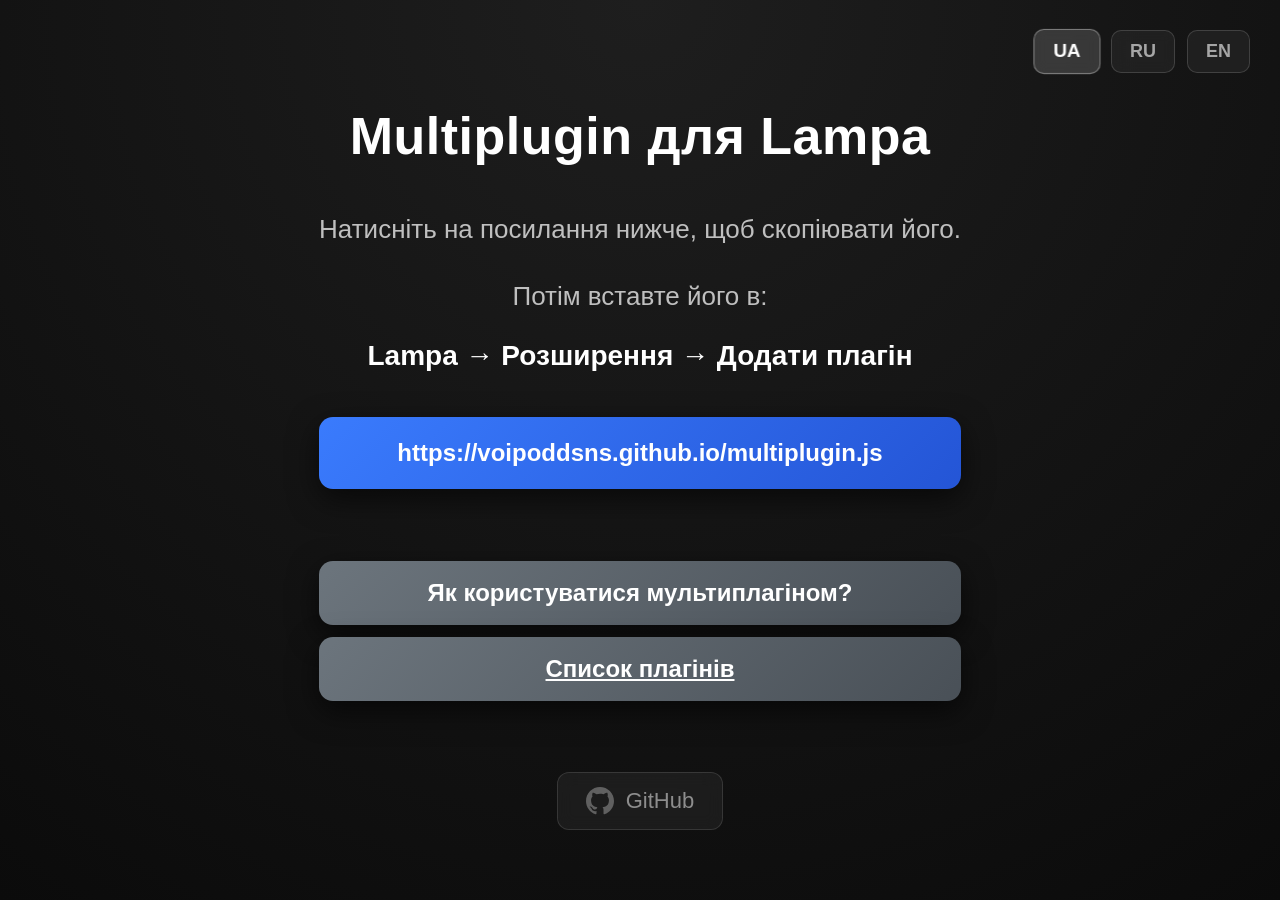
<file: index.html>
<!DOCTYPE html>
<html lang="ua">
<link rel="icon" type="image/svg+xml" href="data:image/svg+xml,<svg xmlns='http://www.w3.org/2000/svg' viewBox='0 0 24 24'><rect x='4' y='4' width='16' height='16' rx='2' fill='none' stroke='%23ffffff' stroke-width='2'/><rect x='8' y='8' width='8' height='8' rx='1' fill='none' stroke='%23ffffff' stroke-width='2'/></svg>">    
<head>
<meta charset="UTF-8">
<title>Multiplugin для Lampa</title>
<meta name="viewport" content="width=device-width, initial-scale=1.0">

<style>
html, body{
margin:0;
padding:0;
width:100%;
height:100%;
background: radial-gradient(circle at top, #1e1e1e, #0b0b0b);
font-family: Arial, Helvetica, sans-serif;
color:#bfbfbf;
transition:overflow 0.3s ease;
}

.no-scroll{overflow:hidden;}

.container{
min-height:100vh;
display:flex;
flex-direction:column;
align-items:center;
justify-content:center;
padding:40px 20px;
box-sizing:border-box;
}

.lang-switcher{
position:absolute;
top:30px;
right:30px;
display:flex;
gap:12px;
z-index:10;
}

.lang-btn{
padding:10px 18px;
font-size:18px;
font-weight:bold;
color:rgba(255,255,255,0.6);
background:rgba(255,255,255,0.05);
border:1px solid rgba(255,255,255,0.15);
border-radius:10px;
cursor:pointer;
transition:all 0.25s ease;
backdrop-filter:blur(6px);
}

.lang-btn.active,
.lang-btn:hover{
color:white;
background:rgba(255,255,255,0.15);
border-color:rgba(255,255,255,0.35);
transform:scale(1.05);
}

.card{
max-width:900px;
text-align:center;
flex-grow:1;
display:flex;
flex-direction:column;
justify-content:center;
}

h1{
font-size:52px;
margin-bottom:30px;
letter-spacing:0.5px;
color:#ffffff;
}

p{
font-size:26px;
line-height:1.5;
margin:14px 0;
}

.path{
margin-top:10px;
font-size:28px;
color:#ffffff;
font-weight:bold;
}

.plugin-link-wrapper{
margin-top:45px;
display:inline-block;
}

.plugin-link{
padding:22px 40px;
font-size:24px;
font-weight:bold;
color:#ffffff;
background:linear-gradient(135deg,#3a7bfd,#2455d6);
border-radius:14px;
cursor:pointer;
transition:transform 0.15s ease, box-shadow 0.15s ease;
box-shadow:0 10px 30px rgba(0,0,0,0.6);
word-break:break-all;
max-width:90vw;
display:block;
}

.plugin-link:hover{
transform:scale(1.02);
box-shadow:0 15px 40px rgba(0,0,0,0.7);
}

.plugin-link:active{
transform:scale(0.98);
}

.copied{
margin-top:24px;
font-size:24px;
color:#7CFF9E;
opacity:0;
transition:opacity 0.3s ease;
}

.copied.show{
opacity:1;
}

.help-btn,.plugins-list-btn{
margin-top:20px;
padding:18px 50px;
font-size:24px;
font-weight:bold;
color:#ffffff;
background:linear-gradient(135deg,#6c757d,#495057);
border:none;
border-radius:14px;
cursor:pointer;
transition:transform 0.15s ease, box-shadow 0.15s ease;
box-shadow:0 10px 30px rgba(0,0,0,0.6);
}

.help-btn:hover,.plugins-list-btn:hover{
transform:scale(1.04);
}

.help-btn:active,.plugins-list-btn:active{
transform:scale(0.98);
}

.plugins-list-btn{margin-top:12px;}

.modal{
display:none;
position:fixed;
inset:0;
background:rgba(0,0,0,0.85);
backdrop-filter:blur(8px);
z-index:1000;
opacity:0;
transition:opacity 0.3s ease;
}

.modal.show{opacity:1;}

.modal-inner{
display:flex;
align-items:flex-start;
justify-content:center;
min-height:100%;
padding-top:3vh;
}

.modal-content{
padding:24px;
border:1px solid rgba(255,255,255,0.15);
width:85%;
max-width:580px;
background:rgba(30,30,30,0.92);
border-radius:16px;
box-shadow:0 20px 60px rgba(0,0,0,0.7);
max-height:78vh;
overflow-y:auto;
margin:3% auto 5% auto;
}

.close{
color:#aaa;
float:right;
font-size:32px;
font-weight:bold;
cursor:pointer;
}

.close:hover{color:white;}

.modal h2,.modal h3{
text-align:center;
margin:0 0 20px;
font-size:30px;
color:#ffffff;
}

.modal h3{
font-size:24px;
margin:32px 0 12px;
}

.modal ol{
font-size:19px;
line-height:1.45;
padding-left:28px;
margin:0 0 16px;
}

.modal li{margin-bottom:10px;}

.modal strong{color:#ffffff;}

.modal p{
font-size:19px;
line-height:1.45;
margin:12px 0;
}

.github-footer{
margin-top:auto;
padding:40px 0 30px;
text-align:center;
}

.github-btn{
display:inline-flex;
align-items:center;
gap:12px;
padding:14px 28px;
font-size:22px;
color:rgba(255,255,255,0.5);
background:rgba(255,255,255,0.05);
border:1px solid rgba(255,255,255,0.12);
border-radius:12px;
text-decoration:none;
transition:all 0.25s ease;
backdrop-filter:blur(8px);
}

.github-btn:hover{
color:rgba(255,255,255,0.9);
background:rgba(255,255,255,0.1);
border-color:rgba(255,255,255,0.25);
transform:translateY(-2px);
box-shadow:0 8px 25px rgba(0,0,0,0.4);
}

.github-icon{
width:28px;
height:28px;
opacity:0.6;
}

.github-btn:hover .github-icon{
opacity:0.9;
}
</style>
</head>

<body>

<div class="lang-switcher">
<button class="lang-btn active" data-lang="ua">UA</button>
<button class="lang-btn" data-lang="ru">RU</button>
<button class="lang-btn" data-lang="en">EN</button>
</div>

<div class="container">

<div class="card">

<h1 data-key="title">Multiplugin для Lampa</h1>

<p data-key="instruction">Натисніть на посилання нижче, щоб скопіювати його.</p>

<p data-key="path_instruction">Потім вставте його в:</p>

<div class="path" data-key="path">
Lampa → Розширення → Додати плагін
</div>

<div class="plugin-link-wrapper">
<div class="plugin-link" onclick="copyLink()" data-key="copy_button">
https://voipoddsns.github.io/multiplugin.js
</div>
</div>

<div id="copied" class="copied" data-key="copied">✔ Скопійовано</div>

<button class="help-btn" onclick="openHelp()" data-key="help_button">
Як користуватися мультиплагіном?
</button>

<a href="https://voipoddsns.github.io/sources/plugins_mp.json"
target="_blank"
class="plugins-list-btn"
data-key="plugins_list_button">
Список плагинов
</a>

</div>

<div class="github-footer">

<a href="https://github.com/voipoddsns/voipoddsns.github.io"
target="_blank"
class="github-btn">

<svg class="github-icon" viewBox="0 0 24 24" fill="currentColor">
<path d="M12 0C5.374 0 0 5.373 0 12c0 5.302 3.438 9.8 8.207 11.387.599.111.793-.261.793-.577v-2.234c-3.338.726-4.033-1.416-4.033-1.416-.546-1.387-1.333-1.756-1.333-1.756-1.089-.745.083-.729.083-.729 1.205.084 1.839 1.237 1.839 1.237 1.07 1.834 2.807 1.304 3.492.997.107-.775.418-1.305.762-1.604-2.665-.305-5.467-1.334-5.467-5.931 0-1.311.469-2.381 1.236-3.221-.124-.303-.535-1.524.117-3.176 0 0 1.008-.322 3.301 1.23A11.509 11.509 0 0112 5.803c1.02.005 2.047.138 3.006.404 2.291-1.552 3.297-1.23 3.297-1.23.653 1.653.242 2.874.118 3.176.77.84 1.235 1.911 1.235 3.221 0 4.609-2.807 5.624-5.479 5.921.43.372.823 1.102.823 2.222v3.293c0 .319.192.694.801.576C20.566 21.797 24 17.3 24 12c0-6.627-5.373-12-12-12z"/>
</svg>

GitHub
</a>

</div>

</div>

<div id="helpModal" class="modal">

<div class="modal-inner">

<div class="modal-content">

<span class="close" onclick="closeHelp()">×</span>

<h2 data-key="help_title">Як користуватися мультиплагіном?</h2>

<ol>

<li>
<strong data-key="step1"></strong>
<br>
<span data-key="step1_sub"></span>
</li>

<li>
<strong data-key="step2"></strong>
<br>
<span data-key="step2_cont"></span>
</li>

<li>
<strong data-key="step3"></strong>
</li>

<li>
<strong data-key="step4"></strong>
<br>
<span data-key="step4_cont"></span>
</li>

</ol>

<p>
<strong data-key="alt_title"></strong>
<br>
<span data-key="alt_cont"></span>
</p>

</div>
</div>
</div>

<script>

const pluginLink='https://voipoddsns.github.io/multiplugin.js';

const translations={

ua:{
title:"Multiplugin для Lampa",
instruction:"Натисніть на посилання нижче, щоб скопіювати його.",
path_instruction:"Потім вставте його в:",
path:"Lampa → Розширення → Додати плагін",
copy_button:"https://voipoddsns.github.io/multiplugin.js",
copied:"✔ Скопійовано",
help_title:"Як користуватися мультиплагіном?",
step1:"Установіть плагін в Lampa.",
step1_sub:"У налаштуваннях з'явиться кнопка «Мультиплагін».",
step2:"Відкрийте мультиплагін і натисніть «Синхронізація плагінів».",
step2_cont:"Буде завантажено актуальний список доступних плагінів.",
step3:"Відкрийте потрібну категорію та встановіть потрібні плагіни.",
step4:"Плагіни встановлюються в розширення Lampa.",
step4_cont:"Після встановлення вони працюють як звичайні плагіни.",
alt_title:"Якщо потрібні тільки онлайн-плагіни",
alt_cont:"Натисніть «Установити тільки онлайн», і всі онлайн-плагіни будуть автоматично встановлені в розширення Lampa.",
help_button:"Як користуватися мультиплагіном?",
plugins_list_button:"Список плагінів"
},

ru:{
title:"Мультиплагин для Lampa",
instruction:"Нажмите на ссылку ниже, чтобы скопировать её.",
path_instruction:"Затем вставьте её в:",
path:"Lampa → Расширения → Добавить плагин",
copy_button:"https://voipoddsns.github.io/multiplugin.js",
copied:"✔ Скопировано",
help_title:"Как пользоваться мультиплагином?",
step1:"Установите плагин в Lampa.",
step1_sub:"В настройках появится кнопка «Мультиплагин».",
step2:"Откройте мультиплагин и нажмите «Синхронизация плагинов».",
step2_cont:"Будет загружен актуальный список доступных плагинов.",
step3:"Откройте нужную категорию и установите необходимые плагины.",
step4:"Плагины устанавливаются в расширения Lampa.",
step4_cont:"После установки они работают как обычные плагины.",
alt_title:"Если нужны только онлайн-плагины",
alt_cont:"Нажмите «Установить только онлайн», и все онлайн-плагины будут автоматически установлены в расширения Lampa.",
help_button:"Как пользоваться мультиплагином?",
plugins_list_button:"Список плагинов"
},

en:{
title:"Multiplugin for Lampa",
instruction:"Click the link below to copy it.",
path_instruction:"Then paste it into:",
path:"Lampa → Extensions → Add plugin",
copy_button:"https://voipoddsns.github.io/multiplugin.js",
copied:"✔ Copied",
help_title:"How to use Multiplugin?",
step1:"Install the plugin in Lampa.",
step1_sub:"A «Multiplugin» button will appear in the settings.",
step2:"Open Multiplugin and click «Sync plugins».",
step2_cont:"The latest list of available plugins will be loaded.",
step3:"Open the desired category and install the plugins you need.",
step4:"Plugins are installed into Lampa Extensions.",
step4_cont:"After installation they work as regular plugins.",
alt_title:"If you only need online plugins",
alt_cont:"Click «Install only online», and all online plugins will be automatically installed into Lampa Extensions.",
help_button:"How to use Multiplugin?",
plugins_list_button:"Plugins list"
}

};

let currentLang='ua';

function setLanguage(lang){
currentLang=lang;
document.querySelectorAll('[data-key]').forEach(el=>{
const key=el.getAttribute('data-key');
if(translations[lang][key]){
el.textContent=translations[lang][key];
}
});
document.querySelectorAll('.lang-btn').forEach(btn=>{
btn.classList.toggle('active',btn.getAttribute('data-lang')===lang);
});
}

document.querySelectorAll('.lang-btn').forEach(btn=>{
btn.addEventListener('click',()=>{
setLanguage(btn.getAttribute('data-lang'));
});
});

function copyLink(){
navigator.clipboard.writeText(pluginLink).then(()=>{
const copied=document.getElementById('copied');
copied.textContent=translations[currentLang].copied;
copied.classList.add('show');
setTimeout(()=>copied.classList.remove('show'),2000);
});
}

function openHelp(){
document.body.classList.add('no-scroll');
const modal=document.getElementById('helpModal');
modal.style.display='block';
setTimeout(()=>modal.classList.add('show'),10);
}

function closeHelp(){
const modal=document.getElementById('helpModal');
modal.classList.remove('show');
document.body.classList.remove('no-scroll');
setTimeout(()=>modal.style.display='none',300);
}

document.addEventListener('click',function(event){
const modal=document.getElementById('helpModal');
if(modal.style.display==='block'){
if(!event.target.closest('.modal-content')&&!event.target.closest('.help-btn')){
closeHelp();
}
}
});

setLanguage('ua');

</script>

</body>
</html>
</file>
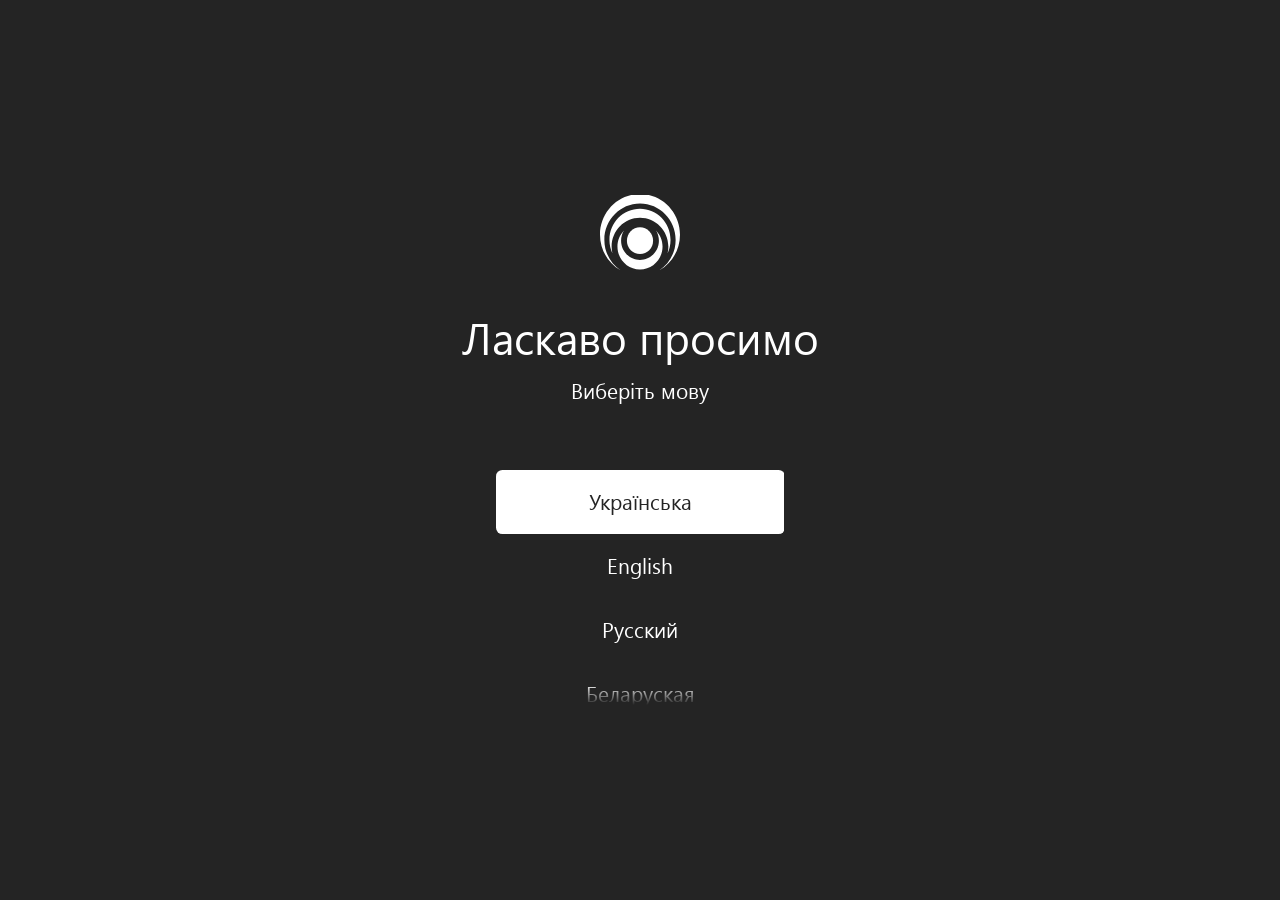
<file: lampacer/index.html>
<html lang="en">
<head>
    <meta charset="UTF-8">
    <meta http-equiv="X-UA-Compatible" content="IE=edge">
    <meta name="viewport" content="width=device-width, initial-scale=1.0, maximum-scale=1.0, user-scalable=no">
    <title>Lampa - Каталог фильмов и сериалов</title>

    <meta name="description" content="Приложение для просмотра каталога фильмов и сериалов на телевизорах, приставках и смартфонах." />

    <meta property="og:title" content="Lampa - Каталог фильмов и сериалов">
    <meta property="og:description" content="Приложение для просмотра каталога фильмов и сериалов на телевизорах, приставках и смартфонах.">
    <meta property="og:image:type" content="image/png">
    <meta property="og:image" content="og.png">

    <link rel="apple-touch-icon" sizes="180x180" href="icons/apple-touch-icon.png">
    <link rel="icon" type="image/png" sizes="32x32" href="icons/favicon-32x32.png">
    <link rel="icon" type="image/png" sizes="16x16" href="icons/favicon-16x16.png">
    <link rel="manifest" href="icons/site.webmanifest" crossorigin="use-credentials">
    <link rel="mask-icon" href="icons/safari-pinned-tab.svg" color="#5bbad5">
    <link rel="shortcut icon" href="icons/favicon.ico">
    <meta name="msapplication-TileColor" content="#1d1f20">
    <meta name="msapplication-config" content="icons/browserconfig.xml">
    <meta name="theme-color" content="#1d1f20">

    <meta name="referrer" content="never">
    
    <link rel="stylesheet" href="./vender/scrollbar/jquery.scrollbar.css">
    <link rel="stylesheet" href="./vender/keypad/style.css">

    <link rel="stylesheet" href="css/app.css?v=4.56">
</head>
<body style="background: #1d1f20;">
    <script>
        window.youtube_lazy_load = true
    </script>

    <div class="welcome"></div>

    <div id="app">

    </div>

    <div class="no-network hide">
        <div class="no-network__title">Ошибка</div>
        <div class="no-network__desc">Не удалось загрузить файл: <span class="no-network__file"></span></div>
    </div>
    
    <script src="./webos/webOSTV.js"></script>
    <script src="./vender/jquery/jquery.js"></script>
    <script src="./vender/notify/notify.js"></script>
    <script src="./vender/scrollbar/jquery.scrollbar.js"></script>
    <script src="./vender/navigator/navigator.js"></script>
    <script src="./vender/keypad/keypad.js"></script>

    <script>
        var lampa_url     = '';
        var cache_version = Math.floor((new Date()).getTime() / 9e5); // Новое значение каждые 15 минут
            
        function urlJoin(base, add) {
            if (base.charAt(base.length - 1) !== '/') {
                base += '/'
            }

            return base + add
        }

        function putScript(scripts, onload, onerror){
            var add = function(src){
                console.log('Loader', 'try-load-script', src)

                var trys = 0

                var sreateScript = function(){
                    var script = document.createElement('script')

                    script.type = 'text/javascript'

                    script.onload = script.onreadystatechange = function(e) {
                        console.log('Loader', 'Script loaded', e)

                        if (!!onload) onload()
                    };

                    script.onerror = function(){
                        trys++

                        console.log('Loader', 'error-load-script', src)

                        if(trys < 3){
                            sreateScript()
                        } else if (!!onerror) {
                            onerror()
                        } else{
                            $('.no-network').removeClass('hide')

                            $('.no-network__file').text(window.location.href + '/' + src)
                        }
                    }

                    script.src = src

                    document.getElementsByTagName('body')[0].appendChild(script)
                }

                sreateScript()
            }

            add(scripts)
        }

        function loadCurrentLampa() {
            putScript('app.min.js?v=' + cache_version, function () {})
        }

        function loadLocalLampa(){
            if(lampa_url !== '') window.local_lampa = true

            loadCurrentLampa()
        }

        if (typeof AndroidJS !== "undefined"
            && !!AndroidJS.getLampaURL
            && /^https?:\/\//i.test(AndroidJS.getLampaURL())
            && !/^https?:\/\//i.test(location.href)
        ) {
            lampa_url = urlJoin(AndroidJS.getLampaURL(),'')
        }

        if (lampa_url !== '') {
            putScript(
                urlJoin(lampa_url, 'lampainit.js?v=' + cache_version),
                false,
                function(){}
            )

            putScript(
                urlJoin(lampa_url, 'app.min.js?v=' + cache_version),
                function () {
                    var css = urlJoin(lampa_url, 'css/app.css?v=' + cache_version)

                    $('head').append('<link rel="stylesheet" href="' + css + '">')
                },
                function () {
                    putScript(
                        urlJoin(lampa_url, 'lampa/app.min.js?v=' + cache_version),
                        function () {
                            var css = urlJoin(lampa_url, 'lampa/css/app.css?v=' + cache_version)

                            $('head').append('<link rel="stylesheet" href="' + css + '">')

                            putScript(
                                urlJoin(lampa_url, 'lampainit.js?v=' + cache_version),
                                false,
                                function(){}
                            )
                        },
                        loadLocalLampa
                    )
                }
            )
        }
        else{
            loadCurrentLampa()
        }
    </script>
</body>
</html>
</file>
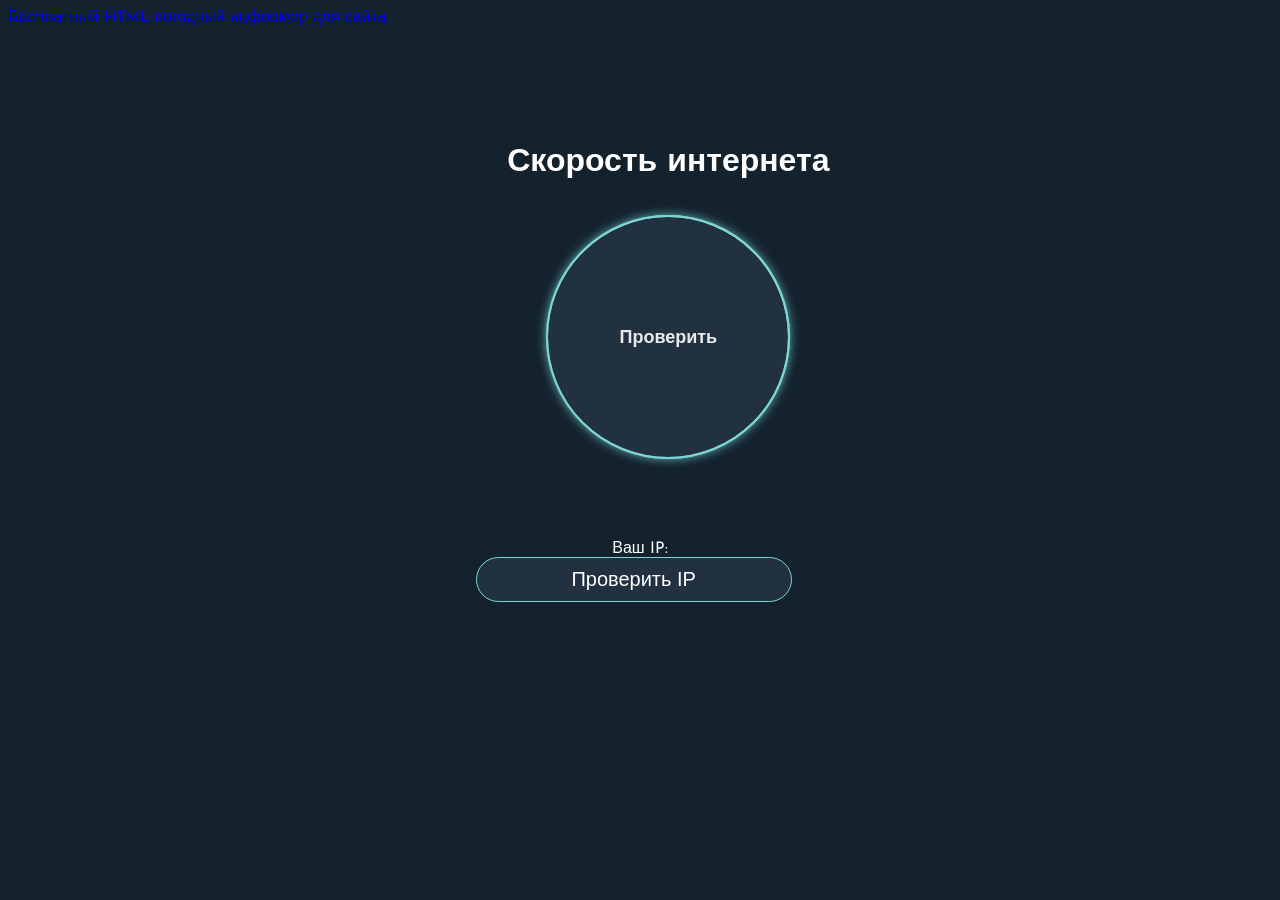
<file: msx/index.html>
<!DOCTYPE html>
<html lang="en">
<head>
    <meta charset="UTF-8">
    <meta http-equiv="X-UA-Compatible" content="IE=edge">
    <meta name="viewport" content="width=device-width, initial-scale=1.0">
    <meta name="google-site-verification" content="htrCuokPjj4HuUew5J7x2ajkxmQ6_wD1hpEo8iPS-hc" />
    <link rel="stylesheet" href="informer/speed/style.css">
    <title>Internet Speed Test</title>
</head>
    <div class="navbar">
         <div id="ww_cc29ba0c28edc" v='1.3' loc='auto' a='{"t":"responsive","lang":"ru","ids":[],"font":"Arial","sl_ics":"one_a","sl_sot":"celsius","cl_bkg":"#14222e","cl_font":"#FFFFFF","cl_cloud":"rgba(230,254,254,1)","cl_persp":"#81D4FA","cl_sun":"#FFC107","cl_moon":"#FFC107","cl_thund":"#FF5722","cl_odd":"#0000000a"}'><a href="https://weatherwidget.org/ru/" id="ww_cc29ba0c28edc_u" target="_blank">Бесплатный HTML погодный информер для сайта</a></div>
         <script async src="https://app3.weatherwidget.org/js/?id=ww_cc29ba0c28edc"></script>
      </div>

<html>
<br><br><br><br><br><br>
<body>
    <div class="container">
        <div class="loader-widget">
            <h1>Скорость интернета</h1>
            <span class="loader hide"></span>
            <div class="loader-content">
                <div class="content hide">24<small>Mbps</small></div>
                <button>Проверить</button>
            </div>
        </div>
    </div>
</body>
<script src="informer/speed/script.js"></script>
	   <style>
      @font-face {
      font-family: 'Open Sans';
      font-style: normal;
      font-weight: 300;
      src: local('Open Sans Light'), local('OpenSans-Light'), url(https://fonts.gstatic.com/s/opensans/v17/mem5YaGs126MiZpBA-UN_r8OUuhs.ttf) format('truetype');
      }
      .ip {
      font-size: 16px;
      color: #fff;
      text-align: center;
      }
      .ip p {
      margin: 0;
      color: #fff;
      -webkit-user-select: none;
      -moz-user-select: none;
      -ms-user-select: none;
      user-select: none;
      cursor: default;
      }
      #ip-address {
      font-size: 25px;
      font-size: 4vw;
      }
   </style>
   <br/>  <br/>
   <div class="ip">
      <p> Ваш IP:</p>
      <div id="ip-address"></div>  
    </div>
   <script src='https://cdnjs.cloudflare.com/ajax/libs/jquery/2.1.3/jquery.min.js'></script>
   <script>
      $(document).ready(function() {
      	$.getJSON('https://jsonip.com?callback=?', function (data) {
            $('#ip-address').text(data.ip);
        });	
      });
   </script>  



   <style>.btn-group2 button{
      position: relative; 
      left: 37%;
      }
      .btn-group2 button {
      background-color:#223140;  /* Green background */
      border: 0.2px solid #7ed6d4; /* Green border */
      border-radius: 24px;
      color: White; /* White text */
      font-size: 20px;
      padding: 10px ; /* Some padding */
      cursor: pointer; /* Pointer/hand icon */
      float: left; /* Float the buttons side by side */
      }
      /* Clear floats (clearfix hack) */
      .btn-group2:after {
      content: "";
      clear: both;
      display: table;
      }
      .btn-group2 button:not(:last-child) {
      border-right: none; /* Prevent double borders */
      }
      /* Add a background color on hover */
      .btn-group2 button:hover {
      background-color: #1f3c4e;
      }
   </style>

   <body>
      <div class="btn-group2" style="width:100%">
      <form value="Reload Page">
         <button style="width:25%" >Проверить IP</button>
      </form>
      </div>
   </body>

</html>
</file>
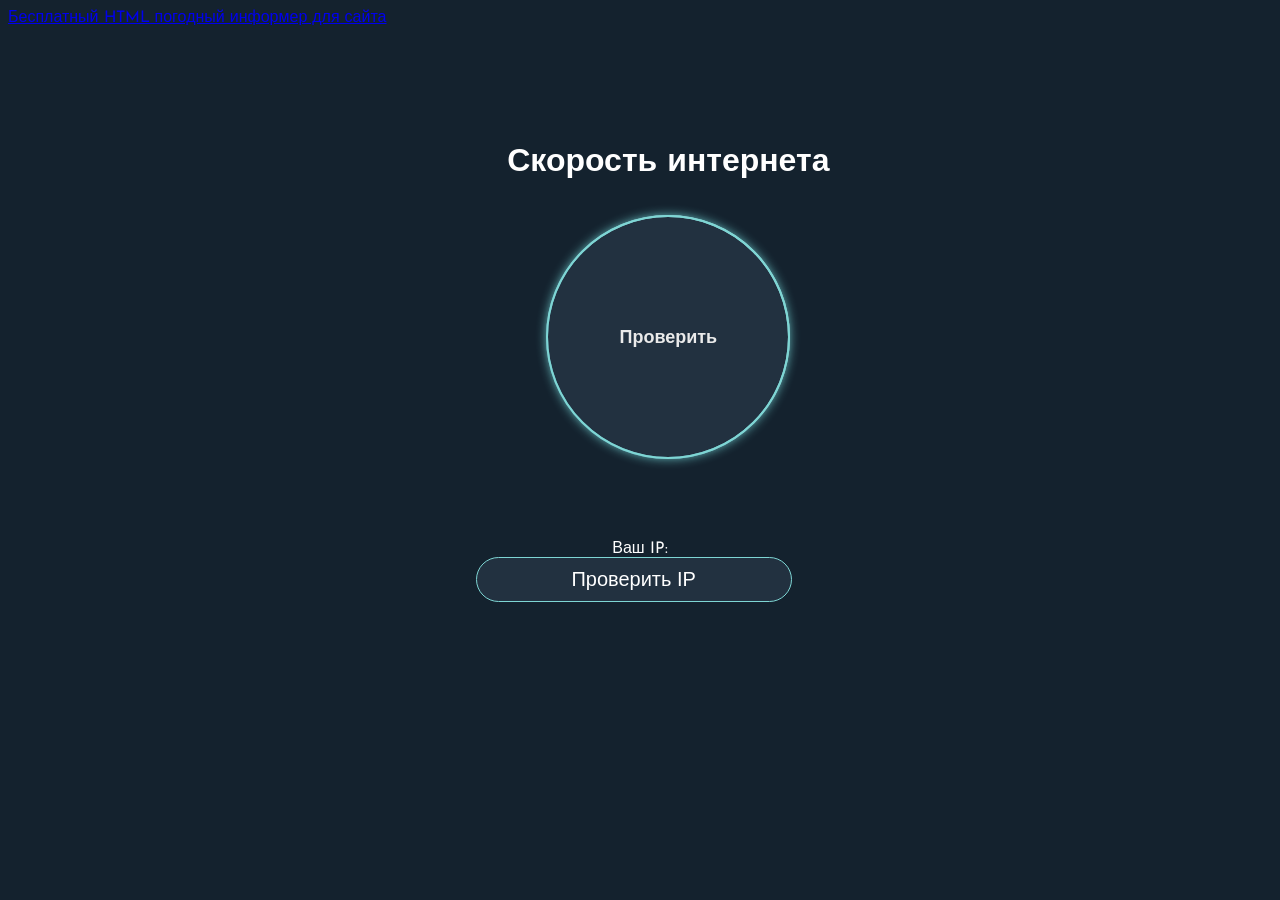
<file: msx/indexOLD.html>
<!DOCTYPE html>
<html lang="en">
<head>
    <meta charset="UTF-8">
    <meta http-equiv="X-UA-Compatible" content="IE=edge">
    <meta name="viewport" content="width=device-width, initial-scale=1.0">
    <meta name="google-site-verification" content="htrCuokPjj4HuUew5J7x2ajkxmQ6_wD1hpEo8iPS-hc" />
    <link rel="stylesheet" href="informer/speed/style.css">
    <title>Internet Speed Test</title>
</head>
    <div class="navbar">
         <div id="ww_cc29ba0c28edc" v='1.3' loc='auto' a='{"t":"responsive","lang":"ru","ids":[],"font":"Arial","sl_ics":"one_a","sl_sot":"celsius","cl_bkg":"#14222e","cl_font":"#FFFFFF","cl_cloud":"rgba(230,254,254,1)","cl_persp":"#81D4FA","cl_sun":"#FFC107","cl_moon":"#FFC107","cl_thund":"#FF5722","cl_odd":"#0000000a"}'><a href="https://weatherwidget.org/ru/" id="ww_cc29ba0c28edc_u" target="_blank">Бесплатный HTML погодный информер для сайта</a></div>
         <script async src="https://app3.weatherwidget.org/js/?id=ww_cc29ba0c28edc"></script>
      </div>

<html>
<br><br><br><br><br><br>
<body>
    <div class="container">
        <div class="loader-widget">
            <h1>Скорость интернета</h1>
            <span class="loader hide"></span>
            <div class="loader-content">
                <div class="content hide">24<small>Mbps</small></div>
                <button>Проверить</button>
            </div>
        </div>
    </div>
</body>
<script src="informer/speed/script.js"></script>
	   <style>
      @font-face {
      font-family: 'Open Sans';
      font-style: normal;
      font-weight: 300;
      src: local('Open Sans Light'), local('OpenSans-Light'), url(https://fonts.gstatic.com/s/opensans/v17/mem5YaGs126MiZpBA-UN_r8OUuhs.ttf) format('truetype');
      }
      .ip {
      font-size: 16px;
      color: #fff;
      text-align: center;
      }
      .ip p {
      margin: 0;
      color: #fff;
      -webkit-user-select: none;
      -moz-user-select: none;
      -ms-user-select: none;
      user-select: none;
      cursor: default;
      }
      #ip-address {
      font-size: 25px;
      font-size: 4vw;
      }
   </style>
   <br/>  <br/>
   <div class="ip">
      <p> Ваш IP:</p>
      <div id="ip-address"></div>  
    </div>
   <script src='https://cdnjs.cloudflare.com/ajax/libs/jquery/2.1.3/jquery.min.js'></script>
   <script>
      $(document).ready(function() {
      	$.getJSON('https://jsonip.com?callback=?', function (data) {
            $('#ip-address').text(data.ip);
        });	
      });
   </script>  



   <style>.btn-group2 button{
      position: relative; 
      left: 37%;
      }
      .btn-group2 button {
      background-color:#223140;  /* Green background */
      border: 0.2px solid #7ed6d4; /* Green border */
      border-radius: 24px;
      color: White; /* White text */
      font-size: 20px;
      padding: 10px ; /* Some padding */
      cursor: pointer; /* Pointer/hand icon */
      float: left; /* Float the buttons side by side */
      }
      /* Clear floats (clearfix hack) */
      .btn-group2:after {
      content: "";
      clear: both;
      display: table;
      }
      .btn-group2 button:not(:last-child) {
      border-right: none; /* Prevent double borders */
      }
      /* Add a background color on hover */
      .btn-group2 button:hover {
      background-color: #1f3c4e;
      }
   </style>

   <body>
      <div class="btn-group2" style="width:100%">
      <form value="Reload Page">
         <button style="width:25%" >Проверить IP</button>
      </form>
      </div>
   </body>

</html>
</file>
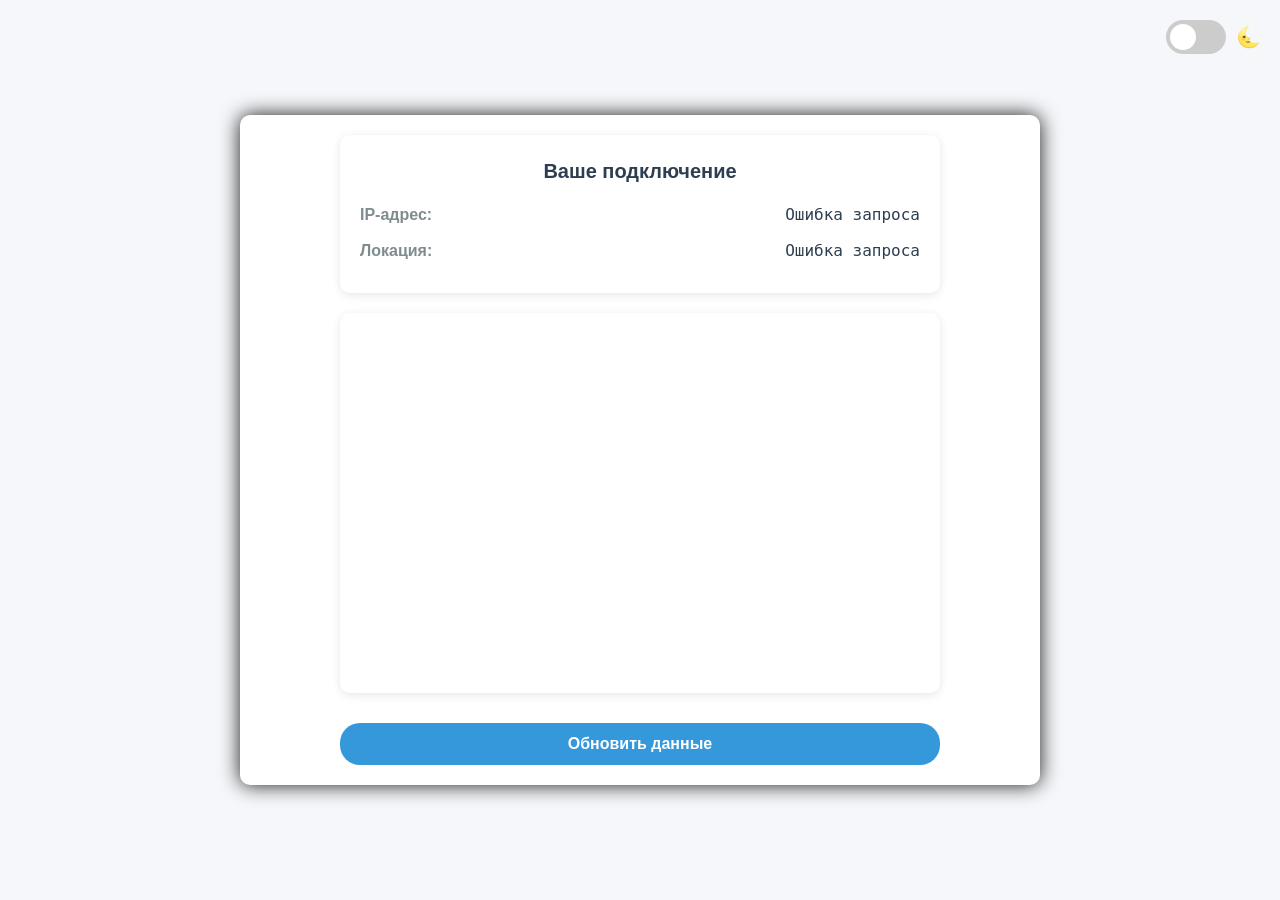
<file: msx/info.html>
<!DOCTYPE html>
<html lang="ru">
<head>
    <meta charset="UTF-8">
    <meta name="viewport" content="width=device-width, initial-scale=1.0">
    <title>Информер</title>
    <style>
        * {
            box-sizing: border-box;
            margin: 0;
            padding: 0;
        }
        body {
            font-family: 'Segoe UI', Tahoma, Geneva, Verdana, sans-serif;
            line-height: 1.6;
            background: #f5f7fa;
            color: #333;
            padding: 20px;
            transition: all 0.3s ease;
            display: flex;
            flex-direction: column;
            min-height: 100vh;
        }
        body.dark-theme {
            background: #121212;
            color: #f5f5f5;
        }
        .container {
            max-width: 800px;
            width: 100%;
            margin: auto;
            background: white;
            border-radius: 10px;
            box-shadow: 0 0 20px rgba(0,0,0,0.9);
            overflow: hidden;
            transition: all 0.3s ease;
            padding: 20px;
        }
        .dark-theme .container {
            background: #1e1e1e;
            box-shadow: 0 0 20px rgba(128,128,128,0.5);
        }
        .content {
            display: flex;
            flex-direction: column;
            gap: 20px;
            align-items: center;
        }
        .info-card {
            background: #fff;
            border-radius: 10px;
            padding: 20px;
            width: 100%;
            max-width: 600px;
            box-shadow: 0 2px 10px rgba(0,0,0,0.1);
            transition: all 0.3s ease;
        }
        .dark-theme .info-card {
            background: #1e1e1e;
            box-shadow: 0 2px 10px rgba(0,0,0,0.3);
        }
        .info-card h2 {
            color: #2c3e50;
            margin-bottom: 15px;
            font-size: 20px;
            transition: all 0.3s ease;
            text-align: center;
        }
        .dark-theme .info-card h2 {
            color: #f5f5f5;
        }
        .info-row {
            display: flex;
            margin-bottom: 10px;
            justify-content: space-between;
        }
        .info-label {
            font-weight: bold;
            min-width: 120px;
            color: #7f8c8d;
            transition: all 0.3s ease;
        }
        .dark-theme .info-label {
            color: #aaaaaa;
        }
        .info-value {
            font-family: 'Consolas', monospace;
            color: #2c3e50;
            transition: all 0.3s ease;
            text-align: right;
            flex-grow: 1;
        }
        .dark-theme .info-value {
            color: #ffffff;
        }
        .speedtest-wrapper {
            margin: 20px 0;
            border-radius: 8px;
            overflow: hidden;
            box-shadow: 0 5px 15px rgba(0,0,0,0);
            width: 100%;
            max-width: 600px;
        }
        .btn {
            display: inline-block;
            background: #3498db;
            color: white;
            padding: 12px 25px;
            border-radius: 20px;
            text-decoration: none;
            font-weight: bold;
            transition: all 0.3s;
            border: none;
            cursor: pointer;
            font-size: 16px;
            width: 100%;
            max-width: 600px;
            margin-top: 10px;
        }
        .btn:hover {
            background: #dc143c;
            transform: translateY(-2px);
            box-shadow: 0 5px 10px rgba(0,0,0,0.2);
        }
        .theme-switcher {
            position: fixed;
            top: 20px;
            right: 20px;
            z-index: 100;
            display: flex;
            align-items: center;
            gap: 10px;
        }
        .theme-icon {
            font-size: 20px;
            width: 24px;
            text-align: center;
            transition: all 0.3s ease;
        }
        .sun {
            opacity: 1;
        }
        .moon {
            opacity: 0;
            transform: translateX(10px);
        }
        .dark-theme .sun {
            opacity: 0;
            transform: translateX(-10px);
        }
        .dark-theme .moon {
            opacity: 1;
            transform: translateX(0);
        }
        .switch {
            position: relative;
            display: inline-block;
            width: 60px;
            height: 34px;
        }
        .switch input {
            opacity: 0;
            width: 0;
            height: 0;
        }
        .slider {
            position: absolute;
            cursor: pointer;
            top: 0;
            left: 0;
            right: 0;
            bottom: 0;
            background-color: #ccc;
            transition: .4s;
            border-radius: 34px;
        }
        .slider:before {
            position: absolute;
            content: "";
            height: 26px;
            width: 26px;
            left: 4px;
            bottom: 4px;
            background-color: white;
            transition: .4s;
            border-radius: 50%;
        }
        input:checked + .slider {
            background-color: grey;
        }
        input:checked + .slider:before {
            transform: translateX(26px);
            background-color: #121212;	
        }
        @media (max-width: 600px) {
            .info-row {
                flex-direction: column;
                gap: 5px;
            }
            .info-value {
                text-align: left;
            }
            .theme-switcher {
                top: 10px;
                right: 10px;
            }
            .container {
                padding: 15px;
            }
        }
    </style>
</head>
<body class="light-theme">
    <div class="theme-switcher">
        <span class="theme-icon moon">🌞</span>
        <label class="switch">
            <input type="checkbox" id="themeToggle">
            <span class="slider"></span>
        </label>
        <span class="theme-icon sun">🌜</span>
    </div>
    
    <div class="container">
        <div class="content">
            <div class="info-card">
                <h2>Ваше подключение</h2>
                <div class="info-row">
                    <span class="info-label">IP-адрес:</span>
                    <span class="info-value" id="ipAddress">Определение...</span>
                </div>
                <div class="info-row">
                    <span class="info-label">Локация:</span>
                    <span class="info-value" id="location">Определение...</span>
                </div>
            </div>
            
            <div class="info-card">
                <div class="speedtest-wrapper">
                    <!-- Виджет OpenSpeedtest -->
                    <div style="min-height:300px;">
                        <div style="width:100%;height:0;padding-bottom:50%;position:relative;">
                            <iframe style="border:none;position:absolute;top:0;left:0;width:100%;height:100%;min-height:300px;border:none;overflow:hidden !important;" 
                                    src="https://openspeedtest.com/speedtest" 
                                    allowfullscreen></iframe>
                        </div>
                    </div>
                </div>
            </div>
            
            <button class="btn" id="refreshBtn">Обновить данные</button>
        </div>
    </div>

    <script>
        // Получение информации о подключении
        async function fetchNetworkInfo() {
            try {
                const response = await fetch('https://ipapi.co/json/');
                const data = await response.json();
                
                document.getElementById('ipAddress').textContent = data.ip || 'Не доступен';
                
                let locationParts = [];
                if (data.city) locationParts.push(data.city);
                if (data.region) locationParts.push(data.region);
                if (data.country_name) locationParts.push(data.country_name);
                
                document.getElementById('location').textContent = 
                    locationParts.length > 0 ? locationParts.join(', ') : 'Не определена';
                
            } catch (error) {
                console.error('Ошибка при получении данных:', error);
                document.getElementById('ipAddress').textContent = 'Ошибка запроса';
                document.getElementById('location').textContent = 'Ошибка запроса';
            }
        }

        // Переключение темы
        function toggleTheme() {
            const body = document.body;
            const themeToggle = document.getElementById('themeToggle');
            
            if (body.classList.contains('dark-theme')) {
                body.classList.remove('dark-theme');
                localStorage.setItem('theme', 'light');
                themeToggle.checked = false;
            } else {
                body.classList.add('dark-theme');
                localStorage.setItem('theme', 'dark');
                themeToggle.checked = true;
            }
        }

        // Инициализация при загрузке страницы
        document.addEventListener('DOMContentLoaded', () => {
            // Проверяем сохраненную тему
            const savedTheme = localStorage.getItem('theme');
            if (savedTheme === 'dark') {
                document.body.classList.add('dark-theme');
                document.getElementById('themeToggle').checked = true;
            }
            
            fetchNetworkInfo();
            
            // Обработчик кнопки обновления
            document.getElementById('refreshBtn').addEventListener('click', () => {
                document.getElementById('ipAddress').textContent = 'Обновление...';
                document.getElementById('location').textContent = 'Обновление...';
                fetchNetworkInfo();
                const iframe = document.querySelector('.speedtest-wrapper iframe');
                iframe.src = iframe.src;
            });
            
            // Обработчик переключателя темы
            document.getElementById('themeToggle').addEventListener('change', toggleTheme);
        });
    </script>
</body>
</html>
</file>
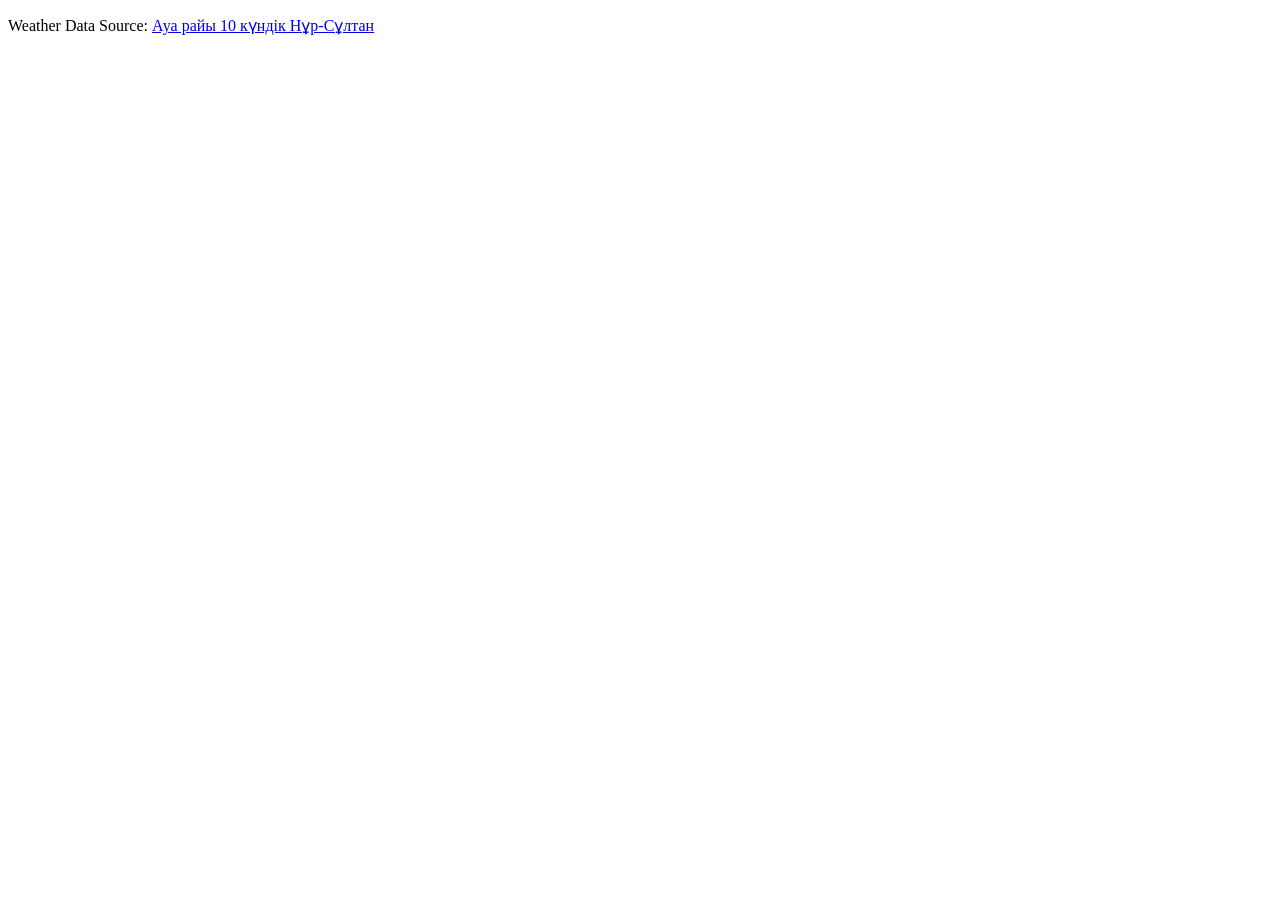
<file: msx/pogoda.html>
<!DOCTYPE html>
<html>
<p> <div id="ww_cf41cd6d7fbab" v='1.3' loc='auto' a='{"t":"ticker","lang":"ru","ids":[],"font":"Arial","sl_ics":"one_a","sl_sot":"celsius","cl_bkg":"#212735","cl_font":"#FFFFFF","cl_cloud":"#FFFFFF","cl_persp":"#81D4FA","cl_sun":"#FFC107","cl_moon":"#FFC107","cl_thund":"#FF5722"}'>Weather Data Source: <a href="https://meteolabs.kz/қаз/ауа-райы_нұр-сұлтан/10_күн/" id="ww_cf41cd6d7fbab_u" target="_blank">Ауа райы 10 күндік Нұр-Сұлтан</a></div><script async src="https://app1.weatherwidget.org/js/?id=ww_cf41cd6d7fbab"></script>
 </html>
</file>
<file: lampacer/vender/keypad/style.css>
/*!
 * 
 *   simple-keyboard v2.32.123
 *   https://github.com/hodgef/simple-keyboard
 * 
 *   Copyright (c) Francisco Hodge (https://github.com/hodgef)
 * 
 *   This source code is licensed under the MIT license found in the
 *   LICENSE file in the root directory of this source tree.
 *   
 */.hg-theme-default{width:100%;-webkit-user-select:none;-moz-user-select:none;-ms-user-select:none;user-select:none;box-sizing:border-box;overflow:hidden;touch-action:manipulation}.hg-theme-default .hg-button span{pointer-events:none}.hg-theme-default button.hg-button{border-width:0;outline:0;font-size:inherit}.hg-theme-default{font-family:"HelveticaNeue-Light","Helvetica Neue Light","Helvetica Neue",Helvetica,Arial,"Lucida Grande",sans-serif;background-color:#ececec;padding:5px;border-radius:5px}.hg-theme-default .hg-button{display:inline-block;flex-grow:1}.hg-theme-default .hg-row{display:flex}.hg-theme-default .hg-row:not(:last-child){margin-bottom:5px}.hg-theme-default .hg-row .hg-button-container,.hg-theme-default .hg-row .hg-button:not(:last-child){margin-right:5px}.hg-theme-default .hg-row>div:last-child{margin-right:0}.hg-theme-default .hg-row .hg-button-container{display:flex}.hg-theme-default .hg-button{box-shadow:0 0 3px -1px rgba(0,0,0,.3);height:40px;border-radius:5px;box-sizing:border-box;padding:5px;background:#fff;border-bottom:1px solid #b5b5b5;cursor:pointer;display:flex;align-items:center;justify-content:center;-webkit-tap-highlight-color:rgba(0,0,0,0)}.hg-theme-default .hg-button.hg-activeButton{background:#efefef}.hg-theme-default.hg-layout-numeric .hg-button{width:33.3%;height:60px;align-items:center;display:flex;justify-content:center}.hg-theme-default .hg-button.hg-button-numpadadd,.hg-theme-default .hg-button.hg-button-numpadenter{height:85px}.hg-theme-default .hg-button.hg-button-numpad0{width:105px}.hg-theme-default .hg-button.hg-button-com{max-width:85px}.hg-theme-default .hg-button.hg-standardBtn.hg-button-at{max-width:45px}.hg-theme-default .hg-button.hg-selectedButton{background:rgba(5,25,70,.53);color:#fff}.hg-theme-default .hg-button.hg-standardBtn[data-skbtn=".com"]{max-width:82px}.hg-theme-default .hg-button.hg-standardBtn[data-skbtn="@"]{max-width:60px}
/*# sourceMappingURL=index.css.map */
</file>
<file: lampacer/css/app.css>
@charset "UTF-8";
.welcome {
  position: fixed;
  top: 0;
  left: 0;
  right: 0;
  bottom: 0;
  z-index: 100;
  background: #000 url(../img/welcome.jpg) no-repeat 50% 50%;
  -webkit-background-size: cover;
     -moz-background-size: cover;
       -o-background-size: cover;
          background-size: cover;
}

.lang {
  position: fixed;
  top: 0;
  left: 0;
  right: 0;
  bottom: 0;
  background-color: #242424;
  z-index: 200;
  display: -webkit-box;
  display: -webkit-flex;
  display: -moz-box;
  display: -ms-flexbox;
  display: flex;
  padding: 2em;
  -webkit-box-align: center;
  -webkit-align-items: center;
     -moz-box-align: center;
      -ms-flex-align: center;
          align-items: center;
  -webkit-box-pack: center;
  -webkit-justify-content: center;
     -moz-box-pack: center;
      -ms-flex-pack: center;
          justify-content: center;
}
.lang__body {
  text-align: center;
}
.lang__logo img {
  width: 5.3em;
  height: 5em;
}
.lang__title {
  margin-top: 1em;
  font-size: 2.9em;
}
.lang__subtitle {
  font-size: 1.4em;
  margin-top: 1em;
}
.lang__selector {
  width: 19em;
  margin: 0 auto;
  margin-top: 2em;
}
.lang__selector-item {
  font-size: 1.4em;
  padding: 1em;
  -webkit-border-radius: 0.3em;
     -moz-border-radius: 0.3em;
          border-radius: 0.3em;
}
.lang__selector-item.last-focus {
  background-color: #444;
}
.lang__selector-item.focus {
  background-color: #fff;
  color: #242424;
}
.lang__selector > .scroll {
  max-height: 18em !important;
}

@font-face {
  font-family: "SegoeUI";
  font-display: swap;
  src: url("../fonts/SegoeUI/SegoeUI-Light.eot") format("embedded-opentype"), url("../fonts/SegoeUI/SegoeUI-Light.woff") format("woff"), url("../fonts/SegoeUI/SegoeUI-Light.ttf") format("truetype");
  font-weight: 300;
  font-style: normal;
}
@font-face {
  font-family: "SegoeUI";
  font-display: swap;
  src: url("../fonts/SegoeUI/SegoeUI.eot") format("embedded-opentype"), url("../fonts/SegoeUI/SegoeUI.woff") format("woff"), url("../fonts/SegoeUI/SegoeUI.ttf") format("truetype");
  font-weight: 400;
  font-style: normal;
}
@font-face {
  font-family: "SegoeUI";
  font-display: swap;
  src: url("../fonts/SegoeUI/SegoeUI-SemiBold.eot") format("embedded-opentype"), url("../fonts/SegoeUI/SegoeUI-SemiBold.woff") format("woff"), url("../fonts/SegoeUI/SegoeUI-SemiBold.ttf") format("truetype");
  font-weight: 600;
  font-style: normal;
}
@font-face {
  font-family: "SegoeUI";
  font-display: swap;
  src: url("../fonts/SegoeUI/SegoeUI-Bold.eot") format("embedded-opentype"), url("../fonts/SegoeUI/SegoeUI-Bold.woff") format("woff"), url("../fonts/SegoeUI/SegoeUI-Bold.ttf") format("truetype");
  font-weight: 700;
  font-style: normal;
}
* {
  -webkit-box-sizing: border-box;
     -moz-box-sizing: border-box;
          box-sizing: border-box;
  outline: none;
  -webkit-user-drag: none;
}

* {
  -webkit-tap-highlight-color: transparent;
  -webkit-touch-callout: none;
  /* чтобы не показывало меню при долгом тапе */
}

html {
  font-size: 16px;
}

*:after,
*:before {
  display: inline-block;
  vertical-align: middle;
}

*:focus {
  outline: none !important;
}

input::-webkit-input-placeholder {
  color: #6a6a6a;
  opacity: 1;
}

input:-moz-placeholder {
  color: #6a6a6a;
  opacity: 1;
}

input::-moz-placeholder {
  color: #6a6a6a;
  opacity: 1;
}

input:-ms-input-placeholder {
  color: #6a6a6a;
  opacity: 1;
}

input::-ms-input-placeholder {
  color: #6a6a6a;
  opacity: 1;
}

input::placeholder {
  color: #6a6a6a;
  opacity: 1;
}

::-webkit-scrollbar {
  display: none;
}

input.hover::-webkit-input-placeholder, input.enter::-webkit-input-placeholder {
  color: #fff;
  opacity: 1;
}

input.hover:-moz-placeholder, input.enter:-moz-placeholder {
  color: #fff;
  opacity: 1;
}

input.hover::-moz-placeholder, input.enter::-moz-placeholder {
  color: #fff;
  opacity: 1;
}

input.hover:-ms-input-placeholder, input.enter:-ms-input-placeholder {
  color: #fff;
  opacity: 1;
}

input.hover::-ms-input-placeholder, input.enter::-ms-input-placeholder {
  color: #fff;
  opacity: 1;
}

input.hover::placeholder,
input.enter::placeholder {
  color: #fff;
  opacity: 1;
}

*:not(input) {
  -webkit-user-select: none;
     -moz-user-select: none;
      -ms-user-select: none;
          user-select: none;
}

body {
  line-height: 1;
  font-size: 16px;
  color: #ffffff;
  position: relative;
  font-family: "SegoeUI", sans-serif;
  background: #1d1f20;
  padding: 0;
  margin: 0;
  overflow: hidden;
  position: fixed;
  width: 100%;
  height: 100%;
  left: 0;
  top: 0;
  -webkit-user-select: none !important;
     -moz-user-select: none !important;
      -ms-user-select: none !important;
          user-select: none !important;
  -webkit-touch-callout: none !important;
}
body.black--style {
  background: #000 !important;
}
@media screen and (max-width: 480px) {
  body.black--style .selectbox__content,
body.black--style .modal__content,
body.black--style .settings__content {
    background-color: #000 !important;
  }
}

img {
  vertical-align: middle;
  max-width: 100%;
  -o-object-fit: cover;
     object-fit: cover;
}

svg {
  width: 100%;
  height: 100%;
}

ul {
  list-style: none;
  padding: 0;
}

.mouse-layer {
  position: fixed;
  top: 0;
  left: 0;
  right: 0;
  bottom: 0;
  z-index: 300;
}

.hide {
  display: none !important;
}

.selector {
  cursor: pointer;
}

body.no--mask .scroll--mask {
  -webkit-mask-image: unset !important;
          mask-image: unset !important;
}

body.no--animation * {
  -webkit-transition: none !important;
  -o-transition: none !important;
  -moz-transition: none !important;
  transition: none !important;
}

body.no--cursor {
  cursor: none;
}

/** Фиг знает, баг **/
body.no--animation .background canvas {
  -webkit-transition: opacity 0.1s !important;
  -o-transition: opacity 0.1s !important;
  -moz-transition: opacity 0.1s !important;
  transition: opacity 0.1s !important;
}

.endless-up {
  -webkit-animation: endless-up 0.2s ease;
     -moz-animation: endless-up 0.2s ease;
       -o-animation: endless-up 0.2s ease;
          animation: endless-up 0.2s ease;
}
.endless-down {
  -webkit-animation: endless-down 0.2s ease;
     -moz-animation: endless-down 0.2s ease;
       -o-animation: endless-down 0.2s ease;
          animation: endless-down 0.2s ease;
}

.normalization {
  position: absolute;
  top: 50%;
  right: 1.5em;
  padding: 0.4em;
  height: auto;
  background-color: rgba(0, 0, 0, 0.3);
  -webkit-border-radius: 0.3em;
     -moz-border-radius: 0.3em;
          border-radius: 0.3em;
  z-index: 60;
  opacity: 0;
  -webkit-transform: translateY(-50%) translateX(100%);
     -moz-transform: translateY(-50%) translateX(100%);
      -ms-transform: translateY(-50%) translateX(100%);
       -o-transform: translateY(-50%) translateX(100%);
          transform: translateY(-50%) translateX(100%);
  -webkit-transition: all 0.1s;
  -o-transition: all 0.1s;
  -moz-transition: all 0.1s;
  transition: all 0.1s;
}
.normalization--visible {
  opacity: 1;
  -webkit-transform: translateY(-50%) translateX(0);
     -moz-transform: translateY(-50%) translateX(0);
      -ms-transform: translateY(-50%) translateX(0);
       -o-transform: translateY(-50%) translateX(0);
          transform: translateY(-50%) translateX(0);
}

.text-markdow {
  line-height: 1.6;
  font-weight: 100;
  font-size: 1.15em;
}
.text-markdow > *:first-child {
  margin-top: 0;
}
.text-markdow h2, .text-markdow h3, .text-markdow h4, .text-markdow h5 {
  font-size: 1.4em;
  font-weight: 400;
}
.text-markdow--compressed-sides {
  padding-left: 1.5em;
  padding-right: 1.5em;
}

.content-loading {
  position: relative;
  padding: 5em 0;
}
.content-loading::after {
  content: "";
  display: block;
  height: 3em;
  width: 3em;
  background: url(../img/loader.svg) no-repeat 50% 50%;
  -webkit-background-size: contain;
     -moz-background-size: contain;
       -o-background-size: contain;
          background-size: contain;
  position: absolute;
  top: 50%;
  left: 50%;
  margin-left: -1.5em;
  margin-top: -1.5em;
}

body.platform--browser .normalization {
  -webkit-backdrop-filter: blur(5px);
          backdrop-filter: blur(5px);
}

body.platform--apple .normalization,
body.selectbox--open .normalization,
body.keyboard-input--visible .normalization {
  display: none;
}

body.ambience--enable .wrap,
body.ambience--enable .head,
body:not(.glass--style).keyboard-input--visible .wrap,
body:not(.glass--style).keyboard-input--visible .head {
  display: none;
}

.icon--blink:not(.focus).animate {
  background: -webkit-linear-gradient(45deg, rgba(255, 255, 255, 0) 0%, rgba(255, 255, 255, 0) 40%, white 50%, rgba(255, 255, 255, 0) 60%, rgba(255, 255, 255, 0) 100%);
  background: -moz-linear-gradient(45deg, rgba(255, 255, 255, 0) 0%, rgba(255, 255, 255, 0) 40%, white 50%, rgba(255, 255, 255, 0) 60%, rgba(255, 255, 255, 0) 100%);
  background: -o-linear-gradient(45deg, rgba(255, 255, 255, 0) 0%, rgba(255, 255, 255, 0) 40%, white 50%, rgba(255, 255, 255, 0) 60%, rgba(255, 255, 255, 0) 100%);
  background: linear-gradient(45deg, rgba(255, 255, 255, 0) 0%, rgba(255, 255, 255, 0) 40%, white 50%, rgba(255, 255, 255, 0) 60%, rgba(255, 255, 255, 0) 100%);
  -webkit-background-size: 400% 400%;
     -moz-background-size: 400% 400%;
       -o-background-size: 400% 400%;
          background-size: 400% 400%;
  -webkit-animation: head-icon-blick 1s ease forwards;
     -moz-animation: head-icon-blick 1s ease forwards;
       -o-animation: head-icon-blick 1s ease forwards;
          animation: head-icon-blick 1s ease forwards;
}

.notice--icon.animate svg {
  -webkit-transform-origin: 50% 0;
     -moz-transform-origin: 50% 0;
      -ms-transform-origin: 50% 0;
       -o-transform-origin: 50% 0;
          transform-origin: 50% 0;
  -webkit-animation: head-icon-notice 1s ease forwards;
     -moz-animation: head-icon-notice 1s ease forwards;
       -o-animation: head-icon-notice 1s ease forwards;
          animation: head-icon-notice 1s ease forwards;
}

.overhide {
  overflow: hidden;
}

.no-shrink {
  -webkit-flex-shrink: 0;
      -ms-flex-negative: 0;
          flex-shrink: 0;
}

/* Фикс для orsay */
.online-prestige-watched__icon {
  width: 1.5em;
  height: 1.5em;
}

@-webkit-keyframes head-icon-blick {
  0% {
    background-position: 0% 50%;
  }
  100% {
    background-position: 100% 50%;
  }
}

@-moz-keyframes head-icon-blick {
  0% {
    background-position: 0% 50%;
  }
  100% {
    background-position: 100% 50%;
  }
}

@-o-keyframes head-icon-blick {
  0% {
    background-position: 0% 50%;
  }
  100% {
    background-position: 100% 50%;
  }
}

@keyframes head-icon-blick {
  0% {
    background-position: 0% 50%;
  }
  100% {
    background-position: 100% 50%;
  }
}
@-webkit-keyframes head-icon-notice {
  0% {
    -webkit-transform: rotateZ(0);
            transform: rotateZ(0);
  }
  10% {
    -webkit-transform: rotateZ(30deg);
            transform: rotateZ(30deg);
  }
  20% {
    -webkit-transform: rotateZ(-30deg);
            transform: rotateZ(-30deg);
  }
  30% {
    -webkit-transform: rotateZ(20deg);
            transform: rotateZ(20deg);
  }
  40% {
    -webkit-transform: rotateZ(-20deg);
            transform: rotateZ(-20deg);
  }
  50% {
    -webkit-transform: rotateZ(10deg);
            transform: rotateZ(10deg);
  }
  60% {
    -webkit-transform: rotateZ(-10deg);
            transform: rotateZ(-10deg);
  }
  70% {
    -webkit-transform: rotateZ(5deg);
            transform: rotateZ(5deg);
  }
  80% {
    -webkit-transform: rotateZ(-5deg);
            transform: rotateZ(-5deg);
  }
  90% {
    -webkit-transform: rotateZ(0);
            transform: rotateZ(0);
  }
}
@-moz-keyframes head-icon-notice {
  0% {
    -moz-transform: rotateZ(0);
         transform: rotateZ(0);
  }
  10% {
    -moz-transform: rotateZ(30deg);
         transform: rotateZ(30deg);
  }
  20% {
    -moz-transform: rotateZ(-30deg);
         transform: rotateZ(-30deg);
  }
  30% {
    -moz-transform: rotateZ(20deg);
         transform: rotateZ(20deg);
  }
  40% {
    -moz-transform: rotateZ(-20deg);
         transform: rotateZ(-20deg);
  }
  50% {
    -moz-transform: rotateZ(10deg);
         transform: rotateZ(10deg);
  }
  60% {
    -moz-transform: rotateZ(-10deg);
         transform: rotateZ(-10deg);
  }
  70% {
    -moz-transform: rotateZ(5deg);
         transform: rotateZ(5deg);
  }
  80% {
    -moz-transform: rotateZ(-5deg);
         transform: rotateZ(-5deg);
  }
  90% {
    -moz-transform: rotateZ(0);
         transform: rotateZ(0);
  }
}
@-o-keyframes head-icon-notice {
  0% {
    -o-transform: rotateZ(0);
       transform: rotateZ(0);
  }
  10% {
    -o-transform: rotateZ(30deg);
       transform: rotateZ(30deg);
  }
  20% {
    -o-transform: rotateZ(-30deg);
       transform: rotateZ(-30deg);
  }
  30% {
    -o-transform: rotateZ(20deg);
       transform: rotateZ(20deg);
  }
  40% {
    -o-transform: rotateZ(-20deg);
       transform: rotateZ(-20deg);
  }
  50% {
    -o-transform: rotateZ(10deg);
       transform: rotateZ(10deg);
  }
  60% {
    -o-transform: rotateZ(-10deg);
       transform: rotateZ(-10deg);
  }
  70% {
    -o-transform: rotateZ(5deg);
       transform: rotateZ(5deg);
  }
  80% {
    -o-transform: rotateZ(-5deg);
       transform: rotateZ(-5deg);
  }
  90% {
    -o-transform: rotateZ(0);
       transform: rotateZ(0);
  }
}
@keyframes head-icon-notice {
  0% {
    -webkit-transform: rotateZ(0);
       -moz-transform: rotateZ(0);
         -o-transform: rotateZ(0);
            transform: rotateZ(0);
  }
  10% {
    -webkit-transform: rotateZ(30deg);
       -moz-transform: rotateZ(30deg);
         -o-transform: rotateZ(30deg);
            transform: rotateZ(30deg);
  }
  20% {
    -webkit-transform: rotateZ(-30deg);
       -moz-transform: rotateZ(-30deg);
         -o-transform: rotateZ(-30deg);
            transform: rotateZ(-30deg);
  }
  30% {
    -webkit-transform: rotateZ(20deg);
       -moz-transform: rotateZ(20deg);
         -o-transform: rotateZ(20deg);
            transform: rotateZ(20deg);
  }
  40% {
    -webkit-transform: rotateZ(-20deg);
       -moz-transform: rotateZ(-20deg);
         -o-transform: rotateZ(-20deg);
            transform: rotateZ(-20deg);
  }
  50% {
    -webkit-transform: rotateZ(10deg);
       -moz-transform: rotateZ(10deg);
         -o-transform: rotateZ(10deg);
            transform: rotateZ(10deg);
  }
  60% {
    -webkit-transform: rotateZ(-10deg);
       -moz-transform: rotateZ(-10deg);
         -o-transform: rotateZ(-10deg);
            transform: rotateZ(-10deg);
  }
  70% {
    -webkit-transform: rotateZ(5deg);
       -moz-transform: rotateZ(5deg);
         -o-transform: rotateZ(5deg);
            transform: rotateZ(5deg);
  }
  80% {
    -webkit-transform: rotateZ(-5deg);
       -moz-transform: rotateZ(-5deg);
         -o-transform: rotateZ(-5deg);
            transform: rotateZ(-5deg);
  }
  90% {
    -webkit-transform: rotateZ(0);
       -moz-transform: rotateZ(0);
         -o-transform: rotateZ(0);
            transform: rotateZ(0);
  }
}
@-webkit-keyframes endless-up {
  0% {
    -webkit-transform: translate3d(0, -5em, 0);
            transform: translate3d(0, -5em, 0);
  }
  100% {
    -webkit-transform: translate3d(0, 0, 0);
            transform: translate3d(0, 0, 0);
  }
}
@-moz-keyframes endless-up {
  0% {
    -moz-transform: translate3d(0, -5em, 0);
         transform: translate3d(0, -5em, 0);
  }
  100% {
    -moz-transform: translate3d(0, 0, 0);
         transform: translate3d(0, 0, 0);
  }
}
@-o-keyframes endless-up {
  0% {
    transform: translate3d(0, -5em, 0);
  }
  100% {
    transform: translate3d(0, 0, 0);
  }
}
@keyframes endless-up {
  0% {
    -webkit-transform: translate3d(0, -5em, 0);
       -moz-transform: translate3d(0, -5em, 0);
            transform: translate3d(0, -5em, 0);
  }
  100% {
    -webkit-transform: translate3d(0, 0, 0);
       -moz-transform: translate3d(0, 0, 0);
            transform: translate3d(0, 0, 0);
  }
}
@-webkit-keyframes endless-down {
  0% {
    -webkit-transform: translate3d(0, 5em, 0);
            transform: translate3d(0, 5em, 0);
  }
  100% {
    -webkit-transform: translate3d(0, 0, 0);
            transform: translate3d(0, 0, 0);
  }
}
@-moz-keyframes endless-down {
  0% {
    -moz-transform: translate3d(0, 5em, 0);
         transform: translate3d(0, 5em, 0);
  }
  100% {
    -moz-transform: translate3d(0, 0, 0);
         transform: translate3d(0, 0, 0);
  }
}
@-o-keyframes endless-down {
  0% {
    transform: translate3d(0, 5em, 0);
  }
  100% {
    transform: translate3d(0, 0, 0);
  }
}
@keyframes endless-down {
  0% {
    -webkit-transform: translate3d(0, 5em, 0);
       -moz-transform: translate3d(0, 5em, 0);
            transform: translate3d(0, 5em, 0);
  }
  100% {
    -webkit-transform: translate3d(0, 0, 0);
       -moz-transform: translate3d(0, 0, 0);
            transform: translate3d(0, 0, 0);
  }
}
@-webkit-keyframes endless-left {
  0% {
    -webkit-transform: translate3d(5em, 0, 0);
            transform: translate3d(5em, 0, 0);
  }
  100% {
    -webkit-transform: translate3d(0, 0, 0);
            transform: translate3d(0, 0, 0);
  }
}
@-moz-keyframes endless-left {
  0% {
    -moz-transform: translate3d(5em, 0, 0);
         transform: translate3d(5em, 0, 0);
  }
  100% {
    -moz-transform: translate3d(0, 0, 0);
         transform: translate3d(0, 0, 0);
  }
}
@-o-keyframes endless-left {
  0% {
    transform: translate3d(5em, 0, 0);
  }
  100% {
    transform: translate3d(0, 0, 0);
  }
}
@keyframes endless-left {
  0% {
    -webkit-transform: translate3d(5em, 0, 0);
       -moz-transform: translate3d(5em, 0, 0);
            transform: translate3d(5em, 0, 0);
  }
  100% {
    -webkit-transform: translate3d(0, 0, 0);
       -moz-transform: translate3d(0, 0, 0);
            transform: translate3d(0, 0, 0);
  }
}
@-webkit-keyframes endless-right {
  0% {
    -webkit-transform: translate3d(-5em, 0, 0);
            transform: translate3d(-5em, 0, 0);
  }
  100% {
    -webkit-transform: translate3d(0, 0, 0);
            transform: translate3d(0, 0, 0);
  }
}
@-moz-keyframes endless-right {
  0% {
    -moz-transform: translate3d(-5em, 0, 0);
         transform: translate3d(-5em, 0, 0);
  }
  100% {
    -moz-transform: translate3d(0, 0, 0);
         transform: translate3d(0, 0, 0);
  }
}
@-o-keyframes endless-right {
  0% {
    transform: translate3d(-5em, 0, 0);
  }
  100% {
    transform: translate3d(0, 0, 0);
  }
}
@keyframes endless-right {
  0% {
    -webkit-transform: translate3d(-5em, 0, 0);
       -moz-transform: translate3d(-5em, 0, 0);
            transform: translate3d(-5em, 0, 0);
  }
  100% {
    -webkit-transform: translate3d(0, 0, 0);
       -moz-transform: translate3d(0, 0, 0);
            transform: translate3d(0, 0, 0);
  }
}
@-webkit-keyframes pulse {
  0% {
    -webkit-transform: scale(1);
            transform: scale(1);
  }
  20% {
    -webkit-transform: scale(1.3);
            transform: scale(1.3);
  }
  100% {
    -webkit-transform: scale(1);
            transform: scale(1);
  }
}
@-moz-keyframes pulse {
  0% {
    -moz-transform: scale(1);
         transform: scale(1);
  }
  20% {
    -moz-transform: scale(1.3);
         transform: scale(1.3);
  }
  100% {
    -moz-transform: scale(1);
         transform: scale(1);
  }
}
@-o-keyframes pulse {
  0% {
    -o-transform: scale(1);
       transform: scale(1);
  }
  20% {
    -o-transform: scale(1.3);
       transform: scale(1.3);
  }
  100% {
    -o-transform: scale(1);
       transform: scale(1);
  }
}
@keyframes pulse {
  0% {
    -webkit-transform: scale(1);
       -moz-transform: scale(1);
         -o-transform: scale(1);
            transform: scale(1);
  }
  20% {
    -webkit-transform: scale(1.3);
       -moz-transform: scale(1.3);
         -o-transform: scale(1.3);
            transform: scale(1.3);
  }
  100% {
    -webkit-transform: scale(1);
       -moz-transform: scale(1);
         -o-transform: scale(1);
            transform: scale(1);
  }
}
.navigation-bar {
  position: fixed;
  left: 0;
  bottom: 0;
  right: 0;
  padding: 0 1.5em 2em 1.5em;
  z-index: 11;
  display: none;
}
.navigation-bar__body {
  -webkit-border-radius: 1.4em;
     -moz-border-radius: 1.4em;
          border-radius: 1.4em;
  background: #262829;
  padding: 1.2em;
  display: -webkit-box;
  display: -webkit-flex;
  display: -moz-box;
  display: -ms-flexbox;
  display: flex;
  -webkit-box-align: center;
  -webkit-align-items: center;
     -moz-box-align: center;
      -ms-flex-align: center;
          align-items: center;
  -webkit-justify-content: space-around;
      -ms-flex-pack: distribute;
          justify-content: space-around;
}
.navigation-bar__item {
  -webkit-flex-shrink: 0;
      -ms-flex-negative: 0;
          flex-shrink: 0;
}
.navigation-bar__icon {
  width: 1.8em;
  height: 1.8em;
  margin: 0 auto;
}
.navigation-bar__label {
  font-size: 0.9em;
  margin-top: 0.9em;
}

body.true--mobile .navigation-bar {
  display: block;
}

body.true--mobile.orientation--landscape .navigation-bar {
  top: 0;
  left: auto;
  display: -webkit-box;
  display: -webkit-flex;
  display: -moz-box;
  display: -ms-flexbox;
  display: flex;
  padding: 1.5em;
  padding-left: 0;
}
body.true--mobile.orientation--landscape .navigation-bar .navigation-bar__body {
  -webkit-box-orient: vertical;
  -webkit-box-direction: normal;
  -webkit-flex-direction: column;
     -moz-box-orient: vertical;
     -moz-box-direction: normal;
      -ms-flex-direction: column;
          flex-direction: column;
}

body.ambience--enable .navigation-bar {
  visibility: hidden;
}

.head-backward {
  padding: 1.5em;
  position: relative;
  margin-bottom: 1.8em;
  margin-top: -1.5em;
  display: none;
}
.head-backward__button {
  position: absolute;
  top: 0.4em;
  left: 0;
  padding: 1.5em;
}
.head-backward__button > svg {
  width: 1.7em !important;
  height: 1.7em !important;
}
.head-backward__title {
  font-size: 2em;
  line-height: 1.4;
  text-align: center;
  min-height: 1.4em;
  padding: 0 2em;
}

body.true--mobile .head-backward,
body.mouse--controll .head-backward {
  display: block;
}

.wrap {
  display: -webkit-box;
  display: -webkit-flex;
  display: -moz-box;
  display: -ms-flexbox;
  display: flex;
  position: relative;
  z-index: 10;
}
.wrap__left {
  width: 15em;
  padding-top: 4em;
  -webkit-flex-shrink: 0;
      -ms-flex-negative: 0;
          flex-shrink: 0;
  margin-left: -15em;
  z-index: 2;
  position: relative;
  -webkit-transition: -webkit-transform 0.2s;
  transition: -webkit-transform 0.2s;
  -o-transition: -o-transform 0.2s;
  -moz-transition: transform 0.2s, -moz-transform 0.2s;
  transition: transform 0.2s;
  transition: transform 0.2s, -webkit-transform 0.2s, -moz-transform 0.2s, -o-transform 0.2s;
  will-change: transform;
}
.wrap__left .scroll--mask .scroll__content {
  padding: 1.9em 0;
}
.wrap__left--hidden {
  visibility: hidden;
}
.wrap__content {
  -webkit-flex-shrink: 0;
      -ms-flex-negative: 0;
          flex-shrink: 0;
  padding-top: 4em;
  -webkit-transition: -webkit-transform 0.2s;
  transition: -webkit-transform 0.2s;
  -o-transition: -o-transform 0.2s;
  -moz-transition: transform 0.2s, -moz-transform 0.2s;
  transition: transform 0.2s;
  transition: transform 0.2s, -webkit-transform 0.2s, -moz-transform 0.2s, -o-transform 0.2s;
  will-change: transform;
  display: -webkit-box;
  display: -webkit-flex;
  display: -moz-box;
  display: -ms-flexbox;
  display: flex;
}
.wrap__content > * {
  -webkit-box-flex: 1;
  -webkit-flex-grow: 1;
     -moz-box-flex: 1;
      -ms-flex-positive: 1;
          flex-grow: 1;
}

body.menu--open:not(.light--version) .wrap__left {
  -webkit-transform: translate3d(15em, 0, 0);
     -moz-transform: translate3d(15em, 0, 0);
          transform: translate3d(15em, 0, 0);
}
body.menu--open:not(.light--version) .wrap__content {
  -webkit-transform: translate3d(15em, 0, 0);
     -moz-transform: translate3d(15em, 0, 0);
          transform: translate3d(15em, 0, 0);
}
body.menu--open:not(.light--version) .background {
  opacity: 0.5;
}

body.menu--always:not(.light--version) .wrap__left {
  width: 5em;
  margin-left: 0;
  visibility: visible;
}
body.menu--always:not(.light--version) .wrap__left .menu__text {
  display: none;
}

body.menu--always.menu--open:not(.light--version) .wrap__left {
  -webkit-transform: translate3d(0, 0, 0);
     -moz-transform: translate3d(0, 0, 0);
          transform: translate3d(0, 0, 0);
}
body.menu--always.menu--open:not(.light--version) .wrap__left > .scroll {
  width: 15em;
}
body.menu--always.menu--open:not(.light--version) .wrap__left .menu__text {
  display: block;
}
body.menu--always.menu--open:not(.light--version) .wrap__content {
  -webkit-transform: translate3d(10em, 0, 0);
     -moz-transform: translate3d(10em, 0, 0);
          transform: translate3d(10em, 0, 0);
}

body.light--version .wrap__left {
  visibility: visible;
}

@media screen and (max-width: 767px) {
  body.menu--open .wrap__left {
    -webkit-transform: translate3d(15em, 0, 0);
       -moz-transform: translate3d(15em, 0, 0);
            transform: translate3d(15em, 0, 0);
  }
}
@-webkit-keyframes marker-status-live {
  0% {
    -webkit-box-shadow: 0 0 0 0 rgba(118, 230, 122, 0.7);
            box-shadow: 0 0 0 0 rgba(118, 230, 122, 0.7);
    background-color: #76e67a;
  }
  70% {
    -webkit-box-shadow: 0 0 0 0.4em rgba(234, 78, 78, 0);
            box-shadow: 0 0 0 0.4em rgba(234, 78, 78, 0);
    background-color: rgba(255, 255, 255, 0.5);
  }
  100% {
    -webkit-box-shadow: 0 0 0 0 rgba(234, 78, 78, 0);
            box-shadow: 0 0 0 0 rgba(234, 78, 78, 0);
    background-color: rgba(255, 255, 255, 0.4);
  }
}
@-moz-keyframes marker-status-live {
  0% {
    -moz-box-shadow: 0 0 0 0 rgba(118, 230, 122, 0.7);
         box-shadow: 0 0 0 0 rgba(118, 230, 122, 0.7);
    background-color: #76e67a;
  }
  70% {
    -moz-box-shadow: 0 0 0 0.4em rgba(234, 78, 78, 0);
         box-shadow: 0 0 0 0.4em rgba(234, 78, 78, 0);
    background-color: rgba(255, 255, 255, 0.5);
  }
  100% {
    -moz-box-shadow: 0 0 0 0 rgba(234, 78, 78, 0);
         box-shadow: 0 0 0 0 rgba(234, 78, 78, 0);
    background-color: rgba(255, 255, 255, 0.4);
  }
}
@-o-keyframes marker-status-live {
  0% {
    box-shadow: 0 0 0 0 rgba(118, 230, 122, 0.7);
    background-color: #76e67a;
  }
  70% {
    box-shadow: 0 0 0 0.4em rgba(234, 78, 78, 0);
    background-color: rgba(255, 255, 255, 0.5);
  }
  100% {
    box-shadow: 0 0 0 0 rgba(234, 78, 78, 0);
    background-color: rgba(255, 255, 255, 0.4);
  }
}
@keyframes marker-status-live {
  0% {
    -webkit-box-shadow: 0 0 0 0 rgba(118, 230, 122, 0.7);
       -moz-box-shadow: 0 0 0 0 rgba(118, 230, 122, 0.7);
            box-shadow: 0 0 0 0 rgba(118, 230, 122, 0.7);
    background-color: #76e67a;
  }
  70% {
    -webkit-box-shadow: 0 0 0 0.4em rgba(234, 78, 78, 0);
       -moz-box-shadow: 0 0 0 0.4em rgba(234, 78, 78, 0);
            box-shadow: 0 0 0 0.4em rgba(234, 78, 78, 0);
    background-color: rgba(255, 255, 255, 0.5);
  }
  100% {
    -webkit-box-shadow: 0 0 0 0 rgba(234, 78, 78, 0);
       -moz-box-shadow: 0 0 0 0 rgba(234, 78, 78, 0);
            box-shadow: 0 0 0 0 rgba(234, 78, 78, 0);
    background-color: rgba(255, 255, 255, 0.4);
  }
}
@-webkit-keyframes marker-status-pass {
  0% {
    background-color: #76e67a;
  }
  65% {
    background-color: rgba(255, 255, 255, 0.4);
  }
  100% {
    background-color: rgba(255, 255, 255, 0.4);
  }
}
@-moz-keyframes marker-status-pass {
  0% {
    background-color: #76e67a;
  }
  65% {
    background-color: rgba(255, 255, 255, 0.4);
  }
  100% {
    background-color: rgba(255, 255, 255, 0.4);
  }
}
@-o-keyframes marker-status-pass {
  0% {
    background-color: #76e67a;
  }
  65% {
    background-color: rgba(255, 255, 255, 0.4);
  }
  100% {
    background-color: rgba(255, 255, 255, 0.4);
  }
}
@keyframes marker-status-pass {
  0% {
    background-color: #76e67a;
  }
  65% {
    background-color: rgba(255, 255, 255, 0.4);
  }
  100% {
    background-color: rgba(255, 255, 255, 0.4);
  }
}
.head {
  position: fixed;
  top: 0;
  left: 0;
  width: 100%;
  z-index: 15;
}
.head__body {
  padding: 0.5em 1.5em;
  display: -webkit-box;
  display: -webkit-flex;
  display: -moz-box;
  display: -ms-flexbox;
  display: flex;
  -webkit-box-align: center;
  -webkit-align-items: center;
     -moz-box-align: center;
      -ms-flex-align: center;
          align-items: center;
}
.head__logo-icon {
  width: 2.7em;
  -webkit-flex-shrink: 0;
      -ms-flex-negative: 0;
          flex-shrink: 0;
  margin-right: 1em;
  position: relative;
}
.head__logo-local {
  position: absolute;
  bottom: 0;
  right: 0;
  background-color: #EA4E4E;
  color: #fff;
  font-size: 0.7em;
  padding: 0.1em 0.3em;
  -webkit-border-radius: 0.2em;
     -moz-border-radius: 0.2em;
          border-radius: 0.2em;
}
.head__menu-icon, .head__backward {
  -webkit-flex-shrink: 0;
      -ms-flex-negative: 0;
          flex-shrink: 0;
  margin-right: 1em;
  display: none;
  cursor: pointer;
}
.head__menu-icon svg, .head__backward svg {
  width: 2.1em !important;
  height: 2.1em !important;
}
.head__backward {
  cursor: pointer;
}
.head__backward svg {
  height: 1.7em !important;
}
.head__split {
  background: url(../img/icons/split.svg) no-repeat 50% 50%;
  -webkit-background-size: contain;
     -moz-background-size: contain;
       -o-background-size: contain;
          background-size: contain;
  width: 1em;
  height: 1.3em;
  margin: 0 1em;
  opacity: 0.5;
}
.head__actions {
  display: -webkit-box;
  display: -webkit-flex;
  display: -moz-box;
  display: -ms-flexbox;
  display: flex;
}
@media screen and (max-width: 767px) {
  .head__actions + .head__split {
    display: none;
  }
}
.head__title {
  font-size: 1.7em;
  font-weight: 300;
  margin-right: auto;
  white-space: nowrap;
  overflow: hidden;
  -o-text-overflow: ellipsis;
     text-overflow: ellipsis;
  line-height: 1.4;
}
.head__action {
  width: 2.8em;
  height: 2.8em;
  -webkit-border-radius: 100%;
     -moz-border-radius: 100%;
          border-radius: 100%;
  display: -webkit-box;
  display: -webkit-flex;
  display: -moz-box;
  display: -ms-flexbox;
  display: flex;
  -webkit-box-align: center;
  -webkit-align-items: center;
     -moz-box-align: center;
      -ms-flex-align: center;
          align-items: center;
  -webkit-box-pack: center;
  -webkit-justify-content: center;
     -moz-box-pack: center;
      -ms-flex-pack: center;
          justify-content: center;
  padding: 0.6em;
  margin-left: 1.5em;
  -webkit-flex-shrink: 0;
      -ms-flex-negative: 0;
          flex-shrink: 0;
}
.head__action.focus, .head__action.hover {
  background-color: #fff;
  color: #000;
}
.head__action.active {
  position: relative;
}
.head__action.active::after {
  content: "";
  display: block;
  width: 0.5em;
  height: 0.5em;
  position: absolute;
  top: 0;
  right: 0;
  background-color: #EA4E4E;
  border: 0.15em solid #fff;
  -webkit-border-radius: 100%;
     -moz-border-radius: 100%;
          border-radius: 100%;
}
.head__action.open--profile {
  padding: 0.2em;
}
.head__action.open--profile img,
.head__action.open--profile svg {
  -webkit-border-radius: 100%;
     -moz-border-radius: 100%;
          border-radius: 100%;
  width: 2.4em !important;
  height: 2.4em !important;
}
@media screen and (max-width: 480px) {
  .head__action {
    margin-left: 0.5em;
  }
}
.head__time {
  display: -webkit-box;
  display: -webkit-flex;
  display: -moz-box;
  display: -ms-flexbox;
  display: flex;
  white-space: nowrap;
  margin-top: -0.2em;
}
.head__time-now {
  font-weight: 600;
  font-size: 2em;
  line-height: 0.9;
  margin-right: 0.5em;
}
.head__time-date {
  font-size: 0.9em;
  line-height: 1;
}
.head__time-week {
  font-size: 0.9em;
  line-height: 1;
}
@media screen and (max-width: 767px) {
  .head__time {
    display: none;
  }
}
.head__markers {
  margin: 0 1em;
}
.head__markers-item {
  width: 0.32em;
  height: 0.32em;
  -webkit-border-radius: 100%;
     -moz-border-radius: 100%;
          border-radius: 100%;
  background: rgba(255, 255, 255, 0.4);
  position: relative;
}
.head__markers-item + .head__markers-item {
  margin-top: 0.25em;
}
.head__markers-item.status--live {
  background: #76e67a;
}
.head__markers-item.status--error {
  background: #ff6868;
}
.head__markers-item.status--pass {
  -webkit-animation: marker-status-pass 0.1s ease infinite;
     -moz-animation: marker-status-pass 0.1s ease infinite;
       -o-animation: marker-status-pass 0.1s ease infinite;
          animation: marker-status-pass 0.1s ease infinite;
}
.head__fps {
  position: relative;
  width: 11em;
  height: 2.8em;
}
.head__fps-graph {
  position: absolute;
  left: 0;
  top: 0;
  width: 11em;
  height: 2.8em;
  border: 1px solid #fff;
}
.head__fps-counter {
  position: absolute;
  right: 0.2em;
  bottom: 0.1em;
  font-size: 0.9em;
  font-weight: 300;
  color: #fff;
}
.head__navigator {
  -webkit-align-self: center;
      -ms-flex-item-align: center;
          align-self: center;
}

body.true--mobile .head__logo-icon,
body.true--mobile .head__action.open--search,
body.true--mobile .head__action.open--settings {
  display: none;
}
body.true--mobile .head__menu-icon {
  display: block;
  margin-left: 0.3em;
  margin-right: 1.2em;
}
body.true--mobile .head__action {
  margin-left: 1em;
  height: 3em;
  width: 3em;
}
body.true--mobile.orientation--landscape .head .head__body {
  padding-right: 10em;
}

body.mouse--controll:not(.true--mobile) .head__logo-icon {
  display: none;
}
body.mouse--controll:not(.true--mobile) .head__menu-icon {
  display: block;
  margin-right: 1.2em;
}
body.mouse--controll:not(.true--mobile) .head__backward {
  display: block;
}

.processing {
  display: -webkit-box;
  display: -webkit-flex;
  display: -moz-box;
  display: -ms-flexbox;
  display: flex;
  -webkit-box-align: center;
  -webkit-align-items: center;
     -moz-box-align: center;
      -ms-flex-align: center;
          align-items: center;
}
.processing > div {
  background-color: rgba(255, 255, 255, 0.3);
  -webkit-border-radius: 5em;
     -moz-border-radius: 5em;
          border-radius: 5em;
  display: -webkit-box;
  display: -webkit-flex;
  display: -moz-box;
  display: -ms-flexbox;
  display: flex;
  -webkit-box-align: center;
  -webkit-align-items: center;
     -moz-box-align: center;
      -ms-flex-align: center;
          align-items: center;
  padding: 0.3em;
}
.processing__loader {
  background-image: url(../img/loader.svg);
  background-position: 50% 50%;
  background-repeat: no-repeat;
  -webkit-background-size: contain;
     -moz-background-size: contain;
       -o-background-size: contain;
          background-size: contain;
  width: 1.6em;
  height: 1.6em;
}
.processing__text {
  padding-left: 0.5em;
  padding-right: 0.3em;
}

.navigation-tabs {
  padding: 0.4em;
  background-color: rgba(0, 0, 0, 0.3);
  -webkit-border-radius: 0.5em;
     -moz-border-radius: 0.5em;
          border-radius: 0.5em;
  display: -webkit-box;
  display: -webkit-flex;
  display: -moz-box;
  display: -ms-flexbox;
  display: flex;
  margin-bottom: 2em;
}
.navigation-tabs__split {
  -webkit-flex-shrink: 0;
      -ms-flex-negative: 0;
          flex-shrink: 0;
  padding: 0.6em;
  opacity: 0.4;
}
.navigation-tabs__badge {
  background: #e75454;
  font-size: 0.8em;
  padding: 0.1em 0.3em;
  -webkit-border-radius: 0.3em;
     -moz-border-radius: 0.3em;
          border-radius: 0.3em;
  margin-left: 0.6em;
  margin-top: -0.5em;
  font-weight: 600;
  color: #fff;
}
.navigation-tabs__button {
  display: -webkit-box;
  display: -webkit-flex;
  display: -moz-box;
  display: -ms-flexbox;
  display: flex;
  -webkit-box-align: center;
  -webkit-align-items: center;
     -moz-box-align: center;
      -ms-flex-align: center;
          align-items: center;
  -webkit-box-pack: center;
  -webkit-justify-content: center;
     -moz-box-pack: center;
      -ms-flex-pack: center;
          justify-content: center;
  padding: 0.6em;
  -webkit-box-flex: 1;
  -webkit-flex-grow: 1;
     -moz-box-flex: 1;
      -ms-flex-positive: 1;
          flex-grow: 1;
  -webkit-border-radius: 0.3em;
     -moz-border-radius: 0.3em;
          border-radius: 0.3em;
  position: relative;
}
.navigation-tabs__button.active {
  background-color: rgba(255, 255, 255, 0.35);
}
.navigation-tabs__button.focus {
  background-color: #fff;
  color: #000;
}

.activitys {
  display: -webkit-box;
  display: -webkit-flex;
  display: -moz-box;
  display: -ms-flexbox;
  display: flex;
}
.activitys__slides {
  position: relative;
  width: 100%;
}

.activity {
  position: absolute;
  top: 0;
  left: 0;
  width: 100%;
  height: 100%;
  opacity: 0;
  -webkit-transition: opacity 0.3s;
  -o-transition: opacity 0.3s;
  -moz-transition: opacity 0.3s;
  transition: opacity 0.3s;
}
.activity__body {
  position: relative;
  opacity: 1;
  -webkit-transition: opacity 0.3s;
  -o-transition: opacity 0.3s;
  -moz-transition: opacity 0.3s;
  transition: opacity 0.3s;
}
.activity__loader {
  position: absolute;
  top: 0;
  left: 0;
  width: 100%;
  height: 100%;
  display: none;
  background: url(../img/loader.svg) no-repeat 50% 50%;
}
.activity--load .activity__body,
.activity--load .activity__refresh {
  opacity: 0;
}
.activity--load .activity__loader {
  display: block;
}
.activity--active {
  opacity: 1;
  z-index: 1;
}

.activity-wait-refresh {
  padding: 1.5em;
  line-height: 1.4;
}
.activity-wait-refresh__title {
  font-size: 1.8em;
  margin-bottom: 0.3em;
}
.activity-wait-refresh__text {
  font-size: 1.2em;
  margin-bottom: 1.7em;
  font-weight: 300;
}
.activity-wait-refresh__items {
  display: -webkit-box;
  display: -webkit-flex;
  display: -moz-box;
  display: -ms-flexbox;
  display: flex;
  margin: 0 -0.5em;
}
.activity-wait-refresh__items > div {
  padding: 0.5em;
  width: 16.66%;
}
.activity-wait-refresh__items > div > div {
  -webkit-border-radius: 0.3em;
     -moz-border-radius: 0.3em;
          border-radius: 0.3em;
  background-color: rgba(255, 255, 255, 0.5);
}
.activity-wait-refresh__items > div > div:nth-child(1) {
  padding-bottom: 150%;
  margin-bottom: 1em;
}
.activity-wait-refresh__items > div > div:nth-child(2) {
  height: 1.4em;
  width: 80%;
  margin-bottom: 1em;
}
.activity-wait-refresh__items > div > div:nth-child(3) {
  height: 1em;
  width: 20%;
}

.menu {
  width: 100%;
}
.menu__split {
  margin: 1em 1em;
  width: 2.3em;
  border-top: 2px solid rgba(255, 255, 255, 0.1);
  margin-left: 1.7em;
}
.menu__list {
  margin: 0;
  padding-left: 0.6em;
}
.menu__item {
  display: -webkit-box;
  display: -webkit-flex;
  display: -moz-box;
  display: -ms-flexbox;
  display: flex;
  -webkit-box-align: center;
  -webkit-align-items: center;
     -moz-box-align: center;
      -ms-flex-align: center;
          align-items: center;
  color: #fff;
  position: relative;
  padding: 0.9em 1.5em;
  -webkit-border-radius: 1em;
     -moz-border-radius: 1em;
          border-radius: 1em;
}
.menu__item + li {
  margin-top: 0.1em;
}
.menu__item.focus, .menu__item.traverse, .menu__item.hover {
  background-color: #fff;
  color: #000;
}
.menu__item.focus .menu__ico > img, .menu__item.traverse .menu__ico > img, .menu__item.hover .menu__ico > img {
  -webkit-filter: invert(1);
          filter: invert(1);
}
.menu__item.focus .menu__ico [stroke], .menu__item.traverse .menu__ico [stroke], .menu__item.hover .menu__ico [stroke] {
  stroke: #000;
}
.menu__item.focus .menu__ico path[fill],
.menu__item.focus .menu__ico rect[fill],
.menu__item.focus .menu__ico circle[fill], .menu__item.traverse .menu__ico path[fill],
.menu__item.traverse .menu__ico rect[fill],
.menu__item.traverse .menu__ico circle[fill], .menu__item.hover .menu__ico path[fill],
.menu__item.hover .menu__ico rect[fill],
.menu__item.hover .menu__ico circle[fill] {
  fill: #000;
}
.menu__item.traverse::before, .menu__item.traverse::after {
  position: absolute;
  left: 27%;
  margin-left: -0.5em;
  color: #fff;
}
.menu__item.traverse::before {
  content: "▲";
  top: -1.1em;
}
.menu__item.traverse::after {
  content: "▼";
  bottom: -1.1em;
}
.menu__ico {
  margin-right: 1.5em;
  width: 1.5em;
  height: 1.5em;
  display: -webkit-box;
  display: -webkit-flex;
  display: -moz-box;
  display: -ms-flexbox;
  display: flex;
  -webkit-flex-shrink: 0;
      -ms-flex-negative: 0;
          flex-shrink: 0;
}
.menu__ico > img {
  width: 1.5em;
  height: 1.5em;
}
.menu__text {
  font-size: 1.4em;
  font-weight: 300;
  line-height: 0.8;
  margin-top: -0.1em;
}
.menu:not(.editable) .menu__item.hidden {
  display: none;
}
.menu.editable .menu__item.hidden {
  opacity: 0.5;
}
.menu.editable .menu__item.focus:not(.traverse)::after {
  content: url("data:image/svg+xml,%3Csvg xmlns='http://www.w3.org/2000/svg' viewBox='0 0 492.49284 492'%3E%3Cpath d='m304.140625 82.472656-270.976563 270.996094c-1.363281 1.367188-2.347656 3.09375-2.816406 4.949219l-30.035156 120.554687c-.898438 3.628906.167969 7.488282 2.816406 10.136719 2.003906 2.003906 4.734375 3.113281 7.527344 3.113281.855469 0 1.730469-.105468 2.582031-.320312l120.554688-30.039063c1.878906-.46875 3.585937-1.449219 4.949219-2.8125l271-270.976562zm0 0' fill='%23000000'%3E%3C/path%3E%3Cpath d='m476.875 45.523438-30.164062-30.164063c-20.160157-20.160156-55.296876-20.140625-75.433594 0l-36.949219 36.949219 105.597656 105.597656 36.949219-36.949219c10.070312-10.066406 15.617188-23.464843 15.617188-37.714843s-5.546876-27.648438-15.617188-37.71875zm0 0' fill='%23000000'%3E%3C/path%3E%3C/svg%3E");
  position: absolute;
  right: 0.7em;
  top: 50%;
  color: #000;
  width: 1em;
  height: 1em;
  margin-top: -0.5em;
}

.menu-edit-list__item {
  display: -webkit-box;
  display: -webkit-flex;
  display: -moz-box;
  display: -ms-flexbox;
  display: flex;
  padding: 0.3em;
  -webkit-border-radius: 0.3em;
     -moz-border-radius: 0.3em;
          border-radius: 0.3em;
  -webkit-box-align: center;
  -webkit-align-items: center;
     -moz-box-align: center;
      -ms-flex-align: center;
          align-items: center;
}
.menu-edit-list__item:nth-child(even) {
  background: rgba(255, 255, 255, 0.1);
}
.menu-edit-list__icon {
  width: 2.4em;
  height: 2.4em;
  margin-right: 1em;
  -webkit-flex-shrink: 0;
      -ms-flex-negative: 0;
          flex-shrink: 0;
  -webkit-border-radius: 100%;
     -moz-border-radius: 100%;
          border-radius: 100%;
  display: -webkit-box;
  display: -webkit-flex;
  display: -moz-box;
  display: -ms-flexbox;
  display: flex;
  -webkit-box-align: center;
  -webkit-align-items: center;
     -moz-box-align: center;
      -ms-flex-align: center;
          align-items: center;
  -webkit-box-pack: center;
  -webkit-justify-content: center;
     -moz-box-pack: center;
      -ms-flex-pack: center;
          justify-content: center;
}
.menu-edit-list__icon > svg, .menu-edit-list__icon > img {
  width: 1.4em !important;
  height: 1.4em !important;
}
.menu-edit-list__title {
  font-size: 1.3em;
  font-weight: 300;
  line-height: 1.2;
  -webkit-box-flex: 1;
  -webkit-flex-grow: 1;
     -moz-box-flex: 1;
      -ms-flex-positive: 1;
          flex-grow: 1;
}
.menu-edit-list__move, .menu-edit-list__toggle {
  width: 2.4em;
  height: 2.4em;
  display: -webkit-box;
  display: -webkit-flex;
  display: -moz-box;
  display: -ms-flexbox;
  display: flex;
  -webkit-box-align: center;
  -webkit-align-items: center;
     -moz-box-align: center;
      -ms-flex-align: center;
          align-items: center;
  -webkit-box-pack: center;
  -webkit-justify-content: center;
     -moz-box-pack: center;
      -ms-flex-pack: center;
          justify-content: center;
}
.menu-edit-list__move svg, .menu-edit-list__toggle svg {
  width: 1em !important;
  height: 1em !important;
}
.menu-edit-list__move.focus, .menu-edit-list__toggle.focus {
  background: white;
  -webkit-border-radius: 0.3em;
     -moz-border-radius: 0.3em;
          border-radius: 0.3em;
  color: #000;
}
.menu-edit-list__toggle svg {
  width: 1.2em !important;
  height: 1.2em !important;
}

body.light--version .menu__item {
  -webkit-border-radius: 0.3em;
     -moz-border-radius: 0.3em;
          border-radius: 0.3em;
}

.warning-box {
  display: -webkit-box;
  display: -webkit-flex;
  display: -moz-box;
  display: -ms-flexbox;
  display: flex;
  -webkit-box-align: center;
  -webkit-align-items: center;
     -moz-box-align: center;
      -ms-flex-align: center;
          align-items: center;
  background: rgba(0, 0, 0, 0.5);
  -webkit-border-radius: 1em;
     -moz-border-radius: 1em;
          border-radius: 1em;
  padding: 1.5em;
}
.warning-box__icon {
  -webkit-flex-shrink: 0;
      -ms-flex-negative: 0;
          flex-shrink: 0;
  color: #FF6A56;
}
.warning-box__icon > * {
  width: 6em;
  height: 6em;
}
.warning-box__content {
  -webkit-box-flex: 1;
  -webkit-flex: 1;
     -moz-box-flex: 1;
      -ms-flex: 1;
          flex: 1;
  line-height: 1.4;
  padding: 0 2em;
}
.warning-box__title {
  font-size: 1.4em;
}
.warning-box__descr {
  font-size: 1.2em;
  font-weight: 100;
  margin-top: 0.3em;
}
.warning-box__right {
  -webkit-flex-shrink: 0;
      -ms-flex-negative: 0;
          flex-shrink: 0;
}
.warning-box .simple-button {
  margin-right: 0;
}
.warning-box.selector.focus .simple-button {
  background-color: white;
  color: #000;
}
@media screen and (max-width: 480px) {
  .warning-box {
    -webkit-box-orient: vertical;
    -webkit-box-direction: normal;
    -webkit-flex-direction: column;
       -moz-box-orient: vertical;
       -moz-box-direction: normal;
        -ms-flex-direction: column;
            flex-direction: column;
    text-align: center;
  }
  .warning-box__content {
    padding: 2em;
  }
}
.warning-box--full-adult {
  width: 70%;
  margin-top: 2em;
}
@media screen and (max-width: 767px) {
  .warning-box--full-adult {
    width: 100%;
  }
}

.ai-search-animation {
  position: relative;
  width: 12em;
  max-width: 100%;
}
.ai-search-animation__loupe {
  position: absolute;
  top: 50%;
  left: 50%;
  -webkit-transform: translate(-50%, -50%);
     -moz-transform: translate(-50%, -50%);
      -ms-transform: translate(-50%, -50%);
       -o-transform: translate(-50%, -50%);
          transform: translate(-50%, -50%);
  width: 4.5em;
  height: 4.5em;
  -webkit-animation: ai-animation-loupe linear 1.5s infinite;
     -moz-animation: ai-animation-loupe linear 1.5s infinite;
       -o-animation: ai-animation-loupe linear 1.5s infinite;
          animation: ai-animation-loupe linear 1.5s infinite;
}
.ai-search-animation__loupe > svg {
  margin-top: 2em;
  margin-left: 2em;
  -webkit-animation: ai-animation-loupe-icon linear 1.5s infinite;
     -moz-animation: ai-animation-loupe-icon linear 1.5s infinite;
       -o-animation: ai-animation-loupe-icon linear 1.5s infinite;
          animation: ai-animation-loupe-icon linear 1.5s infinite;
}
.ai-search-animation__data {
  -webkit-animation: ai-animation-data ease 1.5s infinite;
     -moz-animation: ai-animation-data ease 1.5s infinite;
       -o-animation: ai-animation-data ease 1.5s infinite;
          animation: ai-animation-data ease 1.5s infinite;
}
.ai-box-scroll {
  display: -webkit-box;
  display: -webkit-flex;
  display: -moz-box;
  display: -ms-flexbox;
  display: flex;
  -webkit-box-align: center;
  -webkit-align-items: center;
     -moz-box-align: center;
      -ms-flex-align: center;
          align-items: center;
  -webkit-box-pack: center;
  -webkit-justify-content: center;
     -moz-box-pack: center;
      -ms-flex-pack: center;
          justify-content: center;
}

@-webkit-keyframes ai-animation-data {
  0% {
    opacity: 0;
    -webkit-transform: translate3d(70%, 0, 0);
            transform: translate3d(70%, 0, 0);
  }
  40% {
    opacity: 1;
    -webkit-transform: translate3d(0, 0, 0);
            transform: translate3d(0, 0, 0);
  }
  60% {
    opacity: 1;
    -webkit-transform: translate3d(0, 0, 0);
            transform: translate3d(0, 0, 0);
  }
  100% {
    opacity: 0;
    -webkit-transform: translate3d(-70%, 0, 0);
            transform: translate3d(-70%, 0, 0);
  }
}

@-moz-keyframes ai-animation-data {
  0% {
    opacity: 0;
    -moz-transform: translate3d(70%, 0, 0);
         transform: translate3d(70%, 0, 0);
  }
  40% {
    opacity: 1;
    -moz-transform: translate3d(0, 0, 0);
         transform: translate3d(0, 0, 0);
  }
  60% {
    opacity: 1;
    -moz-transform: translate3d(0, 0, 0);
         transform: translate3d(0, 0, 0);
  }
  100% {
    opacity: 0;
    -moz-transform: translate3d(-70%, 0, 0);
         transform: translate3d(-70%, 0, 0);
  }
}

@-o-keyframes ai-animation-data {
  0% {
    opacity: 0;
    transform: translate3d(70%, 0, 0);
  }
  40% {
    opacity: 1;
    transform: translate3d(0, 0, 0);
  }
  60% {
    opacity: 1;
    transform: translate3d(0, 0, 0);
  }
  100% {
    opacity: 0;
    transform: translate3d(-70%, 0, 0);
  }
}

@keyframes ai-animation-data {
  0% {
    opacity: 0;
    -webkit-transform: translate3d(70%, 0, 0);
       -moz-transform: translate3d(70%, 0, 0);
            transform: translate3d(70%, 0, 0);
  }
  40% {
    opacity: 1;
    -webkit-transform: translate3d(0, 0, 0);
       -moz-transform: translate3d(0, 0, 0);
            transform: translate3d(0, 0, 0);
  }
  60% {
    opacity: 1;
    -webkit-transform: translate3d(0, 0, 0);
       -moz-transform: translate3d(0, 0, 0);
            transform: translate3d(0, 0, 0);
  }
  100% {
    opacity: 0;
    -webkit-transform: translate3d(-70%, 0, 0);
       -moz-transform: translate3d(-70%, 0, 0);
            transform: translate3d(-70%, 0, 0);
  }
}
@-webkit-keyframes ai-animation-loupe {
  0% {
    -webkit-transform: translate(-30%, -50%) rotate(0deg);
            transform: translate(-30%, -50%) rotate(0deg);
  }
  100% {
    -webkit-transform: translate(-30%, -50%) rotate(360deg);
            transform: translate(-30%, -50%) rotate(360deg);
  }
}
@-moz-keyframes ai-animation-loupe {
  0% {
    -moz-transform: translate(-30%, -50%) rotate(0deg);
         transform: translate(-30%, -50%) rotate(0deg);
  }
  100% {
    -moz-transform: translate(-30%, -50%) rotate(360deg);
         transform: translate(-30%, -50%) rotate(360deg);
  }
}
@-o-keyframes ai-animation-loupe {
  0% {
    -o-transform: translate(-30%, -50%) rotate(0deg);
       transform: translate(-30%, -50%) rotate(0deg);
  }
  100% {
    -o-transform: translate(-30%, -50%) rotate(360deg);
       transform: translate(-30%, -50%) rotate(360deg);
  }
}
@keyframes ai-animation-loupe {
  0% {
    -webkit-transform: translate(-30%, -50%) rotate(0deg);
       -moz-transform: translate(-30%, -50%) rotate(0deg);
         -o-transform: translate(-30%, -50%) rotate(0deg);
            transform: translate(-30%, -50%) rotate(0deg);
  }
  100% {
    -webkit-transform: translate(-30%, -50%) rotate(360deg);
       -moz-transform: translate(-30%, -50%) rotate(360deg);
         -o-transform: translate(-30%, -50%) rotate(360deg);
            transform: translate(-30%, -50%) rotate(360deg);
  }
}
@-webkit-keyframes ai-animation-loupe-icon {
  0% {
    -webkit-transform: rotate(360deg);
            transform: rotate(360deg);
  }
  100% {
    -webkit-transform: rotate(0deg);
            transform: rotate(0deg);
  }
}
@-moz-keyframes ai-animation-loupe-icon {
  0% {
    -moz-transform: rotate(360deg);
         transform: rotate(360deg);
  }
  100% {
    -moz-transform: rotate(0deg);
         transform: rotate(0deg);
  }
}
@-o-keyframes ai-animation-loupe-icon {
  0% {
    -o-transform: rotate(360deg);
       transform: rotate(360deg);
  }
  100% {
    -o-transform: rotate(0deg);
       transform: rotate(0deg);
  }
}
@keyframes ai-animation-loupe-icon {
  0% {
    -webkit-transform: rotate(360deg);
       -moz-transform: rotate(360deg);
         -o-transform: rotate(360deg);
            transform: rotate(360deg);
  }
  100% {
    -webkit-transform: rotate(0deg);
       -moz-transform: rotate(0deg);
         -o-transform: rotate(0deg);
            transform: rotate(0deg);
  }
}
.background {
  position: fixed;
  top: 0;
  left: 0;
  right: 0;
  bottom: 0;
  -webkit-transition: opacity 0.2s;
  -o-transition: opacity 0.2s;
  -moz-transition: opacity 0.2s;
  transition: opacity 0.2s;
  will-change: opacity;
}
.background__one, .background__two, .background__fade {
  position: fixed;
  top: 0;
  left: 0;
  right: 0;
  bottom: 0;
  opacity: 0;
  -webkit-transition: opacity 0.5s;
  -o-transition: opacity 0.5s;
  -moz-transition: opacity 0.5s;
  transition: opacity 0.5s;
  will-change: opacity;
}
.background__one.visible, .background__two.visible, .background__fade.visible {
  opacity: 1;
}
.background__fade {
  opacity: 1;
}

.settings {
  position: fixed;
  top: 0;
  right: 0;
  z-index: 20;
}
.settings__layer {
  position: fixed;
  top: 0;
  left: 0;
  width: 100%;
  height: 100%;
  display: none;
}
@media screen and (max-width: 480px) {
  .settings__layer {
    -webkit-backdrop-filter: blur(1em);
            backdrop-filter: blur(1em);
  }
}
.settings__content {
  position: fixed;
  top: 0;
  left: 100%;
  -webkit-transition: -webkit-transform 0.2s;
  transition: -webkit-transform 0.2s;
  -o-transition: -o-transform 0.2s;
  -moz-transition: transform 0.2s, -moz-transform 0.2s;
  transition: transform 0.2s;
  transition: transform 0.2s, -webkit-transform 0.2s, -moz-transform 0.2s, -o-transform 0.2s;
  background: #262829;
  width: 35%;
  display: -webkit-box;
  display: -webkit-flex;
  display: -moz-box;
  display: -ms-flexbox;
  display: flex;
  -webkit-box-orient: vertical;
  -webkit-box-direction: normal;
  -webkit-flex-direction: column;
     -moz-box-orient: vertical;
     -moz-box-direction: normal;
      -ms-flex-direction: column;
          flex-direction: column;
  will-change: transform;
}
@media screen and (max-width: 767px) {
  .settings__content {
    width: 50%;
  }
}
@media screen and (max-width: 580px) {
  .settings__content {
    width: 70%;
  }
}
@media screen and (max-width: 480px) {
  .settings__content {
    width: 100%;
    left: 0;
    top: unset;
    bottom: 0;
    height: auto !important;
    -webkit-transition: none;
    -o-transition: none;
    -moz-transition: none;
    transition: none;
    -webkit-transform: translate3d(0, 100%, 0);
       -moz-transform: translate3d(0, 100%, 0);
            transform: translate3d(0, 100%, 0);
    -webkit-border-top-left-radius: 2em;
       -moz-border-radius-topleft: 2em;
            border-top-left-radius: 2em;
    -webkit-border-top-right-radius: 2em;
       -moz-border-radius-topright: 2em;
            border-top-right-radius: 2em;
  }
}
.settings__head {
  -webkit-flex-shrink: 0;
      -ms-flex-negative: 0;
          flex-shrink: 0;
  padding: 2em;
  padding-bottom: 0;
}
.settings__body {
  -webkit-box-flex: 1;
  -webkit-flex-grow: 1;
     -moz-box-flex: 1;
      -ms-flex-positive: 1;
          flex-grow: 1;
  display: -webkit-box;
  display: -webkit-flex;
  display: -moz-box;
  display: -ms-flexbox;
  display: flex;
}
@media screen and (max-width: 480px) {
  .settings__body {
    height: auto !important;
    font-size: 1.15em;
  }
}
.settings__body > * {
  width: 100%;
}
.settings__title {
  font-size: 2.2em;
  font-weight: 300;
}
.settings-folder {
  padding: 1.5em 2em;
  display: -webkit-box;
  display: -webkit-flex;
  display: -moz-box;
  display: -ms-flexbox;
  display: flex;
  will-change: transform;
}
.settings-folder__icon {
  -webkit-flex-shrink: 0;
      -ms-flex-negative: 0;
          flex-shrink: 0;
  margin-right: 1.5em;
  width: 2em;
  height: 2em;
  display: -webkit-box;
  display: -webkit-flex;
  display: -moz-box;
  display: -ms-flexbox;
  display: flex;
}
.settings-folder__icon > * {
  width: 2em;
  height: 2em;
}
.settings-folder__name {
  font-size: 1.4em;
  line-height: 1.3;
}
.settings-folder.focus {
  background-color: #353535;
}
.settings-param {
  padding: 1.5em 2em;
  position: relative;
  will-change: transform;
}
.settings-param__name {
  font-size: 1.3em;
  margin-bottom: 0.4em;
}
.settings-param__value {
  font-size: 1.1em;
}
.settings-param__descr {
  opacity: 0.5;
  margin-top: 1.2em;
  line-height: 1.2;
}
.settings-param__label {
  background-color: #fff !important;
  color: #232425 !important;
  -webkit-border-radius: 0.3em;
     -moz-border-radius: 0.3em;
          border-radius: 0.3em;
  padding: 0.2em 0.5em;
  display: inline-block;
}
.settings-param__status {
  position: absolute;
  left: 0.8em;
  top: 2em;
  width: 0.6em;
  height: 0.6em;
  -webkit-border-radius: 100%;
     -moz-border-radius: 100%;
          border-radius: 100%;
}
.settings-param__status.wait {
  background-color: #d6d6d6;
}
.settings-param__status.error {
  background-color: #f53f32;
}
.settings-param__status.active {
  background-color: #93d46d;
}
.settings-param.focus {
  background-color: #353535;
}
.settings-param--button .settings-param__name {
  margin-bottom: 0;
}
.settings-param-title {
  padding: 1.5em 2em;
}
.settings-param-title > span {
  font-size: 1.2em;
  font-weight: 600;
  color: #6f6f6f;
}
.settings-param-text {
  padding: 1.5em 2em;
  line-height: 1.4;
}
.settings-input {
  position: fixed;
  top: 0;
  left: 0;
  right: 0;
  bottom: 0;
  display: -webkit-box;
  display: -webkit-flex;
  display: -moz-box;
  display: -ms-flexbox;
  display: flex;
  z-index: 21;
}
.settings-input__content {
  background-color: #232425;
  width: 65%;
  -webkit-flex-shrink: 0;
      -ms-flex-negative: 0;
          flex-shrink: 0;
  display: -webkit-box;
  display: -webkit-flex;
  display: -moz-box;
  display: -ms-flexbox;
  display: flex;
  padding: 1.5em;
  -webkit-box-orient: vertical;
  -webkit-box-direction: normal;
  -webkit-flex-direction: column;
     -moz-box-orient: vertical;
     -moz-box-direction: normal;
      -ms-flex-direction: column;
          flex-direction: column;
  -webkit-box-pack: center;
  -webkit-justify-content: center;
     -moz-box-pack: center;
      -ms-flex-pack: center;
          justify-content: center;
}
@media screen and (max-width: 767px) {
  .settings-input__content {
    width: 100%;
  }
}
.settings-input__input {
  font-size: 2.1em;
  margin-bottom: 1em;
  min-height: 2.3em;
  border-bottom: 2px solid rgba(221, 221, 221, 0.06);
  padding: 0.6em 0;
}
.settings-input__input.filled::after {
  content: "";
  display: inline-block;
  border-right: 0.15em solid #fff;
  height: 1em;
  margin: -1em 0;
  margin-left: 0.1em;
  -webkit-animation: animation-search-input-line 0.8s infinite;
     -moz-animation: animation-search-input-line 0.8s infinite;
       -o-animation: animation-search-input-line 0.8s infinite;
          animation: animation-search-input-line 0.8s infinite;
}
.settings-input__links {
  margin-top: 1em;
  background: rgba(221, 221, 221, 0.06);
  -webkit-border-radius: 10em;
     -moz-border-radius: 10em;
          border-radius: 10em;
  padding: 0.7em 1em;
  font-size: 1.2em;
  text-align: center;
}
@media screen and (max-width: 767px) {
  .settings-input__links {
    display: none;
  }
}
.settings-input__title {
  font-size: 2.2em;
  margin-bottom: 0.7em;
}
.settings-input--free {
  background-color: #232425;
}
.settings-input--free .settings-input__content {
  margin: 0 auto;
}
.settings-input--focus .settings-input__content {
  -webkit-box-pack: start;
  -webkit-justify-content: start;
     -moz-box-pack: start;
      -ms-flex-pack: start;
          justify-content: start;
}
.settings-input--align-top .settings-input__content {
  -webkit-box-pack: start;
  -webkit-justify-content: flex-start;
     -moz-box-pack: start;
      -ms-flex-pack: start;
          justify-content: flex-start;
}
.settings-input--align-center .settings-input__content {
  -webkit-box-pack: center;
  -webkit-justify-content: center;
     -moz-box-pack: center;
      -ms-flex-pack: center;
          justify-content: center;
}
.settings-input--align-bottom .settings-input__content {
  -webkit-box-pack: end;
  -webkit-justify-content: flex-end;
     -moz-box-pack: end;
      -ms-flex-pack: end;
          justify-content: flex-end;
}

body.settings--open .settings__layer {
  display: block;
}
@media screen and (min-width: 480px) {
  body.settings--open .settings__content {
    -webkit-transform: translate3d(-100%, 0, 0);
       -moz-transform: translate3d(-100%, 0, 0);
            transform: translate3d(-100%, 0, 0);
  }
}

.discuss-rules {
  position: fixed;
  top: 0;
  right: 0;
  z-index: 22;
  background: #262829;
  width: 35%;
  height: 100%;
}
@media screen and (max-width: 767px) {
  .discuss-rules {
    display: none;
  }
}
.discuss-rules__body {
  padding: 1.5em;
  line-height: 1.6;
}
.discuss-rules__title {
  font-size: 1.8em;
  font-weight: 300;
  margin-bottom: 1.8em;
}
.discuss-rules__items > div {
  position: relative;
  font-size: 1.1em;
  margin-top: 1em;
  padding-left: 1em;
}
.discuss-rules__items > div::after {
  position: absolute;
  content: "●";
  display: block;
  left: 0;
  top: 0.1em;
  font-size: 0.9em;
}

.discuss-rules-helper {
  font-size: 1.2em;
  color: #fff;
  line-height: 1.2;
  background: rgba(255, 255, 255, 0.1);
  padding: 0.7em;
  -webkit-border-radius: 0.6em;
     -moz-border-radius: 0.6em;
          border-radius: 0.6em;
  margin-top: 1.2em;
  padding-left: 2.4em;
  position: relative;
}
.discuss-rules-helper::before {
  content: "🚫";
  color: #ff5757;
  margin-right: 0.5em;
  vertical-align: text-bottom;
  display: inline-block;
  position: absolute;
  left: 0.6em;
}

.scroll {
  display: -webkit-box;
  display: -webkit-flex;
  display: -moz-box;
  display: -ms-flexbox;
  display: flex;
}
.scroll__content {
  padding: 1.5em 0;
  width: 100%;
}
@media screen and (max-width: 400px) {
  .scroll__content {
    padding: 1em 0;
  }
}
.scroll__body {
  -webkit-transition: -webkit-transform 0.3s;
  transition: -webkit-transform 0.3s;
  -o-transition: -o-transform 0.3s;
  -moz-transition: transform 0.3s, -moz-transform 0.3s;
  transition: transform 0.3s;
  transition: transform 0.3s, -webkit-transform 0.3s, -moz-transform 0.3s, -o-transform 0.3s;
  will-change: transform;
}
.scroll__body.notransition, .scroll__body.transition-reset {
  -webkit-transition: unset;
  -o-transition: unset;
  -moz-transition: unset;
  transition: unset;
}

.scroll--over {
  overflow: hidden;
}
.scroll--mask {
  -webkit-mask-image: -webkit-gradient(linear, left top, left bottom, from(rgba(255, 255, 255, 0)), color-stop(8%, white), color-stop(92%, white), to(rgba(255, 255, 255, 0)));
  -webkit-mask-image: -webkit-linear-gradient(top, rgba(255, 255, 255, 0) 0%, white 8%, white 92%, rgba(255, 255, 255, 0) 100%);
          mask-image: -webkit-gradient(linear, left top, left bottom, from(rgba(255, 255, 255, 0)), color-stop(8%, white), color-stop(92%, white), to(rgba(255, 255, 255, 0)));
          mask-image: linear-gradient(to bottom, rgba(255, 255, 255, 0) 0%, white 8%, white 92%, rgba(255, 255, 255, 0) 100%);
}
.scroll--mask .scroll__content {
  padding: 2.5em 0;
}
@media screen and (max-width: 400px) {
  .scroll--mask .scroll__content {
    padding: 1.5em 0;
  }
}
.scroll--horizontal .scroll__content {
  padding: 0 1.5em;
}
.scroll--horizontal.scroll--mask {
  -webkit-mask-image: -webkit-gradient(linear, left top, right top, from(rgba(255, 255, 255, 0)), color-stop(8%, white), color-stop(92%, white), to(rgba(255, 255, 255, 0)));
  -webkit-mask-image: -webkit-linear-gradient(left, rgba(255, 255, 255, 0) 0%, white 8%, white 92%, rgba(255, 255, 255, 0) 100%);
          mask-image: -webkit-gradient(linear, left top, right top, from(rgba(255, 255, 255, 0)), color-stop(8%, white), color-stop(92%, white), to(rgba(255, 255, 255, 0)));
          mask-image: linear-gradient(to right, rgba(255, 255, 255, 0) 0%, white 8%, white 92%, rgba(255, 255, 255, 0) 100%);
}
.scroll--horizontal.scroll--mask .scroll__content {
  padding: 0 2.5em;
}
@media screen and (max-width: 400px) {
  .scroll--horizontal.scroll--mask .scroll__content {
    padding: 0 1.5em;
  }
}
.scroll--nopadding .scroll__content {
  padding: 0;
}
.scroll--horizontal-scroll {
  cursor: ew-resize;
}

.items-line {
  padding-bottom: 3em;
}
.items-line__head {
  padding: 0 1.5em;
  margin-bottom: 1.4em;
  display: -webkit-box;
  display: -webkit-flex;
  display: -moz-box;
  display: -ms-flexbox;
  display: flex;
  -webkit-box-align: center;
  -webkit-align-items: center;
     -moz-box-align: center;
      -ms-flex-align: center;
          align-items: center;
  -webkit-box-pack: justify;
  -webkit-justify-content: space-between;
     -moz-box-pack: justify;
      -ms-flex-pack: justify;
          justify-content: space-between;
}
.items-line__title {
  font-size: 1.6em;
  font-weight: 400;
}
.items-line__title .full-person__name {
  font-size: 1em;
}
.items-line__title .full-person__photo {
  width: 2em;
  height: 2em;
}
.items-line__title .full-person__photo svg {
  width: 1em !important;
  height: 1em !important;
}
.items-line__title .full-person--svg .full-person__photo {
  padding: 0.5em;
}
.items-line__more {
  margin-left: 2em;
  padding: 0.4em 1em;
  background: rgba(0, 0, 0, 0.3);
  -webkit-border-radius: 2em;
     -moz-border-radius: 2em;
          border-radius: 2em;
}
.items-line__more.focus {
  background-color: #fff;
  color: #000;
}
.items-line--type-cards {
  min-height: 24em;
}
.items-line--type-collection {
  min-height: 15em;
}
.items-line--type-player-cards .items-line__head {
  padding-left: 0.8em;
}
.items-line--type-player-cards .items-line__body .scroll__content {
  padding: 0 1em;
}
.items-line--type-top .items-cards .card:nth-child(1), .items-line--type-top .items-cards .card:nth-child(2), .items-line--type-top .items-cards .card:nth-child(3) {
  margin-left: 6em;
}
.items-line--type-top .items-cards .card:nth-child(1)::before, .items-line--type-top .items-cards .card:nth-child(2)::before, .items-line--type-top .items-cards .card:nth-child(3)::before {
  content: "1";
  position: absolute;
  top: 0.2em;
  right: 84%;
  font-size: 16em;
  color: #000000;
  font-weight: 900;
  -webkit-text-stroke: 0.01em #ffffff;
  z-index: -1;
}
.items-line--type-top .items-cards .card:nth-child(2) {
  margin-left: 4.5em;
}
.items-line--type-top .items-cards .card:nth-child(2)::before {
  content: "2";
  right: 74%;
}
.items-line--type-top .items-cards .card:nth-child(3) {
  margin-left: 3.7em;
}
.items-line--type-top .items-cards .card:nth-child(3)::before {
  content: "3";
  right: 82%;
}

.items-cards {
  display: -webkit-box;
  display: -webkit-flex;
  display: -moz-box;
  display: -ms-flexbox;
  display: flex;
  -webkit-box-align: self-start;
  -webkit-align-items: self-start;
     -moz-box-align: self-start;
      -ms-flex-align: self-start;
          align-items: self-start;
}
@media screen and (max-width: 767px) {
  .items-cards .card--collection {
    width: 19.7em;
  }
}

@media screen and (max-width: 767px) {
  .items-line .mapping--line .card--collection {
    width: 19.7em;
  }
}

.tag-count {
  display: -webkit-box;
  display: -webkit-flex;
  display: -moz-box;
  display: -ms-flexbox;
  display: flex;
  background-color: rgba(0, 0, 0, 0.3);
  -webkit-border-radius: 0.6em;
     -moz-border-radius: 0.6em;
          border-radius: 0.6em;
  padding: 0.3em;
  -webkit-box-align: center;
  -webkit-align-items: center;
     -moz-box-align: center;
      -ms-flex-align: center;
          align-items: center;
}
.tag-count__name {
  -webkit-flex-shrink: 0;
      -ms-flex-negative: 0;
          flex-shrink: 0;
  font-size: 1.2em;
  padding: 0.2em 0.7em;
}
.tag-count__count {
  -webkit-flex-shrink: 0;
      -ms-flex-negative: 0;
          flex-shrink: 0;
  background-color: #fff;
  color: #000;
  font-size: 1.3em;
  padding: 0.4em 0.6em;
  font-weight: 600;
  -webkit-border-radius: 0.3em;
     -moz-border-radius: 0.3em;
          border-radius: 0.3em;
}
.tag-count.focus {
  background-color: #fff;
  color: #000;
}

.reaction {
  display: -webkit-box;
  display: -webkit-flex;
  display: -moz-box;
  display: -ms-flexbox;
  display: flex;
  -webkit-box-align: center;
  -webkit-align-items: center;
     -moz-box-align: center;
      -ms-flex-align: center;
          align-items: center;
  -webkit-flex-shrink: 0;
      -ms-flex-negative: 0;
          flex-shrink: 0;
  padding: 0.5em;
  background-color: rgba(0, 0, 0, 0.3);
  -webkit-border-radius: 5em;
     -moz-border-radius: 5em;
          border-radius: 5em;
}
.reaction__icon {
  width: 1.6em;
  height: 1.6em;
}
.reaction__count {
  padding: 0 0.5em;
  font-weight: 600;
  font-size: 1.1em;
}
.reaction--voted {
  background-color: rgba(255, 255, 255, 0.3);
}

.register {
  background-color: rgba(0, 0, 0, 0.3);
  -webkit-border-radius: 1em;
     -moz-border-radius: 1em;
          border-radius: 1em;
  padding: 1em;
  line-height: 1.4;
  position: relative;
  min-width: 9em;
  -webkit-flex-shrink: 0;
      -ms-flex-negative: 0;
          flex-shrink: 0;
}
.register__name {
  font-size: 1.1em;
  overflow: hidden;
  -o-text-overflow: ellipsis;
     text-overflow: ellipsis;
  max-width: 7em;
  white-space: nowrap;
}
.register__counter {
  font-size: 2em;
  font-weight: 600;
}
.register__limit {
  font-size: 0.6em;
  margin-left: 0.5em;
  opacity: 0.7;
  font-weight: 300;
}
.register.focus::after {
  content: "";
  position: absolute;
  top: -0.5em;
  left: -0.5em;
  right: -0.5em;
  bottom: -0.5em;
  border: 0.3em solid #fff;
  -webkit-border-radius: 1.4em;
     -moz-border-radius: 1.4em;
          border-radius: 1.4em;
  z-index: -1;
  pointer-events: none;
}

.card {
  -webkit-flex-shrink: 0;
      -ms-flex-negative: 0;
          flex-shrink: 0;
  width: 12.75em;
  position: relative;
  will-change: transform;
}
.card__img {
  -webkit-border-radius: 1em;
     -moz-border-radius: 1em;
          border-radius: 1em;
  position: absolute;
  top: 0;
  left: 0;
  height: 100%;
  width: 100%;
  background-color: #3E3E3E;
}
.card__img-broken {
  position: absolute;
  top: 25%;
  left: 1em;
  right: 1em;
  word-break: break-all;
  line-height: 1.4;
  background: #3E3E3E;
  bottom: 20%;
  color: #ffffff82;
  display: -webkit-box;
  display: -webkit-flex;
  display: -moz-box;
  display: -ms-flexbox;
  display: flex;
  -webkit-box-align: center;
  -webkit-align-items: center;
     -moz-box-align: center;
      -ms-flex-align: center;
          align-items: center;
}
.card__view {
  margin-bottom: 1em;
  position: relative;
  padding-bottom: 150%;
}
.card__filter {
  position: absolute;
  left: 0;
  top: 0;
  width: 100%;
  height: 100%;
  -webkit-background-size: contain;
     -moz-background-size: contain;
       -o-background-size: contain;
          background-size: contain;
  mix-blend-mode: overlay;
  -webkit-border-radius: 1em;
     -moz-border-radius: 1em;
          border-radius: 1em;
}
.card__title {
  font-size: 1.3em;
  max-height: 3.6em;
  overflow: hidden;
  line-height: 1.2;
  -o-text-overflow: ".";
     text-overflow: ".";
  display: -webkit-box;
  -webkit-line-clamp: 3;
  line-clamp: 3;
  -webkit-box-orient: vertical;
  -webkit-transform: translateZ(0);
     -moz-transform: translateZ(0);
          transform: translateZ(0);
}
.card__age {
  font-size: 0.9em;
  margin-top: 0.6em;
  -webkit-transform: translateZ(0);
     -moz-transform: translateZ(0);
          transform: translateZ(0);
}
.card__icons {
  position: absolute;
  top: 0.9em;
  left: 0;
  right: 0;
  display: -webkit-box;
  display: -webkit-flex;
  display: -moz-box;
  display: -ms-flexbox;
  display: flex;
  -webkit-box-pack: center;
  -webkit-justify-content: center;
     -moz-box-pack: center;
      -ms-flex-pack: center;
          justify-content: center;
  z-index: 1;
}
.card__icons-inner {
  background: rgba(0, 0, 0, 0.5);
  -webkit-border-radius: 5em;
     -moz-border-radius: 5em;
          border-radius: 5em;
  display: -webkit-box;
  display: -webkit-flex;
  display: -moz-box;
  display: -ms-flexbox;
  display: flex;
  -webkit-box-pack: center;
  -webkit-justify-content: center;
     -moz-box-pack: center;
      -ms-flex-pack: center;
          justify-content: center;
}
.card__marker {
  position: absolute;
  left: 0.4em;
  bottom: 0.4em;
  background: rgba(0, 0, 0, 0.5);
  -webkit-border-radius: 1em;
     -moz-border-radius: 1em;
          border-radius: 1em;
  padding: 0.2em;
  display: -webkit-box;
  display: -webkit-flex;
  display: -moz-box;
  display: -ms-flexbox;
  display: flex;
  -webkit-box-align: center;
  -webkit-align-items: center;
     -moz-box-align: center;
      -ms-flex-align: center;
          align-items: center;
  padding-right: 0.6em;
  z-index: 1;
}
.card__marker::before {
  content: "";
  display: block;
  width: 1em;
  height: 1em;
  -webkit-border-radius: 100%;
     -moz-border-radius: 100%;
          border-radius: 100%;
  background-color: #fff;
  margin-right: 0.4em;
  -webkit-flex-shrink: 0;
      -ms-flex-negative: 0;
          flex-shrink: 0;
}
.card__marker > span {
  font-size: 0.8em;
  overflow: hidden;
  max-width: 5em;
  -o-text-overflow: ellipsis;
     text-overflow: ellipsis;
  white-space: nowrap;
}
.card__marker--look::before {
  background-color: #5DBFF5;
}
.card__marker--viewed::before {
  background-color: #FFD028;
}
.card__marker--scheduled::before {
  background-color: #fff;
}
.card__marker--thrown::before {
  background-color: #E54747;
}
.card__marker--continued::before {
  background-color: #be95ff;
}
.card__icon {
  width: 1.8em;
  height: 1.8em;
  -webkit-border-radius: 100%;
     -moz-border-radius: 100%;
          border-radius: 100%;
  -webkit-background-size: 60% 60%;
     -moz-background-size: 60%;
       -o-background-size: 60%;
          background-size: 60%;
  background-position: 50% 50%;
  background-repeat: no-repeat;
}
.card__icon.icon--book {
  background-image: url(../img/icons/menu/bookmark.svg);
}
.card__icon.icon--wath {
  background-image: url(../img/icons/menu/time.svg);
}
.card__icon.icon--like {
  background-image: url(../img/icons/menu/like.svg);
}
.card__icon.icon--history {
  background-image: url(../img/icons/settings/player.svg);
}
.card__promo {
  position: absolute;
  left: 0;
  bottom: 0;
  right: 0;
  padding: 3em 1.5em 1.5em 1.5em;
  background: -webkit-gradient(linear, left top, left bottom, from(rgba(0, 0, 0, 0)), to(rgba(0, 0, 0, 0.85)));
  background: -webkit-linear-gradient(top, rgba(0, 0, 0, 0) 0%, rgba(0, 0, 0, 0.85) 100%);
  background: -moz-linear-gradient(top, rgba(0, 0, 0, 0) 0%, rgba(0, 0, 0, 0.85) 100%);
  background: -o-linear-gradient(top, rgba(0, 0, 0, 0) 0%, rgba(0, 0, 0, 0.85) 100%);
  background: linear-gradient(to bottom, rgba(0, 0, 0, 0) 0%, rgba(0, 0, 0, 0.85) 100%);
  -webkit-border-bottom-left-radius: 1em;
     -moz-border-radius-bottomleft: 1em;
          border-bottom-left-radius: 1em;
  -webkit-border-bottom-right-radius: 1em;
     -moz-border-radius-bottomright: 1em;
          border-bottom-right-radius: 1em;
  color: #fff;
}
.card__promo-title {
  font-size: 2em;
  line-height: 1.2;
  overflow: hidden;
  -o-text-overflow: ".";
     text-overflow: ".";
  display: -webkit-box;
  -webkit-line-clamp: 2;
  line-clamp: 2;
  -webkit-box-orient: vertical;
}
.card__promo-text {
  font-size: 1.3em;
  line-height: 1.2;
  margin-top: 1em;
  font-weight: 300;
}
.card__type {
  position: absolute;
  left: -0.8em;
  top: 1.4em;
  padding: 0.4em 0.4em;
  background: #fff;
  color: #000;
  font-size: 0.8em;
  -webkit-border-radius: 0.3em;
     -moz-border-radius: 0.3em;
          border-radius: 0.3em;
  z-index: 1;
}
.card__new-episode {
  position: absolute;
  right: 0;
  left: 0;
  text-align: center;
  bottom: 0.8em;
}
.card__new-episode > div {
  background-color: #57F570;
  -webkit-border-radius: 5em;
     -moz-border-radius: 5em;
          border-radius: 5em;
  padding: 0.5em 1em;
  color: #17491C;
  display: inline-block;
}
.card__quality {
  position: absolute;
  left: -0.8em;
  bottom: 3em;
  padding: 0.4em 0.4em;
  background: #ffe216;
  color: #000;
  font-size: 0.8em;
  -webkit-border-radius: 0.3em;
  -moz-border-radius: 0.3em;
  border-radius: 0.3em;
  text-transform: uppercase;
  z-index: 1;
}
.card__vote {
  position: absolute;
  right: 0.3em;
  bottom: 0.3em;
  background: rgba(0, 0, 0, 0.5);
  color: #fff;
  font-size: 1.3em;
  font-weight: 700;
  font-weight: 700;
  padding: 0.2em 0.5em;
  -webkit-border-radius: 1em;
     -moz-border-radius: 1em;
          border-radius: 1em;
  z-index: 1;
}
.card__textbox {
  position: absolute;
  top: 0;
  left: 0;
  right: 0;
  bottom: 0;
  padding: 1em;
  background: -webkit-gradient(linear, left top, left bottom, from(rgba(0, 0, 0, 0)), color-stop(52%, rgba(0, 0, 0, 0.85)), to(rgba(0, 0, 0, 0.85)));
  background: -webkit-linear-gradient(top, rgba(0, 0, 0, 0) 0%, rgba(0, 0, 0, 0.85) 52%, rgba(0, 0, 0, 0.85) 100%);
  background: -moz-linear-gradient(top, rgba(0, 0, 0, 0) 0%, rgba(0, 0, 0, 0.85) 52%, rgba(0, 0, 0, 0.85) 100%);
  background: -o-linear-gradient(top, rgba(0, 0, 0, 0) 0%, rgba(0, 0, 0, 0.85) 52%, rgba(0, 0, 0, 0.85) 100%);
  background: linear-gradient(to bottom, rgba(0, 0, 0, 0) 0%, rgba(0, 0, 0, 0.85) 52%, rgba(0, 0, 0, 0.85) 100%);
  -webkit-border-radius: 1em;
     -moz-border-radius: 1em;
          border-radius: 1em;
  display: -webkit-box;
  display: -webkit-flex;
  display: -moz-box;
  display: -ms-flexbox;
  display: flex;
  line-height: 1.5;
  -webkit-box-align: end;
  -webkit-align-items: flex-end;
     -moz-box-align: end;
      -ms-flex-align: end;
          align-items: flex-end;
}
.card__subscribe {
  background: rgba(0, 0, 0, 0.3);
  padding: 0.4em 0.7em;
  display: -webkit-box;
  display: -webkit-flex;
  display: -moz-box;
  display: -ms-flexbox;
  display: flex;
  -webkit-border-radius: 1em;
     -moz-border-radius: 1em;
          border-radius: 1em;
  margin-bottom: 0.6em;
  -webkit-box-align: center;
  -webkit-align-items: center;
     -moz-box-align: center;
      -ms-flex-align: center;
          align-items: center;
  line-height: 1.4;
}
.card__subscribe-status {
  width: 0.6em;
  height: 0.6em;
  -webkit-border-radius: 100%;
     -moz-border-radius: 100%;
          border-radius: 100%;
  background-color: #ddd;
  margin-right: 0.6em;
  -webkit-flex-shrink: 0;
      -ms-flex-negative: 0;
          flex-shrink: 0;
}
.card__subscribe-status.on {
  background-color: #9bce54;
}
.card__subscribe-status.off {
  background-color: #f05757;
}
.card__subscribe-position {
  font-weight: 700;
  -webkit-flex-shrink: 0;
      -ms-flex-negative: 0;
          flex-shrink: 0;
}
.card__subscribe-voice {
  margin-left: auto;
  padding-left: 1em;
  -o-text-overflow: ellipsis;
     text-overflow: ellipsis;
  overflow: hidden;
  white-space: nowrap;
}
.card.focus .card__view::after, .card.hover .card__view::after {
  content: "";
  position: absolute;
  top: -0.5em;
  left: -0.5em;
  right: -0.5em;
  bottom: -0.5em;
  border: 0.3em solid #fff;
  -webkit-border-radius: 1.4em;
     -moz-border-radius: 1.4em;
          border-radius: 1.4em;
  z-index: -1;
  pointer-events: none;
}
.card.hover .card__view::after {
  border-color: rgba(255, 255, 255, 0.5);
}
.card--prefab {
  min-height: 19em;
}
.card--tv .card__type {
  background: #ff4242;
  color: #fff;
}
.card--disabled {
  opacity: 0.5;
}
.card--wide {
  width: 34.3em;
}
.card--wide .card__view {
  padding-bottom: 56%;
}
.card--wide .card-watched {
  top: 1em;
  left: 1.4em;
  right: 62%;
  bottom: auto;
}
.card--wide .card-watched__title {
  display: none;
}
.card--wide .card-watched__body {
  padding-top: 1em;
}
.card--wide .card-watched__item {
  margin: 0;
}
.card--wide .card-watched__item:not(:first-child) {
  display: none;
}
.card--collection {
  padding-bottom: 1em;
  width: 25%;
}
.card--collection .card__view {
  padding-bottom: 60%;
}

@media screen and (min-width: 767px) {
  body.size--bigger .card {
    font-size: 1.14em;
  }
  body.size--bigger .card--category {
    width: 20%;
  }
  body.size--bigger .card--explorer {
    width: 25%;
  }
  body.size--bigger .card--collection {
    width: 33.33%;
  }
}
body.platform--orsay .card__title,
body.platform--netcast .card__title {
  -webkit-line-clamp: 1;
  line-clamp: 1;
  height: 1.4em;
}

.card-parser {
  padding: 0.75em;
  -webkit-flex-shrink: 0;
      -ms-flex-negative: 0;
          flex-shrink: 0;
  width: 14.6em;
  background-color: rgba(255, 255, 255, 0.2);
  -webkit-border-radius: 1em;
     -moz-border-radius: 1em;
          border-radius: 1em;
  display: -webkit-box;
  display: -webkit-flex;
  display: -moz-box;
  display: -ms-flexbox;
  display: flex;
  -webkit-box-orient: vertical;
  -webkit-box-direction: normal;
  -webkit-flex-direction: column;
     -moz-box-orient: vertical;
     -moz-box-direction: normal;
      -ms-flex-direction: column;
          flex-direction: column;
  position: relative;
}
.card-parser__footer {
  margin-top: auto;
  padding-top: 1.5em;
  display: -webkit-box;
  display: -webkit-flex;
  display: -moz-box;
  display: -ms-flexbox;
  display: flex;
  -webkit-box-align: center;
  -webkit-align-items: center;
     -moz-box-align: center;
      -ms-flex-align: center;
          align-items: center;
}
.card-parser__title {
  font-size: 1.4em;
  line-height: 1.3;
}
.card-parser__size {
  background-color: #fff;
  color: #000;
  -webkit-border-radius: 0.2em;
     -moz-border-radius: 0.2em;
          border-radius: 0.2em;
  font-size: 1.3em;
  padding: 0.3em 0.4em 0.4em;
  margin-left: auto;
  font-weight: 600;
}
.card-parser__details {
  color: rgba(255, 255, 255, 0.6);
  line-height: 1.4;
}
.card-parser__details span {
  color: #fff;
  font-weight: 700;
}
.card-parser.focus::after {
  content: "";
  position: absolute;
  top: -0.5em;
  left: -0.5em;
  right: -0.5em;
  bottom: -0.5em;
  border: 0.3em solid #fff;
  -webkit-border-radius: 1.4em;
     -moz-border-radius: 1.4em;
          border-radius: 1.4em;
  z-index: -1;
  pointer-events: none;
}

.card-watched {
  position: absolute;
  top: auto;
  left: 1em;
  right: 1em;
  bottom: 3em;
  z-index: 1;
  background-color: rgba(0, 0, 0, 0.9);
  display: none;
  pointer-events: none;
  -webkit-border-radius: 1em;
     -moz-border-radius: 1em;
          border-radius: 1em;
}
.card-watched__inner {
  padding: 0 1em 1em 1em;
}
.card-watched__body {
  font-size: 0.8em;
}
.card-watched__item {
  margin-top: 1em;
}
.card-watched__item > span {
  display: block;
  overflow: hidden;
  -o-text-overflow: ellipsis;
     text-overflow: ellipsis;
  white-space: nowrap;
}
.card-watched__item:nth-child(1) {
  color: #fff;
}
.card-watched__item:nth-child(2) {
  color: #9f9f9f;
}
.card-watched__item:nth-child(3) {
  color: #6c6c6c;
}
.card-watched__item:nth-child(4) {
  color: #5e5e5e;
}
.card-watched__item:nth-child(5) {
  color: #4c4c4c;
}
.card-watched__item .time-line {
  margin-top: 0.5em;
}

.card.focus .card-watched {
  display: block;
}

.full-start {
  padding: 0 1.5em;
  display: -webkit-box;
  display: -webkit-flex;
  display: -moz-box;
  display: -ms-flexbox;
  display: flex;
  -webkit-box-orient: vertical;
  -webkit-box-direction: normal;
  -webkit-flex-direction: column;
     -moz-box-orient: vertical;
     -moz-box-direction: normal;
      -ms-flex-direction: column;
          flex-direction: column;
  padding-bottom: 4em;
  position: relative;
}
.full-start__tags {
  display: -webkit-box;
  display: -webkit-flex;
  display: -moz-box;
  display: -ms-flexbox;
  display: flex;
  -webkit-flex-wrap: wrap;
      -ms-flex-wrap: wrap;
          flex-wrap: wrap;
  padding-bottom: 2.5em;
}
.full-start__deta {
  display: -webkit-box;
  display: -webkit-flex;
  display: -moz-box;
  display: -ms-flexbox;
  display: flex;
  -webkit-box-align: center;
  -webkit-align-items: center;
     -moz-box-align: center;
      -ms-flex-align: center;
          align-items: center;
  margin-bottom: 1em;
}
.full-start__pg, .full-start__status {
  font-size: 1.2em;
  border: 1px solid #fff;
  -webkit-border-radius: 0.2em;
     -moz-border-radius: 0.2em;
          border-radius: 0.2em;
  padding: 0.3em;
}
.full-start__body {
  display: -webkit-box;
  display: -webkit-flex;
  display: -moz-box;
  display: -ms-flexbox;
  display: flex;
  height: 30em;
}
@media screen and (max-width: 767px) {
  .full-start__body {
    height: auto;
    padding-bottom: 3em;
  }
}
@media screen and (max-width: 400px) {
  .full-start__body {
    display: block;
  }
}
@media screen and (max-width: 580px) {
  .full-start__body {
    padding-bottom: 0em;
  }
}
.full-start__right {
  -webkit-flex-shrink: 0;
      -ms-flex-negative: 0;
          flex-shrink: 0;
}
@media screen and (max-width: 580px) {
  .full-start__right {
    -webkit-box-ordinal-group: 2;
    -webkit-order: 1;
       -moz-box-ordinal-group: 2;
        -ms-flex-order: 1;
            order: 1;
  }
}
.full-start__left {
  -webkit-box-flex: 1;
  -webkit-flex-grow: 1;
     -moz-box-flex: 1;
      -ms-flex-positive: 1;
          flex-grow: 1;
  padding-left: 3em;
  overflow: hidden;
}
@media screen and (max-width: 580px) {
  .full-start__left {
    padding-left: 0em;
    overflow: inherit;
  }
}
@media screen and (max-width: 400px) {
  .full-start__left {
    margin-top: -17em;
    z-index: 1;
    position: relative;
  }
}
.full-start__background {
  position: absolute;
  left: 8em;
  width: 100%;
  z-index: -1;
  -webkit-mask-image: url("[data-uri]");
          mask-image: url("[data-uri]");
  -webkit-mask-size: 100% 100%;
          mask-size: 100% 100%;
  -webkit-mask-position: 100% 50%;
          mask-position: 100% 50%;
  -webkit-mask-repeat: no-repeat;
          mask-repeat: no-repeat;
  opacity: 0;
  -webkit-transition: opacity 0.5s ease-in-out;
  -o-transition: opacity 0.5s ease-in-out;
  -moz-transition: opacity 0.5s ease-in-out;
  transition: opacity 0.5s ease-in-out;
  height: 108%;
  top: -6em;
}
.full-start__background.loaded {
  opacity: 0.5;
}
.full-start__background.dim {
  opacity: 0.2;
}
.full-start__poster {
  position: relative;
}
.full-start__poster.focus img {
  -webkit-box-shadow: 0 0 0 0.4em #fff;
     -moz-box-shadow: 0 0 0 0.4em #fff;
          box-shadow: 0 0 0 0.4em #fff;
}
.full-start__poster:before {
  display: none;
}
@media screen and (max-width: 480px) {
  .full-start__poster {
    font-size: 0.9em;
  }
}
@media screen and (max-width: 400px) {
  .full-start__poster {
    padding-bottom: 150%;
    margin: 0 -1.8em;
    margin-top: -2em;
    -webkit-mask-image: -webkit-gradient(linear, left top, left bottom, color-stop(40%, white), to(rgba(255, 255, 255, 0)));
    -webkit-mask-image: -webkit-linear-gradient(top, white 40%, rgba(255, 255, 255, 0) 100%);
            mask-image: -webkit-gradient(linear, left top, left bottom, color-stop(40%, white), to(rgba(255, 255, 255, 0)));
            mask-image: linear-gradient(to bottom, white 40%, rgba(255, 255, 255, 0) 100%);
  }
  .full-start__poster.background--poster {
    padding-bottom: 100%;
  }
}
.full-start__img {
  position: relative;
  -webkit-border-radius: 1em;
     -moz-border-radius: 1em;
          border-radius: 1em;
  width: 17em;
  height: 25.5em;
}
@media screen and (max-width: 767px) {
  .full-start__img {
    font-size: 1.3em;
  }
}
@media screen and (max-width: 580px) {
  .full-start__img {
    font-size: 0.8em;
  }
}
@media screen and (max-width: 400px) {
  .full-start__img {
    position: absolute;
    top: 0;
    left: 0;
    width: 100%;
    height: 100%;
  }
}
.full-start__tag {
  -webkit-border-radius: 0.6em;
     -moz-border-radius: 0.6em;
          border-radius: 0.6em;
  display: -webkit-box;
  display: -webkit-flex;
  display: -moz-box;
  display: -ms-flexbox;
  display: flex;
  -webkit-box-align: center;
  -webkit-align-items: center;
     -moz-box-align: center;
      -ms-flex-align: center;
          align-items: center;
  margin-right: 1em;
  font-size: 1.15em;
  white-space: nowrap;
  margin-bottom: 0.4em;
  background: rgba(0, 0, 0, 0.3);
  padding: 0.3em 0.5em 0.3em 0.3em;
}
.full-start__tag > img {
  width: 1em;
  height: 1em;
  margin-right: 0.8em;
}
.full-start__tag > div {
  overflow: hidden;
  -o-text-overflow: ellipsis;
     text-overflow: ellipsis;
}
.full-start__tag.tag--quality {
  -webkit-border-radius: 0.6em;
     -moz-border-radius: 0.6em;
          border-radius: 0.6em;
  background: #ffe216;
  color: #000;
  padding: 0.3em 0.4em;
  text-transform: uppercase;
}
.full-start__title {
  font-size: 3.2em;
  font-weight: 400;
  margin-bottom: 0.1em;
  max-width: 90%;
  max-height: 2.6em;
  overflow: hidden;
  line-height: 1.3;
}
@media screen and (max-width: 767px) {
  .full-start__title {
    font-size: 3em;
  }
}
.full-start__title-original {
  font-size: 2.2em;
  font-weight: 300;
  max-width: 80%;
  margin-bottom: 0.9em;
  overflow: hidden;
  -o-text-overflow: ellipsis;
     text-overflow: ellipsis;
  display: -webkit-box;
  -webkit-line-clamp: 1;
  line-clamp: 1;
  -webkit-box-orient: vertical;
  line-height: 1.3;
}
.full-start__descr {
  max-width: 80%;
  font-size: 1.3em;
  line-height: 1.4;
  font-weight: 300;
  height: 8em;
  margin-bottom: 1em;
  overflow: hidden;
  -webkit-mask-image: -webkit-gradient(linear, left top, left bottom, from(white), color-stop(68%, white), to(rgba(255, 255, 255, 0)));
  -webkit-mask-image: -webkit-linear-gradient(top, white 0%, white 68%, rgba(255, 255, 255, 0) 100%);
          mask-image: -webkit-gradient(linear, left top, left bottom, from(white), color-stop(68%, white), to(rgba(255, 255, 255, 0)));
          mask-image: linear-gradient(to bottom, white 0%, white 68%, rgba(255, 255, 255, 0) 100%);
}
@media screen and (max-width: 767px) {
  .full-start__descr {
    display: none;
  }
}
.full-start__buttons {
  display: -webkit-box;
  display: -webkit-flex;
  display: -moz-box;
  display: -ms-flexbox;
  display: flex;
  -webkit-box-align: center;
  -webkit-align-items: center;
     -moz-box-align: center;
      -ms-flex-align: center;
          align-items: center;
}
.full-start__buttons-line {
  display: -webkit-box;
  display: -webkit-flex;
  display: -moz-box;
  display: -ms-flexbox;
  display: flex;
  -webkit-box-align: center;
  -webkit-align-items: center;
     -moz-box-align: center;
      -ms-flex-align: center;
          align-items: center;
}
@media screen and (max-width: 480px) {
  .full-start__buttons-line {
    margin: -1.5em;
  }
  .full-start__buttons-line .full-start__buttons {
    padding: 0 1.5em;
  }
}
.full-start__buttons-scroll {
  margin-left: -1.5em;
  margin-right: -1.5em;
}
.full-start__button {
  margin-right: 0.75em;
  font-size: 1.3em;
  background-color: rgba(0, 0, 0, 0.3);
  padding: 0.3em 1em;
  display: -webkit-box;
  display: -webkit-flex;
  display: -moz-box;
  display: -ms-flexbox;
  display: flex;
  -webkit-border-radius: 1em;
     -moz-border-radius: 1em;
          border-radius: 1em;
  -webkit-box-align: center;
  -webkit-align-items: center;
     -moz-box-align: center;
      -ms-flex-align: center;
          align-items: center;
  height: 2.8em;
  -webkit-flex-shrink: 0;
      -ms-flex-negative: 0;
          flex-shrink: 0;
}
.full-start__button > svg {
  width: 1.5em;
  height: 1.5em;
  -webkit-flex-shrink: 0;
      -ms-flex-negative: 0;
          flex-shrink: 0;
}
.full-start__button > svg + span {
  margin-left: 0.75em;
  margin-top: -0.2em;
}
.full-start__button.focus {
  background-color: #fff;
  color: #000;
}
.full-start__ratings {
  margin-left: 2em;
  display: -webkit-box;
  display: -webkit-flex;
  display: -moz-box;
  display: -ms-flexbox;
  display: flex;
}
.full-start__rating {
  text-align: right;
}
.full-start__rating-name {
  text-transform: uppercase;
  font-size: 0.7em;
}
.full-start__rating-value {
  font-size: 3em;
  font-weight: 600;
}
.full-start__rating + div {
  margin-left: 2em;
}
.full-start__rate {
  background: rgba(0, 0, 0, 0.15);
  -webkit-border-radius: 0.3em;
     -moz-border-radius: 0.3em;
          border-radius: 0.3em;
  display: -webkit-box;
  display: -webkit-flex;
  display: -moz-box;
  display: -ms-flexbox;
  display: flex;
  -webkit-box-align: center;
  -webkit-align-items: center;
     -moz-box-align: center;
      -ms-flex-align: center;
          align-items: center;
  font-size: 1.45em;
  margin-right: 1em;
}
.full-start__rate > div:first-child {
  width: 1.8em;
  height: 1.5em;
  -webkit-flex-shrink: 0;
      -ms-flex-negative: 0;
          flex-shrink: 0;
  background: rgba(0, 0, 0, 0.15);
  -webkit-border-radius: 0.3em;
     -moz-border-radius: 0.3em;
          border-radius: 0.3em;
  display: -webkit-box;
  display: -webkit-flex;
  display: -moz-box;
  display: -ms-flexbox;
  display: flex;
  -webkit-box-align: center;
  -webkit-align-items: center;
     -moz-box-align: center;
      -ms-flex-align: center;
          align-items: center;
  -webkit-box-pack: center;
  -webkit-justify-content: center;
     -moz-box-pack: center;
      -ms-flex-pack: center;
          justify-content: center;
}
.full-start__rate > div:last-child {
  font-size: 0.7em;
  padding: 0 0.5em;
}
.full-start__icons {
  margin-left: auto;
  display: -webkit-box;
  display: -webkit-flex;
  display: -moz-box;
  display: -ms-flexbox;
  display: flex;
  -webkit-flex-shrink: 0;
      -ms-flex-negative: 0;
          flex-shrink: 0;
}
.full-start .info__rate {
  margin: 0;
  -webkit-border-radius: 1em;
     -moz-border-radius: 1em;
          border-radius: 1em;
  font-size: 0.75em;
  margin-right: 1.5em;
  position: relative;
}
.full-start .info__rate > div {
  position: absolute;
  bottom: -0.6em;
  right: 0;
  background-color: #fff;
  color: #000;
  padding: 0.3em;
  -webkit-border-radius: 0.2em;
     -moz-border-radius: 0.2em;
          border-radius: 0.2em;
}
.full-start .info__icon {
  margin-left: 0;
  margin-right: 1em;
}

body.touch-device .full-start__background {
  left: 0;
}

body.card--no-cover .full-start__background {
  display: none;
}

body.touch-device.orientation--landscape .full-start__background {
  width: 113%;
  max-width: 113%;
}

@media screen and (min-width: 767px) {
  body.no--poster .full-start__right {
    display: none;
  }
  body.no--poster .full-start__left {
    padding-left: 0;
    overflow: inherit;
  }
}
.full-start-new {
  padding: 0 1.5em;
  padding-bottom: 4em;
}
.full-start-new__body {
  display: -webkit-box;
  display: -webkit-flex;
  display: -moz-box;
  display: -ms-flexbox;
  display: flex;
  -webkit-box-align: end;
  -webkit-align-items: flex-end;
     -moz-box-align: end;
      -ms-flex-align: end;
          align-items: flex-end;
}
@media screen and (max-width: 580px) {
  .full-start-new__body {
    -webkit-box-align: start;
    -webkit-align-items: flex-start;
       -moz-box-align: start;
        -ms-flex-align: start;
            align-items: flex-start;
  }
}
@media screen and (max-width: 480px) {
  .full-start-new__body {
    display: block;
  }
}
.full-start-new__left {
  -webkit-flex-shrink: 0;
      -ms-flex-negative: 0;
          flex-shrink: 0;
  width: 17em;
  margin-right: 3em;
}
@media screen and (max-width: 580px) {
  .full-start-new__left {
    width: 30%;
  }
}
@media screen and (max-width: 480px) {
  .full-start-new__left {
    width: auto;
    margin: -1.5em;
  }
}
.full-start-new__right {
  -webkit-box-flex: 1;
  -webkit-flex-grow: 1;
     -moz-box-flex: 1;
      -ms-flex-positive: 1;
          flex-grow: 1;
}
@media screen and (max-width: 580px) {
  .full-start-new__right {
    overflow: hidden;
  }
}
@media screen and (max-width: 480px) {
  .full-start-new__right {
    margin-left: -1.5em;
    margin-right: -1.5em;
    padding: 1.5em;
    margin-top: -14em;
    margin-top: -20vh;
    position: relative;
    z-index: 1;
    -webkit-border-top-left-radius: 2em;
       -moz-border-radius-topleft: 2em;
            border-top-left-radius: 2em;
    -webkit-border-top-right-radius: 2em;
       -moz-border-radius-topright: 2em;
            border-top-right-radius: 2em;
    background: -webkit-gradient(linear, left top, left bottom, from(rgba(0, 0, 0, 0.8)), to(rgba(0, 0, 0, 0)));
    background: -webkit-linear-gradient(top, rgba(0, 0, 0, 0.8) 0%, rgba(0, 0, 0, 0) 100%);
    background: -moz-linear-gradient(top, rgba(0, 0, 0, 0.8) 0%, rgba(0, 0, 0, 0) 100%);
    background: -o-linear-gradient(top, rgba(0, 0, 0, 0.8) 0%, rgba(0, 0, 0, 0) 100%);
    background: linear-gradient(to bottom, rgba(0, 0, 0, 0.8) 0%, rgba(0, 0, 0, 0) 100%);
  }
}
.full-start-new__poster {
  position: relative;
  padding-bottom: 150%;
  background-color: #3E3E3E;
  -webkit-border-radius: 1em;
     -moz-border-radius: 1em;
          border-radius: 1em;
}
.full-start-new__poster.loaded {
  background-color: transparent;
}
.full-start-new__poster.loaded img {
  opacity: 1;
  -webkit-transform: translate3d(0, 0, 0);
     -moz-transform: translate3d(0, 0, 0);
          transform: translate3d(0, 0, 0);
}
.full-start-new__poster.with-out img {
  -webkit-mask-image: -webkit-gradient(linear, left top, left bottom, color-stop(40%, white), to(rgba(255, 255, 255, 0)));
  -webkit-mask-image: -webkit-linear-gradient(top, white 40%, rgba(255, 255, 255, 0) 100%);
          mask-image: -webkit-gradient(linear, left top, left bottom, color-stop(40%, white), to(rgba(255, 255, 255, 0)));
          mask-image: linear-gradient(to bottom, white 40%, rgba(255, 255, 255, 0) 100%);
}
@media screen and (max-width: 480px) {
  .full-start-new__poster {
    padding-bottom: 100%;
    background: transparent;
  }
  .full-start-new__poster .card__type {
    left: 1.4em;
    top: 3.2em;
    font-size: 1em;
  }
}
.full-start-new__img {
  position: absolute;
  top: 0;
  left: 0;
  width: 100%;
  height: 100%;
  -o-object-fit: cover;
     object-fit: cover;
  -webkit-border-radius: 1em;
     -moz-border-radius: 1em;
          border-radius: 1em;
  opacity: 0;
}
@media screen and (max-width: 480px) {
  .full-start-new__img {
    -webkit-transform: translate3d(0, 2em, 0);
       -moz-transform: translate3d(0, 2em, 0);
            transform: translate3d(0, 2em, 0);
    -webkit-transition: opacity 0.2s, -webkit-transform 0.4s;
    transition: opacity 0.2s, -webkit-transform 0.4s;
    -o-transition: opacity 0.2s, -o-transform 0.4s;
    -moz-transition: opacity 0.2s, transform 0.4s, -moz-transform 0.4s;
    transition: opacity 0.2s, transform 0.4s;
    transition: opacity 0.2s, transform 0.4s, -webkit-transform 0.4s, -moz-transform 0.4s, -o-transform 0.4s;
    -webkit-border-radius: 2em;
       -moz-border-radius: 2em;
            border-radius: 2em;
  }
}
.full-start-new__head {
  color: rgba(255, 255, 255, 0.6);
  font-size: 1.2em;
}
.full-start-new__head span {
  color: #fff;
}
@media screen and (max-width: 580px) {
  .full-start-new__head {
    margin-bottom: 0.5em;
  }
}
.full-start-new__title {
  font-size: 4em;
  font-weight: 600;
  margin-bottom: 0.2em;
  overflow: hidden;
  -o-text-overflow: ".";
  text-overflow: ".";
  display: -webkit-box;
  -webkit-line-clamp: 1;
  line-clamp: 1;
  -webkit-box-orient: vertical;
  margin-left: -0.03em;
  line-height: 1.3;
}
.full-start-new__title.twolines {
  -webkit-line-clamp: 2;
  line-clamp: 2;
  font-size: 3.5em;
}
@media screen and (max-width: 580px) {
  .full-start-new__title {
    font-size: 2.8em;
  }
}
@media screen and (max-width: 480px) {
  .full-start-new__title {
    -webkit-line-clamp: 3;
    line-clamp: 3;
    font-size: 2.6em;
  }
}
.full-start-new__tagline {
  font-size: 1.8em;
  line-height: 1.2;
  margin-bottom: 1em;
  margin-top: -0.3em;
}
@media screen and (max-width: 580px) {
  .full-start-new__tagline {
    font-size: 1.5em;
  }
}
.full-start-new__details {
  color: #fff;
  margin: -0.45em;
  margin-bottom: 1em;
  display: -webkit-box;
  display: -webkit-flex;
  display: -moz-box;
  display: -ms-flexbox;
  display: flex;
  -webkit-box-align: center;
  -webkit-align-items: center;
     -moz-box-align: center;
      -ms-flex-align: center;
          align-items: center;
  -webkit-flex-wrap: wrap;
      -ms-flex-wrap: wrap;
          flex-wrap: wrap;
  min-height: 1.9em;
  font-size: 1.1em;
}
.full-start-new__details > * {
  margin: 0.45em;
}
@media screen and (max-width: 767px) {
  .full-start-new__details {
    width: auto;
  }
}
.full-start-new__reactions {
  display: -webkit-box;
  display: -webkit-flex;
  display: -moz-box;
  display: -ms-flexbox;
  display: flex;
  -webkit-flex-wrap: wrap;
      -ms-flex-wrap: wrap;
          flex-wrap: wrap;
  margin: -0.5em;
  margin-bottom: 1em;
  min-height: 3.6em;
  -webkit-box-align: center;
  -webkit-align-items: center;
     -moz-box-align: center;
      -ms-flex-align: center;
          align-items: center;
}
.full-start-new__reactions > div {
  padding: 0.5em;
}
.full-start-new__rate-line {
  display: -webkit-box;
  display: -webkit-flex;
  display: -moz-box;
  display: -ms-flexbox;
  display: flex;
  margin-bottom: 2.2em;
  -webkit-box-align: center;
  -webkit-align-items: center;
     -moz-box-align: center;
      -ms-flex-align: center;
          align-items: center;
}
.full-start-new__rate-line .full-start__rate {
  margin: 0;
}
.full-start-new__rate-line > * {
  margin-left: 0 !important;
  margin-right: 1em !important;
}
.full-start-new__rate-line .full-start__pg {
  font-size: 1.12em;
}
@media screen and (max-width: 580px) {
  .full-start-new__rate-line {
    font-size: 0.9em;
  }
}
@media screen and (max-width: 480px) {
  .full-start-new__rate-line {
    padding-top: 1.3em;
  }
}
.full-start-new__split {
  font-size: 0.7em;
}
.full-start-new__description {
  font-size: 1.2em;
  font-weight: 300;
  line-height: 1.5;
  overflow: hidden;
  -o-text-overflow: ".";
  text-overflow: ".";
  display: -webkit-box;
  -webkit-line-clamp: 4;
  line-clamp: 4;
  -webkit-box-orient: vertical;
  width: 70%;
}
.full-start-new__creator .full-person {
  font-size: 0.9em;
}
.full-start-new__creator .full-person__photo {
  width: 5em;
  height: 5em;
}
.full-start-new__buttons {
  display: -webkit-box;
  display: -webkit-flex;
  display: -moz-box;
  display: -ms-flexbox;
  display: flex;
  -webkit-box-align: center;
  -webkit-align-items: center;
     -moz-box-align: center;
      -ms-flex-align: center;
          align-items: center;
}
@media screen and (max-width: 580px) {
  .full-start-new__buttons {
    overflow: auto;
  }
}
.full-start-new__buttons .full-start__button:not(.focus) span {
  display: none;
}

@media screen and (min-width: 767px) {
  body.no--poster .full-start-new__left {
    display: none;
  }
}
.full-descr {
  padding: 0 1.5em;
  display: -webkit-box;
  display: -webkit-flex;
  display: -moz-box;
  display: -ms-flexbox;
  display: flex;
}
@media screen and (max-width: 580px) {
  .full-descr {
    display: block;
  }
}
.full-descr__text {
  font-size: 1.3em;
  line-height: 1.4;
  font-weight: 300;
  max-height: 70vh;
  overflow: hidden;
  max-height: 41vh;
  -webkit-mask-image: -webkit-gradient(linear, left top, left bottom, from(white), color-stop(80%, white), to(rgba(255, 255, 255, 0)));
  -webkit-mask-image: -webkit-linear-gradient(top, white 0%, white 80%, rgba(255, 255, 255, 0) 100%);
          mask-image: -webkit-gradient(linear, left top, left bottom, from(white), color-stop(80%, white), to(rgba(255, 255, 255, 0)));
          mask-image: linear-gradient(to bottom, white 0%, white 80%, rgba(255, 255, 255, 0) 100%);
  width: 70%;
}
@media screen and (max-width: 991px) {
  .full-descr__text {
    width: 100%;
  }
}
.full-descr__left {
  -webkit-box-flex: 1;
  -webkit-flex-grow: 1;
     -moz-box-flex: 1;
      -ms-flex-positive: 1;
          flex-grow: 1;
}
.full-descr__right {
  -webkit-flex-shrink: 0;
      -ms-flex-negative: 0;
          flex-shrink: 0;
  width: 30%;
  padding-left: 2.3em;
}
@media screen and (max-width: 580px) {
  .full-descr__right {
    width: 100%;
    padding-left: 0;
    padding-top: 2em;
  }
}
.full-descr__details {
  display: -webkit-box;
  display: -webkit-flex;
  display: -moz-box;
  display: -ms-flexbox;
  display: flex;
  -webkit-flex-wrap: wrap;
      -ms-flex-wrap: wrap;
          flex-wrap: wrap;
  margin: -1em;
}
.full-descr__details > * {
  margin: 1em;
}
.full-descr__line {
  margin-top: 2em;
}
.full-descr__line-name {
  font-size: 1.2em;
  margin-bottom: 1em;
}
.full-descr__line-body {
  display: -webkit-box;
  display: -webkit-flex;
  display: -moz-box;
  display: -ms-flexbox;
  display: flex;
  -webkit-flex-wrap: wrap;
      -ms-flex-wrap: wrap;
          flex-wrap: wrap;
  margin: -0.2em;
}
.full-descr__info-name {
  font-size: 1.2em;
  margin-bottom: 0.7em;
}
.full-descr__info-body {
  font-size: 1.3em;
  font-weight: 300;
}
.full-descr__tag {
  -webkit-border-radius: 0.6em;
     -moz-border-radius: 0.6em;
          border-radius: 0.6em;
  background-color: rgba(0, 0, 0, 0.3);
  padding: 0.4em 0.8em 0.5em 0.8em;
  font-size: 1.2em;
  margin: 0.2em;
}
.full-descr__tag.focus {
  background-color: #fff;
  color: #000;
}
.full-descr__tags {
  display: -webkit-box;
  display: -webkit-flex;
  display: -moz-box;
  display: -ms-flexbox;
  display: flex;
  -webkit-flex-wrap: wrap;
      -ms-flex-wrap: wrap;
          flex-wrap: wrap;
  margin: -0.5em;
  margin-top: 1.5em;
}
@media screen and (max-width: 480px) {
  .full-descr__tags {
    font-size: 0.9em;
  }
}
.full-descr__tags > * {
  margin: 0.5em;
}

.full-person {
  display: -webkit-box;
  display: -webkit-flex;
  display: -moz-box;
  display: -ms-flexbox;
  display: flex;
  -webkit-box-align: center;
  -webkit-align-items: center;
     -moz-box-align: center;
      -ms-flex-align: center;
          align-items: center;
  -webkit-border-radius: 1em;
     -moz-border-radius: 1em;
          border-radius: 1em;
  padding-right: 1.7em;
  -webkit-flex-shrink: 0;
      -ms-flex-negative: 0;
          flex-shrink: 0;
  font-size: 1.1em;
}
.full-person__photo {
  width: 7em;
  height: 7em;
  -webkit-border-radius: 1em;
     -moz-border-radius: 1em;
          border-radius: 1em;
  background-color: #fff;
  margin-right: 1em;
  -webkit-flex-shrink: 0;
      -ms-flex-negative: 0;
          flex-shrink: 0;
  -webkit-background-size: cover;
     -moz-background-size: cover;
       -o-background-size: cover;
          background-size: cover;
  background-position: 50% 50%;
  overflow: hidden;
  display: -webkit-box;
  display: -webkit-flex;
  display: -moz-box;
  display: -ms-flexbox;
  display: flex;
  -webkit-box-align: center;
  -webkit-align-items: center;
     -moz-box-align: center;
      -ms-flex-align: center;
          align-items: center;
}
.full-person__photo > img {
  width: 100%;
  opacity: 0;
}
.full-person__name {
  font-size: 1.5em;
}
.full-person__role {
  font-size: 1.1em;
  margin-top: 0.7em;
}
.full-person.hover {
  background-color: rgba(255, 255, 255, 0.3);
}
.full-person.focus {
  background-color: #fff;
  color: #000;
}
.full-person--loaded .full-person__photo > img {
  opacity: 1;
}

.full-review {
  padding: 1.5em;
  background-color: rgba(0, 0, 0, 0.4);
  -webkit-border-radius: 1em;
     -moz-border-radius: 1em;
          border-radius: 1em;
  -webkit-flex-shrink: 0;
      -ms-flex-negative: 0;
          flex-shrink: 0;
  display: -webkit-box;
  display: -webkit-flex;
  display: -moz-box;
  display: -ms-flexbox;
  display: flex;
  -webkit-box-orient: vertical;
  -webkit-box-direction: normal;
  -webkit-flex-direction: column;
     -moz-box-orient: vertical;
     -moz-box-direction: normal;
      -ms-flex-direction: column;
          flex-direction: column;
}
.full-review__text {
  font-size: 1.2em;
  line-height: 1.3;
  margin-bottom: 1.5em;
  overflow: hidden;
  -o-text-overflow: ".";
     text-overflow: ".";
  display: -webkit-box;
  -webkit-line-clamp: 2;
  line-clamp: 2;
  -webkit-box-orient: vertical;
}
.full-review__footer {
  font-size: 1.2em;
  margin-top: auto;
  display: -webkit-box;
  display: -webkit-flex;
  display: -moz-box;
  display: -ms-flexbox;
  display: flex;
  -webkit-box-align: center;
  -webkit-align-items: center;
     -moz-box-align: center;
      -ms-flex-align: center;
          align-items: center;
}
.full-review__user {
  display: -webkit-box;
  display: -webkit-flex;
  display: -moz-box;
  display: -ms-flexbox;
  display: flex;
  -webkit-box-align: center;
  -webkit-align-items: center;
     -moz-box-align: center;
      -ms-flex-align: center;
          align-items: center;
  margin-right: 2em;
}
.full-review__user-icon {
  width: 2em;
  height: 2em;
  margin-right: 1em;
}
.full-review__user-img {
  -webkit-transition: opacity 0.2s;
  -o-transition: opacity 0.2s;
  -moz-transition: opacity 0.2s;
  transition: opacity 0.2s;
}
.full-review__user-email {
  overflow: hidden;
  -o-text-overflow: ellipsis;
     text-overflow: ellipsis;
  max-width: 7em;
  line-height: 1.4;
  white-space: nowrap;
}
.full-review__user:not(.loaded) .full-review__user-icon {
  background: #494949;
  -webkit-border-radius: 100%;
     -moz-border-radius: 100%;
          border-radius: 100%;
}
.full-review__user:not(.loaded) .full-review__user-img {
  opacity: 0;
}
.full-review__like {
  display: -webkit-box;
  display: -webkit-flex;
  display: -moz-box;
  display: -ms-flexbox;
  display: flex;
  -webkit-box-align: center;
  -webkit-align-items: center;
     -moz-box-align: center;
      -ms-flex-align: center;
          align-items: center;
  margin-left: auto;
}
.full-review__like-icon {
  margin-right: 0.7em;
}
.full-review__like-icon svg {
  width: 1.1em !important;
  height: 1.2em !important;
}
.full-review.type--vertical {
  margin-bottom: 1.5em;
  min-width: unset;
  max-width: unset;
}
.full-review.type--vertical + .full-review {
  margin-left: 0;
}
.full-review.focus {
  background-color: #fff;
  color: #000;
}
.full-review.bad--comment {
  opacity: 0.5;
}
.full-review.bad--comment .full-review__like-icon {
  -webkit-transform: scaleY(-1) translateY(-0.2em);
     -moz-transform: scaleY(-1) translateY(-0.2em);
      -ms-transform: scaleY(-1) translateY(-0.2em);
       -o-transform: scaleY(-1) translateY(-0.2em);
          transform: scaleY(-1) translateY(-0.2em);
}
.full-review--full-text .full-review__text {
  -webkit-line-clamp: 12;
  line-clamp: 12;
}

.full-review-add {
  padding: 1.5em;
  -webkit-border-radius: 1em;
     -moz-border-radius: 1em;
          border-radius: 1em;
  border: dashed 2px #ddd;
  -webkit-flex-shrink: 0;
      -ms-flex-negative: 0;
          flex-shrink: 0;
  position: relative;
  min-height: 10em;
}
.full-review-add::before {
  content: "";
  display: block;
  position: absolute;
  left: 50%;
  top: 50%;
  width: 2em;
  height: 2em;
  background: url(../img/icons/add.svg) no-repeat 50% 50%;
  -webkit-background-size: contain;
     -moz-background-size: contain;
       -o-background-size: contain;
          background-size: contain;
  margin-left: -1em;
  margin-top: -1em;
}
.full-review-add.focus::after {
  content: "";
  position: absolute;
  left: -0.5em;
  top: -0.5em;
  right: -0.5em;
  bottom: -0.5em;
  border: 0.3em solid #fff;
  -webkit-border-radius: 1.4em;
     -moz-border-radius: 1.4em;
          border-radius: 1.4em;
  pointer-events: none;
}

.full-review-all {
  -webkit-box-align: center;
  -webkit-align-items: center;
     -moz-box-align: center;
      -ms-flex-align: center;
          align-items: center;
  -webkit-box-pack: center;
  -webkit-justify-content: center;
     -moz-box-pack: center;
      -ms-flex-pack: center;
          justify-content: center;
  min-width: 12em;
}
.full-review-all__text {
  font-size: 1.2em;
}
.full-review-all__count {
  font-size: 2em;
  margin-top: 0.5em;
}

.mapping--line > .full-review {
  min-width: 20em;
  max-width: 30em;
}
.mapping--line > .full-review-add {
  width: 12em;
}

.full-episode {
  position: relative;
}
.full-episode__img {
  padding-bottom: 57%;
  position: relative;
  -webkit-border-radius: 1em;
     -moz-border-radius: 1em;
          border-radius: 1em;
  background-color: rgba(0, 0, 0, 0.3);
  -webkit-transition: background-color 0.2s;
  -o-transition: background-color 0.2s;
  -moz-transition: background-color 0.2s;
  transition: background-color 0.2s;
}
.full-episode__img img {
  position: absolute;
  left: 0;
  right: 0;
  width: 100%;
  height: 100%;
  -webkit-border-radius: 1em;
     -moz-border-radius: 1em;
          border-radius: 1em;
  opacity: 0;
  -webkit-transition: opacity 0.2s;
  -o-transition: opacity 0.2s;
  -moz-transition: opacity 0.2s;
  transition: opacity 0.2s;
}
.full-episode__body {
  padding: 1em;
  position: absolute;
  top: 0;
  left: 0;
  bottom: 0;
  right: 0;
  display: none;
  -webkit-box-orient: vertical;
  -webkit-box-direction: normal;
  -webkit-flex-direction: column;
     -moz-box-orient: vertical;
     -moz-box-direction: normal;
      -ms-flex-direction: column;
          flex-direction: column;
  background-color: rgba(0, 0, 0, 0.5);
  -webkit-border-radius: 1em;
     -moz-border-radius: 1em;
          border-radius: 1em;
  -webkit-box-pack: end;
  -webkit-justify-content: flex-end;
     -moz-box-pack: end;
      -ms-flex-pack: end;
          justify-content: flex-end;
}
.full-episode__name {
  white-space: nowrap;
  overflow: hidden;
  -o-text-overflow: ellipsis;
     text-overflow: ellipsis;
  font-size: 1.3em;
}
.full-episode__date {
  font-size: 1em;
  margin-top: 0.6em;
}
.full-episode__num {
  font-size: 2em;
  margin-bottom: 0.7em;
}
.full-episode__viewed {
  position: absolute;
  top: 0.5em;
  right: 0.5em;
  display: none;
}
.full-episode__viewed > svg {
  width: 1.4em !important;
  height: 1.4em !important;
}
.full-episode.focus .full-episode__body {
  display: -webkit-box;
  display: -webkit-flex;
  display: -moz-box;
  display: -ms-flexbox;
  display: flex;
}
.full-episode.focus::after {
  content: "";
  position: absolute;
  left: -0.5em;
  top: -0.5em;
  right: -0.5em;
  bottom: -0.5em;
  border: 0.3em solid #fff;
  -webkit-border-radius: 1.4em;
     -moz-border-radius: 1.4em;
          border-radius: 1.4em;
  pointer-events: none;
}
.full-episode--loaded .full-episode__img {
  background: transparent;
}
.full-episode--loaded .full-episode__img img {
  opacity: 1;
}
.full-episode--viewed .full-episode__viewed {
  display: block;
}
.full-episode--small {
  -webkit-flex-shrink: 0;
      -ms-flex-negative: 0;
          flex-shrink: 0;
  width: 15em;
}
.full-episode--next .full-episode__body {
  display: -webkit-box;
  display: -webkit-flex;
  display: -moz-box;
  display: -ms-flexbox;
  display: flex;
  background-color: transparent;
}
.full-episode--next .full-episode__img {
  background-color: transparent;
}
.full-episode--next .full-episode__img img {
  opacity: 0;
}
.full-episode--next .full-episode__img:after {
  content: "";
  display: block;
  position: absolute;
  top: 0;
  left: 0;
  right: 0;
  bottom: 0;
  border: 0.2em dashed rgba(255, 255, 255, 0.2);
  -webkit-border-radius: 1em;
     -moz-border-radius: 1em;
          border-radius: 1em;
}
.full-episode--wath-all .full-episode__body {
  display: -webkit-box;
  display: -webkit-flex;
  display: -moz-box;
  display: -ms-flexbox;
  display: flex;
  -webkit-box-pack: center;
  -webkit-justify-content: center;
     -moz-box-pack: center;
      -ms-flex-pack: center;
          justify-content: center;
}
.full-episode--wath-all .full-episode__date, .full-episode--wath-all .full-episode__num {
  display: none;
}
.full-episode--wath-all .full-episode__name {
  text-align: center;
}
.full-episode--wath-all .full-episode__img {
  opacity: 0;
}

body.true--mobile .full-episode .full-episode__body {
  display: -webkit-box;
  display: -webkit-flex;
  display: -moz-box;
  display: -ms-flexbox;
  display: flex;
}

@media screen and (min-width: 767px) {
  body.size--bigger .full-episode--small {
    font-size: 1.14em;
  }
}
.card-episode {
  width: 19.65em;
  -webkit-flex-shrink: 0;
      -ms-flex-negative: 0;
          flex-shrink: 0;
}
.card-episode__body {
  margin-bottom: 1em;
}
.card-episode__footer {
  display: -webkit-box;
  display: -webkit-flex;
  display: -moz-box;
  display: -ms-flexbox;
  display: flex;
}
.card-episode__footer .card__imgbox {
  width: 33.3%;
  -webkit-flex-shrink: 0;
      -ms-flex-negative: 0;
          flex-shrink: 0;
  max-width: 4em;
}
.card-episode__footer .card__view {
  margin: 0;
}
.card-episode__footer .card__left {
  padding-left: 1em;
  padding-top: 0.6em;
}
.card-episode .full-episode__img--loaded {
  background-color: transparent;
}
.card-episode .full-episode__img--loaded img {
  opacity: 1;
}
.card-episode .full-episode__body {
  display: -webkit-box;
  display: -webkit-flex;
  display: -moz-box;
  display: -ms-flexbox;
  display: flex;
}
.card-episode.focus .full-episode::after {
  content: "";
  position: absolute;
  left: -0.5em;
  top: -0.5em;
  right: -0.5em;
  bottom: -0.5em;
  border: 0.3em solid #fff;
  -webkit-border-radius: 1.4em;
     -moz-border-radius: 1.4em;
          border-radius: 1.4em;
  pointer-events: none;
}

.player {
  position: fixed;
  top: 0;
  left: 0;
  width: 100%;
  height: 100%;
  background-color: #000;
  z-index: 50;
}
.player.tv .player-panel__timeline,
.player.tv .player-panel__center,
.player.tv .player-panel__timeline + .player-panel__line,
.player.tv .player-panel__timeline + .player-panel__iptv + .player-panel__line {
  display: none;
}
.player.tv .player-panel__line + .player-panel__line {
  margin-top: 0;
}
.player.tv .player-panel__right {
  margin-left: auto;
}
.player--ios .player-panel,
.player--ios .player-info__line,
.player--ios .player-info__values,
.player--ios .player-info__error {
  display: none !important;
}
.player--loading > div:not(.player-info) {
  pointer-events: none;
}

body.selectbox--open .player .player-panel,
body.selectbox--open .player .player-info {
  display: none;
}

body.keyboard-input--visible .player {
  display: none;
}

body.player--viewing #app {
  visibility: hidden;
}

.player:not(.player--panel-visible) .player-panel,
.player:not(.player--panel-visible) .player-info,
.player:not(.player--panel-visible) .player-footer {
  visibility: hidden;
}

video::-webkit-media-controls-panel-container {
  display: none !important;
}

.player-video__video {
  position: fixed;
  top: 0;
  left: 0;
  width: 100%;
  height: 100%;
}
.player-video__paused, .player-video__loader {
  position: fixed;
  left: 50%;
  top: 50%;
  width: 8em;
  height: 8em;
  -webkit-border-radius: 100%;
     -moz-border-radius: 100%;
          border-radius: 100%;
  padding: 2em;
  background-color: rgba(0, 0, 0, 0.5);
  margin-left: -4em;
  margin-top: -4em;
}
.player-video__loader {
  background-image: url(../img/loader.svg);
  background-repeat: no-repeat;
  background-position: 50% 50%;
  -webkit-background-size: 80% 80%;
     -moz-background-size: 80% 80%;
       -o-background-size: 80% 80%;
          background-size: 80% 80%;
  display: none;
}
.player-video__youtube {
  position: fixed;
  left: 0;
  right: 0;
  top: 0;
  bottom: 0;
}
.player-video__youtube iframe {
  pointer-events: none;
  position: fixed;
  left: 0;
  right: 0;
  width: 100%;
  height: 100%;
  border: 0;
}
.player-video__youtube-line-top, .player-video__youtube-line-bottom {
  position: fixed;
  left: 0;
  right: 0;
  height: 7em;
  background-color: #000;
  display: none;
}
.player-video__youtube-line-top {
  top: 0;
}
.player-video__youtube-line-bottom {
  bottom: 0;
}
.player-video__youtube-icon {
  width: 9em !important;
  height: 7em !important;
  margin-bottom: 1em;
}
.player-video__youtube-noplayed {
  position: fixed;
  left: 0;
  right: 0;
  top: 50%;
  text-align: center;
  font-size: 1.2em;
  padding: 0 2em;
  line-height: 1.5;
  -webkit-transform: translateY(-60%);
     -moz-transform: translateY(-60%);
      -ms-transform: translateY(-60%);
       -o-transform: translateY(-60%);
          transform: translateY(-60%);
}
.player-video__youtube-noplayed div {
  max-width: 30em;
  margin: 0 auto;
}
.player-video__youtube-needclick {
  position: fixed;
  left: 0;
  right: 0;
  top: 0;
  bottom: 0;
  background-color: #000;
}
.player-video__youtube-needclick > img {
  position: fixed;
  top: 0%;
  left: 0%;
  width: 100%;
  height: 100%;
  -o-object-fit: cover;
     object-fit: cover;
  opacity: 0.3;
}
.player-video__youtube-needclick > div {
  position: fixed;
  left: 0;
  top: 0;
  right: 0;
  top: 50%;
  text-align: center;
  font-size: 1.2em;
  padding: 0 2em;
  line-height: 1.5;
}
.player-video__youtube.ended iframe {
  opacity: 0;
}
.player-video__subtitles {
  position: fixed;
  bottom: 0;
  left: 0;
  right: 0;
  margin: 1.5em;
  text-align: center;
  font-size: 2.5em;
  font-weight: 600;
  line-height: 1.25;
  -webkit-transition: -webkit-transform 0.2s;
  transition: -webkit-transform 0.2s;
  -o-transition: -o-transform 0.2s;
  -moz-transition: transform 0.2s, -moz-transform 0.2s;
  transition: transform 0.2s;
  transition: transform 0.2s, -webkit-transform 0.2s, -moz-transform 0.2s, -o-transform 0.2s;
}
.player-video__subtitles.size--large {
  font-size: 3em;
}
.player-video__subtitles.size--small {
  font-size: 2em;
}
.player-video__subtitles.has--backdrop .player-video__subtitles-text {
  background: rgba(0, 0, 0, 0.55);
}
.player-video__subtitles.has--stroke {
  text-shadow: 0 2px 1px #000000, 0 -2px 1px #000000, -2px 1px 0 #000000, 2px 0px 1px #000000;
}
.player-video__subtitles.on-top {
  top: 0;
}
.player-video__backwork-icon, .player-video__forward-icon {
  position: fixed;
  top: 50%;
  font-size: 1.3em;
  display: none;
  -webkit-box-align: center;
  -webkit-align-items: center;
     -moz-box-align: center;
      -ms-flex-align: center;
          align-items: center;
  margin-top: -0.5em;
  opacity: 0;
  text-shadow: 0 0 0.4em black;
}
.player-video__backwork-icon > i, .player-video__forward-icon > i {
  margin: 0 1em;
}
.player-video__backwork-icon.rewind, .player-video__forward-icon.rewind {
  display: -webkit-box;
  display: -webkit-flex;
  display: -moz-box;
  display: -ms-flexbox;
  display: flex;
  opacity: 1;
}
.player-video__backwork-icon {
  left: 10%;
}
.player-video__backwork-icon.rewind > i {
  -webkit-animation: videoRewindBackwork 0.7s;
     -moz-animation: videoRewindBackwork 0.7s;
       -o-animation: videoRewindBackwork 0.7s;
          animation: videoRewindBackwork 0.7s;
}
.player-video__forward-icon {
  right: 10%;
}
.player-video__forward-icon.rewind > i {
  -webkit-animation: videoRewindForward 0.7s;
     -moz-animation: videoRewindForward 0.7s;
       -o-animation: videoRewindForward 0.7s;
          animation: videoRewindForward 0.7s;
}
.player-video__subtitles-text {
  display: inline-block;
  padding: 0.25em 0.5em;
  -webkit-border-radius: 0.25em;
     -moz-border-radius: 0.25em;
          border-radius: 0.25em;
}
.player-video__subtitles-text:empty {
  display: none;
}
.player-video.video--load .player-video__loader {
  display: block;
}

.player-video__paused {
  background-color: rgba(0, 0, 0, 0.6);
}

.player.player--panel-visible .player-video__subtitles {
  -webkit-transform: translate3d(0, -3.6em, 0);
     -moz-transform: translate3d(0, -3.6em, 0);
          transform: translate3d(0, -3.6em, 0);
}

body.platform--browser .player-video__paused,
body.platform--browser .player-video__loader,
body.platform--nw .player-video__paused,
body.platform--nw .player-video__loader,
body.glass--style.platform--apple .player-video__paused,
body.glass--style.platform--apple .player-video__loader,
body.glass--style.platform--apple_tv .player-video__paused,
body.glass--style.platform--apple_tv .player-video__loader,
body.glass--style.platform--android .player-video__paused,
body.glass--style.platform--android .player-video__loader {
  background-color: rgba(0, 0, 0, 0.3);
  -webkit-backdrop-filter: blur(1em);
          backdrop-filter: blur(1em);
}

@-webkit-keyframes videoRewindBackwork {
  0% {
    opacity: 0;
    -webkit-transform: translateX(0px);
            transform: translateX(0px);
  }
  100% {
    opacity: 1;
    -webkit-transform: translateX(-20px);
            transform: translateX(-20px);
  }
}

@-moz-keyframes videoRewindBackwork {
  0% {
    opacity: 0;
    -moz-transform: translateX(0px);
         transform: translateX(0px);
  }
  100% {
    opacity: 1;
    -moz-transform: translateX(-20px);
         transform: translateX(-20px);
  }
}

@-o-keyframes videoRewindBackwork {
  0% {
    opacity: 0;
    -o-transform: translateX(0px);
       transform: translateX(0px);
  }
  100% {
    opacity: 1;
    -o-transform: translateX(-20px);
       transform: translateX(-20px);
  }
}

@keyframes videoRewindBackwork {
  0% {
    opacity: 0;
    -webkit-transform: translateX(0px);
       -moz-transform: translateX(0px);
         -o-transform: translateX(0px);
            transform: translateX(0px);
  }
  100% {
    opacity: 1;
    -webkit-transform: translateX(-20px);
       -moz-transform: translateX(-20px);
         -o-transform: translateX(-20px);
            transform: translateX(-20px);
  }
}
@-webkit-keyframes videoRewindForward {
  0% {
    opacity: 0;
    -webkit-transform: translateX(-20px);
            transform: translateX(-20px);
  }
  100% {
    opacity: 1;
    -webkit-transform: translateX(0);
            transform: translateX(0);
  }
}
@-moz-keyframes videoRewindForward {
  0% {
    opacity: 0;
    -moz-transform: translateX(-20px);
         transform: translateX(-20px);
  }
  100% {
    opacity: 1;
    -moz-transform: translateX(0);
         transform: translateX(0);
  }
}
@-o-keyframes videoRewindForward {
  0% {
    opacity: 0;
    -o-transform: translateX(-20px);
       transform: translateX(-20px);
  }
  100% {
    opacity: 1;
    -o-transform: translateX(0);
       transform: translateX(0);
  }
}
@keyframes videoRewindForward {
  0% {
    opacity: 0;
    -webkit-transform: translateX(-20px);
       -moz-transform: translateX(-20px);
         -o-transform: translateX(-20px);
            transform: translateX(-20px);
  }
  100% {
    opacity: 1;
    -webkit-transform: translateX(0);
       -moz-transform: translateX(0);
         -o-transform: translateX(0);
            transform: translateX(0);
  }
}
body.true--mobile.orientation--portrait .player-video__paused {
  display: none;
}

.player-panel {
  position: fixed;
  left: 1.5em;
  bottom: 1.5em;
  right: 1.5em;
  width: 100%;
  background-color: rgba(0, 0, 0, 0.3);
  -webkit-transform: translateY(150%);
     -moz-transform: translateY(150%);
      -ms-transform: translateY(150%);
       -o-transform: translateY(150%);
          transform: translateY(150%);
  -webkit-transition: opacity 0.3s, -webkit-transform 0.3s;
  transition: opacity 0.3s, -webkit-transform 0.3s;
  -o-transition: opacity 0.3s, -o-transform 0.3s;
  -moz-transition: transform 0.3s, opacity 0.3s, -moz-transform 0.3s;
  transition: transform 0.3s, opacity 0.3s;
  transition: transform 0.3s, opacity 0.3s, -webkit-transform 0.3s, -moz-transform 0.3s, -o-transform 0.3s;
  width: auto;
  -webkit-border-radius: 0.5em;
     -moz-border-radius: 0.5em;
          border-radius: 0.5em;
}
@media screen and (max-width: 480px) {
  .player-panel {
    right: 0;
    left: 0;
    bottom: 0;
  }
}
.player-panel.panel--visible {
  -webkit-transform: translateY(0);
     -moz-transform: translateY(0);
      -ms-transform: translateY(0);
       -o-transform: translateY(0);
          transform: translateY(0);
}
.player-panel.panel--footer-open {
  -webkit-transform: translateY(-150%);
     -moz-transform: translateY(-150%);
      -ms-transform: translateY(-150%);
       -o-transform: translateY(-150%);
          transform: translateY(-150%);
  opacity: 0;
}
.player-panel__body {
  padding: 1.5em;
  position: relative;
}
.player-panel__timeline {
  position: relative;
  height: 0.4em;
  background-color: rgba(255, 255, 255, 0.1);
  -webkit-border-radius: 2em;
     -moz-border-radius: 2em;
          border-radius: 2em;
  margin-bottom: 0.6em;
}
.player-panel__timeline.focus {
  -webkit-box-shadow: 0 0 0 0.1em #fff;
     -moz-box-shadow: 0 0 0 0.1em #fff;
          box-shadow: 0 0 0 0.1em #fff;
}
.player-panel__timeline.focus .player-panel__position > div:after {
  -webkit-transform: translateY(-50%) translateX(50%) scale(1.5) !important;
     -moz-transform: translateY(-50%) translateX(50%) scale(1.5) !important;
      -ms-transform: translateY(-50%) translateX(50%) scale(1.5) !important;
       -o-transform: translateY(-50%) translateX(50%) scale(1.5) !important;
          transform: translateY(-50%) translateX(50%) scale(1.5) !important;
}
.player-panel__timeline-segment {
  position: absolute;
  height: 100%;
  top: 0;
  -webkit-border-radius: 5em;
     -moz-border-radius: 5em;
          border-radius: 5em;
}
.player-panel__timeline-segment--ad {
  background-color: rgba(252, 198, 60, 0.5);
}
.player-panel__timeline-segment--skip {
  background-color: rgba(110, 219, 255, 0.5);
}
.player-panel__peding, .player-panel__position {
  position: absolute;
  top: 0;
  left: 0;
  height: 100%;
  -webkit-border-radius: 5em;
     -moz-border-radius: 5em;
          border-radius: 5em;
}
.player-panel__peding {
  background-color: rgba(255, 255, 255, 0.3);
}
.player-panel__position {
  background-color: #fff;
  display: -webkit-box;
  display: -webkit-flex;
  display: -moz-box;
  display: -ms-flexbox;
  display: flex;
  -webkit-box-pack: end;
  -webkit-justify-content: flex-end;
     -moz-box-pack: end;
      -ms-flex-pack: end;
          justify-content: flex-end;
}
.player-panel__position > div {
  position: relative;
}
.player-panel__position > div:after {
  position: absolute;
  content: "";
  display: block;
  width: 1em;
  height: 1em;
  -webkit-border-radius: 100%;
     -moz-border-radius: 100%;
          border-radius: 100%;
  -webkit-flex-shrink: 0;
      -ms-flex-negative: 0;
          flex-shrink: 0;
  background-color: #fff;
  top: 50%;
  right: 0;
  -webkit-transform: translateY(-50%) translateX(50%);
     -moz-transform: translateY(-50%) translateX(50%);
      -ms-transform: translateY(-50%) translateX(50%);
       -o-transform: translateY(-50%) translateX(50%);
          transform: translateY(-50%) translateX(50%);
  font-size: 0.8em;
  z-index: 1;
}
.player-panel__time {
  position: absolute;
  bottom: 100%;
  background: rgba(0, 0, 0, 0.3);
  -webkit-border-radius: 0.3em;
     -moz-border-radius: 0.3em;
          border-radius: 0.3em;
  -webkit-transform: translateX(-50%);
     -moz-transform: translateX(-50%);
      -ms-transform: translateX(-50%);
       -o-transform: translateX(-50%);
          transform: translateX(-50%);
  margin-bottom: 0.5em;
  padding: 0.4em;
}
.player-panel__time-touch-zone {
  position: absolute;
  left: 0;
  bottom: -1.3em;
  right: 0;
  top: -1.8em;
}
.player-panel__line {
  display: -webkit-box;
  display: -webkit-flex;
  display: -moz-box;
  display: -ms-flexbox;
  display: flex;
  -webkit-box-align: center;
  -webkit-align-items: center;
     -moz-box-align: center;
      -ms-flex-align: center;
          align-items: center;
}
.player-panel__line + .player-panel__line {
  margin-top: 1em;
}
.player-panel__timeend {
  margin-left: auto;
}
.player-panel__left, .player-panel__right {
  width: 35%;
  display: -webkit-box;
  display: -webkit-flex;
  display: -moz-box;
  display: -ms-flexbox;
  display: flex;
}
.player-panel__right {
  -webkit-box-pack: end;
  -webkit-justify-content: flex-end;
     -moz-box-pack: end;
      -ms-flex-pack: end;
          justify-content: flex-end;
}
@media screen and (max-width: 580px) {
  .player-panel__left {
    display: none;
  }
}
.player-panel__center {
  width: 30%;
  display: -webkit-box;
  display: -webkit-flex;
  display: -moz-box;
  display: -ms-flexbox;
  display: flex;
  -webkit-box-pack: center;
  -webkit-justify-content: center;
     -moz-box-pack: center;
      -ms-flex-pack: center;
          justify-content: center;
  -webkit-box-align: center;
  -webkit-align-items: center;
     -moz-box-align: center;
      -ms-flex-align: center;
          align-items: center;
}
@media screen and (max-width: 580px) {
  .player-panel__center {
    margin-right: auto;
    width: 60%;
    -webkit-box-pack: start;
    -webkit-justify-content: start;
       -moz-box-pack: start;
        -ms-flex-pack: start;
            justify-content: start;
  }
}
.player-panel .button {
  width: 2em;
  height: 2em;
  -webkit-border-radius: 100%;
     -moz-border-radius: 100%;
          border-radius: 100%;
  -webkit-background-size: 45% 45%;
     -moz-background-size: 45%;
       -o-background-size: 45%;
          background-size: 45%;
  background-repeat: no-repeat;
  background-position: 50% 50%;
  padding: 0.4em;
  display: -webkit-box;
  display: -webkit-flex;
  display: -moz-box;
  display: -ms-flexbox;
  display: flex;
  -webkit-box-align: center;
  -webkit-align-items: center;
     -moz-box-align: center;
      -ms-flex-align: center;
          align-items: center;
  -webkit-box-pack: center;
  -webkit-justify-content: center;
     -moz-box-pack: center;
      -ms-flex-pack: center;
          justify-content: center;
  -webkit-flex-shrink: 0;
      -ms-flex-negative: 0;
          flex-shrink: 0;
}
.player-panel .button.focus {
  background-color: #fff;
  color: #000;
}
.player-panel__right .button + .button, .player-panel__left .button + .button {
  margin-left: 1em;
}
.player-panel__playpause {
  font-size: 1.4em;
  margin: 0 1em;
}
.player-panel__playpause > div:first-child {
  display: none;
}
@media screen and (max-width: 580px) {
  .player-panel__playpause {
    -webkit-box-ordinal-group: 0;
    -webkit-order: -1;
       -moz-box-ordinal-group: 0;
        -ms-flex-order: -1;
            order: -1;
    margin-left: 0;
  }
}
.player-panel__filename {
  font-size: 1.7em;
  overflow: hidden;
  -o-text-overflow: ellipsis;
     text-overflow: ellipsis;
  margin-bottom: 2em;
}
.player-panel__quality {
  width: auto !important;
  padding: 0.1em 0.5em !important;
  -webkit-border-radius: 0.2em !important;
     -moz-border-radius: 0.2em !important;
          border-radius: 0.2em !important;
  text-transform: uppercase;
}
.player-panel__tstart {
  margin-right: 1em;
}
.player-panel__tend {
  margin-left: 1em;
}
.player-panel__next, .player-panel__prev {
  padding: 0.55em !important;
}
@media screen and (max-width: 767px) {
  .player-panel__rprev, .player-panel__rnext {
    display: none !important;
  }
}
.player-panel__playlist {
  padding: 0.5em !important;
}
.player-panel__subs {
  padding: 0.45em !important;
}
.player-panel__settings {
  padding: 0.35em !important;
}
.player-panel__next-episode-name {
  -webkit-align-self: center;
      -ms-flex-item-align: center;
          align-self: center;
  white-space: nowrap;
  overflow: hidden;
  -o-text-overflow: ellipsis;
     text-overflow: ellipsis;
  padding-left: 1em;
}
.player-panel__iptv {
  display: none;
}
.player-panel__volume {
  position: relative;
}
.player-panel__volume-drop {
  display: none;
  position: absolute;
  left: 50%;
  bottom: 100%;
  -webkit-transform: translateX(-50%);
     -moz-transform: translateX(-50%);
      -ms-transform: translateX(-50%);
       -o-transform: translateX(-50%);
          transform: translateX(-50%);
  padding: 0.3em;
  -webkit-border-radius: 0.3em;
     -moz-border-radius: 0.3em;
          border-radius: 0.3em;
  -webkit-backdrop-filter: blur(1em);
          backdrop-filter: blur(1em);
}
.player-panel__volume-range {
  -webkit-appearance: slider-vertical;
     -moz-appearance: slider-vertical;
          appearance: slider-vertical;
  width: 0.5em;
  height: 8em;
}
.player-panel__volume:hover > div {
  display: block;
}
.player-panel.panel--paused .player-panel__playpause > div:first-child {
  display: block;
}
.player-panel.panel--paused .player-panel__playpause > div:last-child {
  display: none;
}
.player-panel.panel--norewind .player-panel__timeline,
.player-panel.panel--norewind .player-panel__line-one {
  display: none;
}
.player-panel.panel--norewind .player-panel__line-two {
  margin-top: 0;
}

.player-panel-iptv {
  position: relative;
  height: 8em;
}
.player-panel-iptv__arrow-up, .player-panel-iptv__arrow-down, .player-panel-iptv__position {
  position: absolute;
  left: 18%;
}
@media screen and (max-width: 767px) {
  .player-panel-iptv__arrow-up, .player-panel-iptv__arrow-down, .player-panel-iptv__position {
    left: 25%;
  }
}
@media screen and (max-width: 480px) {
  .player-panel-iptv__arrow-up, .player-panel-iptv__arrow-down, .player-panel-iptv__position {
    display: none;
  }
}
.player-panel-iptv__arrow-up > svg, .player-panel-iptv__arrow-down > svg {
  width: 1.8em !important;
  height: 1.8em !important;
}
.player-panel-iptv__arrow-up {
  top: 0;
}
.player-panel-iptv__arrow-down {
  bottom: 0;
}
.player-panel-iptv__position {
  top: 50%;
  font-size: 2.5em;
  font-weight: 600;
  margin-left: -0.5em;
  margin-top: -0.5em;
}
.player-panel-iptv__channel > div {
  position: absolute;
  top: 0;
  left: 0;
  right: 0;
  height: 100%;
  display: -webkit-box;
  display: -webkit-flex;
  display: -moz-box;
  display: -ms-flexbox;
  display: flex;
  -webkit-box-align: center;
  -webkit-align-items: center;
     -moz-box-align: center;
      -ms-flex-align: center;
          align-items: center;
  opacity: 0;
  -webkit-transition: opacity 0.2s, -webkit-transform 0.2s;
  transition: opacity 0.2s, -webkit-transform 0.2s;
  -o-transition: opacity 0.2s, -o-transform 0.2s;
  -moz-transition: transform 0.2s, opacity 0.2s, -moz-transform 0.2s;
  transition: transform 0.2s, opacity 0.2s;
  transition: transform 0.2s, opacity 0.2s, -webkit-transform 0.2s, -moz-transform 0.2s, -o-transform 0.2s;
  will-change: transform, opacity;
}

.player-panel-iptv-item {
  display: -webkit-box;
  display: -webkit-flex;
  display: -moz-box;
  display: -ms-flexbox;
  display: flex;
  -webkit-box-align: center;
  -webkit-align-items: center;
     -moz-box-align: center;
      -ms-flex-align: center;
          align-items: center;
}
.player-panel-iptv-item__left {
  width: 27%;
}
.player-panel-iptv-item__left svg,
.player-panel-iptv-item__left img {
  width: 45% !important;
  opacity: 0;
  -webkit-transition: opacity 0.2s;
  -o-transition: opacity 0.2s;
  -moz-transition: opacity 0.2s;
  transition: opacity 0.2s;
}
.player-panel-iptv-item__left svg.loaded,
.player-panel-iptv-item__left img.loaded {
  opacity: 1;
}
@media screen and (max-width: 480px) {
  .player-panel-iptv-item__left svg,
.player-panel-iptv-item__left img {
    width: 75% !important;
  }
}
.player-panel-iptv-item__left svg {
  height: 100% !important;
}
@media screen and (max-width: 767px) {
  .player-panel-iptv-item__left {
    width: 36%;
  }
}
.player-panel-iptv-item__body {
  width: 73%;
  line-height: 1.4;
}
@media screen and (max-width: 767px) {
  .player-panel-iptv-item__body {
    width: 64%;
  }
}
.player-panel-iptv-item__group {
  font-size: 1.2em;
  opacity: 0.5;
  margin-bottom: 0.3em;
}
.player-panel-iptv-item__name {
  font-size: 2.6em;
  font-weight: 900;
}
@media screen and (max-width: 580px) {
  .player-panel-iptv-item__name {
    font-size: 2em;
  }
}
@media screen and (max-width: 480px) {
  .player-panel-iptv-item__name {
    font-size: 1.6em;
  }
}
.player-panel-iptv-item__icons-item {
  display: inline-block;
  background-color: rgba(255, 255, 255, 0.2);
  -webkit-border-radius: 100%;
     -moz-border-radius: 100%;
          border-radius: 100%;
  padding: 0.2em;
  margin-left: 0.5em;
  margin-top: -0.2em;
  vertical-align: middle;
}
.player-panel-iptv-item__icons-item svg,
.player-panel-iptv-item__icons-item img {
  width: 0.5em !important;
  height: 0.5em !important;
}
.player-panel-iptv-item__prog {
  display: -webkit-box;
  display: -webkit-flex;
  display: -moz-box;
  display: -ms-flexbox;
  display: flex;
  margin-top: 0.4em;
  height: 1.5em;
  font-size: 1.1em;
}
.player-panel-iptv-item__prog-load {
  font-size: 1.1em;
  opacity: 0.3;
  padding-top: 0.1em;
}
.player-panel-iptv-item__prog-item {
  display: -webkit-box;
  display: -webkit-flex;
  display: -moz-box;
  display: -ms-flexbox;
  display: flex;
  position: relative;
  -webkit-box-align: center;
  -webkit-align-items: center;
     -moz-box-align: center;
      -ms-flex-align: center;
          align-items: center;
}
.player-panel-iptv-item__prog-item span {
  opacity: 0.5;
  font-size: 1.2em;
  max-width: 17em;
  overflow: hidden;
  -o-text-overflow: ellipsis;
     text-overflow: ellipsis;
  white-space: nowrap;
}
.player-panel-iptv-item__prog-item + .player-panel-iptv-item__prog-item::before {
  content: "|";
  display: inline-block;
  margin: 0 1em;
  opacity: 0.5;
}
@media screen and (max-width: 767px) {
  .player-panel-iptv-item__prog-item + .player-panel-iptv-item__prog-item {
    display: none;
  }
}
.player-panel-iptv-item__prog-item.watch span {
  opacity: 1;
}
.player-panel-iptv-item__prog-timeline {
  -webkit-flex-shrink: 0;
      -ms-flex-negative: 0;
          flex-shrink: 0;
  -webkit-border-radius: 1em;
     -moz-border-radius: 1em;
          border-radius: 1em;
  background-color: rgba(255, 255, 255, 0.2);
  margin-left: 1em;
  width: 9em;
  margin-top: 0.4em;
}
.player-panel-iptv-item__prog-timeline > div {
  height: 0.2em;
  background-color: #fff;
  -webkit-border-radius: 1em;
     -moz-border-radius: 1em;
          border-radius: 1em;
  min-height: 2px;
}
@media screen and (max-width: 580px) {
  .player-panel-iptv-item__prog-timeline {
    width: 4em;
  }
}

.player-panel {
  background-color: rgba(0, 0, 0, 0.6);
}

body.platform--browser .player-panel,
body.platform--nw .player-panel,
body.glass--style.platform--apple .player-panel,
body.glass--style.platform--apple_tv .player-panel,
body.glass--style.platform--android .player-panel {
  background-color: rgba(0, 0, 0, 0.3);
  -webkit-backdrop-filter: blur(1em);
          backdrop-filter: blur(1em);
}

body.true--mobile.orientation--portrait .player-panel__line:first-child {
  -webkit-flex-wrap: wrap;
      -ms-flex-wrap: wrap;
          flex-wrap: wrap;
  padding-bottom: 2.4em;
  margin: 0;
}
body.true--mobile.orientation--portrait .player-panel__line:last-child {
  -webkit-flex-wrap: wrap;
      -ms-flex-wrap: wrap;
          flex-wrap: wrap;
  padding-bottom: 2.4em;
  margin: 0;
}
body.true--mobile.orientation--portrait .player-panel__center {
  width: 100%;
  -webkit-box-pack: center;
  -webkit-justify-content: center;
     -moz-box-pack: center;
      -ms-flex-pack: center;
          justify-content: center;
  font-size: 1.8em;
  margin-bottom: 1em;
}
body.true--mobile.orientation--portrait .player-panel__tstart, body.true--mobile.orientation--portrait .player-panel__tend, body.true--mobile.orientation--portrait .player-panel__rnext, body.true--mobile.orientation--portrait .player-panel__rprev {
  display: none;
}
body.true--mobile.orientation--portrait .player-panel__playpause {
  margin: 0 1em;
}
body.true--mobile.orientation--portrait .player-panel__right {
  width: 100%;
  -webkit-box-pack: justify;
  -webkit-justify-content: space-between;
     -moz-box-pack: justify;
      -ms-flex-pack: justify;
          justify-content: space-between;
  font-size: 1.2em;
}
body.true--mobile.orientation--portrait .player-panel__right > div + div {
  margin-left: 0;
}
body.true--mobile.orientation--portrait .player-panel__playlist {
  -webkit-box-ordinal-group: 0;
  -webkit-order: -1;
     -moz-box-ordinal-group: 0;
      -ms-flex-order: -1;
          order: -1;
}
body.true--mobile.orientation--portrait .player-panel__timeline {
  font-size: 1.6em;
}
body.true--mobile.orientation--portrait .player-panel__center .player-panel__next,
body.true--mobile.orientation--portrait .player-panel__center .player-panel__prev {
  display: -webkit-box !important;
  display: -webkit-flex !important;
  display: -moz-box !important;
  display: -ms-flexbox !important;
  display: flex !important;
}
body.true--mobile.orientation--portrait .player-panel__center .player-panel__prev {
  -webkit-box-ordinal-group: 0;
  -webkit-order: -1;
     -moz-box-ordinal-group: 0;
      -ms-flex-order: -1;
          order: -1;
}
body.true--mobile.orientation--portrait .player-panel__left {
  display: none;
}
body.true--mobile.orientation--portrait .player-panel__quality {
  width: 2em !important;
  white-space: nowrap;
}

.player.youtube .player-video__loader,
.player.youtube .player-panel__settings {
  display: none !important;
}

.player.iptv .player-panel__body > div {
  display: none;
}
.player.iptv .player-panel__body > .player-panel__iptv {
  display: block;
}

.player.player--loading .player-panel__peding, .player.player--loading .player-panel__position {
  display: none;
}
.player.player--loading .player-panel__timeline::after {
  content: "";
  display: block;
  background-color: #fff;
  position: absolute;
  left: 0%;
  height: 100%;
  width: 20%;
  -webkit-border-radius: 5em;
     -moz-border-radius: 5em;
          border-radius: 5em;
  -webkit-animation-duration: 1s;
     -moz-animation-duration: 1s;
       -o-animation-duration: 1s;
          animation-duration: 1s;
  -webkit-animation-name: scan;
     -moz-animation-name: scan;
       -o-animation-name: scan;
          animation-name: scan;
  -webkit-animation-iteration-count: infinite;
     -moz-animation-iteration-count: infinite;
       -o-animation-iteration-count: infinite;
          animation-iteration-count: infinite;
  -webkit-animation-direction: alternate;
     -moz-animation-direction: alternate;
       -o-animation-direction: alternate;
          animation-direction: alternate;
  -webkit-animation-timing-function: linear;
     -moz-animation-timing-function: linear;
       -o-animation-timing-function: linear;
          animation-timing-function: linear;
}

.player-info {
  position: fixed;
  top: 1.5em;
  left: 1.5em;
  right: 1.5em;
  background-color: rgba(0, 0, 0, 0.3);
  -webkit-transform: translateY(-150%);
     -moz-transform: translateY(-150%);
      -ms-transform: translateY(-150%);
       -o-transform: translateY(-150%);
          transform: translateY(-150%);
  -webkit-transition: opacity 0.3s, -webkit-transform 0.3s;
  transition: opacity 0.3s, -webkit-transform 0.3s;
  -o-transition: opacity 0.3s, -o-transform 0.3s;
  -moz-transition: transform 0.3s, opacity 0.3s, -moz-transform 0.3s;
  transition: transform 0.3s, opacity 0.3s;
  transition: transform 0.3s, opacity 0.3s, -webkit-transform 0.3s, -moz-transform 0.3s, -o-transform 0.3s;
  -webkit-border-radius: 0.5em;
     -moz-border-radius: 0.5em;
          border-radius: 0.5em;
}
@media screen and (max-width: 480px) {
  .player-info {
    left: 0;
    right: 0;
    top: 0;
  }
}
.player-info__body {
  padding: 1.5em;
}
.player-info.info--visible {
  -webkit-transform: translateY(0);
     -moz-transform: translateY(0);
      -ms-transform: translateY(0);
       -o-transform: translateY(0);
          transform: translateY(0);
}
.player-info__name {
  font-size: 1.5em;
  word-break: break-all;
}
.player-info__line {
  display: -webkit-box;
  display: -webkit-flex;
  display: -moz-box;
  display: -ms-flexbox;
  display: flex;
}
.player-info__time {
  margin-left: auto;
  -webkit-flex-shrink: 0;
      -ms-flex-negative: 0;
          flex-shrink: 0;
  font-size: 1.5em;
  padding-left: 1em;
}
.player-info__error {
  margin-top: 1em;
  font-size: 1.2em;
}
.player-info__values {
  display: -webkit-box;
  display: -webkit-flex;
  display: -moz-box;
  display: -ms-flexbox;
  display: flex;
  margin-top: 1.2em;
  -webkit-flex-wrap: wrap;
      -ms-flex-wrap: wrap;
          flex-wrap: wrap;
}
.player-info__values > div {
  margin-right: 1em;
}
.player-info__values > div span {
  font-size: 1.3em;
  font-weight: 300;
}
.player-info__values .value--size span {
  background: rgba(225, 255, 255, 0.18);
  padding: 0.1em 0.5em;
  -webkit-border-radius: 0.3em;
     -moz-border-radius: 0.3em;
          border-radius: 0.3em;
}
.player-info__values .value--pieces {
  display: -webkit-box;
  display: -webkit-flex;
  display: -moz-box;
  display: -ms-flexbox;
  display: flex;
  -webkit-box-align: center;
  -webkit-align-items: center;
     -moz-box-align: center;
      -ms-flex-align: center;
          align-items: center;
  padding: 0.3em 0;
}
.player-info__values .value--pieces span {
  font-size: 1em;
  width: 0.8em;
  height: 0.8em;
  -webkit-border-radius: 100%;
     -moz-border-radius: 100%;
          border-radius: 100%;
  background-color: rgba(255, 255, 255, 0.1);
  display: block;
}
.player-info__values .value--pieces span.active {
  background-color: #fff;
}
.player-info__values .value--pieces span + span {
  margin-left: 0.5em;
}
.player-info__values .value--pieces span.red {
  background-color: #e17171;
}
.player-info__values .value--pieces span.green {
  background-color: #a5d15f;
}
.player-info__values .value--pieces span.yellow {
  background-color: #dfc154;
}
@media screen and (max-width: 400px) {
  .player-info__values .value--pieces {
    width: 100%;
    margin-top: 0.4em;
  }
}

.player-info {
  background-color: rgba(0, 0, 0, 0.6);
}

body.platform--browser .player-info,
body.platform--nw .player-info,
body.glass--style.platform--apple .player-info,
body.glass--style.platform--apple_tv .player-info,
body.glass--style.platform--android .player-info {
  background-color: rgba(0, 0, 0, 0.3);
  -webkit-backdrop-filter: blur(1em);
          backdrop-filter: blur(1em);
}

body.true--mobile .player-info__values, body.true--mobile .player-info__line {
  display: none;
}
body.true--mobile .player-info .head-backward {
  margin: 0;
  padding: 0;
}
body.true--mobile .player-info .head-backward__title {
  text-align: left;
  white-space: nowrap;
  overflow: hidden;
  -o-text-overflow: ellipsis;
     text-overflow: ellipsis;
}
body.true--mobile .player-info .head-backward__button {
  left: -1.5em;
  top: -0.9em;
}

.player.iptv .player-info__name {
  display: none;
}
.player.iptv .player-info__line {
  position: relative;
}
.player.iptv .player-info__time {
  position: absolute;
  top: -0.15em;
  right: 0;
}
.player.iptv .player-info__values {
  margin-top: 0;
}

.player.player--loading .player-info__values {
  display: none;
}

body:not(.true--mobile).mouse--controll .player-info__body {
  padding-left: 5em;
}
body:not(.true--mobile).mouse--controll .player-info .head-backward {
  position: absolute;
  left: 0;
  top: 1.1em;
}
body:not(.true--mobile).mouse--controll .player-info .head-backward__title {
  display: none;
}

.player-footer {
  position: fixed;
  left: 1.5em;
  bottom: 1.5em;
  right: 1.5em;
  width: 100%;
  background-color: rgba(0, 0, 0, 0.3);
  -webkit-transform: translateY(150%);
     -moz-transform: translateY(150%);
      -ms-transform: translateY(150%);
       -o-transform: translateY(150%);
          transform: translateY(150%);
  -webkit-transition: opacity 0.3s, -webkit-transform 0.3s;
  transition: opacity 0.3s, -webkit-transform 0.3s;
  -o-transition: opacity 0.3s, -o-transform 0.3s;
  -moz-transition: transform 0.3s, opacity 0.3s, -moz-transform 0.3s;
  transition: transform 0.3s, opacity 0.3s;
  transition: transform 0.3s, opacity 0.3s, -webkit-transform 0.3s, -moz-transform 0.3s, -o-transform 0.3s;
  width: auto;
  -webkit-border-radius: 0.5em;
     -moz-border-radius: 0.5em;
          border-radius: 0.5em;
}
@media screen and (max-width: 480px) {
  .player-footer {
    right: 0;
    left: 0;
    bottom: 0;
  }
}
.player-footer.open {
  -webkit-transform: translateY(0);
     -moz-transform: translateY(0);
      -ms-transform: translateY(0);
       -o-transform: translateY(0);
          transform: translateY(0);
}
.player-footer__body {
  position: relative;
}
.player-footer__row {
  padding: 1.5em;
}
.player-footer__row .items-line {
  padding-bottom: 0 !important;
}
.player-footer__row .items-line__head {
  padding: 0;
}
.player-footer .card-watched__body .card-watched__item {
  display: none;
}
.player-footer .card-watched__body .card-watched__item:nth-child(1), .player-footer .card-watched__body .card-watched__item:nth-child(2) {
  display: block;
}

.player-footer-card {
  display: -webkit-box;
  display: -webkit-flex;
  display: -moz-box;
  display: -ms-flexbox;
  display: flex;
  line-height: 1.4;
}
.player-footer-card__left {
  width: 7em;
  -webkit-flex-shrink: 0;
      -ms-flex-negative: 0;
          flex-shrink: 0;
}
.player-footer-card__tags {
  margin-bottom: 0.7em;
  margin-top: 0.5em;
}
.player-footer-card__title {
  font-size: 1.8em;
  overflow: hidden;
  -o-text-overflow: ".";
     text-overflow: ".";
  display: -webkit-box;
  -webkit-line-clamp: 2;
  line-clamp: 2;
  -webkit-box-orient: vertical;
}
.player-footer-card__body {
  padding-left: 2em;
  -webkit-box-flex: 1;
  -webkit-flex-grow: 1;
     -moz-box-flex: 1;
      -ms-flex-positive: 1;
          flex-grow: 1;
}
.player-footer-card__poster {
  position: relative;
  padding-bottom: 150%;
}
.player-footer-card__poster img {
  -webkit-border-radius: 0.3em;
     -moz-border-radius: 0.3em;
          border-radius: 0.3em;
  position: absolute;
  top: 0;
  left: 0;
  height: 100%;
  width: 100%;
}
.player-footer-card__text {
  overflow: hidden;
  -o-text-overflow: ".";
  text-overflow: ".";
  display: -webkit-box;
  -webkit-line-clamp: 3;
  line-clamp: 3;
  -webkit-box-orient: vertical;
  width: 70%;
  font-size: 1.1em;
  font-weight: 300;
}
.player-footer-card.notext .player-footer-card__text > * {
  display: block;
  background-color: rgba(255, 255, 255, 0.2);
  -webkit-border-radius: 0.3em;
     -moz-border-radius: 0.3em;
          border-radius: 0.3em;
  height: 0.8em;
  margin-top: 0.6em;
}
.player-footer-card.notext .player-footer-card__text > *:nth-child(1) {
  width: 80%;
}
.player-footer-card.notext .player-footer-card__text > *:nth-child(2) {
  width: 100%;
}
.player-footer-card.notext .player-footer-card__text > *:nth-child(3) {
  width: 60%;
}

.player-footer {
  background-color: rgba(0, 0, 0, 0.6);
}

body.platform--browser .player-footer,
body.platform--nw .player-footer,
body.glass--style.platform--apple .player-footer,
body.glass--style.platform--apple_tv .player-footer,
body.glass--style.platform--android .player-footer {
  background-color: rgba(0, 0, 0, 0.3);
  -webkit-backdrop-filter: blur(1em);
          backdrop-filter: blur(1em);
}

@media screen and (min-width: 767px) {
  .player-footer .card {
    margin-bottom: 0 !important;
  }

  body.size--bigger .player-footer .card--collection {
    font-size: 1em;
  }
  body.size--bigger .player-footer .card--collection {
    width: 25%;
  }
}
.selectbox {
  position: fixed;
  top: 0;
  right: 0;
  z-index: 55;
}
.selectbox__layer {
  position: fixed;
  top: 0;
  left: 0;
  width: 100%;
  height: 100%;
  display: none;
}
@media screen and (max-width: 480px) {
  .selectbox__layer {
    -webkit-backdrop-filter: blur(1em);
            backdrop-filter: blur(1em);
  }
}
.selectbox__content {
  position: fixed;
  top: 0;
  left: 100%;
  -webkit-transition: -webkit-transform 0.2s;
  transition: -webkit-transform 0.2s;
  -o-transition: -o-transform 0.2s;
  -moz-transition: transform 0.2s, -moz-transform 0.2s;
  transition: transform 0.2s;
  transition: transform 0.2s, -webkit-transform 0.2s, -moz-transform 0.2s, -o-transform 0.2s;
  background: #262829;
  width: 35%;
  display: -webkit-box;
  display: -webkit-flex;
  display: -moz-box;
  display: -ms-flexbox;
  display: flex;
  -webkit-box-orient: vertical;
  -webkit-box-direction: normal;
  -webkit-flex-direction: column;
     -moz-box-orient: vertical;
     -moz-box-direction: normal;
      -ms-flex-direction: column;
          flex-direction: column;
  will-change: transform;
}
@media screen and (max-width: 767px) {
  .selectbox__content {
    width: 50%;
  }
}
@media screen and (max-width: 580px) {
  .selectbox__content {
    width: 70%;
  }
}
@media screen and (max-width: 480px) {
  .selectbox__content {
    width: 100%;
    left: 0;
    top: unset;
    bottom: 0;
    height: auto !important;
    -webkit-transition: none;
    -o-transition: none;
    -moz-transition: none;
    transition: none;
    -webkit-transform: translate3d(0, 100%, 0);
       -moz-transform: translate3d(0, 100%, 0);
            transform: translate3d(0, 100%, 0);
    -webkit-border-top-left-radius: 2em;
       -moz-border-radius-topleft: 2em;
            border-top-left-radius: 2em;
    -webkit-border-top-right-radius: 2em;
       -moz-border-radius-topright: 2em;
            border-top-right-radius: 2em;
  }
}
.selectbox__head {
  -webkit-flex-shrink: 0;
      -ms-flex-negative: 0;
          flex-shrink: 0;
  padding: 2em;
  padding-bottom: 0;
}
.selectbox__body {
  -webkit-box-flex: 1;
  -webkit-flex-grow: 1;
     -moz-box-flex: 1;
      -ms-flex-positive: 1;
          flex-grow: 1;
  display: -webkit-box;
  display: -webkit-flex;
  display: -moz-box;
  display: -ms-flexbox;
  display: flex;
}
@media screen and (max-width: 480px) {
  .selectbox__body {
    height: auto !important;
  }
}
.selectbox__body > * {
  width: 100%;
}
.selectbox__title {
  font-size: 2.2em;
  font-weight: 300;
}
.selectbox__text {
  line-height: 1.6;
  padding: 1.5em 2em;
}
.selectbox__text > div {
  font-size: 1.2em;
}
.selectbox--fullsize .selectbox__content {
  width: 100%;
}

body.selectbox--open .selectbox__layer {
  display: block;
}
@media screen and (min-width: 480px) {
  body.selectbox--open .selectbox__content {
    -webkit-transform: translate3d(-100%, 0, 0);
       -moz-transform: translate3d(-100%, 0, 0);
            transform: translate3d(-100%, 0, 0);
  }
}

.selectbox-item {
  padding: 1.5em 2em;
  position: relative;
  will-change: transform;
}
.selectbox-item__title {
  font-size: 1.3em;
  line-height: 1.3;
  overflow: hidden;
  -o-text-overflow: ellipsis;
     text-overflow: ellipsis;
}
.selectbox-item__title sub {
  vertical-align: super;
  margin-left: 0.7em;
  opacity: 0.5;
  font-size: 0.8em;
}
.selectbox-item__subtitle {
  font-size: 1.1em;
  margin-top: 0.4em;
  opacity: 0.7;
  line-height: 1.4;
}
.selectbox-item__checkbox {
  width: 1.4em;
  height: 1.4em;
  border: 0.2em solid rgba(255, 255, 255, 0.2);
  position: absolute;
  top: 1.7em;
  right: 2em;
  -webkit-border-radius: 0.3em;
     -moz-border-radius: 0.3em;
          border-radius: 0.3em;
}
.selectbox-item__icon {
  margin-right: 1em;
  -webkit-flex-shrink: 0;
      -ms-flex-negative: 0;
          flex-shrink: 0;
}
.selectbox-item__icon > * {
  width: 2.7em;
  height: 2.7em;
}
.selectbox-item__icon > *.size-youtube {
  width: 6.9em;
  height: 3.9em;
}
.selectbox-item__lock {
  position: absolute;
  top: 50%;
  right: 1.7em;
  opacity: 0.5;
  margin-top: -1.1em;
  opacity: 0.5;
}
.selectbox-item__lock > svg {
  width: 2em !important;
  height: 2em !important;
}
.selectbox-item--checkbox {
  padding-right: 4em;
}
.selectbox-item--checked .selectbox-item__checkbox {
  border-color: #fff;
}
.selectbox-item--checked .selectbox-item__checkbox::after {
  content: "";
  display: block;
  width: 0.3em;
  height: 0.6em;
  border-right: 0.2em solid #fff;
  border-bottom: 0.2em solid #fff;
  position: absolute;
  top: 0em;
  right: 0.25em;
  -webkit-transform: rotate(45deg);
     -moz-transform: rotate(45deg);
      -ms-transform: rotate(45deg);
       -o-transform: rotate(45deg);
          transform: rotate(45deg);
}
.selectbox-item--icon {
  display: -webkit-box;
  display: -webkit-flex;
  display: -moz-box;
  display: -ms-flexbox;
  display: flex;
  -webkit-box-align: center;
  -webkit-align-items: center;
     -moz-box-align: center;
      -ms-flex-align: center;
          align-items: center;
}
.selectbox-item.selected:not(.nomark), .selectbox-item.picked {
  padding-right: 4em;
}
.selectbox-item.selected:not(.nomark)::after, .selectbox-item.picked::after {
  content: "";
  display: block;
  width: 0.6em;
  height: 1.2em;
  border-right: 0.2em solid #fff;
  border-bottom: 0.2em solid #fff;
  position: absolute;
  top: 50%;
  right: 2em;
  -webkit-transform: rotate(45deg);
     -moz-transform: rotate(45deg);
      -ms-transform: rotate(45deg);
       -o-transform: rotate(45deg);
          transform: rotate(45deg);
  margin-top: -0.9em;
}
.selectbox-item.focus {
  background-color: #353535;
}

.youtube-player {
  position: fixed;
  top: 0;
  left: 0;
  width: 100%;
  height: 100%;
  background-color: #000;
  z-index: 50;
}
.youtube-player > iframe {
  pointer-events: none;
  position: absolute;
  top: -60px;
  left: 0;
  width: 100%;
  height: -webkit-calc(100% + 120px);
  height: -moz-calc(100% + 120px);
  height: calc(100% + 120px);
}
.youtube-player__progress {
  position: absolute;
  bottom: 0;
  left: 0;
  height: 0.5em;
  background-color: #fff;
}

.birthday__poster {
  position: relative;
  padding-bottom: 65%;
  background: url("../img/loader.svg") no-repeat 50% 50%;
}
.birthday__img {
  position: absolute;
  top: 0;
  left: 0;
  width: 100%;
  height: 100%;
  -o-object-fit: cover;
     object-fit: cover;
  -webkit-border-radius: 1em;
     -moz-border-radius: 1em;
          border-radius: 1em;
  opacity: 0;
  -webkit-transition: opacity 0.2s;
  -o-transition: opacity 0.2s;
  -moz-transition: opacity 0.2s;
  transition: opacity 0.2s;
}
.birthday__text {
  line-height: 1.4;
  font-size: 1.1em;
  margin-top: 2em;
}
.birthday__text a {
  text-decoration: none;
  color: #D8C39A;
}
.birthday.loaded .birthday__img {
  opacity: 1;
}
.birthday.noload .birthday__poster {
  -webkit-border-radius: 1em;
     -moz-border-radius: 1em;
          border-radius: 1em;
  background: #585858 url("../img/logo.svg") no-repeat 50% 50%;
}

.info {
  display: -webkit-box;
  display: -webkit-flex;
  display: -moz-box;
  display: -ms-flexbox;
  display: flex;
  height: 10em;
  padding: 2em 1.5em;
  -webkit-box-align: start;
  -webkit-align-items: flex-start;
     -moz-box-align: start;
      -ms-flex-align: start;
          align-items: flex-start;
  padding-top: 1em;
}
.info__title {
  font-size: 3em;
  font-weight: 400;
  line-height: 1.2;
  white-space: nowrap;
  overflow: hidden;
  -o-text-overflow: ellipsis;
     text-overflow: ellipsis;
}
.info__title-original {
  font-size: 1.8em;
  line-height: 1.3;
}
@media screen and (max-width: 580px) {
  .info__title-original {
    font-size: 1.4em;
  }
}
@media screen and (max-width: 580px) {
  .info__title {
    font-size: 2.5em;
  }
}
.info__left {
  -webkit-box-flex: 1;
  -webkit-flex-grow: 1;
     -moz-box-flex: 1;
      -ms-flex-positive: 1;
          flex-grow: 1;
  overflow: hidden;
}
.info__right {
  -webkit-flex-shrink: 0;
      -ms-flex-negative: 0;
          flex-shrink: 0;
  display: -webkit-box;
  display: -webkit-flex;
  display: -moz-box;
  display: -ms-flexbox;
  display: flex;
  padding-top: 1em;
}
@media screen and (max-width: 580px) {
  .info__right {
    display: none;
  }
}
.info__create {
  font-size: 1.2em;
  margin-top: 1em;
}
.info__rate {
  background-color: rgba(0, 0, 0, 0.3);
  -webkit-border-radius: 0.6em;
     -moz-border-radius: 0.6em;
          border-radius: 0.6em;
  padding: 0.6em 1em 1em 1em;
  -webkit-flex-shrink: 0;
      -ms-flex-negative: 0;
          flex-shrink: 0;
  margin-right: 2em;
  margin-top: 0.2em;
}
.info__rate > span {
  font-size: 3.2em;
  font-weight: 700;
  line-height: 1.2;
}
@media screen and (max-width: 580px) {
  .info__rate {
    font-size: 0.9em;
  }
}
.info__footer {
  display: -webkit-box;
  display: -webkit-flex;
  display: -moz-box;
  display: -ms-flexbox;
  display: flex;
  -webkit-box-align: center;
  -webkit-align-items: center;
     -moz-box-align: center;
      -ms-flex-align: center;
          align-items: center;
  margin-top: 0.2em;
}
.info__vote {
  display: -webkit-box;
  display: -webkit-flex;
  display: -moz-box;
  display: -ms-flexbox;
  display: flex;
  -webkit-box-align: center;
  -webkit-align-items: center;
     -moz-box-align: center;
      -ms-flex-align: center;
          align-items: center;
  margin-right: 2em;
}
.info__vote > svg {
  width: 1.8em !important;
  height: 1.8em !important;
  margin-right: 1em;
}
.info__vote > span {
  font-size: 1.8em;
  font-weight: 600;
  line-height: 1.3;
}
.info__icon {
  -webkit-flex-shrink: 0;
      -ms-flex-negative: 0;
          flex-shrink: 0;
  margin-left: 1em;
  background-color: rgba(0, 0, 0, 0.3);
  background-position: 50% 50%;
  background-repeat: no-repeat;
  -webkit-background-size: 37% 37%;
     -moz-background-size: 37%;
       -o-background-size: 37%;
          background-size: 37%;
  position: relative;
  width: 4em;
  height: 4em;
  -webkit-border-radius: 100%;
     -moz-border-radius: 100%;
          border-radius: 100%;
  display: -webkit-box;
  display: -webkit-flex;
  display: -moz-box;
  display: -ms-flexbox;
  display: flex;
  -webkit-box-align: center;
  -webkit-align-items: center;
     -moz-box-align: center;
      -ms-flex-align: center;
          align-items: center;
  -webkit-box-pack: center;
  -webkit-justify-content: center;
     -moz-box-pack: center;
      -ms-flex-pack: center;
          justify-content: center;
}
.info__icon > svg {
  width: 1.6em;
  height: 1.6em;
}
.info__icon.active::after {
  content: "";
  display: block;
  position: absolute;
  top: -0.5em;
  right: -0.5em;
  width: 2em;
  height: 2em;
  background: #fff url(../img/icons/check_dark.svg) no-repeat 50% 50%;
  -webkit-border-radius: 100%;
     -moz-border-radius: 100%;
          border-radius: 100%;
  -webkit-background-size: 50% 50%;
     -moz-background-size: 50%;
       -o-background-size: 50%;
          background-size: 50%;
}
.info__icon.icon--book {
  background-image: url(../img/icons/menu/bookmark.svg);
}
.info__icon.icon--like {
  background-image: url(../img/icons/menu/like.svg);
}
.info__icon.icon--wath {
  background-image: url(../img/icons/menu/time.svg);
}
.info__icon.focus {
  -webkit-box-shadow: 0 0 0 0.3em #fff;
     -moz-box-shadow: 0 0 0 0.3em #fff;
          box-shadow: 0 0 0 0.3em #fff;
}
@media screen and (max-width: 767px) {
  .info {
    font-size: 0.85em;
  }
}
@media screen and (max-width: 580px) {
  .info {
    height: 8.6em;
  }
}

.card-more {
  -webkit-flex-shrink: 0;
      -ms-flex-negative: 0;
          flex-shrink: 0;
  width: 12.75em;
  display: -webkit-box;
  display: -webkit-flex;
  display: -moz-box;
  display: -ms-flexbox;
  display: flex;
}
.card-more__box {
  -webkit-transition: border-color 0.2s, -webkit-transform 0.3s;
  transition: border-color 0.2s, -webkit-transform 0.3s;
  -o-transition: border-color 0.2s, -o-transform 0.3s;
  -moz-transition: transform 0.3s, border-color 0.2s, -moz-transform 0.3s;
  transition: transform 0.3s, border-color 0.2s;
  transition: transform 0.3s, border-color 0.2s, -webkit-transform 0.3s, -moz-transform 0.3s, -o-transform 0.3s;
  background: rgba(0, 0, 0, 0.3);
  -webkit-border-radius: 1em;
     -moz-border-radius: 1em;
          border-radius: 1em;
  -webkit-box-flex: 1;
  -webkit-flex-grow: 1;
     -moz-box-flex: 1;
      -ms-flex-positive: 1;
          flex-grow: 1;
  -webkit-flex-shrink: 0;
      -ms-flex-negative: 0;
          flex-shrink: 0;
  position: relative;
}
.card-more__title {
  position: absolute;
  top: 50%;
  left: 0;
  right: 0;
  text-align: center;
  font-size: 1.8em;
  font-weight: 300;
  margin-top: -0.7em;
}
.card-more.focus .card-more__box::after {
  content: "";
  position: absolute;
  top: -0.5em;
  left: -0.5em;
  right: -0.5em;
  bottom: -0.5em;
  border: 0.3em solid #fff;
  -webkit-border-radius: 1.4em;
     -moz-border-radius: 1.4em;
          border-radius: 1.4em;
  z-index: -1;
}
.card-more--small-radius .card-more__box {
  -webkit-border-radius: 0.3em;
     -moz-border-radius: 0.3em;
          border-radius: 0.3em;
}
.card-more--small-radius.focus .card-more__box::after {
  -webkit-border-radius: 0.7em;
     -moz-border-radius: 0.7em;
          border-radius: 0.7em;
}
.card-more--fixed-size {
  display: block;
}

@media screen and (min-width: 767px) {
  body.size--bigger .card-more {
    font-size: 1.14em;
  }
}
.loading-layer {
  position: fixed;
  left: 0;
  right: 0;
  bottom: 0;
  top: 0;
  z-index: 100;
  padding-top: 0.5em;
  padding-bottom: 1.5em;
  display: -webkit-box;
  display: -webkit-flex;
  display: -moz-box;
  display: -ms-flexbox;
  display: flex;
  -webkit-box-align: end;
  -webkit-align-items: flex-end;
     -moz-box-align: end;
      -ms-flex-align: end;
          align-items: flex-end;
  background: rgba(0, 0, 0, 0.3);
}
.loading-layer__box {
  -webkit-border-radius: 0.3em;
     -moz-border-radius: 0.3em;
          border-radius: 0.3em;
  display: -webkit-box;
  display: -webkit-flex;
  display: -moz-box;
  display: -ms-flexbox;
  display: flex;
  -webkit-box-align: center;
  -webkit-align-items: center;
     -moz-box-align: center;
      -ms-flex-align: center;
          align-items: center;
  padding: 0.3em 1em;
  min-width: 10em;
  background-color: rgba(0, 0, 0, 0.8);
  margin: 0 auto;
  -webkit-box-pack: justify;
  -webkit-justify-content: space-between;
     -moz-box-pack: justify;
      -ms-flex-pack: justify;
          justify-content: space-between;
  padding-right: 0.5em;
}
.loading-layer__text {
  font-size: 1.1em;
  margin-top: -0.2em;
  padding-right: 1em;
}
.loading-layer__ico {
  width: 1.9em;
  height: 1.9em;
  background: url(../img/loader.svg) no-repeat center;
  -webkit-background-size: contain;
     -moz-background-size: contain;
       -o-background-size: contain;
          background-size: contain;
}

.category-full {
  display: -webkit-box;
  display: -webkit-flex;
  display: -moz-box;
  display: -ms-flexbox;
  display: flex;
  -webkit-flex-wrap: wrap;
      -ms-flex-wrap: wrap;
          flex-wrap: wrap;
  padding: 0 1em;
}
.category-full .card {
  margin-left: 0;
  padding-left: 0.5em;
  padding-right: 0.5em;
}
@media screen and (max-width: 480px) {
  .category-full .card {
    padding-left: 0.5em;
    padding-right: 0.5em;
  }
}
.category-full__more {
  text-align: center;
  padding: 2em;
  margin-top: 1.5em;
  width: 100%;
}
.category-full__more > span {
  font-size: 1.2em;
}
.category-full__more.focus {
  border-color: #fff;
  color: #000;
}

body.platform--orsay .category-full,
body.platform--netcast .category-full {
  display: block;
}
body.platform--orsay .category-full .card,
body.platform--netcast .category-full .card {
  float: left;
}
body.platform--orsay .category-full .card__title,
body.platform--netcast .category-full .card__title {
  min-height: 3.6em;
}
body.platform--orsay .category-full:after,
body.platform--netcast .category-full:after {
  display: block;
  content: "";
  clear: both;
}

@-webkit-keyframes animation-search-input-line {
  0% {
    opacity: 1;
  }
  50% {
    opacity: 0;
  }
  100% {
    opacity: 1;
  }
}

@-moz-keyframes animation-search-input-line {
  0% {
    opacity: 1;
  }
  50% {
    opacity: 0;
  }
  100% {
    opacity: 1;
  }
}

@-o-keyframes animation-search-input-line {
  0% {
    opacity: 1;
  }
  50% {
    opacity: 0;
  }
  100% {
    opacity: 1;
  }
}

@keyframes animation-search-input-line {
  0% {
    opacity: 1;
  }
  50% {
    opacity: 0;
  }
  100% {
    opacity: 1;
  }
}
.search {
  position: fixed;
  top: 0;
  left: 0;
  right: 0;
  bottom: 0;
  background: transparent;
  z-index: 50;
  width: 100%;
}
.search .scroll--horizontal {
  padding-top: 0 !important;
  padding-bottom: 0.6em !important;
}
.search .scroll > .scroll__content > .scroll__body:after {
  display: none !important;
}
.search__input {
  font-size: 2em;
  margin-bottom: 0.7em;
  padding-left: 0.7em;
}
.search__input.filled::after {
  content: "";
  display: inline-block;
  border-right: 0.15em solid #fff;
  height: 1em;
  margin: -1em 0;
  margin-left: 0.1em;
  -webkit-animation: animation-search-input-line 0.8s infinite;
     -moz-animation: animation-search-input-line 0.8s infinite;
       -o-animation: animation-search-input-line 0.8s infinite;
          animation: animation-search-input-line 0.8s infinite;
}
.search__keypad {
  padding: 0 1.5em;
}
.search__keypad .simple-keyboard {
  margin-bottom: 5px;
}
@media screen and (min-width: 991px) {
  .search__keypad .simple-keyboard .hg-button-MIC,
.search__keypad .simple-keyboard .hg-button-LANG,
.search__keypad .simple-keyboard .hg-button-SIM,
.search__keypad .simple-keyboard .hg-button-BKSP {
    -webkit-box-flex: 0;
    -webkit-flex-grow: 0;
       -moz-box-flex: 0;
        -ms-flex-positive: 0;
            flex-grow: 0;
    min-width: 2.1em;
  }
  .search__keypad .simple-keyboard .hg-button-SPACE {
    -webkit-box-flex: 0;
    -webkit-flex-grow: 0;
       -moz-box-flex: 0;
        -ms-flex-positive: 0;
            flex-grow: 0;
    min-width: 7em;
  }
}
.search__history, .search__sources {
  margin-bottom: 0.6em;
}
.search__history .scroll__body, .search__sources .scroll__body {
  display: -webkit-box;
  display: -webkit-flex;
  display: -moz-box;
  display: -ms-flexbox;
  display: flex;
}
.search__results .broadcast__text {
  margin-top: 2.6em;
}
.search__results-offset {
  padding-top: 1.5em;
}
.search .simple-keyboard-buttons {
  display: none;
}

.search-history-key {
  display: -webkit-box;
  display: -webkit-flex;
  display: -moz-box;
  display: -ms-flexbox;
  display: flex;
  -webkit-box-align: center;
  -webkit-align-items: center;
     -moz-box-align: center;
      -ms-flex-align: center;
          align-items: center;
  background-color: rgba(221, 221, 221, 0.06);
  -webkit-border-radius: 0.3em;
     -moz-border-radius: 0.3em;
          border-radius: 0.3em;
  padding: 0 1em;
  -webkit-flex-shrink: 0;
      -ms-flex-negative: 0;
          flex-shrink: 0;
}
.search-history-key:before {
  content: "";
  display: block;
  width: 1.3em;
  height: 1.3em;
  margin-right: 0.7em;
  background-image: url(../img/icons/menu/time.svg);
  -webkit-background-size: 100% 100%;
     -moz-background-size: 100%;
       -o-background-size: 100%;
          background-size: 100%;
  background-position: center;
  background-repeat: no-repeat;
  -webkit-flex-shrink: 0;
      -ms-flex-negative: 0;
          flex-shrink: 0;
}
.search-history-key > div {
  font-size: 1.6em;
  padding: 0.5em;
  padding-top: 0.2em;
  overflow: hidden;
  -o-text-overflow: ellipsis;
     text-overflow: ellipsis;
  white-space: nowrap;
  max-width: 100%;
  line-height: 1.2;
  -webkit-transition: background-color 0.3s;
  -o-transition: background-color 0.3s;
  -moz-transition: background-color 0.3s;
  transition: background-color 0.3s;
  -webkit-flex-shrink: 0;
      -ms-flex-negative: 0;
          flex-shrink: 0;
}
.search-history-key.focus {
  background: rgba(221, 221, 221, 0.3);
}
.search-history-key + div {
  margin-left: 5px;
}
@media screen and (max-width: 580px) {
  .search-history-key {
    font-size: 0.8em;
  }
}

.search-history-empty {
  font-size: 1.3em;
  color: rgba(255, 255, 255, 0.6);
  line-height: 1.4;
}

.search-looking {
  padding-left: 1.5em;
}
.search-looking__text {
  margin-top: 3.3em;
  font-size: 1.3em;
  color: rgba(255, 255, 255, 0.6);
  line-height: 1.6;
  max-width: 50%;
}
@media screen and (max-width: 580px) {
  .search-looking__text {
    max-width: 100%;
  }
}

.search-source {
  font-size: 1.3em;
  display: -webkit-box;
  display: -webkit-flex;
  display: -moz-box;
  display: -ms-flexbox;
  display: flex;
  -webkit-box-align: center;
  -webkit-align-items: center;
     -moz-box-align: center;
      -ms-flex-align: center;
          align-items: center;
  padding: 0.2em 0.8em;
  background: rgba(221, 221, 221, 0.06);
  -webkit-border-radius: 0.3em;
     -moz-border-radius: 0.3em;
          border-radius: 0.3em;
  opacity: 0.5;
}
.search-source__tab {
  padding: 0.4em 0 0.5em;
  white-space: nowrap;
}
.search-source__count {
  background-color: rgba(0, 0, 0, 0.6);
  margin-left: 0.5em;
  -webkit-border-radius: 5em;
     -moz-border-radius: 5em;
          border-radius: 5em;
  font-size: 0.8em;
  padding: 0.1em 0.2em 0.2em;
  min-width: 1.3em;
  text-align: center;
  font-weight: 700;
  color: #fff;
}
.search-source--loading .search-source__count {
  background-image: url(../img/loader.svg);
  background-repeat: no-repeat;
  background-position: center;
  -webkit-background-size: 1.2em 1.2em;
     -moz-background-size: 1.2em;
       -o-background-size: 1.2em;
          background-size: 1.2em;
}
.search-source.active {
  opacity: 1;
  background-color: #fff;
  color: #000;
}
.search-source.focus {
  background: rgba(221, 221, 221, 0.3);
  opacity: 1;
  color: #fff;
}
.search-source + .search-source {
  margin-left: 0.6em;
}

body.touch-device .search .hg-button {
  min-width: 1em;
}
body.touch-device .search .search__results .scroll__content {
  padding-top: 0.5em;
}

body.true--mobile .search .simple-keyboard input {
  background-color: rgba(221, 221, 221, 0.06);
  -webkit-border-radius: 0.5em;
     -moz-border-radius: 0.5em;
          border-radius: 0.5em;
  padding-left: 1.3em;
  height: 2.7em;
}

.simple-keyboard {
  background: transparent;
  padding: 0;
  font-family: inherit;
  color: #9e9e9e;
}
.simple-keyboard .hg-row {
  display: -webkit-box;
  display: -webkit-flex;
  display: -moz-box;
  display: -ms-flexbox;
  display: flex;
}
.simple-keyboard .hg-row .hg-button-container {
  display: -webkit-box;
  display: -webkit-flex;
  display: -moz-box;
  display: -ms-flexbox;
  display: flex;
}
.simple-keyboard .hg-layout-numeric .hg-button {
  -webkit-box-align: center;
  -webkit-align-items: center;
     -moz-box-align: center;
      -ms-flex-align: center;
          align-items: center;
  display: -webkit-box;
  display: -webkit-flex;
  display: -moz-box;
  display: -ms-flexbox;
  display: flex;
  -webkit-box-pack: center;
  -webkit-justify-content: center;
     -moz-box-pack: center;
      -ms-flex-pack: center;
          justify-content: center;
}
.simple-keyboard .hg-button {
  display: -webkit-box;
  display: -webkit-flex;
  display: -moz-box;
  display: -ms-flexbox;
  display: flex;
  -webkit-box-align: center;
  -webkit-align-items: center;
     -moz-box-align: center;
      -ms-flex-align: center;
          align-items: center;
  -webkit-box-pack: center;
  -webkit-justify-content: center;
     -moz-box-pack: center;
      -ms-flex-pack: center;
          justify-content: center;
  -webkit-box-flex: 1;
  -webkit-flex-grow: 1;
     -moz-box-flex: 1;
      -ms-flex-positive: 1;
          flex-grow: 1;
  -webkit-box-shadow: none;
     -moz-box-shadow: none;
          box-shadow: none;
  border: 0;
  font-size: 2em;
  height: auto;
  width: auto;
  line-height: 1.2;
  background: rgba(221, 221, 221, 0.06);
  color: #fff;
}
.simple-keyboard .hg-button.hg-activeButton, .simple-keyboard .hg-button.focus, .simple-keyboard .hg-button:hover {
  background: rgba(221, 221, 221, 0.3);
  color: #fff;
}
@media screen and (max-width: 580px) {
  .simple-keyboard .hg-button {
    font-size: 1.5em;
    padding: 5px 0;
  }
}
.simple-keyboard .hg-button[data-skbtn="{BKSP}"]:after,
.simple-keyboard .hg-button[data-skbtn="{ENTER}"]:after,
.simple-keyboard .hg-button[data-skbtn="{SHIFT}"]:after,
.simple-keyboard .hg-button[data-skbtn="{LANG}"]:after,
.simple-keyboard .hg-button[data-skbtn="{SPACE}"]:after {
  content: "";
  display: block;
  -webkit-background-size: contain;
     -moz-background-size: contain;
       -o-background-size: contain;
          background-size: contain;
  background-repeat: no-repeat;
  background-position: 50% 50%;
  height: 1em;
  width: 1em;
}
.simple-keyboard .hg-button[data-skbtn="{BKSP}"]:after {
  background-image: url(../img/icons/keyboard/bksp.svg);
}
.simple-keyboard .hg-button[data-skbtn="{SIM}"]:after {
  background-image: url(../img/icons/keyboard/sym.svg);
  width: 1.2em;
}
.simple-keyboard .hg-button[data-skbtn="{ENTER}"]:after {
  background-image: url(../img/icons/keyboard/enter.svg);
}
.simple-keyboard .hg-button[data-skbtn="{SHIFT}"]:after {
  background-image: url(../img/icons/keyboard/up.svg);
  -webkit-background-size: 80% 80%;
     -moz-background-size: 80%;
       -o-background-size: 80%;
          background-size: 80%;
}
.simple-keyboard .hg-button[data-skbtn="{SPACE}"]:after {
  background-image: url(../img/icons/keyboard/space.svg);
  width: 1.4em;
  margin-top: 0.4em;
  height: 0.6em;
}
.simple-keyboard .hg-button[data-skbtn="{LANG}"]:after {
  background-image: url(../img/icons/keyboard/lang.svg);
  width: 0.9em;
}
.simple-keyboard .hg-button[data-skbtn="{BKSP}"] span,
.simple-keyboard .hg-button[data-skbtn="{ENTER}"] span,
.simple-keyboard .hg-button[data-skbtn="{SHIFT}"] span,
.simple-keyboard .hg-button[data-skbtn="{LANG}"] span,
.simple-keyboard .hg-button[data-skbtn="{SPACE}"] span {
  width: 0;
  height: 0;
  display: block;
}
.simple-keyboard[shifted=true] .hg-button[data-skbtn="{SHIFT}"] {
  -webkit-transform: scaleY(-1);
     -moz-transform: scaleY(-1);
      -ms-transform: scaleY(-1);
       -o-transform: scaleY(-1);
          transform: scaleY(-1);
}
.simple-keyboard .hg-button[data-skbtn="{MIC}"] {
  color: #fff;
}
.simple-keyboard .hg-button[data-skbtn="{MIC}"] svg {
  width: 0.9em;
  height: 1em;
}
.simple-keyboard .hg-button svg {
  -webkit-flex-shrink: 0;
      -ms-flex-negative: 0;
          flex-shrink: 0;
}
.simple-keyboard-input {
  background-color: transparent;
  font-size: 1.6em;
  height: 2.1em;
  width: 100%;
  border: 0;
  padding: 0;
  color: #fff;
  font-family: "SegoeUI", sans-serif;
}
.simple-keyboard-input::-webkit-input-placeholder {
  color: rgba(255, 255, 255, 0.5);
}
.simple-keyboard-input:-moz-placeholder {
  color: rgba(255, 255, 255, 0.5);
}
.simple-keyboard-input::-moz-placeholder {
  color: rgba(255, 255, 255, 0.5);
}
.simple-keyboard-input:-ms-input-placeholder {
  color: rgba(255, 255, 255, 0.5);
}
.simple-keyboard-input::-ms-input-placeholder {
  color: rgba(255, 255, 255, 0.5);
}
.simple-keyboard-input::placeholder {
  color: rgba(255, 255, 255, 0.5);
}
@media screen and (max-width: 480px) {
  .simple-keyboard-input {
    font-size: 1.5em;
  }
}
.simple-keyboard-buttons {
  display: -webkit-box;
  display: -webkit-flex;
  display: -moz-box;
  display: -ms-flexbox;
  display: flex;
  -webkit-box-align: center;
  -webkit-align-items: center;
     -moz-box-align: center;
      -ms-flex-align: center;
          align-items: center;
  padding-top: 1.5em;
  font-size: 1.1em;
}
.simple-keyboard-buttons > div + div {
  margin-left: 1em;
}
.simple-keyboard-buttons__enter {
  font-size: 1.2em;
  padding: 0.7em;
  background: rgba(255, 255, 255, 0.12);
  -webkit-border-radius: 0.3em;
     -moz-border-radius: 0.3em;
          border-radius: 0.3em;
  color: #fff;
}
.simple-keyboard-buttons__cancel {
  padding: 0.7em;
  font-size: 1.2em;
}
.simple-keyboard-mic {
  width: 2.8em;
  height: 2.8em;
  margin-right: 1em;
  display: -webkit-box;
  display: -webkit-flex;
  display: -moz-box;
  display: -ms-flexbox;
  display: flex;
  -webkit-box-align: center;
  -webkit-align-items: center;
     -moz-box-align: center;
      -ms-flex-align: center;
          align-items: center;
  -webkit-box-pack: center;
  -webkit-justify-content: center;
     -moz-box-pack: center;
      -ms-flex-pack: center;
          justify-content: center;
  -webkit-border-radius: 100%;
     -moz-border-radius: 100%;
          border-radius: 100%;
  -webkit-flex-shrink: 0;
      -ms-flex-negative: 0;
          flex-shrink: 0;
}
.simple-keyboard-mic > svg {
  width: 1.7em;
  height: 1.7em;
}
.simple-keyboard-mic.focus {
  background: #ffffff;
  color: #0e0e0e;
}
.simple-keyboard-mic.record {
  background: #ffffff;
  color: red;
}
.simple-keyboard--with-mic {
  display: -webkit-box;
  display: -webkit-flex;
  display: -moz-box;
  display: -ms-flexbox;
  display: flex;
  -webkit-box-align: center;
  -webkit-align-items: center;
     -moz-box-align: center;
      -ms-flex-align: center;
          align-items: center;
  color: #fff;
}
.simple-keyboard--with-textarea {
  -webkit-box-align: start;
  -webkit-align-items: flex-start;
     -moz-box-align: start;
      -ms-flex-align: start;
          align-items: flex-start;
}
.simple-keyboard--with-textarea .simple-keyboard-input {
  -webkit-appearance: none;
     -moz-appearance: none;
          appearance: none;
  resize: none;
  overflow-y: hidden;
  line-height: 1.4;
  border: 1px solid rgba(221, 221, 221, 0.21);
  -webkit-border-radius: 0.3em;
     -moz-border-radius: 0.3em;
          border-radius: 0.3em;
  padding: 0.2em 0.4em;
}

body.true--mobile .simple-keyboard--with-mic {
  position: relative;
}
body.true--mobile .simple-keyboard--with-mic .simple-keyboard-buttons {
  position: absolute;
  top: 100%;
}

body.platform--apple_tv #orsay-keyboard.focus {
  border: 4px solid #fff;
  -webkit-border-radius: 12px;
     -moz-border-radius: 12px;
          border-radius: 12px;
  padding-left: 12px;
}

.modal {
  position: fixed;
  top: 0;
  left: 0;
  right: 0;
  bottom: 0;
  background-color: rgba(0, 0, 0, 0.3);
  padding: 1.5em;
  z-index: 50;
}
@media screen and (max-width: 480px) {
  .modal {
    -webkit-backdrop-filter: blur(1em);
            backdrop-filter: blur(1em);
  }
}
.modal__content {
  background-color: #262829;
  padding: 1.5em;
  -webkit-border-radius: 1em;
     -moz-border-radius: 1em;
          border-radius: 1em;
  margin: 0 auto;
  max-width: 37%;
  position: relative;
}
@media screen and (max-width: 767px) {
  .modal__content {
    max-width: 50%;
  }
}
@media screen and (max-width: 580px) {
  .modal__content {
    max-width: 80%;
  }
}
@media screen and (max-width: 480px) {
  .modal__content {
    max-width: 100%;
    -webkit-border-top-left-radius: 2em;
       -moz-border-radius-topleft: 2em;
            border-top-left-radius: 2em;
    -webkit-border-top-right-radius: 2em;
       -moz-border-radius-topright: 2em;
            border-top-right-radius: 2em;
    -webkit-border-bottom-left-radius: 0;
       -moz-border-radius-bottomleft: 0;
            border-bottom-left-radius: 0;
    -webkit-border-bottom-right-radius: 0;
       -moz-border-radius-bottomright: 0;
            border-bottom-right-radius: 0;
    position: fixed;
    left: 0;
    bottom: 0;
    width: 100%;
  }
}
.modal .head-backward {
  margin: 0;
}
.modal__head {
  margin-bottom: 2em;
}
.modal__body .scroll__content {
  max-height: 37.2em;
}
.modal__title {
  font-size: 2.2em;
  font-weight: 300;
}
.modal__icon {
  width: 7em;
  height: 7em;
  margin: 0 auto;
}
.modal__icon > svg {
  width: 7em;
  height: 7em;
}
@media screen and (max-width: 480px) {
  .modal__icon {
    display: none;
  }
}
.modal__footer {
  display: -webkit-box;
  display: -webkit-flex;
  display: -moz-box;
  display: -ms-flexbox;
  display: flex;
  padding-top: 2em;
}
@media screen and (max-width: 480px) {
  .modal__footer {
    display: block;
  }
}
.modal__button {
  padding: 0.9em 1.3em;
  -webkit-border-radius: 0.7em;
     -moz-border-radius: 0.7em;
          border-radius: 0.7em;
  background: rgba(255, 255, 255, 0.1);
  font-size: 1.2em;
}
.modal__button.focus {
  background: #fff;
  color: #000;
}
@media screen and (max-width: 480px) {
  .modal__button {
    text-align: center;
  }
}
.modal__button + .modal__button {
  margin-left: 1em;
}
@media screen and (max-width: 480px) {
  .modal__button + .modal__button {
    margin-left: 0;
    margin-top: 1em;
  }
}
.modal__close-button {
  position: absolute;
  top: -0.8em;
  right: -0.8em;
  background: #fff;
  -webkit-border-radius: 100%;
     -moz-border-radius: 100%;
          border-radius: 100%;
  padding: 0.4em;
  color: #000;
  cursor: pointer;
}
.modal__close-button > svg {
  width: 1.1em;
  height: 1.1em;
}
@media screen and (max-width: 480px) {
  .modal__close-button {
    display: none;
  }
}
.modal--align-center {
  text-align: center;
}
.modal--align-center .modal__footer {
  -webkit-box-pack: center;
  -webkit-justify-content: center;
     -moz-box-pack: center;
      -ms-flex-pack: center;
          justify-content: center;
}
.modal--cub-premium .modal__icon {
  margin-bottom: -2em;
}
@media screen and (min-width: 767px) {
  .modal--cub-premium .modal__content {
    max-width: 44%;
  }
}
.modal--medium .modal__content {
  max-width: 60%;
}
@media screen and (max-width: 767px) {
  .modal--medium .modal__content {
    max-width: 80%;
  }
}
@media screen and (max-width: 580px) {
  .modal--medium .modal__content {
    max-width: 100%;
  }
}
.modal--large .modal__content {
  max-width: 80%;
}
@media screen and (max-width: 767px) {
  .modal--large .modal__content {
    max-width: 100%;
  }
}
.modal--full {
  padding: 0;
}
.modal--full .modal__content {
  max-width: 100%;
  -webkit-border-radius: 0;
     -moz-border-radius: 0;
          border-radius: 0;
  padding: 0;
}
.modal--full .modal__head {
  padding: 1em 1.5em;
}
.modal--full .modal__footer {
  padding: 1em 1.5em;
}
.modal--empty-title .modal__head {
  display: none;
}
.modal--overlay {
  z-index: 60;
}
.modal--buttons-column .modal__footer {
  display: block;
}
.modal--buttons-column .modal__button {
  width: 100%;
  text-align: center;
}
.modal--buttons-column .modal__button + .modal__button {
  margin-left: 0;
  margin-top: 1em;
}
.modal .scroll--mask .scroll__content {
  padding: 1.5em 0;
}

.modal-loading {
  height: 6em;
  background: url(../img/loader.svg) no-repeat 50% 50%;
  -webkit-background-size: contain;
     -moz-background-size: contain;
       -o-background-size: contain;
          background-size: contain;
}

.modal-pending {
  text-align: center;
}
.modal-pending__loading {
  background: url(../img/loader.svg) no-repeat 50% 50%;
  -webkit-background-size: contain;
     -moz-background-size: contain;
       -o-background-size: contain;
          background-size: contain;
  height: 6em;
}
.modal-pending__text {
  font-size: 1.2em;
  margin-top: 1em;
}

.speedtest {
  position: fixed;
  top: 0;
  left: 0;
  width: 100%;
  height: 100%;
  padding: 1em;
  display: -webkit-box;
  display: -webkit-flex;
  display: -moz-box;
  display: -ms-flexbox;
  display: flex;
  -webkit-box-align: center;
  -webkit-align-items: center;
     -moz-box-align: center;
      -ms-flex-align: center;
          align-items: center;
  background-color: #262829;
  z-index: 50;
  -webkit-box-pack: center;
  -webkit-justify-content: center;
     -moz-box-pack: center;
      -ms-flex-pack: center;
          justify-content: center;
}
.speedtest__body {
  width: 30em;
}
.speedtest__body svg {
  height: inherit !important;
}
.speedtest__body svg text {
  fill: rgba(255, 255, 255, 0.2);
  font-weight: 600;
}
.speedtest__frequency {
  stroke-dasharray: 1 69;
  stroke-dashoffset: 5;
}
.speedtest__progress {
  stroke-dashoffset: -624;
  -webkit-transition: 0.34s ease;
  -o-transition: 0.34s ease;
  -moz-transition: 0.34s ease;
  transition: 0.34s ease;
  stroke: #df3d3d;
  stroke-dasharray: 0, 1256.8;
  stroke-linecap: round;
}
.speedtest__fill {
  stroke: rgba(255, 255, 255, 0.1);
  stroke-linecap: round;
  stroke-dashoffset: -624;
  stroke-dasharray: 0, 1256.8;
  stroke-dasharray: 1256.8, 1256.8;
}
.speedtest #speedtest_graph {
  -webkit-transition: 0.1s ease;
  -o-transition: 0.1s ease;
  -moz-transition: 0.1s ease;
  transition: 0.1s ease;
}
.speedtest #speedtest_num {
  fill: #fff;
}
.speedtest #speedtest_status {
  font-weight: 400;
}
.speedtest .head-backward {
  position: absolute;
  top: 1.5em;
  left: 0;
  right: 0;
}

.company > div {
  font-size: 1.4em;
  line-height: 1.2;
}
.company > div + div {
  margin-top: 0.6em;
}
.company > div.company__name {
  font-size: 2.1em;
}

.company-start {
  display: -webkit-box;
  display: -webkit-flex;
  display: -moz-box;
  display: -ms-flexbox;
  display: flex;
  line-height: 1.4;
}
.company-start__left {
  -webkit-flex-shrink: 0;
      -ms-flex-negative: 0;
          flex-shrink: 0;
  width: 10em;
}
@media screen and (max-width: 580px) {
  .company-start__left {
    width: 8em;
  }
}
@media screen and (max-width: 400px) {
  .company-start__left {
    width: 6.5em;
  }
}
.company-start__right {
  -webkit-box-flex: 1;
  -webkit-flex-grow: 1;
     -moz-box-flex: 1;
      -ms-flex-positive: 1;
          flex-grow: 1;
  padding-left: 3em;
}
.company-start__icon {
  position: relative;
  padding-bottom: 93%;
  background-color: #fff;
  -webkit-border-radius: 1em;
     -moz-border-radius: 1em;
          border-radius: 1em;
}
.company-start__img {
  position: absolute;
  top: 10%;
  left: 10%;
  width: 80%;
  height: 80%;
  -o-object-fit: contain;
     object-fit: contain;
  opacity: 0;
  -webkit-transition: opacity 0.3s;
  -o-transition: opacity 0.3s;
  -moz-transition: opacity 0.3s;
  transition: opacity 0.3s;
}
.company-start__img.loaded {
  opacity: 1;
}
.company-start__name {
  font-size: 4em;
  font-weight: 700;
}
@media screen and (max-width: 580px) {
  .company-start__name {
    font-size: 3em;
  }
}
@media screen and (max-width: 400px) {
  .company-start__name {
    font-size: 2em;
  }
}
.company-start__place {
  font-size: 2.3em;
  font-weight: 300;
  max-width: 80%;
}
@media screen and (max-width: 580px) {
  .company-start__place {
    font-size: 1.8em;
    max-width: 100%;
  }
}
@media screen and (max-width: 400px) {
  .company-start__place {
    font-size: 1.5em;
  }
}
.company-start.icon--broken .company-start__icon {
  background-color: #3e3e3e;
}

.person-start {
  display: -webkit-box;
  display: -webkit-flex;
  display: -moz-box;
  display: -ms-flexbox;
  display: flex;
  -webkit-box-orient: vertical;
  -webkit-box-direction: normal;
  -webkit-flex-direction: column;
     -moz-box-orient: vertical;
     -moz-box-direction: normal;
      -ms-flex-direction: column;
          flex-direction: column;
}
.person-start__tags {
  display: -webkit-box;
  display: -webkit-flex;
  display: -moz-box;
  display: -ms-flexbox;
  display: flex;
  margin-bottom: 1.4em;
}
@media screen and (max-width: 480px) {
  .person-start__tags {
    font-size: 0.9em;
    margin-bottom: 1.3em;
  }
}
.person-start__body {
  display: -webkit-box;
  display: -webkit-flex;
  display: -moz-box;
  display: -ms-flexbox;
  display: flex;
}
.person-start__right {
  -webkit-flex-shrink: 0;
      -ms-flex-negative: 0;
          flex-shrink: 0;
}
.person-start__left {
  -webkit-box-flex: 1;
  -webkit-flex-grow: 1;
     -moz-box-flex: 1;
      -ms-flex-positive: 1;
          flex-grow: 1;
  padding-left: 3em;
}
@media screen and (max-width: 580px) {
  .person-start__left {
    padding-left: 2em;
  }
}
.person-start__poster {
  position: relative;
}
.person-start__poster:before {
  display: none;
}
.person-start__img {
  position: relative;
  -webkit-border-radius: 1em;
     -moz-border-radius: 1em;
          border-radius: 1em;
  width: 15em;
  height: 15em;
  opacity: 0;
  -webkit-transition: opacity 0.3s;
  -o-transition: opacity 0.3s;
  -moz-transition: opacity 0.3s;
  transition: opacity 0.3s;
}
.person-start__img.loaded {
  opacity: 1;
}
@media screen and (max-width: 580px) {
  .person-start__img {
    width: 11em;
    height: 14em;
  }
}
@media screen and (max-width: 480px) {
  .person-start__img {
    width: 9em;
    height: 12em;
  }
}
.person-start__tag {
  -webkit-border-radius: 5em;
     -moz-border-radius: 5em;
          border-radius: 5em;
  padding: 0.3em 0.5em;
  display: -webkit-box;
  display: -webkit-flex;
  display: -moz-box;
  display: -ms-flexbox;
  display: flex;
  -webkit-box-align: center;
  -webkit-align-items: center;
     -moz-box-align: center;
      -ms-flex-align: center;
          align-items: center;
  margin-right: 1em;
  font-size: 1.05em;
}
.person-start__tag > img {
  width: 1em;
  height: 1em;
  margin-right: 0.8em;
}
.person-start__name {
  font-size: 3.5em;
  font-weight: 700;
  margin-bottom: 0.3em;
  max-width: 90%;
}
@media screen and (max-width: 580px) {
  .person-start__name {
    font-size: 3em;
    max-width: 100%;
  }
}
@media screen and (max-width: 480px) {
  .person-start__name {
    font-size: 2em;
  }
}
.person-start__place {
  font-size: 1.8em;
  font-weight: 300;
  max-width: 80%;
  margin-bottom: 1.1em;
}
@media screen and (max-width: 991px) {
  .person-start__place {
    font-size: 1.8em;
  }
}
@media screen and (max-width: 580px) {
  .person-start__place {
    font-size: 1.8em;
    max-width: 100%;
    margin-bottom: 0.9em;
  }
}
@media screen and (max-width: 480px) {
  .person-start__place {
    font-size: 1.5em;
    margin-bottom: 1.1em;
  }
}
.person-start__descr {
  max-width: 80%;
  font-size: 1.3em;
  line-height: 1.4;
  font-weight: 300;
  height: 6.7em;
  margin-bottom: 1em;
  overflow: hidden;
  -webkit-mask-image: -webkit-gradient(linear, left top, left bottom, from(white), color-stop(68%, white), to(rgba(255, 255, 255, 0)));
  -webkit-mask-image: -webkit-linear-gradient(top, white 0%, white 68%, rgba(255, 255, 255, 0) 100%);
          mask-image: -webkit-gradient(linear, left top, left bottom, from(white), color-stop(68%, white), to(rgba(255, 255, 255, 0)));
          mask-image: linear-gradient(to bottom, white 0%, white 68%, rgba(255, 255, 255, 0) 100%);
}
@media screen and (max-width: 991px) {
  .person-start__descr {
    max-width: 100%;
  }
}
@media screen and (max-width: 580px) {
  .person-start__descr {
    display: none;
  }
}
.person-start__descr-mobile {
  font-size: 1.3em;
  line-height: 1.4;
  display: none;
}
@media screen and (max-width: 580px) {
  .person-start__descr-mobile {
    display: block;
  }
}
.person-start__icons {
  display: -webkit-box;
  display: -webkit-flex;
  display: -moz-box;
  display: -ms-flexbox;
  display: flex;
}
.person-start__icons > div {
  margin-left: 0;
}
.person-start__bottom {
  display: -webkit-box;
  display: -webkit-flex;
  display: -moz-box;
  display: -ms-flexbox;
  display: flex;
  -webkit-box-align: center;
  -webkit-align-items: center;
     -moz-box-align: center;
      -ms-flex-align: center;
          align-items: center;
}

.empty {
  width: 100%;
  text-align: center;
  display: -webkit-box;
  display: -webkit-flex;
  display: -moz-box;
  display: -ms-flexbox;
  display: flex;
  -webkit-box-orient: vertical;
  -webkit-box-direction: normal;
  -webkit-flex-direction: column;
     -moz-box-orient: vertical;
     -moz-box-direction: normal;
      -ms-flex-direction: column;
          flex-direction: column;
  -webkit-box-pack: center;
  -webkit-justify-content: center;
     -moz-box-pack: center;
      -ms-flex-pack: center;
          justify-content: center;
  margin: 0 auto;
}
.empty__img {
  height: 17em;
  background: url(../img/empty.svg) no-repeat 50% 50%;
  -webkit-background-size: contain;
     -moz-background-size: contain;
       -o-background-size: contain;
          background-size: contain;
  margin-bottom: 3em;
}
.empty__icon svg, .empty__icon img {
  width: 22em !important;
  height: 14em !important;
  margin-bottom: 3em;
}
.empty__title {
  font-size: 2.4em;
  line-height: 1.4;
}
.empty__descr {
  font-size: 1.4em;
  margin-top: 0.8em;
  line-height: 1.6;
}
.empty__footer {
  display: -webkit-box;
  display: -webkit-flex;
  display: -moz-box;
  display: -ms-flexbox;
  display: flex;
  -webkit-box-pack: center;
  -webkit-justify-content: center;
     -moz-box-pack: center;
      -ms-flex-pack: center;
          justify-content: center;
  margin-top: 2em;
}
@media screen and (max-width: 580px) {
  .empty__footer {
    -webkit-box-orient: vertical;
    -webkit-box-direction: normal;
    -webkit-flex-direction: column;
       -moz-box-orient: vertical;
       -moz-box-direction: normal;
        -ms-flex-direction: column;
            flex-direction: column;
    gap: 1em;
  }
  .empty__footer .simple-button {
    margin-right: 0;
    -webkit-box-pack: center;
    -webkit-justify-content: center;
       -moz-box-pack: center;
        -ms-flex-pack: center;
            justify-content: center;
  }
}
.empty--list {
  height: auto;
  text-align: left;
  padding: 2em 0;
}
.empty--list .empty__footer {
  -webkit-box-pack: start;
  -webkit-justify-content: flex-start;
     -moz-box-pack: start;
      -ms-flex-pack: start;
          justify-content: flex-start;
}
.empty--noicon .empty__img {
  display: none;
}
.empty--noicon .empty__title {
  position: relative;
}
.empty--noicon .empty__title::after {
  content: "";
  display: block;
  width: 30%;
  height: 0.1em;
  background: #fff;
  position: absolute;
  bottom: -0.7em;
  left: 50%;
  -webkit-transform: translateX(-50%);
     -moz-transform: translateX(-50%);
      -ms-transform: translateX(-50%);
       -o-transform: translateX(-50%);
          transform: translateX(-50%);
  -webkit-border-radius: 0.5em;
     -moz-border-radius: 0.5em;
          border-radius: 0.5em;
}
.empty--noicon .empty__descr {
  margin-top: 2.5em;
}
.empty--custom-icon .empty__img {
  display: none;
}
.empty--width-large {
  max-width: 90%;
}
.empty--width-medium {
  max-width: 60%;
}
.empty--width-small {
  max-width: 35%;
}
@media screen and (max-width: 480px) {
  .empty--width-medium {
    max-width: 90%;
  }
  .empty--width-small {
    max-width: 70%;
  }
}

.empty-filter {
  line-height: 1.4;
}
.empty-filter__title {
  font-size: 1.8em;
  margin-bottom: 0.3em;
}
.empty-filter__subtitle {
  font-size: 1.2em;
  font-weight: 300;
  margin-bottom: 1.6em;
}
.empty-filter__buttons {
  display: -webkit-box;
  display: -webkit-flex;
  display: -moz-box;
  display: -ms-flexbox;
  display: flex;
}
.empty-filter__buttons > * + * {
  margin-left: 1em;
}
.empty-filter__buttons .simple-button {
  font-size: 1.2em;
  -webkit-border-radius: 0.2em;
     -moz-border-radius: 0.2em;
          border-radius: 0.2em;
  margin-bottom: 2.4em;
}
.empty-filter__templates .empty-template:nth-child(2) {
  opacity: 0.5;
}
.empty-filter__templates .empty-template:nth-child(2) .empty-template__body {
  width: 40%;
}
.empty-filter__templates .empty-template:nth-child(3) {
  opacity: 0.2;
}
.empty-filter__templates .empty-template:nth-child(3) .empty-template__body {
  width: 55%;
}

.empty-template {
  background-color: rgba(255, 255, 255, 0.3);
  padding: 1em;
  display: -webkit-box;
  display: -webkit-flex;
  display: -moz-box;
  display: -ms-flexbox;
  display: flex;
  -webkit-box-align: center;
  -webkit-align-items: center;
     -moz-box-align: center;
      -ms-flex-align: center;
          align-items: center;
  -webkit-border-radius: 0.3em;
     -moz-border-radius: 0.3em;
          border-radius: 0.3em;
}
.empty-template > * {
  background: rgba(0, 0, 0, 0.3);
  -webkit-border-radius: 0.3em;
     -moz-border-radius: 0.3em;
          border-radius: 0.3em;
}
.empty-template__ico {
  width: 4em;
  height: 4em;
  margin-right: 2.4em;
}
.empty-template__body {
  height: 1.7em;
  width: 70%;
}
.empty-template + .empty-template {
  margin-top: 1em;
}

.account-modal {
  text-align: center;
}
.account-modal__icon {
  width: 9em;
  height: 9em;
  margin: 0 auto;
  margin-bottom: 2em;
  -webkit-border-radius: 100%;
     -moz-border-radius: 100%;
          border-radius: 100%;
  background-color: rgba(255, 255, 255, 0.1);
  display: -webkit-box;
  display: -webkit-flex;
  display: -moz-box;
  display: -ms-flexbox;
  display: flex;
  -webkit-box-align: center;
  -webkit-align-items: center;
     -moz-box-align: center;
      -ms-flex-align: center;
          align-items: center;
  -webkit-box-pack: center;
  -webkit-justify-content: center;
     -moz-box-pack: center;
      -ms-flex-pack: center;
          justify-content: center;
}
.account-modal__icon > svg {
  width: 4em;
  height: 4em;
}
.account-modal__icon-svg {
  margin-bottom: 2em;
}
.account-modal__icon-svg > svg {
  width: 9.1em;
  height: 9.1em;
}
.account-modal__desc {
  font-size: 1.2em;
  line-height: 1.6;
}
.account-modal__site {
  background-color: rgba(255, 255, 255, 0.1);
  -webkit-border-radius: 0.3em;
     -moz-border-radius: 0.3em;
          border-radius: 0.3em;
  padding: 0.2em 0.5em;
  padding-top: 0em;
}

.account-add-device {
  display: -webkit-box;
  display: -webkit-flex;
  display: -moz-box;
  display: -ms-flexbox;
  display: flex;
  -webkit-box-orient: vertical;
  -webkit-box-direction: normal;
  -webkit-flex-direction: column;
     -moz-box-orient: vertical;
     -moz-box-direction: normal;
      -ms-flex-direction: column;
          flex-direction: column;
  -webkit-box-align: center;
  -webkit-align-items: center;
     -moz-box-align: center;
      -ms-flex-align: center;
          align-items: center;
  text-align: center;
}
.account-add-device__site {
  background: rgba(0, 0, 0, 0.3);
  display: inline-block;
  padding: 0.1em 0.4em;
  -webkit-border-radius: 0.4em;
     -moz-border-radius: 0.4em;
          border-radius: 0.4em;
  color: #D8C39A;
}
.account-add-device .about {
  margin-bottom: 2em;
}
.account-add-device .simple-button {
  margin: 0;
}
.account-add-device .account-add-device__qr {
  width: 12em;
  height: 12em;
  -webkit-border-radius: 1em;
     -moz-border-radius: 1em;
          border-radius: 1em;
  padding: 0.6em;
  background: #fff;
  margin-bottom: 1.8em;
  opacity: 0;
}
.account-add-device.loaded .account-add-device__qr {
  opacity: 1;
}

.account-modal-split {
  display: -webkit-box;
  display: -webkit-flex;
  display: -moz-box;
  display: -ms-flexbox;
  display: flex;
  -webkit-box-align: center;
  -webkit-align-items: center;
     -moz-box-align: center;
      -ms-flex-align: center;
          align-items: center;
  -webkit-box-pack: center;
  -webkit-justify-content: center;
     -moz-box-pack: center;
      -ms-flex-pack: center;
          justify-content: center;
  line-height: 1.6;
}
.account-modal-split__qr {
  -webkit-flex-shrink: 0;
      -ms-flex-negative: 0;
          flex-shrink: 0;
  text-align: center;
  width: 45%;
}
.account-modal-split__qr-img {
  width: 16em;
  height: 16em;
  -webkit-border-radius: 1em;
     -moz-border-radius: 1em;
          border-radius: 1em;
  padding: 0.5em;
  background: #3c3e3f;
  margin-bottom: 1.8em;
  opacity: 0;
  -webkit-transform: translate3d(0, 20%, 0);
     -moz-transform: translate3d(0, 20%, 0);
          transform: translate3d(0, 20%, 0);
  -webkit-transition: opacity 0.2s, -webkit-transform 0.2s;
  transition: opacity 0.2s, -webkit-transform 0.2s;
  -o-transition: opacity 0.2s, -o-transform 0.2s;
  -moz-transition: opacity 0.2s, transform 0.2s, -moz-transform 0.2s;
  transition: opacity 0.2s, transform 0.2s;
  transition: opacity 0.2s, transform 0.2s, -webkit-transform 0.2s, -moz-transform 0.2s, -o-transform 0.2s;
}
.account-modal-split__qr-img.loaded {
  opacity: 1;
  -webkit-transform: translate3d(0, 0, 0);
     -moz-transform: translate3d(0, 0, 0);
          transform: translate3d(0, 0, 0);
}
.account-modal-split__qr-code {
  width: 16em;
  height: 16em;
  padding: 0.5em;
  background: #3c3e3f;
  -webkit-border-radius: 1.1em;
     -moz-border-radius: 1.1em;
          border-radius: 1.1em;
  margin: 0 auto;
  margin-bottom: 1.8em;
}
.account-modal-split__qr-code svg {
  -webkit-border-radius: 0.7em;
     -moz-border-radius: 0.7em;
          border-radius: 0.7em;
  width: 15em !important;
  height: 15em !important;
}
.account-modal-split__qr-text {
  font-size: 1em;
  font-size: 1em;
  max-width: 16em;
  margin: 0 auto;
}
.account-modal-split__info {
  width: 55%;
  padding-right: 1.5em;
}
.account-modal-split__title {
  font-size: 2.2em;
  margin-bottom: 0.5em;
  font-weight: 300;
}
.account-modal-split__text {
  font-size: 1.2em;
  margin-bottom: 2em;
}
.account-modal-split__code {
  display: -webkit-box;
  display: -webkit-flex;
  display: -moz-box;
  display: -ms-flexbox;
  display: flex;
  margin-bottom: 4em;
  -webkit-box-pack: justify;
  -webkit-justify-content: space-between;
     -moz-box-pack: justify;
      -ms-flex-pack: justify;
          justify-content: space-between;
  width: 80%;
}
.account-modal-split__code-num {
  -webkit-border-radius: 0.3em;
     -moz-border-radius: 0.3em;
          border-radius: 0.3em;
  display: -webkit-box;
  display: -webkit-flex;
  display: -moz-box;
  display: -ms-flexbox;
  display: flex;
  -webkit-box-align: center;
  -webkit-align-items: center;
     -moz-box-align: center;
      -ms-flex-align: center;
          align-items: center;
  -webkit-box-pack: center;
  -webkit-justify-content: center;
     -moz-box-pack: center;
      -ms-flex-pack: center;
          justify-content: center;
  background: #ffffff0f;
  padding: 1.6em 1.4em;
  position: relative;
}
.account-modal-split__code-num > span {
  display: block;
  line-height: 1;
  font-size: 2em;
  width: 0.6em;
  text-align: center;
  font-weight: 700;
}
.account-modal-split__code-num:before {
  display: block;
  content: "";
  position: absolute;
  bottom: -1em;
  left: 0;
  width: 100%;
  height: 0.2em;
  background-color: #ddd;
}
.account-modal-split__keyboard {
  width: 80%;
}
.account-modal-split__keyboard .hg-button {
  padding: 0.5em 0;
}
.account-modal-split .account-modal__site {
  color: #D8C39A;
}
.account-modal-split--mobile .account-modal-split__qr {
  display: none;
}
.account-modal-split--mobile .account-modal-split__info {
  width: 100%;
  padding: 0;
}
.account-modal-split--mobile .account-modal-split__keyboard,
.account-modal-split--mobile .account-modal-split__code {
  width: 100%;
}

.cub-premium {
  text-align: center;
}
.cub-premium__title {
  color: #d8c39a;
  font-size: 2.1em;
  margin-bottom: 1em;
}
.cub-premium__descr {
  font-size: 1.2em;
  line-height: 1.6;
  margin-bottom: 1em;
}
.cub-premium__url {
  background-color: #D8C39A;
  -webkit-border-radius: 3em;
     -moz-border-radius: 3em;
          border-radius: 3em;
  padding: 0.8em 1.5em;
  display: inline-block;
  color: #000;
  font-size: 1.2em;
}
.cub-premium__icon {
  position: relative;
  width: 24em;
  margin: 0 auto;
  margin-bottom: 3em;
}
.cub-premium__icon > svg {
  width: 24em;
  height: 14em;
}
.cub-premium__icon > span {
  color: #D8C39A;
  font-size: 2.3em;
  position: absolute;
  top: 50%;
  left: 50%;
  -webkit-transform: translate(-50%, -50%);
     -moz-transform: translate(-50%, -50%);
      -ms-transform: translate(-50%, -50%);
       -o-transform: translate(-50%, -50%);
          transform: translate(-50%, -50%);
  font-weight: 600;
  white-space: nowrap;
}
.cub-premium__includes {
  max-width: 80%;
  margin: 0 auto;
  margin-bottom: 3em;
}
.cub-premium__includes > div {
  display: -webkit-box;
  display: -webkit-flex;
  display: -moz-box;
  display: -ms-flexbox;
  display: flex;
  -webkit-box-align: start;
  -webkit-align-items: flex-start;
     -moz-box-align: start;
      -ms-flex-align: start;
          align-items: flex-start;
  -webkit-box-pack: justify;
  -webkit-justify-content: space-between;
     -moz-box-pack: justify;
      -ms-flex-pack: justify;
          justify-content: space-between;
  padding: 1.4em 1.6em;
  -webkit-border-radius: 0.3em;
     -moz-border-radius: 0.3em;
          border-radius: 0.3em;
  background-color: rgba(255, 255, 255, 0.01);
  font-size: 1.2em;
  line-height: 1.2;
}
.cub-premium__includes > div > div:first-child {
  text-align: left;
  padding-right: 2em;
}
.cub-premium__includes > div > div:first-child > span {
  display: block;
  padding-top: 1em;
  font-size: 0.9em;
  font-weight: 100;
  line-height: 1.4;
}
.cub-premium__includes > div > div:last-child {
  text-align: right;
  -webkit-flex-shrink: 0;
      -ms-flex-negative: 0;
          flex-shrink: 0;
  font-weight: 600;
  color: #d8c39a;
}
.cub-premium__includes > div.focus {
  background-color: rgba(255, 255, 255, 0.1);
}
.cub-premium__includes > div + div {
  margin-top: 1em;
}
@media screen and (max-width: 580px) {
  .cub-premium__includes {
    max-width: 100%;
  }
}
.cub-premium--detail {
  padding-left: 1.5em;
  padding-right: 1.5em;
  padding-bottom: 2em;
}
.cub-premium--detail .cub-premium__icon + .cub-premium__descr {
  max-width: 70%;
  margin: 0 auto;
  margin-bottom: 3em;
}
@media screen and (max-width: 580px) {
  .cub-premium--detail .cub-premium__icon + .cub-premium__descr {
    max-width: 100%;
  }
}

.notice {
  font-weight: 300;
  padding: 1.5em;
  -webkit-border-radius: 0.3em;
     -moz-border-radius: 0.3em;
          border-radius: 0.3em;
  overflow: hidden;
}
.notice__head {
  display: -webkit-box;
  display: -webkit-flex;
  display: -moz-box;
  display: -ms-flexbox;
  display: flex;
}
.notice__title {
  font-size: 1.5em;
  font-weight: 400;
}
.notice__descr {
  font-size: 1.2em;
  margin-top: 0.9em;
  line-height: 1.4;
}
.notice__descr span, .notice__descr b {
  font-weight: 300;
  color: #d8c39a;
}
.notice__time {
  -webkit-flex-shrink: 0;
      -ms-flex-negative: 0;
          flex-shrink: 0;
  margin-left: auto;
  padding-left: 2em;
  padding-top: 0.2em;
}
.notice + .notice {
  margin-top: 1em;
}
.notice__left {
  -webkit-flex-shrink: 0;
      -ms-flex-negative: 0;
          flex-shrink: 0;
  margin-right: 2em;
  width: 7em;
}
.notice__body {
  -webkit-box-flex: 1;
  -webkit-flex-grow: 1;
     -moz-box-flex: 1;
      -ms-flex-positive: 1;
          flex-grow: 1;
}
.notice__img {
  padding-bottom: 147%;
  position: relative;
  background: rgba(0, 0, 0, 0.3);
  -webkit-border-radius: 0.3em;
     -moz-border-radius: 0.3em;
          border-radius: 0.3em;
  -webkit-transition: background, -webkit-border-radius 0.2s;
  transition: background, -webkit-border-radius 0.2s;
  -o-transition: background, border-radius 0.2s;
  -moz-transition: background, border-radius 0.2s, -moz-border-radius 0.2s;
  transition: background, border-radius 0.2s;
  transition: background, border-radius 0.2s, -webkit-border-radius 0.2s, -moz-border-radius 0.2s;
}
.notice__img img,
.notice__img svg {
  position: absolute;
  top: 0;
  left: 0;
  width: 100%;
  height: 100%;
  -webkit-border-radius: 0.3em;
     -moz-border-radius: 0.3em;
          border-radius: 0.3em;
  opacity: 0;
  -webkit-transition: opacity 0.2s;
  -o-transition: opacity 0.2s;
  -moz-transition: opacity 0.2s;
  transition: opacity 0.2s;
}
.notice__img svg {
  opacity: 1;
}
.notice__footer {
  display: -webkit-box;
  display: -webkit-flex;
  display: -moz-box;
  display: -ms-flexbox;
  display: flex;
  -webkit-flex-wrap: wrap;
      -ms-flex-wrap: wrap;
          flex-wrap: wrap;
  padding-top: 1em;
  margin: -0.3em;
}
.notice__footer > div {
  padding: 0.5em;
  background-color: rgba(221, 221, 221, 0.15);
  margin: 0.3em;
  -webkit-border-radius: 0.3em;
     -moz-border-radius: 0.3em;
          border-radius: 0.3em;
}
.notice__author {
  display: -webkit-box;
  display: -webkit-flex;
  display: -moz-box;
  display: -ms-flexbox;
  display: flex;
  margin-top: 1.5em;
  -webkit-box-align: start;
  -webkit-align-items: flex-start;
     -moz-box-align: start;
      -ms-flex-align: start;
          align-items: flex-start;
}
.notice__author-img {
  -webkit-border-radius: 1.1em;
     -moz-border-radius: 1.1em;
          border-radius: 1.1em;
  overflow: hidden;
  -webkit-flex-shrink: 0;
      -ms-flex-negative: 0;
          flex-shrink: 0;
  background: rgba(0, 0, 0, 0.3);
  -webkit-transition: background 0.2s;
  -o-transition: background 0.2s;
  -moz-transition: background 0.2s;
  transition: background 0.2s;
}
.notice__author-img img {
  width: 4em;
  height: 4em;
  opacity: 0;
  -webkit-transition: opacity 0.2s;
  -o-transition: opacity 0.2s;
  -moz-transition: opacity 0.2s;
  transition: opacity 0.2s;
}
.notice__author-body {
  padding-left: 1.5em;
  line-height: 1.4;
}
.notice__author-name {
  font-size: 1.1em;
  font-weight: 500;
}
.notice__author-text {
  font-size: 1.2em;
}
.notice--card {
  display: -webkit-box;
  display: -webkit-flex;
  display: -moz-box;
  display: -ms-flexbox;
  display: flex;
}
.notice.image--none .notice__left {
  display: none;
}
.notice.image--icon .notice__img {
  padding-bottom: 100%;
}
.notice.image--img .notice__img {
  padding-bottom: 0;
}
.notice.image--img .notice__img img {
  position: static;
  height: auto;
}
.notice.image--loaded .notice__img {
  background: transparent;
  -webkit-border-radius: 0;
     -moz-border-radius: 0;
          border-radius: 0;
}
.notice.image--loaded .notice__img img {
  opacity: 1;
}
.notice.image-author--loaded .notice__author-img {
  background: transparent;
}
.notice.image-author--loaded .notice__author-img img {
  opacity: 1;
}
.notice.focus {
  background-color: rgba(255, 255, 255, 0.1);
}

body.true--mobile .notice {
  padding-left: 0;
  padding-right: 0;
}

.bell {
  position: absolute;
  top: 0;
  left: 50%;
  width: 20em;
  z-index: 100;
  margin-left: -10em;
  -webkit-transition: opacity 0.2s, -webkit-transform 0.3s;
  transition: opacity 0.2s, -webkit-transform 0.3s;
  -o-transition: opacity 0.2s, -o-transform 0.3s;
  -moz-transition: transform 0.3s, opacity 0.2s, -moz-transform 0.3s;
  transition: transform 0.3s, opacity 0.2s;
  transition: transform 0.3s, opacity 0.2s, -webkit-transform 0.3s, -moz-transform 0.3s, -o-transform 0.3s;
  -webkit-transform: translate3d(0, -100%, 0);
     -moz-transform: translate3d(0, -100%, 0);
          transform: translate3d(0, -100%, 0);
  opacity: 0;
  pointer-events: none;
  padding-top: 1em;
}
@media screen and (max-width: 580px) {
  .bell {
    width: 80%;
    padding: 1.5em;
    font-size: 1.2em;
    margin-left: -40%;
  }
}
@media screen and (max-width: 480px) {
  .bell {
    width: 100%;
    margin-left: -50%;
    padding: 0.8em;
  }
}
.bell__item {
  display: -webkit-box;
  display: -webkit-flex;
  display: -moz-box;
  display: -ms-flexbox;
  display: flex;
  -webkit-box-align: center;
  -webkit-align-items: center;
     -moz-box-align: center;
      -ms-flex-align: center;
          align-items: center;
  padding: 1.3em;
  background: #1d1f20;
  -webkit-border-radius: 1em;
     -moz-border-radius: 1em;
          border-radius: 1em;
  margin-bottom: 1em;
  opacity: 0;
  -webkit-transform: translate3d(0, -1em, 0);
     -moz-transform: translate3d(0, -1em, 0);
          transform: translate3d(0, -1em, 0);
  -webkit-transition: opacity 0.2s, -webkit-transform 0.3s;
  transition: opacity 0.2s, -webkit-transform 0.3s;
  -o-transition: opacity 0.2s, -o-transform 0.3s;
  -moz-transition: transform 0.3s, opacity 0.2s, -moz-transform 0.3s;
  transition: transform 0.3s, opacity 0.2s;
  transition: transform 0.3s, opacity 0.2s, -webkit-transform 0.3s, -moz-transform 0.3s, -o-transform 0.3s;
}
@media screen and (max-width: 480px) {
  .bell__item {
    -webkit-border-radius: 2em;
       -moz-border-radius: 2em;
            border-radius: 2em;
  }
}
.bell__item-icon {
  -webkit-flex-shrink: 0;
      -ms-flex-negative: 0;
          flex-shrink: 0;
  width: 2em;
  height: 2em;
  margin-right: 1.3em;
}
.bell__item-text {
  -webkit-box-flex: 1;
  -webkit-flex-grow: 1;
     -moz-box-flex: 1;
      -ms-flex-positive: 1;
          flex-grow: 1;
  font-size: 1.1em;
  line-height: 1.4;
}
.bell__item.show {
  opacity: 1;
  -webkit-transform: translate3d(0, 0, 0);
     -moz-transform: translate3d(0, 0, 0);
          transform: translate3d(0, 0, 0);
}
.bell.show {
  -webkit-transform: translate3d(0, 0, 0);
     -moz-transform: translate3d(0, 0, 0);
          transform: translate3d(0, 0, 0);
  opacity: 1;
}

.torrent-list {
  padding: 0 1.5em;
}

.torrent-files .torrent-file + .torrent-serial,
.torrent-files .torrent-serial + .torrent-file,
.torrent-files .torrent-serial + .torrent-serial,
.torrent-files .torrent-file + .torrent-file {
  margin-top: 1em;
}

.torrent-item {
  background-color: rgba(0, 0, 0, 0.3);
  -webkit-border-radius: 0.3em;
     -moz-border-radius: 0.3em;
          border-radius: 0.3em;
  padding: 1em;
  line-height: 1.2;
  position: relative;
}
.torrent-item__title {
  font-size: 1.3em;
  word-break: break-all;
}
.torrent-item__details {
  display: -webkit-box;
  display: -webkit-flex;
  display: -moz-box;
  display: -ms-flexbox;
  display: flex;
  color: rgba(255, 255, 255, 0.5);
  margin-top: 0.6em;
  font-weight: 600;
  -webkit-box-align: center;
  -webkit-align-items: center;
     -moz-box-align: center;
      -ms-flex-align: center;
          align-items: center;
  white-space: nowrap;
}
@media screen and (max-width: 767px) {
  .torrent-item__details > * {
    margin: 0.3em 0.3em 0 0 !important;
  }
}
@media screen and (max-width: 580px) {
  .torrent-item__details {
    -webkit-flex-wrap: wrap;
        -ms-flex-wrap: wrap;
            flex-wrap: wrap;
  }
}
.torrent-item__date {
  margin-right: 1em;
}
.torrent-item__tracker {
  margin-right: 1em;
  overflow: hidden;
  -o-text-overflow: ellipsis;
     text-overflow: ellipsis;
  -webkit-box-flex: 1;
  -webkit-flex-grow: 1;
     -moz-box-flex: 1;
      -ms-flex-positive: 1;
          flex-grow: 1;
}
@media screen and (max-width: 580px) {
  .torrent-item__tracker {
    width: 80%;
  }
}
.torrent-item__size {
  background-color: #fff;
  -webkit-border-radius: 0.3em;
     -moz-border-radius: 0.3em;
          border-radius: 0.3em;
  color: #000;
  padding: 0.3em 0.5em;
}
@media screen and (max-width: 580px) {
  .torrent-item__size {
    margin-left: auto !important;
  }
}
.torrent-item__bitrate, .torrent-item__grabs, .torrent-item__seeds {
  margin-right: 1em;
}
.torrent-item__bitrate > span, .torrent-item__grabs > span, .torrent-item__seeds > span {
  color: #fff;
}
.torrent-item__size {
  font-weight: 600;
}
@media screen and (max-width: 767px) {
  .torrent-item__size {
    width: auto;
  }
}
.torrent-item__viewed {
  position: absolute;
  top: -0.75em;
  left: -0.75em;
  -webkit-border-radius: 100%;
     -moz-border-radius: 100%;
          border-radius: 100%;
  width: 1.5em;
  height: 1.5em;
  padding: 0.3em;
  color: #000;
  background-color: #fff;
}
.torrent-item__stat {
  display: -webkit-box;
  display: -webkit-flex;
  display: -moz-box;
  display: -ms-flexbox;
  display: flex;
  -webkit-flex-wrap: wrap;
      -ms-flex-wrap: wrap;
          flex-wrap: wrap;
  background-color: rgba(0, 0, 0, 0.25);
  -webkit-border-radius: 0.3em;
     -moz-border-radius: 0.3em;
          border-radius: 0.3em;
  line-height: 1.4;
  margin-top: 0.7em;
  font-size: 0.9em;
}
.torrent-item__stat > div {
  padding: 0.2em 0.8em;
}
.torrent-item__ffprobe {
  padding-top: 0.3em;
}
.torrent-item__ffprobe > div {
  float: left;
  background: rgba(255, 255, 255, 0.19);
  padding: 0.4em;
  margin-right: 0.5em;
  margin-top: 0.5em;
  -webkit-border-radius: 0.3em;
     -moz-border-radius: 0.3em;
          border-radius: 0.3em;
  white-space: nowrap;
}
.torrent-item__ffprobe > div::before {
  content: "";
  width: 1em;
  height: 1em;
  margin-right: 0.5em;
  display: inline-block;
  background-repeat: no-repeat;
  background-position: 50% 50%;
  -webkit-background-size: contain;
     -moz-background-size: contain;
       -o-background-size: contain;
          background-size: contain;
  margin-top: -0.2em;
}
.torrent-item__ffprobe > div.m-video::before {
  background-image: url(../img/icons/film.svg);
}
.torrent-item__ffprobe > div.m-channels::before {
  content: url("data:image/svg+xml,%3Csvg xmlns='http://www.w3.org/2000/svg' version='1.1' viewBox='0 0 512 512' xml:space='preserve' class=''%3E%3Cpath d='M410.832 86.797c-13.048 0-23.663 10.639-23.663 23.717V401.64c1.194 31.473 46.23 31.36 47.416 0V110.514c0-13.077-10.655-23.717-23.753-23.717zM256 86.797c-13.098 0-23.753 10.639-23.753 23.717V401.64c1.197 31.429 46.321 31.404 47.507 0V110.514c0-13.077-10.656-23.717-23.754-23.717zM333.415 173.517c-13.047 0-23.661 10.639-23.661 23.717v117.687c1.194 31.475 46.229 31.358 47.415 0V197.234c0-13.078-10.656-23.717-23.754-23.717zM488.247 216.878c-13.047 0-23.662 10.639-23.662 23.717v30.966c1.194 31.474 46.229 31.359 47.415 0v-30.966c0-13.078-10.655-23.717-23.753-23.717zM23.754 216.878C10.656 216.878 0 227.517 0 240.594v30.966c1.198 31.382 46.233 31.451 47.415 0v-30.966c0-13.077-10.614-23.716-23.661-23.716zM101.169 130.157c-13.098 0-23.754 10.639-23.754 23.717V358.28c1.198 31.384 46.234 31.45 47.417 0V153.874c0-13.078-10.615-23.717-23.663-23.717zM178.585.077c-13.098 0-23.753 10.639-23.753 23.717V488.36c1.197 31.383 46.232 31.45 47.415 0V23.794c0-13.078-10.615-23.717-23.662-23.717z' fill='%23fff'%3E%3C/path%3E%3C/svg%3E");
}
.torrent-item__ffprobe > div.m-audio::before {
  content: url("data:image/svg+xml,%3Csvg xmlns='http://www.w3.org/2000/svg' version='1.1' viewBox='0 0 24 24' xml:space='preserve'%3E%3Cpath d='M12 2a5 5 0 0 0-5 5v5a5 5 0 0 0 10 0V7a5 5 0 0 0-5-5z' fill='%23fff'%3E%3C/path%3E%3Cpath d='M6 11a1 1 0 1 0-2 0v1a8.001 8.001 0 0 0 7 7.938V21a1 1 0 1 0 2 0v-1.062A8.001 8.001 0 0 0 20 12v-1a1 1 0 1 0-2 0v1a6 6 0 0 1-12 0z' fill='%23fff'%3E%3C/path%3E%3C/svg%3E");
}
.torrent-item__ffprobe > div.m-subtitle::before {
  content: url("data:image/svg+xml,%3Csvg xmlns='http://www.w3.org/2000/svg' version='1.1' viewBox='0 0 32 32' xml:space='preserve'%3E%3Cpath d='M27 27H5a3 3 0 0 1-3-3V8a3 3 0 0 1 3-3h22a3 3 0 0 1 3 3v16a3 3 0 0 1-3 3zM5 7a1 1 0 0 0-1 1v16a1 1 0 0 0 1 1h22a1 1 0 0 0 1-1V8a1 1 0 0 0-1-1zm7 9a1 1 0 0 0-1-1H8a1 1 0 0 0 0 2h3a1 1 0 0 0 1-1zm13 0a1 1 0 0 0-1-1h-8a1 1 0 0 0 0 2h8a1 1 0 0 0 1-1zm0 5a1 1 0 0 0-1-1h-3a1 1 0 0 0 0 2h3a1 1 0 0 0 1-1zm-8 0a1 1 0 0 0-1-1H8a1 1 0 0 0 0 2h8a1 1 0 0 0 1-1z' fill='%23fff'%3E%3C/path%3E%3C/svg%3E");
}
.torrent-item__ffprobe::after {
  content: "";
  display: block;
  clear: both;
}
.torrent-item + .torrent-item {
  margin-top: 1em;
}
.torrent-item.focus::after {
  content: "";
  position: absolute;
  top: -0.5em;
  left: -0.5em;
  right: -0.5em;
  bottom: -0.5em;
  border: 0.3em solid #fff;
  -webkit-border-radius: 0.7em;
     -moz-border-radius: 0.7em;
          border-radius: 0.7em;
  z-index: -1;
}
.torrent-item--popular {
  background-color: rgba(255, 255, 255, 0.2);
}

.torrent-file {
  display: -webkit-box;
  display: -webkit-flex;
  display: -moz-box;
  display: -ms-flexbox;
  display: flex;
  background: rgba(0, 0, 0, 0.2);
  -webkit-border-radius: 0.3em;
     -moz-border-radius: 0.3em;
          border-radius: 0.3em;
  padding: 1em;
  -webkit-box-align: center;
  -webkit-align-items: center;
     -moz-box-align: center;
      -ms-flex-align: center;
          align-items: center;
  position: relative;
  padding-bottom: 2em;
}
.torrent-file__title {
  -webkit-box-flex: 1;
  -webkit-flex-grow: 1;
     -moz-box-flex: 1;
      -ms-flex-positive: 1;
          flex-grow: 1;
  font-size: 1.3em;
  line-height: 1.2;
  overflow: hidden;
  padding-right: 1em;
  -o-text-overflow: ellipsis;
     text-overflow: ellipsis;
}
.torrent-file__title .exe {
  -webkit-border-radius: 0.3em;
     -moz-border-radius: 0.3em;
          border-radius: 0.3em;
  background: rgba(255, 255, 255, 0.06);
  padding: 0.2em 0.4em;
  display: inline-block;
  margin-left: 0.6em;
}
.torrent-file__size {
  -webkit-flex-shrink: 0;
      -ms-flex-negative: 0;
          flex-shrink: 0;
  -webkit-border-radius: 0.3em;
     -moz-border-radius: 0.3em;
          border-radius: 0.3em;
  background: #262829;
  font-size: 1.3em;
  padding: 0.3em 0.5em;
}
.torrent-file .time-line {
  position: absolute;
  left: 1em;
  right: 1em;
  bottom: 1em;
  display: block !important;
}
.torrent-file.focus {
  background-color: rgba(255, 255, 255, 0.2);
}

.torrent-error > div + div {
  margin-top: 1.3em;
}
.torrent-error > div {
  line-height: 1.2;
}
.torrent-error > div > div {
  font-size: 1.4em;
}
.torrent-error > div > ul {
  margin: 0;
  margin-top: 0.2em;
  font-size: 1.2em;
  font-weight: 300;
}
.torrent-error > div > ul > li {
  position: relative;
  padding-left: 1em;
}
.torrent-error > div > ul > li::before {
  content: "";
  display: block;
  width: 0.3em;
  height: 0.3em;
  -webkit-border-radius: 100%;
     -moz-border-radius: 100%;
          border-radius: 100%;
  background-color: #ddd;
  position: absolute;
  top: 0.5em;
  left: 0;
}
.torrent-error > div > ul > li + li {
  margin-top: 0.2em;
}
.torrent-error code {
  background-color: #4c4c4c;
  -webkit-border-radius: 0.2em;
     -moz-border-radius: 0.2em;
          border-radius: 0.2em;
  padding: 0 0.5em;
  word-break: break-all;
  font-family: inherit;
  font-size: inherit;
}

.error + .torrent-error {
  margin-top: 2em;
}

.torrent-filter {
  display: -webkit-box;
  display: -webkit-flex;
  display: -moz-box;
  display: -ms-flexbox;
  display: flex;
  margin-bottom: 2em;
}
@media screen and (min-width: 767px) {
  .torrent-filter .simple-button.filter--back {
    display: none;
  }
}
@media screen and (max-width: 580px) {
  .torrent-filter {
    white-space: nowrap;
  }
  .torrent-filter .simple-button.filter--search div {
    display: none;
  }
}

.torrent-serial {
  position: relative;
  -webkit-border-radius: 0.3em;
     -moz-border-radius: 0.3em;
          border-radius: 0.3em;
  background: #1d1f20;
  display: -webkit-box;
  display: -webkit-flex;
  display: -moz-box;
  display: -ms-flexbox;
  display: flex;
  -webkit-box-align: center;
  -webkit-align-items: center;
     -moz-box-align: center;
      -ms-flex-align: center;
          align-items: center;
}
.torrent-serial__progress {
  width: 0.3em;
  position: absolute;
  height: 0;
  background: #fff;
  top: 50%;
  right: 0;
  -webkit-border-radius: 0.3em;
     -moz-border-radius: 0.3em;
          border-radius: 0.3em;
  -webkit-transition: height 0.1s linear;
  -o-transition: height 0.1s linear;
  -moz-transition: height 0.1s linear;
  transition: height 0.1s linear;
  -webkit-transform: translateY(-50%);
     -moz-transform: translateY(-50%);
      -ms-transform: translateY(-50%);
       -o-transform: translateY(-50%);
          transform: translateY(-50%);
}
.torrent-serial__img {
  width: 12em;
  -webkit-border-radius: 0.3em;
     -moz-border-radius: 0.3em;
          border-radius: 0.3em;
  height: 7em;
  -webkit-flex-shrink: 0;
      -ms-flex-negative: 0;
          flex-shrink: 0;
  -webkit-align-self: flex-start;
      -ms-flex-item-align: start;
          align-self: flex-start;
  opacity: 0;
  -webkit-transition: opacity 0.2s;
  -o-transition: opacity 0.2s;
  -moz-transition: opacity 0.2s;
  transition: opacity 0.2s;
}
.torrent-serial__img.loaded {
  opacity: 1;
}
@media screen and (max-width: 400px) {
  .torrent-serial__img {
    width: 7em;
    height: 5em;
  }
}
.torrent-serial__content {
  padding: 0.8em 1em;
  -webkit-box-flex: 1;
  -webkit-flex-grow: 1;
     -moz-box-flex: 1;
      -ms-flex-positive: 1;
          flex-grow: 1;
  overflow: hidden;
}
@media screen and (max-width: 480px) {
  .torrent-serial__content {
    display: -webkit-box;
    display: -webkit-flex;
    display: -moz-box;
    display: -ms-flexbox;
    display: flex;
  }
}
.torrent-serial__body {
  float: left;
  max-width: 80%;
}
@media screen and (max-width: 580px) {
  .torrent-serial__body {
    max-width: 72%;
  }
}
.torrent-serial__title {
  font-size: 1.7em;
  overflow: hidden;
  line-height: 1.2;
  -o-text-overflow: ellipsis;
     text-overflow: ellipsis;
  white-space: nowrap;
  margin-top: -0.1em;
}
@media screen and (max-width: 580px) {
  .torrent-serial__title {
    font-size: 1.6em;
  }
}
@media screen and (max-width: 400px) {
  .torrent-serial__title {
    font-size: 1.4em;
  }
}
.torrent-serial__line {
  font-size: 1.1em;
  margin-top: 0.5em;
  font-weight: 300;
  line-height: 1.2;
}
.torrent-serial__line b {
  font-weight: 500;
}
.torrent-serial__line span + span:before {
  content: "•";
  display: inline-block;
  margin: 0 0.5em;
  vertical-align: baseline;
}
@media screen and (max-width: 400px) {
  .torrent-serial__line span:last-child {
    display: none;
  }
}
@media screen and (max-width: 580px) {
  .torrent-serial__line {
    font-size: 1em;
  }
}
@media screen and (max-width: 400px) {
  .torrent-serial__line {
    padding-right: 1em;
    display: -webkit-box;
    display: -webkit-flex;
    display: -moz-box;
    display: -ms-flexbox;
    display: flex;
    -webkit-box-orient: vertical;
    -webkit-box-direction: normal;
    -webkit-flex-direction: column;
       -moz-box-orient: vertical;
       -moz-box-direction: normal;
        -ms-flex-direction: column;
            flex-direction: column;
  }
  .torrent-serial__line span + span {
    margin-top: 0.5em;
  }
  .torrent-serial__line span + span:before {
    display: none;
  }
}
.torrent-serial__clear {
  clear: both;
}
.torrent-serial__size {
  -webkit-border-radius: 0.3em;
     -moz-border-radius: 0.3em;
          border-radius: 0.3em;
  background: #262829;
  font-size: 1.3em;
  padding: 0.3em 0.5em;
}
.torrent-serial__exe {
  font-size: 1.4em;
  margin-top: 0.2em;
}
.torrent-serial__detail {
  text-align: right;
  margin-left: auto;
  white-space: nowrap;
  float: right;
}
@media screen and (max-width: 400px) {
  .torrent-serial__detail {
    font-size: 0.9em;
  }
}
.torrent-serial__episode {
  position: absolute;
  background-color: rgba(0, 0, 0, 0.7);
  left: 0;
  top: 0;
  -webkit-border-radius: 0.2em;
     -moz-border-radius: 0.2em;
          border-radius: 0.2em;
  padding: 0.3em 0.5em;
  font-size: 1.4em;
  font-weight: 600;
}
@media screen and (max-width: 400px) {
  .torrent-serial__episode {
    font-size: 1.2em;
  }
}
.torrent-serial.focus {
  background-color: #353535;
}
@media screen and (max-width: 400px) {
  .torrent-serial {
    padding-bottom: 3.4em;
  }
}
@media screen and (max-width: 400px) {
  .torrent-serial {
    padding-bottom: 0;
  }
}
.torrent-serial .time-line {
  display: block !important;
}
@media screen and (max-width: 480px) {
  .torrent-serial .time-line {
    position: absolute;
    top: 5em;
    left: 1em;
    width: 10em;
  }
}
@media screen and (max-width: 400px) {
  .torrent-serial .time-line {
    top: 3em;
    width: 5em;
  }
}

.torrent-install {
  display: -webkit-box;
  display: -webkit-flex;
  display: -moz-box;
  display: -ms-flexbox;
  display: flex;
}
@media screen and (max-width: 580px) {
  .torrent-install {
    display: block;
  }
}
.torrent-install__left, .torrent-install__details {
  width: 50%;
}
@media screen and (max-width: 580px) {
  .torrent-install__left, .torrent-install__details {
    width: 100%;
  }
}
.torrent-install__left {
  padding-right: 3em;
}
@media screen and (max-width: 580px) {
  .torrent-install__left {
    display: none;
  }
}
.torrent-install__title {
  font-size: 2em;
  line-height: 1.4;
  margin-bottom: 0.7em;
}
.torrent-install__descr {
  font-size: 1.3em;
  line-height: 1.4em;
  margin-bottom: 3em;
}
.torrent-install__label {
  font-size: 1.2em;
  margin-bottom: 1em;
}
.torrent-install__links:after {
  display: block;
  content: "";
  clear: both;
}
.torrent-install__link {
  float: left;
  margin-right: 1em;
  margin-bottom: 1em;
  padding: 1em;
  -webkit-border-radius: 0.3em;
     -moz-border-radius: 0.3em;
          border-radius: 0.3em;
  background-color: #363636;
}
.torrent-install__link > div:first-child {
  font-size: 1.1em;
  margin-bottom: 0.4em;
}
.torrent-install__link > div:last-child {
  font-size: 1.2em;
}

.torrent-checklist__title {
  font-size: 2em;
  line-height: 1.4;
  margin-bottom: 0.7em;
}
.torrent-checklist__descr {
  font-size: 1.2em;
  line-height: 1.4em;
  margin-bottom: 2em;
}
.torrent-checklist__progress-steps {
  margin-bottom: 1em;
}
.torrent-checklist__progress-bar {
  background-color: rgba(255, 255, 255, 0.15);
  -webkit-border-radius: 5em;
     -moz-border-radius: 5em;
          border-radius: 5em;
  margin-bottom: 2em;
}
.torrent-checklist__progress-bar > div {
  height: 0.5em;
  background-color: #fff;
  -webkit-border-radius: 5em;
     -moz-border-radius: 5em;
          border-radius: 5em;
}
.torrent-checklist__content {
  display: -webkit-box;
  display: -webkit-flex;
  display: -moz-box;
  display: -ms-flexbox;
  display: flex;
}
.torrent-checklist__footer {
  margin-top: 2em;
  display: -webkit-box;
  display: -webkit-flex;
  display: -moz-box;
  display: -ms-flexbox;
  display: flex;
  -webkit-box-align: center;
  -webkit-align-items: center;
     -moz-box-align: center;
      -ms-flex-align: center;
          align-items: center;
}
.torrent-checklist__steps, .torrent-checklist__info {
  width: 50%;
}
@media screen and (max-width: 480px) {
  .torrent-checklist__steps {
    display: none;
  }
}
.torrent-checklist__list {
  margin: 0;
}
.torrent-checklist__list > li {
  margin-bottom: 1em;
  color: #8D8D8D;
}
.torrent-checklist__list > li.wait {
  color: #fff;
}
.torrent-checklist__list > li.check {
  text-decoration: line-through;
}
.torrent-checklist__info > div {
  font-size: 1.2em;
  line-height: 1.6;
}
@media screen and (max-width: 480px) {
  .torrent-checklist__info {
    width: 100%;
  }
}

.torrnet-folder-name {
  font-size: 1.4em;
  padding: 1.4em 0;
  opacity: 0.5;
}
.torrnet-folder-name::before {
  content: "";
  display: inline-block;
  width: 1em;
  height: 1em;
  background: url(../img/icons/menu/catalog.svg) no-repeat 50% 50%;
  -webkit-background-size: contain;
     -moz-background-size: contain;
       -o-background-size: contain;
          background-size: contain;
  margin-right: 0.7em;
  margin-top: -0.3em;
}

body.platform--orsay .torrnet-folder-name::before,
body.platform--netcast .torrnet-folder-name::before {
  display: none;
}
body.platform--orsay .torrent-item__ffprobe > div::before,
body.platform--netcast .torrent-item__ffprobe > div::before {
  display: none;
}

.feed {
  padding: 0 1.5em;
}

.feed-head {
  padding-bottom: 3em;
  display: -webkit-box;
  display: -webkit-flex;
  display: -moz-box;
  display: -ms-flexbox;
  display: flex;
  -webkit-box-align: center;
  -webkit-align-items: center;
     -moz-box-align: center;
      -ms-flex-align: center;
          align-items: center;
}
.feed-head__icon {
  width: 8.2em;
  height: 8.2em;
  position: relative;
  margin-right: 2em;
  -webkit-flex-shrink: 0;
      -ms-flex-negative: 0;
          flex-shrink: 0;
}
@media screen and (max-width: 580px) {
  .feed-head__icon {
    margin: 0;
    margin-bottom: 1em;
    font-size: 1.2em;
  }
}
.feed-head__img {
  position: absolute;
  top: 0;
  left: 0;
  width: 100%;
  height: 100%;
  -webkit-border-radius: 100%;
     -moz-border-radius: 100%;
          border-radius: 100%;
}
.feed-head__body {
  line-height: 1.4;
}
.feed-head__title {
  font-size: 2.2em;
}
.feed-head__info {
  font-size: 1.4em;
  margin-top: 0.1em;
  font-weight: 300;
}
@media screen and (max-width: 580px) {
  .feed-head {
    -webkit-box-align: center;
    -webkit-align-items: center;
       -moz-box-align: center;
        -ms-flex-align: center;
            align-items: center;
    -webkit-box-orient: vertical;
    -webkit-box-direction: normal;
    -webkit-flex-direction: column;
       -moz-box-orient: vertical;
       -moz-box-direction: normal;
        -ms-flex-direction: column;
            flex-direction: column;
    text-align: center;
  }
}

.feed-item {
  position: relative;
  padding-left: 3em;
}
@media screen and (max-width: 580px) {
  .feed-item {
    padding-left: 0;
  }
}
.feed-item__head {
  margin-bottom: 1em;
  display: -webkit-box;
  display: -webkit-flex;
  display: -moz-box;
  display: -ms-flexbox;
  display: flex;
  -webkit-box-align: center;
  -webkit-align-items: center;
     -moz-box-align: center;
      -ms-flex-align: center;
          align-items: center;
}
.feed-item__icon {
  padding: 0.5em;
  -webkit-border-radius: 100%;
     -moz-border-radius: 100%;
          border-radius: 100%;
  background: rgba(255, 255, 255, 0.15);
  margin-right: 1em;
}
.feed-item__icon svg {
  width: 1.8em !important;
  height: 1.8em !important;
}
.feed-item__label {
  padding: 0.3em 0.5em;
  background: rgba(0, 0, 0, 0.3);
  -webkit-border-radius: 0.3em;
     -moz-border-radius: 0.3em;
          border-radius: 0.3em;
  font-size: 1.1em;
}
.feed-item__label--top {
  background-color: #D69517;
}
.feed-item__label--now {
  background-color: #6F8DDC;
}
.feed-item__label--now_playing {
  background-color: #DA6FDC;
}
.feed-item__label--uhd {
  background-color: #69B96C;
}
.feed-item__label--popular {
  background-color: #B9A769;
}
.feed-item__label--trailer {
  background-color: #9291A4;
}
.feed-item__label--episode {
  background-color: #CD5050;
}
.feed-item__body {
  padding-left: 3.8em;
  line-height: 1.4;
  width: 60%;
}
@media screen and (max-width: 400px) {
  .feed-item__body {
    width: 90%;
  }
}
.feed-item__title {
  font-size: 2.5em;
  overflow: hidden;
  -o-text-overflow: ".";
     text-overflow: ".";
  display: -webkit-box;
  -webkit-line-clamp: 1;
  line-clamp: 1;
  -webkit-box-orient: vertical;
}
@media screen and (max-width: 580px) {
  .feed-item__title {
    font-size: 2em;
  }
}
.feed-item__info {
  font-size: 1.3em;
  opacity: 0.5;
  margin-top: 0.7em;
}
@media screen and (max-width: 580px) {
  .feed-item__info {
    font-size: 1.1em;
  }
}
.feed-item__descr {
  font-size: 1.3em;
  font-weight: 300;
  margin-top: 1.7em;
  line-height: 1.6;
  overflow: hidden;
  -o-text-overflow: ".";
     text-overflow: ".";
  display: -webkit-box;
  -webkit-line-clamp: 5;
  line-clamp: 5;
  -webkit-box-orient: vertical;
}
.feed-item__tags {
  margin-top: 1.3em;
}
.feed-item__right {
  position: absolute;
  top: 0;
  right: 8%;
  width: 20%;
}
@media screen and (max-width: 767px) {
  .feed-item__right {
    width: 26%;
  }
}
@media screen and (max-width: 400px) {
  .feed-item__right {
    position: relative;
    width: 67%;
    margin-left: 3.7em;
    right: 0;
    padding-bottom: 1em;
  }
}
.feed-item__poster-img, .feed-item__image-img {
  position: absolute;
  top: 0;
  left: 0;
  width: 100%;
  height: 100%;
  -webkit-border-radius: 1em;
     -moz-border-radius: 1em;
          border-radius: 1em;
  opacity: 0;
}
.feed-item__poster-box, .feed-item__image-box {
  position: relative;
  padding-bottom: 150%;
  background: #262829;
  -webkit-border-radius: 1em;
     -moz-border-radius: 1em;
          border-radius: 1em;
}
.feed-item__poster-box.loaded, .feed-item__image-box.loaded {
  background: transparent;
  -webkit-border-radius: 0;
     -moz-border-radius: 0;
          border-radius: 0;
}
.feed-item__poster-box.loaded .feed-item__poster-img,
.feed-item__poster-box.loaded .feed-item__image-img, .feed-item__image-box.loaded .feed-item__poster-img,
.feed-item__image-box.loaded .feed-item__image-img {
  opacity: 1;
}
.feed-item__image-box {
  padding-bottom: 56%;
}
.feed-item__minicard {
  position: absolute;
  top: 50%;
  right: -2em;
  display: -webkit-box;
  display: -webkit-flex;
  display: -moz-box;
  display: -ms-flexbox;
  display: flex;
  -webkit-box-align: end;
  -webkit-align-items: flex-end;
     -moz-box-align: end;
      -ms-flex-align: end;
          align-items: flex-end;
}
.feed-item__minicard-poster {
  width: 9em;
  margin-left: 2em;
  -webkit-flex-shrink: 0;
      -ms-flex-negative: 0;
          flex-shrink: 0;
}
.feed-item__minicard .feed-item__title {
  font-size: 1.7em;
  max-width: 11em;
}
.feed-item__minicard .feed-item__info {
  font-size: 1.1em;
}
.feed-item__buttons {
  display: -webkit-box;
  display: -webkit-flex;
  display: -moz-box;
  display: -ms-flexbox;
  display: flex;
  margin-top: 3em;
}
.feed-item__tags::before {
  content: url(../img/icons/menu/bookmark.svg);
  width: 1em;
  height: 1em;
  height: 1.2em;
  margin-right: 0.7em;
}
.feed-item + .feed-item {
  margin-top: 6em;
}
.feed-item:not(:last-child)::after {
  content: "";
  display: block;
  background-color: rgba(255, 255, 255, 0.3);
  position: absolute;
  top: 2.8em;
  left: 4.4em;
  bottom: -6em;
  width: 2px;
}
@media screen and (max-width: 580px) {
  .feed-item:not(:last-child)::after {
    left: 1.3em;
  }
}
.feed-item--episode .feed-item__body, .feed-item--trailer .feed-item__body {
  width: 48%;
}
.feed-item--episode .feed-item__right, .feed-item--trailer .feed-item__right {
  width: 35%;
}
.feed-item--episode .feed-item__descr, .feed-item--trailer .feed-item__descr {
  min-height: 6em;
}
@media screen and (max-width: 767px) {
  .feed-item--trailer .feed-item__body, .feed-item--episode .feed-item__body {
    width: 87%;
  }
  .feed-item--trailer .feed-item__minicard, .feed-item--episode .feed-item__minicard {
    top: auto;
    bottom: -5em;
    left: 0;
    -webkit-box-pack: justify;
    -webkit-justify-content: space-between;
       -moz-box-pack: justify;
        -ms-flex-pack: justify;
            justify-content: space-between;
  }
  .feed-item--trailer .feed-item__right, .feed-item--episode .feed-item__right {
    position: relative;
    width: 80%;
    right: 0;
    margin-left: 3.7em;
    margin-bottom: 7em;
  }
  .feed-item--trailer .feed-item__title, .feed-item--episode .feed-item__title {
    font-size: 2em;
  }
  .feed-item--trailer .feed-item__poster-img, .feed-item--episode .feed-item__poster-img {
    width: 23%;
    min-width: 9em;
  }
}

.files {
  display: -webkit-box;
  display: -webkit-flex;
  display: -moz-box;
  display: -ms-flexbox;
  display: flex;
  overflow: hidden;
}
.files__left {
  width: 20em;
  padding: 2.5em 1.5em;
  -webkit-flex-shrink: 0;
      -ms-flex-negative: 0;
          flex-shrink: 0;
}
.files__left .full-start__poster {
  display: inline-block;
  -webkit-flex-shrink: 0;
      -ms-flex-negative: 0;
          flex-shrink: 0;
}
@media screen and (max-width: 580px) {
  .files__left .full-start__poster {
    display: none;
    margin-right: 2em;
  }
  .files__left .full-start__poster .full-start__img {
    font-size: 0.28em;
  }
}
@media screen and (max-width: 767px) {
  .files__left {
    width: 17em;
  }
}
@media screen and (max-width: 580px) {
  .files__left {
    display: -webkit-box;
    display: -webkit-flex;
    display: -moz-box;
    display: -ms-flexbox;
    display: flex;
    width: 100%;
    padding-bottom: 1em;
  }
}
.files__body {
  -webkit-box-flex: 1;
  -webkit-flex-grow: 1;
     -moz-box-flex: 1;
      -ms-flex-positive: 1;
          flex-grow: 1;
  max-width: 100%;
  max-width: -webkit-calc(100% - 20em);
  max-width: -moz-calc(100% - 20em);
  max-width: calc(100% - 20em);
}
@media screen and (max-width: 767px) {
  .files__body {
    max-width: -webkit-calc(100% - 17em);
    max-width: -moz-calc(100% - 17em);
    max-width: calc(100% - 17em);
  }
}
@media screen and (max-width: 580px) {
  .files__body {
    width: 100%;
    max-width: 100%;
  }
}
.files__info {
  overflow: hidden;
}
.files__title {
  font-size: 2em;
  font-weight: 700;
  margin-top: 1.1em;
}
@media screen and (max-width: 580px) {
  .files__title {
    margin-top: 0.5em;
    white-space: nowrap;
    overflow: hidden;
    -o-text-overflow: ellipsis;
       text-overflow: ellipsis;
    margin-top: 0;
  }
}
.files__title-original {
  font-size: 1.5em;
  margin-top: 0.8em;
}
@media screen and (max-width: 580px) {
  .files {
    display: block;
  }
}

.explorer {
  display: -webkit-box;
  display: -webkit-flex;
  display: -moz-box;
  display: -ms-flexbox;
  display: flex;
}
.explorer__left {
  width: 27%;
  -webkit-flex-shrink: 0;
      -ms-flex-negative: 0;
          flex-shrink: 0;
}
@media screen and (max-width: 767px) {
  .explorer__left {
    display: none;
  }
}
.explorer__card {
  padding-left: 1.5em;
}
.explorer__files {
  width: 73%;
  -webkit-flex-shrink: 0;
      -ms-flex-negative: 0;
          flex-shrink: 0;
}
.explorer__files-head {
  padding: 1.5em;
  padding-bottom: 0;
  line-height: 1.4;
}
.explorer__files-head .scroll__body::after {
  display: none !important;
}
@media screen and (max-width: 767px) {
  .explorer__files {
    width: 100%;
  }
}
.explorer__files .torrent-filter {
  margin-bottom: 0;
}
.explorer__files .torrent-filter .simple-button {
  font-size: 1.2em;
  -webkit-border-radius: 0.7em;
     -moz-border-radius: 0.7em;
          border-radius: 0.7em;
}
.explorer__files .torrent-filter .simple-button:not(.focus) {
  background-color: rgba(0, 0, 0, 0.07);
}
.explorer__files .empty-filter {
  max-width: 100%;
  padding: 3em 1.5em 0 1.5em;
}
.explorer__search {
  display: -webkit-box;
  display: -webkit-flex;
  display: -moz-box;
  display: -ms-flexbox;
  display: flex;
  -webkit-box-align: center;
  -webkit-align-items: center;
     -moz-box-align: center;
      -ms-flex-align: center;
          align-items: center;
}
.explorer__search > svg {
  width: 1.2em;
  height: 1.2em;
  margin-right: 1em;
}
.explorer__search > span {
  font-size: 1.1em;
}
.explorer--fullsize .explorer__card,
.explorer--fullsize .explorer__left {
  display: none;
}
.explorer--fullsize .explorer__files {
  width: 100%;
}

.explorer-list {
  padding: 0 1.5em;
}

.explorer-card {
  line-height: 1.4;
}
.explorer-card__head {
  display: -webkit-box;
  display: -webkit-flex;
  display: -moz-box;
  display: -ms-flexbox;
  display: flex;
  -webkit-box-align: start;
  -webkit-align-items: flex-start;
     -moz-box-align: start;
      -ms-flex-align: start;
          align-items: flex-start;
  margin-bottom: 3.3em;
}
.explorer-card__head-left {
  width: 7em;
  -webkit-flex-shrink: 0;
      -ms-flex-negative: 0;
          flex-shrink: 0;
  margin-right: 1.5em;
}
.explorer-card__head-body {
  padding-top: 0.7em;
}
.explorer-card__head-img {
  position: relative;
  padding-bottom: 150%;
}
.explorer-card__head-img > img {
  -webkit-border-radius: 0.3em;
     -moz-border-radius: 0.3em;
          border-radius: 0.3em;
  position: absolute;
  top: 0;
  left: 0;
  height: 100%;
  width: 100%;
  background-color: #3E3E3E;
}
.explorer-card__head-img.focus::after {
  content: "";
  position: absolute;
  top: -0.5em;
  left: -0.5em;
  right: -0.5em;
  bottom: -0.5em;
  border: 0.3em solid #fff;
  -webkit-border-radius: 0.7em;
     -moz-border-radius: 0.7em;
          border-radius: 0.7em;
  z-index: -1;
  pointer-events: none;
}
.explorer-card__head-create {
  font-size: 1.1em;
}
.explorer-card__head-rate {
  margin-top: 1em;
  display: -webkit-box;
  display: -webkit-flex;
  display: -moz-box;
  display: -ms-flexbox;
  display: flex;
  -webkit-box-align: center;
  -webkit-align-items: center;
     -moz-box-align: center;
      -ms-flex-align: center;
          align-items: center;
}
.explorer-card__head-rate > svg {
  width: 1.5em !important;
  height: 1.5em !important;
  margin-right: 0.5em;
}
.explorer-card__head-rate > span {
  font-size: 1.5em;
  font-weight: 600;
}
.explorer-card__head-age {
  border: 1px solid #fff;
  display: inline-block;
  -webkit-border-radius: 0.2em;
     -moz-border-radius: 0.2em;
          border-radius: 0.2em;
  padding: 0.2em 0.3em;
  margin-top: 1.4em;
  font-size: 0.9em;
}
.explorer-card__title {
  font-size: 2.3em;
  font-weight: 700;
  line-height: 1.1;
  margin-bottom: 0.3em;
}
.explorer-card__title.small {
  font-size: 1.6em;
}
.explorer-card__genres {
  margin-bottom: 2em;
}
.explorer-card__descr {
  font-size: 1.15em;
  font-weight: 300;
}

@media screen and (max-width: 991px) {
  body.light--version .explorer__left {
    display: none;
  }
  body.light--version .explorer__files {
    width: 100%;
  }
}

.bookmarks-folder__layer {
  position: absolute;
  left: 0;
  top: 0;
  width: 100%;
  height: 100%;
  display: -webkit-box;
  display: -webkit-flex;
  display: -moz-box;
  display: -ms-flexbox;
  display: flex;
  -webkit-box-orient: vertical;
  -webkit-box-direction: normal;
  -webkit-flex-direction: column;
     -moz-box-orient: vertical;
     -moz-box-direction: normal;
      -ms-flex-direction: column;
          flex-direction: column;
  background-color: #3E3E3E;
  -webkit-border-radius: 1em;
     -moz-border-radius: 1em;
          border-radius: 1em;
}
.bookmarks-folder__body {
  -webkit-box-flex: 1;
  -webkit-flex-grow: 1;
     -moz-box-flex: 1;
      -ms-flex-positive: 1;
          flex-grow: 1;
  -webkit-border-radius: 1em;
     -moz-border-radius: 1em;
          border-radius: 1em;
  background-color: rgba(255, 255, 255, 0.1);
  border-radius: 1em;
  position: relative;
}
.bookmarks-folder__body .i-1 {
  height: 80%;
  top: 20%;
}
.bookmarks-folder__body .i-2 {
  height: 60%;
  top: 40%;
}
.bookmarks-folder__head {
  -webkit-flex-shrink: 0;
      -ms-flex-negative: 0;
          flex-shrink: 0;
  padding: 1em;
  line-height: 1.3;
}
.bookmarks-folder__title {
  font-weight: 300;
  font-size: 1.5em;
}
.bookmarks-folder__num {
  font-weight: 600;
  font-size: 1.2em;
}

.about {
  font-size: 1.4em;
  line-height: 1.3;
  font-weight: 300;
}
.about > div + div {
  margin-top: 1.5em;
}
.about small {
  font-weight: 400;
}
.about__contacts {
  padding-top: 1em;
  display: -webkit-box;
  display: -webkit-flex;
  display: -moz-box;
  display: -ms-flexbox;
  display: flex;
  -webkit-flex-wrap: wrap;
      -ms-flex-wrap: wrap;
          flex-wrap: wrap;
  margin: -0.5em;
}
.about__contacts > div {
  -webkit-box-flex: 1;
  -webkit-flex-grow: 1;
     -moz-box-flex: 1;
      -ms-flex-positive: 1;
          flex-grow: 1;
  padding: 0.5em;
  width: 50%;
}
.about__contacts > div span {
  max-width: 90%;
  overflow: hidden;
  display: block;
  -o-text-overflow: ellipsis;
     text-overflow: ellipsis;
}
.about__rules {
  padding-top: 1em;
  font-size: 0.9em;
}
.about__rules ol {
  list-style-type: none;
  counter-reset: item;
}
.about__rules li {
  counter-increment: item;
  display: table;
}
.about__rules li > h6 {
  font-size: 1em;
}
.about__rules h1, .about__rules h2, .about__rules h3, .about__rules h4, .about__rules h5, .about__rules h6 {
  font-weight: 500;
  margin: 0;
}
.about__rules li > * + * {
  margin-top: 1.5em;
}
.about__rules li > *:first-child {
  padding-top: 0px;
}
.about__rules li:before {
  content: counters(item, ".") ". ";
  display: table-cell;
  vertical-align: top;
  padding-right: 0.9em;
  padding-top: 0em;
  font-size: 1em;
}
.about__rules li li:before {
  content: counters(item, ".") " ";
}
.about__rules li + li {
  margin-top: 1.8em;
}
.about__rules ol {
  padding-left: 0px;
}
.about__rules > ol > li:before {
  padding-top: 0px;
  font-size: 1em;
  font-weight: 700;
  padding-right: 0.48em;
}
.about__rules a {
  color: inherit;
}

body.platform--orsay .about__contacts,
body.platform--netcast .about__contacts {
  display: block;
}
body.platform--orsay .about__contacts > div,
body.platform--netcast .about__contacts > div {
  float: left;
}

.error {
  display: -webkit-box;
  display: -webkit-flex;
  display: -moz-box;
  display: -ms-flexbox;
  display: flex;
  -webkit-box-align: center;
  -webkit-align-items: center;
     -moz-box-align: center;
      -ms-flex-align: center;
          align-items: center;
}
.error__ico {
  -webkit-flex-shrink: 0;
      -ms-flex-negative: 0;
          flex-shrink: 0;
  margin-right: 2em;
  width: 7em;
  height: 7em;
  background: url(../img/error.svg) no-repeat 50% 50%;
  -webkit-background-size: contain;
     -moz-background-size: contain;
       -o-background-size: contain;
          background-size: contain;
}
.error__text {
  font-size: 1.4em;
  line-height: 1.2;
  margin-top: 0.7em;
  font-weight: 300;
}
.error__title {
  font-size: 1.7em;
}

.season-info {
  position: relative;
  -webkit-border-radius: 0.3em;
     -moz-border-radius: 0.3em;
          border-radius: 0.3em;
  background-color: rgba(0, 0, 0, 0.3);
  padding: 1.2em;
  margin-bottom: 1.5em;
  line-height: 1.4;
}
.season-info__title {
  font-size: 1.7em;
}
.season-info__head {
  margin-top: 0.5em;
  font-weight: 100;
}
.season-info__overview {
  margin-top: 1em;
}
.season-info.focus::after, .season-info.hover::after {
  content: "";
  position: absolute;
  top: -0.5em;
  left: -0.5em;
  right: -0.5em;
  bottom: -0.5em;
  border: 0.3em solid #fff;
  -webkit-border-radius: 0.7em;
     -moz-border-radius: 0.7em;
          border-radius: 0.7em;
  z-index: -1;
  pointer-events: none;
}

.season-episode {
  position: relative;
  -webkit-border-radius: 0.3em;
     -moz-border-radius: 0.3em;
          border-radius: 0.3em;
  background-color: rgba(0, 0, 0, 0.3);
  display: -webkit-box;
  display: -webkit-flex;
  display: -moz-box;
  display: -ms-flexbox;
  display: flex;
  will-change: transform;
  -webkit-flex-shrink: 0;
      -ms-flex-negative: 0;
          flex-shrink: 0;
}
.season-episode__body {
  padding: 1.2em;
  line-height: 1.3;
  -webkit-box-flex: 1;
  -webkit-flex-grow: 1;
     -moz-box-flex: 1;
      -ms-flex-positive: 1;
          flex-grow: 1;
  position: relative;
}
@media screen and (max-width: 480px) {
  .season-episode__body {
    padding: 0.8em 1.2em;
  }
}
.season-episode__img {
  position: relative;
  width: 13em;
  -webkit-flex-shrink: 0;
      -ms-flex-negative: 0;
          flex-shrink: 0;
  min-height: 8.2em;
}
.season-episode__img > img {
  position: absolute;
  top: 0;
  left: 0;
  width: 100%;
  height: 100%;
  -o-object-fit: cover;
     object-fit: cover;
  -webkit-border-radius: 0.3em;
     -moz-border-radius: 0.3em;
          border-radius: 0.3em;
  opacity: 0;
  -webkit-transition: opacity 0.3s;
  -o-transition: opacity 0.3s;
  -moz-transition: opacity 0.3s;
  transition: opacity 0.3s;
}
.season-episode__img--loaded > img {
  opacity: 1;
}
@media screen and (max-width: 480px) {
  .season-episode__img {
    width: 7em;
    min-height: 6em;
  }
}
.season-episode__folder {
  padding: 1em;
  -webkit-flex-shrink: 0;
      -ms-flex-negative: 0;
          flex-shrink: 0;
}
.season-episode__folder > svg {
  width: 4.4em !important;
  height: 4.4em !important;
}
.season-episode__viewed {
  position: absolute;
  top: 1em;
  left: 1em;
  background: rgba(0, 0, 0, 0.45);
  -webkit-border-radius: 100%;
     -moz-border-radius: 100%;
          border-radius: 100%;
  padding: 0.25em;
  font-size: 0.76em;
}
.season-episode__viewed > svg {
  width: 1.5em !important;
  height: 1.5em !important;
}
.season-episode__episode-number {
  position: absolute;
  top: 0;
  left: 0;
  right: 0;
  bottom: 0;
  display: -webkit-box;
  display: -webkit-flex;
  display: -moz-box;
  display: -ms-flexbox;
  display: flex;
  -webkit-box-align: center;
  -webkit-align-items: center;
     -moz-box-align: center;
      -ms-flex-align: center;
          align-items: center;
  -webkit-box-pack: center;
  -webkit-justify-content: center;
     -moz-box-pack: center;
      -ms-flex-pack: center;
          justify-content: center;
  font-size: 2em;
}
.season-episode__loader {
  position: absolute;
  top: 50%;
  left: 50%;
  width: 2em;
  height: 2em;
  margin-left: -1em;
  margin-top: -1em;
  background: url(../img/loader.svg) no-repeat center center;
  -webkit-background-size: contain;
     -moz-background-size: contain;
       -o-background-size: contain;
          background-size: contain;
}
.season-episode__head, .season-episode__footer {
  display: -webkit-box;
  display: -webkit-flex;
  display: -moz-box;
  display: -ms-flexbox;
  display: flex;
  -webkit-box-pack: justify;
  -webkit-justify-content: space-between;
     -moz-box-pack: justify;
      -ms-flex-pack: justify;
          justify-content: space-between;
  -webkit-box-align: center;
  -webkit-align-items: center;
     -moz-box-align: center;
      -ms-flex-align: center;
          align-items: center;
}
.season-episode__timeline {
  margin: 0.8em 0;
}
.season-episode__timeline > .time-line {
  display: block !important;
}
.season-episode__title {
  font-size: 1.7em;
  overflow: hidden;
  -o-text-overflow: ellipsis;
     text-overflow: ellipsis;
  display: -webkit-box;
  -webkit-line-clamp: 1;
  line-clamp: 1;
  -webkit-box-orient: vertical;
}
@media screen and (max-width: 480px) {
  .season-episode__title {
    font-size: 1.4em;
  }
}
.season-episode__time {
  padding-left: 2em;
}
.season-episode__info {
  display: -webkit-box;
  display: -webkit-flex;
  display: -moz-box;
  display: -ms-flexbox;
  display: flex;
  -webkit-box-align: center;
  -webkit-align-items: center;
     -moz-box-align: center;
      -ms-flex-align: center;
          align-items: center;
}
.season-episode__info > * {
  overflow: hidden;
  -o-text-overflow: ellipsis;
     text-overflow: ellipsis;
  display: -webkit-box;
  -webkit-line-clamp: 1;
  line-clamp: 1;
  -webkit-box-orient: vertical;
}
.season-episode__quality {
  padding-left: 1em;
  white-space: nowrap;
}
.season-episode__scan-file {
  position: absolute;
  bottom: 0;
  left: 0;
  right: 0;
}
.season-episode__scan-file .broadcast__scan {
  margin: 0;
}
.season-episode.focus::after {
  content: "";
  position: absolute;
  top: -0.6em;
  left: -0.6em;
  right: -0.6em;
  bottom: -0.6em;
  -webkit-border-radius: 0.7em;
     -moz-border-radius: 0.7em;
          border-radius: 0.7em;
  border: solid 0.3em #fff;
  z-index: -1;
  pointer-events: none;
}
.season-episode--folder .season-episode__footer {
  margin-top: 0.8em;
}
.season-episode-split {
  font-size: 0.8em;
  margin: 0 1em;
  -webkit-flex-shrink: 0;
      -ms-flex-negative: 0;
          flex-shrink: 0;
}
.season-episode-rate {
  display: -webkit-inline-box;
  display: -webkit-inline-flex;
  display: -moz-inline-box;
  display: -ms-inline-flexbox;
  display: inline-flex;
  -webkit-box-align: center;
  -webkit-align-items: center;
     -moz-box-align: center;
      -ms-flex-align: center;
          align-items: center;
}
.season-episode-rate > svg {
  width: 1.3em !important;
  height: 1.3em !important;
}
.season-episode-rate > span {
  font-weight: 600;
  font-size: 1.1em;
  padding-left: 0.7em;
}

.simple-button {
  margin-right: 1em;
  font-size: 1.3em;
  background-color: rgba(0, 0, 0, 0.3);
  padding: 0.3em 1.2em;
  display: -webkit-box;
  display: -webkit-flex;
  display: -moz-box;
  display: -ms-flexbox;
  display: flex;
  -webkit-border-radius: 1em;
     -moz-border-radius: 1em;
          border-radius: 1em;
  -webkit-box-align: center;
  -webkit-align-items: center;
     -moz-box-align: center;
      -ms-flex-align: center;
          align-items: center;
  height: 2.8em;
}
.simple-button > svg {
  width: 1.5em;
  height: 1.5em;
}
.simple-button > svg + span {
  margin-left: 1em;
}
.simple-button > span {
  margin-top: -0.2em;
}
.simple-button.focus {
  background-color: #fff;
  color: #000;
}
.simple-button--filter > span {
  -webkit-flex-shrink: 0;
      -ms-flex-negative: 0;
          flex-shrink: 0;
}
.simple-button--filter > div {
  font-size: 0.7em;
  padding: 0.3em 0.5em;
  background-color: rgba(255, 255, 255, 0.3);
  -webkit-border-radius: 0.3em;
     -moz-border-radius: 0.3em;
          border-radius: 0.3em;
  margin-left: 1em;
}
.simple-button--filter > div::first-letter {
  text-transform: uppercase;
}
@media screen and (min-width: 767px) {
  .simple-button--filter {
    overflow: hidden;
  }
  .simple-button--filter > div {
    overflow: hidden;
    -o-text-overflow: ellipsis;
       text-overflow: ellipsis;
    white-space: nowrap;
  }
}
.simple-button--inline {
  display: inline;
  display: -webkit-inline-box;
  display: -webkit-inline-flex;
  display: -moz-inline-box;
  display: -ms-inline-flexbox;
  display: inline-flex;
}
.simple-button--invisible:not(.focus) {
  background-color: rgba(0, 0, 0, 0.07);
}
@media screen and (max-width: 580px) {
  .simple-button.filter--search span {
    display: none;
  }
}

.search-box {
  position: fixed;
  top: 0;
  left: 0;
  right: 0;
  bottom: 0;
  background: transparent;
  z-index: 50;
  width: 100%;
  display: -webkit-box;
  display: -webkit-flex;
  display: -moz-box;
  display: -ms-flexbox;
  display: flex;
  -webkit-box-orient: vertical;
  -webkit-box-direction: normal;
  -webkit-flex-direction: column;
     -moz-box-orient: vertical;
     -moz-box-direction: normal;
      -ms-flex-direction: column;
          flex-direction: column;
  padding: 1.5em;
  -webkit-box-align: center;
  -webkit-align-items: center;
     -moz-box-align: center;
      -ms-flex-align: center;
          align-items: center;
  -webkit-box-pack: center;
  -webkit-justify-content: center;
     -moz-box-pack: center;
      -ms-flex-pack: center;
          justify-content: center;
}
.search-box .search__input {
  padding-left: 0;
  width: 50%;
}
.search-box .search__input.filled::after {
  content: "";
  display: inline-block;
  border-right: 0.15em solid #fff;
  height: 1em;
  margin: -1em 0;
  margin-left: 0.1em;
  -webkit-animation: animation-search-input-line 0.8s infinite;
     -moz-animation: animation-search-input-line 0.8s infinite;
       -o-animation: animation-search-input-line 0.8s infinite;
          animation: animation-search-input-line 0.8s infinite;
}
@media screen and (max-width: 767px) {
  .search-box .search__input {
    width: 100%;
  }
}
.search-box__keypad {
  width: 50%;
}
@media screen and (max-width: 767px) {
  .search-box__keypad {
    width: 100%;
  }
}
.search-box--focus {
  -webkit-box-pack: start;
  -webkit-justify-content: flex-start;
     -moz-box-pack: start;
      -ms-flex-pack: start;
          justify-content: flex-start;
}

body.system--keyboard .search-box .simple-keyboard-input {
  border-bottom: 2px solid rgba(255, 255, 255, 0.15);
}

.console {
  position: fixed;
  top: 0;
  left: 0;
  right: 0;
  bottom: 0;
  background: #1d1f20;
  z-index: 100;
  padding: 1.5em 0;
}
.console__line {
  padding: 0.3em 1.5em;
  font-size: 1.1em;
  line-height: 1.2;
  word-break: break-all;
}
.console__line:nth-child(2n) {
  background-color: rgba(255, 255, 255, 0.05);
}
.console__line.focus {
  background-color: rgba(255, 255, 255, 0.2);
}
.console__tabs .scroll__body {
  display: -webkit-box;
  display: -webkit-flex;
  display: -moz-box;
  display: -ms-flexbox;
  display: flex;
}
.console__tab {
  font-size: 1.1em;
  background-color: #3e3e3e;
  padding: 0.6em;
  -webkit-border-radius: 0.3em;
     -moz-border-radius: 0.3em;
          border-radius: 0.3em;
  white-space: nowrap;
  -webkit-flex-shrink: 0;
      -ms-flex-negative: 0;
          flex-shrink: 0;
}
.console__tab + .console__tab {
  margin-left: 1em;
}
.console__tab > span {
  font-size: 0.7em;
  background-color: #ddd3;
  padding: 0.3em;
  -webkit-border-radius: 0.3em;
     -moz-border-radius: 0.3em;
          border-radius: 0.3em;
  text-align: center;
  min-width: 1.8em;
  display: inline-block;
}
.console__tab.focus {
  background: #fff;
  color: #000;
}
.console__time {
  color: #7c7c7c;
  font-weight: 300;
}

.time-line {
  margin-top: 1em;
  -webkit-border-radius: 3em;
     -moz-border-radius: 3em;
          border-radius: 3em;
  background-color: rgba(255, 255, 255, 0.3);
}
.time-line > div {
  height: 0.3em;
  -webkit-border-radius: 3em;
     -moz-border-radius: 3em;
          border-radius: 3em;
  background-color: #fff;
}

.noty {
  position: fixed;
  left: 0;
  right: 0;
  bottom: 0;
  z-index: 99;
  background: #65eaa7;
  color: #000;
  -webkit-transform: translateY(100%);
     -moz-transform: translateY(100%);
      -ms-transform: translateY(100%);
       -o-transform: translateY(100%);
          transform: translateY(100%);
  -webkit-transition: opacity 0.3s, -webkit-transform 0.3s;
  transition: opacity 0.3s, -webkit-transform 0.3s;
  -o-transition: opacity 0.3s, -o-transform 0.3s;
  -moz-transition: transform 0.3s, opacity 0.3s, -moz-transform 0.3s;
  transition: transform 0.3s, opacity 0.3s;
  transition: transform 0.3s, opacity 0.3s, -webkit-transform 0.3s, -moz-transform 0.3s, -o-transform 0.3s;
  opacity: 0;
  line-height: 1.4;
}
.noty__body {
  padding: 1.5em;
  text-align: center;
}
.noty__text {
  font-size: 1.2em;
}
.noty--visible {
  -webkit-transform: translateY(0%);
     -moz-transform: translateY(0%);
      -ms-transform: translateY(0%);
       -o-transform: translateY(0%);
          transform: translateY(0%);
  opacity: 1;
}
.noty--style--glass {
  background: rgba(255, 255, 255, 0.2);
  -webkit-backdrop-filter: blur(1em);
          backdrop-filter: blur(1em);
  color: #fff;
}

.helper {
  background: #4b8dcb;
  position: absolute;
  bottom: 0;
  left: 0;
  right: 0;
  z-index: 98;
  -webkit-transform: translateY(100%);
     -moz-transform: translateY(100%);
      -ms-transform: translateY(100%);
       -o-transform: translateY(100%);
          transform: translateY(100%);
  -webkit-transition: opacity 0.3s, -webkit-transform 0.3s;
  transition: opacity 0.3s, -webkit-transform 0.3s;
  -o-transition: opacity 0.3s, -o-transform 0.3s;
  -moz-transition: transform 0.3s, opacity 0.3s, -moz-transform 0.3s;
  transition: transform 0.3s, opacity 0.3s;
  transition: transform 0.3s, opacity 0.3s, -webkit-transform 0.3s, -moz-transform 0.3s, -o-transform 0.3s;
  opacity: 0;
  pointer-events: none;
  text-align: center;
  color: #fff;
}
.helper__ico {
  margin-right: 1em;
  width: 1.8em;
  height: 1.8em;
}
.helper__body {
  font-size: 1.3em;
  padding: 1em;
  display: -webkit-box;
  display: -webkit-flex;
  display: -moz-box;
  display: -ms-flexbox;
  display: flex;
  -webkit-box-align: center;
  -webkit-align-items: center;
     -moz-box-align: center;
      -ms-flex-align: center;
          align-items: center;
  -webkit-box-pack: center;
  -webkit-justify-content: center;
     -moz-box-pack: center;
      -ms-flex-pack: center;
          justify-content: center;
}
.helper--visible {
  -webkit-transform: translateY(0%);
     -moz-transform: translateY(0%);
      -ms-transform: translateY(0%);
       -o-transform: translateY(0%);
          transform: translateY(0%);
  opacity: 1;
}

@-webkit-keyframes helper-blink {
  from {
    opacity: 0;
  }
  to {
    opacity: 0.3;
  }
}

@-moz-keyframes helper-blink {
  from {
    opacity: 0;
  }
  to {
    opacity: 0.3;
  }
}

@-o-keyframes helper-blink {
  from {
    opacity: 0;
  }
  to {
    opacity: 0.3;
  }
}

@keyframes helper-blink {
  from {
    opacity: 0;
  }
  to {
    opacity: 0.3;
  }
}
.helper-blink {
  position: absolute;
  top: 0;
  right: 0;
  left: 0;
  bottom: 0;
  background-color: #fff;
  -webkit-border-radius: 0.3em;
     -moz-border-radius: 0.3em;
          border-radius: 0.3em;
  -webkit-animation-duration: 0.2s;
     -moz-animation-duration: 0.2s;
       -o-animation-duration: 0.2s;
          animation-duration: 0.2s;
  -webkit-animation-name: helper-blink;
     -moz-animation-name: helper-blink;
       -o-animation-name: helper-blink;
          animation-name: helper-blink;
  -webkit-animation-iteration-count: infinite;
     -moz-animation-iteration-count: infinite;
       -o-animation-iteration-count: infinite;
          animation-iteration-count: infinite;
  -webkit-animation-direction: alternate;
     -moz-animation-direction: alternate;
       -o-animation-direction: alternate;
          animation-direction: alternate;
  pointer-events: none;
}

.pincode {
  position: absolute;
  top: 0;
  left: 0;
  width: 100%;
  height: 100%;
  background-color: #1d1f20;
  z-index: 20;
}
.pincode__container {
  margin: auto;
  max-width: 80%;
  padding-top: 6em;
}
.pincode__title {
  font-size: 2.2em;
  margin-bottom: 0.7em;
  line-height: 1.4;
  font-weight: 300;
  width: 100%;
}
.pincode__body {
  display: -webkit-box;
  display: -webkit-flex;
  display: -moz-box;
  display: -ms-flexbox;
  display: flex;
}
.pincode__left {
  -webkit-box-flex: 1;
  -webkit-flex-grow: 1;
     -moz-box-flex: 1;
      -ms-flex-positive: 1;
          flex-grow: 1;
  padding-top: 1.6em;
}
.pincode__right {
  -webkit-flex-shrink: 0;
      -ms-flex-negative: 0;
          flex-shrink: 0;
  font-size: 1.2em;
  -webkit-transform: translate3d(0, 50%, 0);
     -moz-transform: translate3d(0, 50%, 0);
          transform: translate3d(0, 50%, 0);
  opacity: 0;
  -webkit-transition: opacity 0.1s, -webkit-transform 0.3s;
  transition: opacity 0.1s, -webkit-transform 0.3s;
  -o-transition: opacity 0.1s, -o-transform 0.3s;
  -moz-transition: transform 0.3s, opacity 0.1s, -moz-transform 0.3s;
  transition: transform 0.3s, opacity 0.1s;
  transition: transform 0.3s, opacity 0.1s, -webkit-transform 0.3s, -moz-transform 0.3s, -o-transform 0.3s;
}
.pincode__code {
  display: -webkit-box;
  display: -webkit-flex;
  display: -moz-box;
  display: -ms-flexbox;
  display: flex;
  padding-bottom: 4em;
}
.pincode__code > div {
  position: relative;
  width: 3em;
  height: 3.8em;
  -webkit-border-radius: 0.4em;
     -moz-border-radius: 0.4em;
          border-radius: 0.4em;
  background-color: #3E3E3E;
}
.pincode__code > div::before {
  display: block;
  content: "";
  position: absolute;
  bottom: -1em;
  left: 0;
  width: 100%;
  height: 0.2em;
  background-color: #ddd;
}
.pincode__code > div + div {
  margin-left: 2em;
}
.pincode__code > div.fill::after {
  display: block;
  content: "";
  -webkit-border-radius: 100%;
     -moz-border-radius: 100%;
          border-radius: 100%;
  background-color: #ddd;
  position: absolute;
  top: 50%;
  left: 50%;
  width: 1em;
  height: 1em;
  margin: -0.5em;
}
.pincode__text {
  margin-top: 2em;
  max-width: 62%;
  line-height: 1.6;
  font-size: 1.2em;
}
.pincode .head-backward {
  margin: 0;
}
.pincode.mobile .pincode__container {
  padding-top: 2em;
  height: 90vh;
  display: -webkit-box;
  display: -webkit-flex;
  display: -moz-box;
  display: -ms-flexbox;
  display: flex;
  -webkit-box-pack: center;
  -webkit-justify-content: center;
     -moz-box-pack: center;
      -ms-flex-pack: center;
          justify-content: center;
  -webkit-box-orient: vertical;
  -webkit-box-direction: normal;
  -webkit-flex-direction: column;
     -moz-box-orient: vertical;
     -moz-box-direction: normal;
      -ms-flex-direction: column;
          flex-direction: column;
}
@media screen and (min-width: 580px) {
  .pincode.mobile .pincode__container {
    -webkit-box-orient: horizontal;
    -webkit-box-direction: normal;
    -webkit-flex-direction: row;
       -moz-box-orient: horizontal;
       -moz-box-direction: normal;
        -ms-flex-direction: row;
            flex-direction: row;
    -webkit-flex-wrap: wrap;
        -ms-flex-wrap: wrap;
            flex-wrap: wrap;
    -webkit-box-pack: normal;
    -webkit-justify-content: normal;
       -moz-box-pack: normal;
        -ms-flex-pack: normal;
            justify-content: normal;
  }
}
.pincode.mobile .pincode__code {
  display: grid;
  grid-template-columns: repeat(4, 1fr);
  gap: 3em;
}
@media screen and (min-width: 580px) {
  .pincode.mobile .pincode__code {
    width: 40%;
    gap: 1.8em;
  }
}
.pincode.mobile .pincode__code > div {
  width: auto;
  min-height: 4em;
  height: 7vh;
}
.pincode.mobile .pincode__code > div + div {
  margin-left: 0;
}
.pincode.animate .pincode__right {
  -webkit-transform: translate3d(0, 0, 0);
     -moz-transform: translate3d(0, 0, 0);
          transform: translate3d(0, 0, 0);
  opacity: 1;
}

body.mouse--controll .pincode__container {
  padding-top: 1em;
}
@media screen and (min-width: 580px) {
  body.mouse--controll .pincode.mobile .pincode__container {
    padding: 0;
    height: 80vh;
  }
}

.pincode-remote {
  height: 30em;
  width: 13em;
  background: -webkit-gradient(linear, left top, left bottom, from(black), to(transparent));
  background: -webkit-linear-gradient(top, black, transparent);
  background: -moz-linear-gradient(top, black, transparent);
  background: -o-linear-gradient(top, black, transparent);
  background: linear-gradient(180deg, black, transparent);
  -webkit-border-radius: 1em;
     -moz-border-radius: 1em;
          border-radius: 1em;
  position: relative;
  padding-top: 10em;
}
.pincode-remote__light {
  position: absolute;
  top: 1em;
  right: 1em;
  background-color: red;
  width: 0.5em;
  height: 0.5em;
  -webkit-border-radius: 1em;
     -moz-border-radius: 1em;
          border-radius: 1em;
}
.pincode-remote__circle {
  width: 9em;
  height: 9em;
  margin: auto;
  position: relative;
}
.pincode-remote__circle-center {
  display: -webkit-box;
  display: -webkit-flex;
  display: -moz-box;
  display: -ms-flexbox;
  display: flex;
  -webkit-box-align: center;
  -webkit-align-items: center;
     -moz-box-align: center;
      -ms-flex-align: center;
          align-items: center;
  height: 4.4em;
}
.pincode-remote__circle-pulse {
  position: absolute;
  top: 0;
  left: 0;
  width: 100%;
  height: 100%;
  -webkit-border-radius: 100%;
     -moz-border-radius: 100%;
          border-radius: 100%;
  opacity: 0;
  border: 0.2em solid #fff;
}
.pincode-remote__nums {
  position: absolute;
  top: 0;
  left: 0;
  width: 9em;
  height: 9em;
}
.pincode-remote__nums span {
  font-size: 1.2em;
  padding: 0.2em 0.3em;
  -webkit-border-radius: 0.3em;
     -moz-border-radius: 0.3em;
          border-radius: 0.3em;
  min-width: 1.4em;
  display: inline-block;
}
.pincode-remote__num-top, .pincode-remote__num-bottom {
  height: 2.3em;
  text-align: center;
  padding-top: 0.3em;
}
.pincode-remote__num-left, .pincode-remote__num-right {
  width: 2.3em;
  text-align: center;
}
.pincode-remote__num-center {
  width: 4.4em;
  text-align: center;
}
.pincode-remote__remove {
  display: -webkit-box;
  display: -webkit-flex;
  display: -moz-box;
  display: -ms-flexbox;
  display: flex;
  -webkit-box-align: center;
  -webkit-align-items: center;
     -moz-box-align: center;
      -ms-flex-align: center;
          align-items: center;
  width: 9em;
  margin: auto;
  margin-top: 2em;
}
.pincode-remote__remove-icon {
  width: 1.6em;
  height: 1.6em;
  margin-right: 1em;
}
.pincode-remote__remove-text {
  font-size: 0.9em;
}
.pincode-remote.push .pincode-remote__circle-pulse {
  -webkit-animation: animation-pincode-remote-pulse 300ms linear forwards;
     -moz-animation: animation-pincode-remote-pulse 300ms linear forwards;
       -o-animation: animation-pincode-remote-pulse 300ms linear forwards;
          animation: animation-pincode-remote-pulse 300ms linear forwards;
}
.pincode-remote.push .pincode-remote__circle svg {
  -webkit-animation: animation-pincode-remote-pulse-circle 200ms ease 0s 1 normal forwards;
     -moz-animation: animation-pincode-remote-pulse-circle 200ms ease 0s 1 normal forwards;
       -o-animation: animation-pincode-remote-pulse-circle 200ms ease 0s 1 normal forwards;
          animation: animation-pincode-remote-pulse-circle 200ms ease 0s 1 normal forwards;
}
.pincode-remote.push .pincode-remote__light {
  -webkit-animation: animation-pincode-remote-light 300ms ease 0s 1 normal forwards;
     -moz-animation: animation-pincode-remote-light 300ms ease 0s 1 normal forwards;
       -o-animation: animation-pincode-remote-light 300ms ease 0s 1 normal forwards;
          animation: animation-pincode-remote-light 300ms ease 0s 1 normal forwards;
}

@-webkit-keyframes animation-pincode-remote-pulse {
  0% {
    -webkit-transform: scale(1);
            transform: scale(1);
    opacity: 1;
  }
  100% {
    -webkit-transform: scale(1.2);
            transform: scale(1.2);
    opacity: 0;
  }
}

@-moz-keyframes animation-pincode-remote-pulse {
  0% {
    -moz-transform: scale(1);
         transform: scale(1);
    opacity: 1;
  }
  100% {
    -moz-transform: scale(1.2);
         transform: scale(1.2);
    opacity: 0;
  }
}

@-o-keyframes animation-pincode-remote-pulse {
  0% {
    -o-transform: scale(1);
       transform: scale(1);
    opacity: 1;
  }
  100% {
    -o-transform: scale(1.2);
       transform: scale(1.2);
    opacity: 0;
  }
}

@keyframes animation-pincode-remote-pulse {
  0% {
    -webkit-transform: scale(1);
       -moz-transform: scale(1);
         -o-transform: scale(1);
            transform: scale(1);
    opacity: 1;
  }
  100% {
    -webkit-transform: scale(1.2);
       -moz-transform: scale(1.2);
         -o-transform: scale(1.2);
            transform: scale(1.2);
    opacity: 0;
  }
}
@-webkit-keyframes animation-pincode-remote-pulse-circle {
  0% {
    -webkit-transform: scale(1);
            transform: scale(1);
  }
  50% {
    -webkit-transform: scale(1.1);
            transform: scale(1.1);
  }
  100% {
    -webkit-transform: scale(1);
            transform: scale(1);
  }
}
@-moz-keyframes animation-pincode-remote-pulse-circle {
  0% {
    -moz-transform: scale(1);
         transform: scale(1);
  }
  50% {
    -moz-transform: scale(1.1);
         transform: scale(1.1);
  }
  100% {
    -moz-transform: scale(1);
         transform: scale(1);
  }
}
@-o-keyframes animation-pincode-remote-pulse-circle {
  0% {
    -o-transform: scale(1);
       transform: scale(1);
  }
  50% {
    -o-transform: scale(1.1);
       transform: scale(1.1);
  }
  100% {
    -o-transform: scale(1);
       transform: scale(1);
  }
}
@keyframes animation-pincode-remote-pulse-circle {
  0% {
    -webkit-transform: scale(1);
       -moz-transform: scale(1);
         -o-transform: scale(1);
            transform: scale(1);
  }
  50% {
    -webkit-transform: scale(1.1);
       -moz-transform: scale(1.1);
         -o-transform: scale(1.1);
            transform: scale(1.1);
  }
  100% {
    -webkit-transform: scale(1);
       -moz-transform: scale(1);
         -o-transform: scale(1);
            transform: scale(1);
  }
}
@-webkit-keyframes animation-pincode-remote-light {
  0%, 50%, 100% {
    opacity: 1;
  }
  25%, 75% {
    opacity: 0;
  }
}
@-moz-keyframes animation-pincode-remote-light {
  0%, 50%, 100% {
    opacity: 1;
  }
  25%, 75% {
    opacity: 0;
  }
}
@-o-keyframes animation-pincode-remote-light {
  0%, 50%, 100% {
    opacity: 1;
  }
  25%, 75% {
    opacity: 0;
  }
}
@keyframes animation-pincode-remote-light {
  0%, 50%, 100% {
    opacity: 1;
  }
  25%, 75% {
    opacity: 0;
  }
}
.pincode-keyboard {
  display: grid;
  grid-template-columns: repeat(3, 1fr);
  gap: 3em;
  height: 40vh;
  margin-top: 3em;
  background: #3e3e3e;
  -webkit-border-radius: 1em;
     -moz-border-radius: 1em;
          border-radius: 1em;
  padding: 3em;
  -webkit-box-shadow: 0px 1 3em #000;
     -moz-box-shadow: 0px 1 3em #000;
          box-shadow: 0px 1 3em #000;
}
@media screen and (min-width: 580px) {
  .pincode-keyboard {
    margin-top: 0;
    margin-left: auto;
    width: 40%;
    height: 70vh;
  }
}
.pincode-keyboard > div {
  display: -webkit-box;
  display: -webkit-flex;
  display: -moz-box;
  display: -ms-flexbox;
  display: flex;
  -webkit-box-align: center;
  -webkit-align-items: center;
     -moz-box-align: center;
      -ms-flex-align: center;
          align-items: center;
  -webkit-box-pack: center;
  -webkit-justify-content: center;
     -moz-box-pack: center;
      -ms-flex-pack: center;
          justify-content: center;
  -webkit-border-radius: 1em;
     -moz-border-radius: 1em;
          border-radius: 1em;
}
.pincode-keyboard > div span {
  font-size: 2.2em;
  font-weight: 600;
}
.pincode-keyboard > div svg {
  width: 2.4em !important;
  height: 2.4em !important;
}
.pincode-keyboard > div.focus {
  background: white;
  color: #000;
}
.pincode-keyboard > div.focus svg {
  -webkit-filter: invert(1);
          filter: invert(1);
}

.no-network {
  position: fixed;
  z-index: 100;
  background: #1e1f21;
  left: 0;
  right: 0;
  bottom: 0;
  top: 0;
  padding: 2em;
}
.no-network__title {
  font-size: 2.2em;
}
.no-network__desc {
  font-size: 1.5em;
  margin-top: 0.7em;
  line-height: 1.2;
}

.screensaver-layer {
  position: fixed;
  top: 0;
  left: 0;
  right: 0;
  bottom: 0;
  z-index: 10000;
  display: none;
}

.screensaver {
  position: fixed;
  right: 0;
  bottom: 0;
  z-index: 10000;
  background-color: #000;
  top: 0;
  left: 0;
}
.screensaver__video {
  position: fixed;
  top: 0;
  width: 100%;
  height: 100%;
  left: 0;
  -o-object-fit: cover;
     object-fit: cover;
}
.screensaver__video-overlay {
  position: fixed;
  left: 0;
  top: 0;
  width: 100%;
  height: 100%;
  opacity: 1;
  background-color: #000;
}
.screensaver__title {
  position: fixed;
  bottom: 10%;
  z-index: 3;
  left: 5%;
  width: 50%;
  text-shadow: 2px 2px 2px #000;
  opacity: 0;
  -webkit-transition: opacity 0.5s;
  -o-transition: opacity 0.5s;
  -moz-transition: opacity 0.5s;
  transition: opacity 0.5s;
}
.screensaver__title.visible {
  opacity: 0.5;
}
.screensaver__title-name {
  font-size: 3em;
  font-weight: 300;
  margin-bottom: 0.25em;
}
.screensaver__title-tagline {
  font-weight: 300;
  font-size: 1.5em;
}
.screensaver__preload {
  position: fixed;
  top: 0;
  width: 100%;
  height: 100%;
  left: 0;
  background: url(../img/loader.svg) no-repeat 50% 50%;
}
.screensaver__slides > img {
  position: fixed;
  top: 0;
  width: 100%;
  height: 100%;
  left: 0;
  -webkit-transition: opacity 0.5s;
  -o-transition: opacity 0.5s;
  -moz-transition: opacity 0.5s;
  transition: opacity 0.5s;
  opacity: 0;
  -webkit-transform: scale(1);
     -moz-transform: scale(1);
      -ms-transform: scale(1);
       -o-transform: scale(1);
          transform: scale(1);
  -webkit-transform-origin: 50% 50%;
     -moz-transform-origin: 50% 50%;
      -ms-transform-origin: 50% 50%;
       -o-transform-origin: 50% 50%;
          transform-origin: 50% 50%;
}
.screensaver__slides > img.visible {
  opacity: 1;
}
.screensaver__slides > img.lt {
  -webkit-transform-origin: 0 0;
     -moz-transform-origin: 0 0;
      -ms-transform-origin: 0 0;
       -o-transform-origin: 0 0;
          transform-origin: 0 0;
}
.screensaver__slides > img.rt {
  -webkit-transform-origin: 100% 0;
     -moz-transform-origin: 100% 0;
      -ms-transform-origin: 100% 0;
       -o-transform-origin: 100% 0;
          transform-origin: 100% 0;
}
.screensaver__slides > img.br {
  -webkit-transform-origin: 100% 100%;
     -moz-transform-origin: 100% 100%;
      -ms-transform-origin: 100% 100%;
       -o-transform-origin: 100% 100%;
          transform-origin: 100% 100%;
}
.screensaver__slides > img.lb {
  -webkit-transform-origin: 0 100%;
     -moz-transform-origin: 0 100%;
      -ms-transform-origin: 0 100%;
       -o-transform-origin: 0 100%;
          transform-origin: 0 100%;
}
.screensaver__slides > img.ct {
  -webkit-transform-origin: 50% 50%;
     -moz-transform-origin: 50% 50%;
      -ms-transform-origin: 50% 50%;
       -o-transform-origin: 50% 50%;
          transform-origin: 50% 50%;
}
.screensaver__slides > img.animate {
  -webkit-animation: screensaver-slide-animate 45s linear;
     -moz-animation: screensaver-slide-animate 45s linear;
       -o-animation: screensaver-slide-animate 45s linear;
          animation: screensaver-slide-animate 45s linear;
}
.screensaver__gradient {
  position: fixed;
  bottom: 0;
  left: 0;
  width: 100%;
  height: 45%;
  background: -webkit-gradient(linear, left top, left bottom, from(rgba(0, 0, 0, 0)), color-stop(1%, rgba(0, 0, 0, 0)), to(rgba(0, 0, 0, 0.75)));
  background: -webkit-linear-gradient(top, rgba(0, 0, 0, 0) 0%, rgba(0, 0, 0, 0) 1%, rgba(0, 0, 0, 0.75) 100%);
  background: -moz-linear-gradient(top, rgba(0, 0, 0, 0) 0%, rgba(0, 0, 0, 0) 1%, rgba(0, 0, 0, 0.75) 100%);
  background: -o-linear-gradient(top, rgba(0, 0, 0, 0) 0%, rgba(0, 0, 0, 0) 1%, rgba(0, 0, 0, 0.75) 100%);
  background: linear-gradient(to bottom, rgba(0, 0, 0, 0) 0%, rgba(0, 0, 0, 0) 1%, rgba(0, 0, 0, 0.75) 100%);
  z-index: 2;
}
.screensaver__datetime {
  position: fixed;
  bottom: 10%;
  z-index: 3;
  right: 5%;
  width: 50%;
  text-shadow: 2px 2px 2px #000;
  text-align: right;
  opacity: 1;
  -webkit-transition: opacity 0.5s;
  -o-transition: opacity 0.5s;
  -moz-transition: opacity 0.5s;
  transition: opacity 0.5s;
  opacity: 0.5;
}
.screensaver__datetime-time {
  font-size: 3em;
  font-weight: 300;
  margin-bottom: 0.25em;
}
.screensaver__datetime-date {
  font-weight: 300;
  font-size: 1.5em;
}
.screensaver-chrome {
  position: fixed;
  left: 0;
  top: 0;
  width: 100%;
  height: 100%;
  z-index: 10000;
}
.screensaver-chrome__iframe {
  position: fixed;
  border: 0;
  left: 0;
  top: 0;
  width: 100%;
  height: 100%;
  z-index: 1;
}
.screensaver-chrome__overlay {
  position: fixed;
  border: 0;
  left: 0;
  top: 0;
  width: 100%;
  height: 100%;
  z-index: 2;
}

@-webkit-keyframes screensaver-slide-animate {
  from {
    -webkit-transform: scale(1);
            transform: scale(1);
  }
  to {
    -webkit-transform: scale(1.2);
            transform: scale(1.2);
  }
}

@-moz-keyframes screensaver-slide-animate {
  from {
    -moz-transform: scale(1);
         transform: scale(1);
  }
  to {
    -moz-transform: scale(1.2);
         transform: scale(1.2);
  }
}

@-o-keyframes screensaver-slide-animate {
  from {
    -o-transform: scale(1);
       transform: scale(1);
  }
  to {
    -o-transform: scale(1.2);
       transform: scale(1.2);
  }
}

@keyframes screensaver-slide-animate {
  from {
    -webkit-transform: scale(1);
       -moz-transform: scale(1);
         -o-transform: scale(1);
            transform: scale(1);
  }
  to {
    -webkit-transform: scale(1.2);
       -moz-transform: scale(1.2);
         -o-transform: scale(1.2);
            transform: scale(1.2);
  }
}
.plugins-catalog__title {
  font-size: 1.7em;
  line-height: 1.4;
}
.plugins-catalog__descr {
  font-size: 1.2em;
  line-height: 1.6;
  margin-bottom: 1.2em;
  font-weight: 300;
}
.plugins-catalog__line {
  display: -webkit-box;
  display: -webkit-flex;
  display: -moz-box;
  display: -ms-flexbox;
  display: flex;
  -webkit-box-align: center;
  -webkit-align-items: center;
     -moz-box-align: center;
      -ms-flex-align: center;
          align-items: center;
  padding: 1em 1em;
  font-size: 1.2em;
  -webkit-border-radius: 0.3em;
     -moz-border-radius: 0.3em;
          border-radius: 0.3em;
  background-color: #323232;
  white-space: nowrap;
}
.plugins-catalog__line:nth-child(2n) {
  background-color: transparent;
}
.plugins-catalog__line.focus {
  background-color: #fff;
  color: #323232;
}
@media screen and (min-width: 767px) {
  .plugins-catalog__line.focus .plugins-catalog__detail {
    display: none;
  }
  .plugins-catalog__line.focus .plugins-catalog__button {
    display: block;
  }
}
@media screen and (max-width: 480px) {
  .plugins-catalog__line {
    display: block;
  }
}
.plugins-catalog__url {
  padding-right: 2em;
  margin-right: auto;
  overflow: hidden;
  -o-text-overflow: ellipsis;
     text-overflow: ellipsis;
}
@media screen and (max-width: 480px) {
  .plugins-catalog__url {
    margin-bottom: 0.6em;
  }
}
.plugins-catalog__button {
  display: none;
}
.plugins-catalog__block + .plugins-catalog__block {
  margin-top: 4em;
}

@-webkit-keyframes scan {
  from {
    left: 0%;
  }
  to {
    left: 80%;
  }
}

@-moz-keyframes scan {
  from {
    left: 0%;
  }
  to {
    left: 80%;
  }
}

@-o-keyframes scan {
  from {
    left: 0%;
  }
  to {
    left: 80%;
  }
}

@keyframes scan {
  from {
    left: 0%;
  }
  to {
    left: 80%;
  }
}
.broadcast__text {
  font-size: 1.2em;
  line-height: 1.6;
  margin-bottom: 1em;
  text-align: center;
}
.broadcast__scan {
  position: relative;
  height: 0.2em;
  margin-bottom: 1em;
}
.broadcast__scan > div {
  background-color: #fff;
  position: absolute;
  left: 0%;
  height: 100%;
  width: 20%;
  -webkit-border-radius: 5em;
     -moz-border-radius: 5em;
          border-radius: 5em;
  -webkit-animation-duration: 1s;
     -moz-animation-duration: 1s;
       -o-animation-duration: 1s;
          animation-duration: 1s;
  -webkit-animation-name: scan;
     -moz-animation-name: scan;
       -o-animation-name: scan;
          animation-name: scan;
  -webkit-animation-iteration-count: infinite;
     -moz-animation-iteration-count: infinite;
       -o-animation-iteration-count: infinite;
          animation-iteration-count: infinite;
  -webkit-animation-direction: alternate;
     -moz-animation-direction: alternate;
       -o-animation-direction: alternate;
          animation-direction: alternate;
  -webkit-animation-timing-function: linear;
     -moz-animation-timing-function: linear;
       -o-animation-timing-function: linear;
          animation-timing-function: linear;
}
.broadcast__device {
  font-size: 1.2em;
  padding: 1em;
  background-color: rgba(255, 255, 255, 0.1);
  -webkit-border-radius: 0.3em;
     -moz-border-radius: 0.3em;
          border-radius: 0.3em;
}
.broadcast__device:nth-child(2n) {
  background-color: transparent;
}
.broadcast__device.focus {
  background-color: #fff;
  color: #000;
}

.watched-history {
  position: relative;
  -webkit-border-radius: 0.3em;
     -moz-border-radius: 0.3em;
          border-radius: 0.3em;
  background-color: rgba(0, 0, 0, 0.3);
  display: -webkit-box;
  display: -webkit-flex;
  display: -moz-box;
  display: -ms-flexbox;
  display: flex;
  padding: 1em;
  margin-bottom: 1em;
}
.watched-history__icon {
  -webkit-flex-shrink: 0;
      -ms-flex-negative: 0;
          flex-shrink: 0;
}
.watched-history__icon > svg {
  width: 1.5em !important;
  height: 1.5em !important;
}
.watched-history__body {
  padding-left: 1em;
  padding-top: 0.1em;
  display: -webkit-box;
  display: -webkit-flex;
  display: -moz-box;
  display: -ms-flexbox;
  display: flex;
  -webkit-flex-wrap: wrap;
      -ms-flex-wrap: wrap;
          flex-wrap: wrap;
}
.watched-history__body > span + span::before {
  content: " ● ";
  vertical-align: top;
  display: inline-block;
  margin: 0 0.5em;
}
.watched-history.focus::after {
  content: "";
  position: absolute;
  top: -0.5em;
  left: -0.5em;
  right: -0.5em;
  bottom: -0.5em;
  -webkit-border-radius: 0.7em;
     -moz-border-radius: 0.7em;
          border-radius: 0.7em;
  border: solid 0.3em #fff;
  z-index: -1;
  pointer-events: none;
}

.timetable {
  padding: 0 1.5em;
}
.timetable:after {
  content: "";
  display: block;
  clear: both;
}
.timetable__inner {
  padding-bottom: 100%;
}
@media screen and (max-width: 480px) {
  .timetable__inner {
    padding-bottom: 120%;
  }
}
@media screen and (max-width: 400px) {
  .timetable__inner {
    padding-bottom: 115%;
  }
}
.timetable__item {
  float: left;
  width: 14.28%;
  position: relative;
}
@media screen and (max-width: 767px) {
  .timetable__item {
    width: 20%;
  }
}
@media screen and (max-width: 580px) {
  .timetable__item {
    width: 25%;
  }
}
@media screen and (max-width: 400px) {
  .timetable__item {
    width: 33.33%;
  }
}
.timetable__item:before {
  content: "";
  display: block;
  position: absolute;
  top: 0.2em;
  left: 0.2em;
  right: 0.2em;
  bottom: 0.2em;
  background-color: rgba(255, 255, 255, 0.1);
  -webkit-border-radius: 0.3em;
     -moz-border-radius: 0.3em;
          border-radius: 0.3em;
}
.timetable__item--any:before {
  background-color: rgba(255, 255, 255, 0.3);
}
.timetable__item.focus {
  color: #000;
}
.timetable__item.focus:before {
  background-color: #fff;
}
.timetable__body {
  position: absolute;
  left: 1em;
  bottom: 1em;
  right: 1em;
}
.timetable__body > div {
  white-space: nowrap;
  overflow: hidden;
  -o-text-overflow: ellipsis;
     text-overflow: ellipsis;
  line-height: 1.4;
}
.timetable__body > div > span {
  display: inline-block;
  width: 0.5em;
  height: 0.9em;
  margin-right: 0.5em;
  -webkit-border-radius: 0.2em;
     -moz-border-radius: 0.2em;
          border-radius: 0.2em;
  margin-bottom: -0.1em;
}
.timetable__date {
  position: absolute;
  top: 1em;
  left: 1em;
  font-size: 0.9em;
}
.timetable__preview {
  margin-bottom: 0.8em;
}
.timetable__preview > img {
  width: 5em;
  height: 3.1em;
  margin-bottom: 0.3em;
  -webkit-border-radius: 0.3em;
     -moz-border-radius: 0.3em;
          border-radius: 0.3em;
}
.timetable__preview > div {
  font-size: 0.9em;
}

.extensions {
  position: fixed;
  top: 0;
  left: 0;
  right: 0;
  bottom: 0;
  display: -webkit-box;
  display: -webkit-flex;
  display: -moz-box;
  display: -ms-flexbox;
  display: flex;
  -webkit-box-orient: vertical;
  -webkit-box-direction: normal;
  -webkit-flex-direction: column;
     -moz-box-orient: vertical;
     -moz-box-direction: normal;
      -ms-flex-direction: column;
          flex-direction: column;
  z-index: 20;
  background-color: #232425;
}
.extensions__head {
  -webkit-flex-shrink: 0;
      -ms-flex-negative: 0;
          flex-shrink: 0;
  padding: 1em 1.5em;
}
.extensions__head-title {
  font-size: 1.5em;
}
.extensions__block-head {
  padding: 0 1.5em;
  margin-bottom: 1em;
}
.extensions__block-title {
  font-size: 1.2em;
}
.extensions__block-body {
  min-height: 10em;
}
.extensions__block-body .scroll__body {
  display: -webkit-box;
  display: -webkit-flex;
  display: -moz-box;
  display: -ms-flexbox;
  display: flex;
}
.extensions__block-empty, .extensions__block-add {
  padding: 1em;
  display: -webkit-box;
  display: -webkit-flex;
  display: -moz-box;
  display: -ms-flexbox;
  display: flex;
  -webkit-box-align: center;
  -webkit-align-items: center;
     -moz-box-align: center;
      -ms-flex-align: center;
          align-items: center;
  -webkit-box-pack: center;
  -webkit-justify-content: center;
     -moz-box-pack: center;
      -ms-flex-pack: center;
          justify-content: center;
  width: 20em;
  min-height: 10em;
  position: relative;
  -webkit-flex-shrink: 0;
      -ms-flex-negative: 0;
          flex-shrink: 0;
}
.extensions__block-empty.focus:after, .extensions__block-add.focus:after {
  content: "";
  position: absolute;
  top: -0.5em;
  left: -0.5em;
  right: -0.5em;
  bottom: -0.5em;
  border: 0.3em solid #fff;
  -webkit-border-radius: 1.4em;
     -moz-border-radius: 1.4em;
          border-radius: 1.4em;
  z-index: -1;
  pointer-events: none;
}
.extensions__block-add {
  -webkit-border-radius: 1em;
     -moz-border-radius: 1em;
          border-radius: 1em;
  background-color: #404040;
  margin-right: 1em;
}
.extensions__block + .extensions__block {
  margin-top: 2.4em;
}
.extensions__item {
  background-color: #404040;
  -webkit-border-radius: 1em;
     -moz-border-radius: 1em;
          border-radius: 1em;
  padding: 1em;
  display: -webkit-box;
  display: -webkit-flex;
  display: -moz-box;
  display: -ms-flexbox;
  display: flex;
  -webkit-box-orient: vertical;
  -webkit-box-direction: normal;
  -webkit-flex-direction: column;
     -moz-box-orient: vertical;
     -moz-box-direction: normal;
      -ms-flex-direction: column;
          flex-direction: column;
  min-height: 10em;
  width: 20em;
  -webkit-flex-shrink: 0;
      -ms-flex-negative: 0;
          flex-shrink: 0;
  position: relative;
  will-change: transform;
}
.extensions__item-author {
  color: #8D8D8D;
  font-size: 0.84em;
  margin-bottom: 0.4em;
}
.extensions__item-name {
  font-size: 1.1em;
  line-height: normal;
  margin-bottom: 0.8em;
  overflow: hidden;
  -o-text-overflow: ellipsis;
     text-overflow: ellipsis;
}
.extensions__item-descr {
  line-height: 1.5;
  margin-bottom: 0.3em;
  font-size: 0.84em;
  overflow: hidden;
  -o-text-overflow: ellipsis;
     text-overflow: ellipsis;
}
.extensions__item-footer {
  margin-top: auto;
  padding-top: 1em;
  display: -webkit-box;
  display: -webkit-flex;
  display: -moz-box;
  display: -ms-flexbox;
  display: flex;
  -webkit-box-align: center;
  -webkit-align-items: center;
     -moz-box-align: center;
      -ms-flex-align: center;
          align-items: center;
}
.extensions__item-check {
  width: 1.2em;
  height: 1.2em;
  background-color: rgba(0, 0, 0, 0.18);
  background-image: url(../img/loader.svg);
  background-repeat: no-repeat;
  -webkit-background-size: 1em 1em;
     -moz-background-size: 1em;
       -o-background-size: 1em;
          background-size: 1em;
  background-position: 50% 50%;
  -webkit-border-radius: 100%;
     -moz-border-radius: 100%;
          border-radius: 100%;
}
.extensions__item-code {
  background-color: rgba(0, 0, 0, 0.18);
  -webkit-border-radius: 0.1em;
  -moz-border-radius: 0.1em;
  border-radius: 0.3em;
  padding: 0.3em 0.4em 0.4em;
  font-size: 0.78em;
  margin-right: 1em;
}
.extensions__item-code.success {
  color: #6DCE4B;
}
.extensions__item-code.error {
  color: #DD7337;
}
.extensions__item-code.yellow {
  color: #ffd016;
}
.extensions__item-error {
  width: 1.2em;
  height: 1.2em;
  background: #d74545;
  -webkit-border-radius: 100%;
     -moz-border-radius: 100%;
          border-radius: 100%;
  margin-right: 0.5em;
  position: relative;
}
.extensions__item-error::after {
  content: "!";
  position: absolute;
  top: 50%;
  left: 50%;
  -webkit-transform: translate(-50%, -50%);
     -moz-transform: translate(-50%, -50%);
      -ms-transform: translate(-50%, -50%);
       -o-transform: translate(-50%, -50%);
          transform: translate(-50%, -50%);
  color: #fff;
  font-size: 0.8em;
  font-weight: 900;
}
.extensions__item-proto {
  margin-right: 0.5em;
}
.extensions__item-proto > svg {
  width: 1em !important;
  height: 1em !important;
}
.extensions__item-proto.protocol-https {
  color: #6DCE4B;
}
.extensions__item-proto.protocol-http {
  opacity: 0.3;
}
.extensions__item-status {
  font-size: 0.78em;
  color: #8D8D8D;
}
.extensions__item-disabled {
  background-color: rgba(0, 0, 0, 0.18);
  -webkit-border-radius: 0.1em;
  -moz-border-radius: 0.1em;
  border-radius: 0.3em;
  padding: 0.3em 0.4em 0.4em;
  font-size: 0.78em;
  margin-left: auto;
  color: #DD7337;
}
.extensions__item-included {
  width: 1.2em;
  height: 1.2em;
  background-color: rgba(0, 0, 0, 0.18);
  -webkit-border-radius: 100%;
     -moz-border-radius: 100%;
          border-radius: 100%;
  text-align: center;
  padding-top: 0.24em;
  margin-right: 0.5em;
}
.extensions__item-included:after {
  content: "";
  display: inline-block;
  width: 0.2em;
  height: 0.4em;
  border-right: 0.15em solid #fff;
  border-bottom: 0.15em solid #fff;
  -webkit-transform: rotate(45deg);
     -moz-transform: rotate(45deg);
      -ms-transform: rotate(45deg);
       -o-transform: rotate(45deg);
          transform: rotate(45deg);
}
.extensions__item-premium {
  margin-left: 1em;
  background-color: #D8C39A;
  color: #000;
  padding: 0.1em 0.5em;
  -webkit-border-radius: 0.3em;
     -moz-border-radius: 0.3em;
          border-radius: 0.3em;
  font-size: 0.8em;
}
.extensions__item-body {
  padding: 1em;
}
.extensions__item-imagebox {
  position: relative;
  padding-bottom: 57%;
  background-color: #5c5c5c;
  -webkit-border-top-left-radius: 1em;
     -moz-border-radius-topleft: 1em;
          border-top-left-radius: 1em;
  -webkit-border-top-right-radius: 1em;
     -moz-border-radius-topright: 1em;
          border-top-right-radius: 1em;
}
.extensions__item-image {
  position: absolute;
  top: 0;
  left: 0;
  width: 100%;
  height: 100%;
  opacity: 0;
  -webkit-transition: opacity 0.2s;
  -o-transition: opacity 0.2s;
  -moz-transition: opacity 0.2s;
  transition: opacity 0.2s;
  -webkit-border-top-left-radius: 1em;
     -moz-border-radius-topleft: 1em;
          border-top-left-radius: 1em;
  -webkit-border-top-right-radius: 1em;
     -moz-border-radius-topright: 1em;
          border-top-right-radius: 1em;
}
.extensions__item-image.loaded {
  opacity: 1;
}
.extensions__item-overlay {
  position: absolute;
  bottom: 0;
  right: 0;
  padding: 1em;
  display: -webkit-box;
  display: -webkit-flex;
  display: -moz-box;
  display: -ms-flexbox;
  display: flex;
  left: 0;
  background: -webkit-gradient(linear, left top, left bottom, from(rgba(0, 0, 0, 0)), color-stop(99%, rgba(0, 0, 0, 0.89)), to(rgba(0, 0, 0, 0.89)));
  background: -webkit-linear-gradient(top, rgba(0, 0, 0, 0) 0%, rgba(0, 0, 0, 0.89) 99%, rgba(0, 0, 0, 0.89) 100%);
  background: -moz-linear-gradient(top, rgba(0, 0, 0, 0) 0%, rgba(0, 0, 0, 0.89) 99%, rgba(0, 0, 0, 0.89) 100%);
  background: -o-linear-gradient(top, rgba(0, 0, 0, 0) 0%, rgba(0, 0, 0, 0.89) 99%, rgba(0, 0, 0, 0.89) 100%);
  background: linear-gradient(to bottom, rgba(0, 0, 0, 0) 0%, rgba(0, 0, 0, 0.89) 99%, rgba(0, 0, 0, 0.89) 100%);
  -webkit-border-bottom-right-radius: 1em;
     -moz-border-radius-bottomright: 1em;
          border-bottom-right-radius: 1em;
  -webkit-border-bottom-left-radius: 1em;
     -moz-border-radius-bottomleft: 1em;
          border-bottom-left-radius: 1em;
  padding-top: 4em;
}
.extensions__item + .extensions__item {
  margin-left: 1em;
}
.extensions__item.focus:after {
  content: "";
  position: absolute;
  top: -0.5em;
  left: -0.5em;
  right: -0.5em;
  bottom: -0.5em;
  border: 0.3em solid #fff;
  -webkit-border-radius: 1.4em;
     -moz-border-radius: 1.4em;
          border-radius: 1.4em;
  z-index: -1;
  pointer-events: none;
}
.extensions__item--recomend {
  padding: 0;
  width: 32.7%;
  min-width: 20em;
}
.extensions__item--theme, .extensions__item--screensaver {
  padding: 0;
}
.extensions__item--theme .extensions__item-name, .extensions__item--screensaver .extensions__item-name {
  margin-bottom: 0;
}
.extensions__item--theme .extensions__item-premium, .extensions__item--screensaver .extensions__item-premium {
  position: absolute;
  top: 0;
  left: 50%;
  -webkit-transform: translateX(-50%);
     -moz-transform: translateX(-50%);
      -ms-transform: translateX(-50%);
       -o-transform: translateX(-50%);
          transform: translateX(-50%);
  -webkit-border-top-left-radius: 0;
     -moz-border-radius-topleft: 0;
          border-top-left-radius: 0;
  -webkit-border-top-right-radius: 0;
     -moz-border-radius-topright: 0;
          border-top-right-radius: 0;
  margin: 0;
}
.extensions__item--screensaver {
  width: 30%;
  min-width: 20em;
}
.extensions__item--screensaver .extensions__item-imagebox,
.extensions__item--screensaver .extensions__item-image {
  -webkit-border-radius: 1em;
     -moz-border-radius: 1em;
          border-radius: 1em;
}
.extensions__item--screensaver .extensions__item-time {
  padding-left: 1em;
  margin-left: auto;
}
.extensions__item.active:before {
  content: "✔";
  position: absolute;
  top: 1em;
  right: 1em;
  -webkit-border-radius: 100%;
     -moz-border-radius: 100%;
          border-radius: 100%;
  width: 2em;
  height: 2em;
  background-color: #fff;
  display: block;
  z-index: 1;
  color: #000;
  text-align: center;
  line-height: 2em;
}
.extensions__cub {
  position: absolute;
  top: 1em;
  right: 1em;
  background-color: rgba(0, 0, 0, 0.18);
  -webkit-border-radius: 0.1em;
  -moz-border-radius: 0.1em;
  border-radius: 0.3em;
  padding: 0.3em 0.4em 0.4em;
  font-size: 0.78em;
}

.extensions-info {
  line-height: 1.8;
}
.extensions-info > * + * {
  margin-top: 2em;
}
.extensions-info__image {
  -webkit-border-radius: 1em;
     -moz-border-radius: 1em;
          border-radius: 1em;
  width: 100%;
}
.extensions-info__descr {
  font-size: 1.2em;
}
.extensions-info__instruction {
  font-size: 1.1em;
}
.extensions-info__footer {
  display: -webkit-box;
  display: -webkit-flex;
  display: -moz-box;
  display: -ms-flexbox;
  display: flex;
  -webkit-flex-wrap: wrap;
      -ms-flex-wrap: wrap;
          flex-wrap: wrap;
}
.extensions-info__footer > div {
  width: 50%;
  padding-top: 0.5em;
}
.extensions-info__label {
  padding-top: 0.1em;
  color: rgba(255, 255, 255, 0.5);
}
.extensions-info__value {
  font-size: 1.1em;
  word-break: break-all;
  padding-right: 1em;
}

.smart {
  border: 0.3em solid #fff;
  border-bottom: 0;
  -webkit-border-top-right-radius: 1em;
     -moz-border-radius-topright: 1em;
          border-top-right-radius: 1em;
  -webkit-border-top-left-radius: 1em;
     -moz-border-radius-topleft: 1em;
          border-top-left-radius: 1em;
  position: relative;
  background-color: rgba(255, 255, 255, 0.5);
}
.smart__camera {
  background-color: #fff;
  width: 30%;
  margin: 0 auto;
  padding: 0 0.3em 0.2em;
  -webkit-border-bottom-left-radius: 0.3em;
     -moz-border-radius-bottomleft: 0.3em;
          border-bottom-left-radius: 0.3em;
  -webkit-border-bottom-right-radius: 0.3em;
     -moz-border-radius-bottomright: 0.3em;
          border-bottom-right-radius: 0.3em;
}
.smart__camera::after {
  display: block;
  content: "";
  width: 0.5em;
  height: 0.5em;
  margin-left: auto;
  background-color: black;
  -webkit-border-radius: 100%;
     -moz-border-radius: 100%;
          border-radius: 100%;
}
.smart__power {
  position: absolute;
  top: 17%;
  height: 18%;
  width: 0.3em;
  background-color: #fff;
  left: 100%;
  margin-left: 0.2em;
}
.smart__body {
  padding: 1em;
  padding-bottom: 0;
}

.ad-bot {
  width: 40em;
  -webkit-flex-shrink: 0;
      -ms-flex-negative: 0;
          flex-shrink: 0;
  margin-right: 1em;
  line-height: 1.6;
}
@media screen and (max-width: 580px) {
  .ad-bot {
    width: 27em;
  }
}
.ad-bot__content {
  background-color: rgba(255, 255, 255, 0.2);
  position: relative;
  -webkit-border-radius: 1em;
     -moz-border-radius: 1em;
          border-radius: 1em;
}
.ad-bot__body {
  display: -webkit-box;
  display: -webkit-flex;
  display: -moz-box;
  display: -ms-flexbox;
  display: flex;
  -webkit-box-align: end;
  -webkit-align-items: flex-end;
     -moz-box-align: end;
      -ms-flex-align: end;
          align-items: flex-end;
  height: 19em;
}
.ad-bot__left {
  width: 40%;
  padding: 2.1em;
  padding-bottom: 0;
}
@media screen and (max-width: 580px) {
  .ad-bot__left {
    padding: 0.8em;
    padding-bottom: 0;
  }
}
.ad-bot__right {
  width: 60%;
  padding: 1.5em;
}
@media screen and (max-width: 580px) {
  .ad-bot__right {
    padding: 1em;
  }
}
.ad-bot__title {
  font-weight: 600;
  font-size: 1.6em;
}
@media screen and (max-width: 580px) {
  .ad-bot__title {
    font-size: 1.4em;
  }
}
.ad-bot__text {
  margin-top: 1em;
  overflow: hidden;
  -o-text-overflow: ".";
     text-overflow: ".";
  display: -webkit-box;
  -webkit-line-clamp: 5;
  line-clamp: 5;
  -webkit-box-orient: vertical;
}
@media screen and (max-width: 580px) {
  .ad-bot__text {
    -webkit-line-clamp: 3;
    line-clamp: 3;
  }
}
.ad-bot__more {
  margin-top: 1em;
}
.ad-bot__imgbox {
  padding-bottom: 150%;
  position: relative;
}
.ad-bot__img {
  -webkit-border-top-left-radius: 0.5em;
     -moz-border-radius-topleft: 0.5em;
          border-top-left-radius: 0.5em;
  -webkit-border-top-right-radius: 0.5em;
     -moz-border-radius-topright: 0.5em;
          border-top-right-radius: 0.5em;
  position: absolute;
  top: 0;
  left: 0;
  height: 100%;
  width: 100%;
  opacity: 0;
}
.ad-bot__marker {
  position: absolute;
  top: 0;
  right: 0;
  background-color: gold;
  color: #fff;
  padding: 0.2em 0.3em;
  -webkit-border-radius: 0.3em;
     -moz-border-radius: 0.3em;
          border-radius: 0.3em;
  -webkit-border-top-right-radius: 1em;
     -moz-border-radius-topright: 1em;
          border-top-right-radius: 1em;
}
.ad-bot__marker:after {
  content: "AD";
  font-size: 0.8em;
}
.ad-bot__info {
  margin-top: 1.2em;
}
.ad-bot.focus .ad-bot__content::after, .ad-bot.hover .ad-bot__content::after {
  content: "";
  position: absolute;
  top: -0.5em;
  left: -0.5em;
  right: -0.5em;
  bottom: -0.5em;
  border: 0.3em solid #fff;
  -webkit-border-radius: 1.4em;
     -moz-border-radius: 1.4em;
          border-radius: 1.4em;
  z-index: -1;
  pointer-events: none;
}
.ad-bot.img--loaded .ad-bot__img {
  opacity: 1;
}

body.size--bigger .ad-bot__body {
  height: 21.7em;
}

.ad-countdown {
  display: -webkit-box;
  display: -webkit-flex;
  display: -moz-box;
  display: -ms-flexbox;
  display: flex;
  background-color: rgba(0, 0, 0, 0.3);
  -webkit-border-radius: 0.3em;
     -moz-border-radius: 0.3em;
          border-radius: 0.3em;
}
.ad-countdown__text {
  padding: 0.4em;
}
.ad-countdown__time {
  min-width: 1em;
  text-align: center;
  background-color: #ffe216;
  -webkit-border-radius: 0.3em;
     -moz-border-radius: 0.3em;
          border-radius: 0.3em;
  padding: 0.4em;
  min-width: 2em;
  color: #000;
}
.ad-countdown--player {
  position: absolute;
  right: 0;
  bottom: 100%;
  margin-bottom: 3em;
  -webkit-transition: margin-bottom 0.3s;
  -o-transition: margin-bottom 0.3s;
  -moz-transition: margin-bottom 0.3s;
  transition: margin-bottom 0.3s;
}

.player .player-panel.panel--visible .ad-countdown.ad-countdown--player {
  margin-bottom: 1em;
}

@-webkit-keyframes ad-video-loader {
  0% {
    background-position: -150% 0, -150% 0;
  }
  66% {
    background-position: 250% 0, -150% 0;
  }
  100% {
    background-position: 250% 0, 250% 0;
  }
}

@-moz-keyframes ad-video-loader {
  0% {
    background-position: -150% 0, -150% 0;
  }
  66% {
    background-position: 250% 0, -150% 0;
  }
  100% {
    background-position: 250% 0, 250% 0;
  }
}

@-o-keyframes ad-video-loader {
  0% {
    background-position: -150% 0, -150% 0;
  }
  66% {
    background-position: 250% 0, -150% 0;
  }
  100% {
    background-position: 250% 0, 250% 0;
  }
}

@keyframes ad-video-loader {
  0% {
    background-position: -150% 0, -150% 0;
  }
  66% {
    background-position: 250% 0, -150% 0;
  }
  100% {
    background-position: 250% 0, 250% 0;
  }
}
.ad-video-block {
  position: fixed;
  top: 0;
  left: 0;
  width: 100%;
  height: 100%;
  background: #000;
  z-index: 60;
}
.ad-video-block__loader {
  position: absolute;
  left: 50%;
  top: 50%;
  height: 0.5em;
  width: 10em;
  margin: -0.2em 0 0 -5em;
  background: no-repeat -webkit-gradient(linear, left top, left bottom, color-stop(0, #ffe216)), no-repeat -webkit-gradient(linear, left top, left bottom, color-stop(0, #fff)), rgba(255, 255, 255, 0.1);
  background: no-repeat -webkit-linear-gradient(#ffe216 0 0), no-repeat -webkit-linear-gradient(#fff 0 0), rgba(255, 255, 255, 0.1);
  background: no-repeat -moz-linear-gradient(#ffe216 0 0), no-repeat -moz-linear-gradient(#fff 0 0), rgba(255, 255, 255, 0.1);
  background: no-repeat -o-linear-gradient(#ffe216 0 0), no-repeat -o-linear-gradient(#fff 0 0), rgba(255, 255, 255, 0.1);
  background: no-repeat linear-gradient(#ffe216 0 0), no-repeat linear-gradient(#fff 0 0), rgba(255, 255, 255, 0.1);
  -webkit-background-size: 60% 100%;
     -moz-background-size: 60% 100%;
       -o-background-size: 60% 100%;
          background-size: 60% 100%;
  -webkit-animation: ad-video-loader 3s infinite;
     -moz-animation: ad-video-loader 3s infinite;
       -o-animation: ad-video-loader 3s infinite;
          animation: ad-video-loader 3s infinite;
  -webkit-border-radius: 1em;
     -moz-border-radius: 1em;
          border-radius: 1em;
}
.ad-video-block__video {
  position: fixed;
  top: 0;
  left: 0;
  width: 100%;
  height: 100%;
  opacity: 0;
}
.ad-video-block__video.loaded {
  opacity: 1;
}
.ad-video-block__vast {
  position: fixed;
  top: 0px;
  left: 0;
  width: 100%;
  height: 100%;
  pointer-events: none;
}
.ad-video-block__vast-line {
  position: fixed;
  left: 0;
  bottom: 0;
  width: 100%;
  background-color: #000;
  height: 4em;
}
.ad-video-block__footer {
  position: fixed;
  left: 0;
  right: 0;
  bottom: 0;
}
.ad-video-block__text {
  padding: 1em;
  color: #fff;
  text-shadow: 0 0em 0.4em #000;
  max-width: 80%;
}
.ad-video-block__info {
  position: fixed;
  top: 0;
  left: 0;
  padding: 1em;
  color: #fff;
  text-shadow: 0 0em 0.4em #000;
  font-size: 0.9em;
}
.ad-video-block__progress {
  background-color: rgba(0, 0, 0, 0.3);
}
.ad-video-block__progress-fill {
  background-color: #ffe216;
  height: 0.3em;
  width: 0%;
  -webkit-transition: width 0.1s linear;
  -o-transition: width 0.1s linear;
  -moz-transition: width 0.1s linear;
  transition: width 0.1s linear;
}
.ad-video-block__skip {
  position: fixed;
  right: 1em;
  bottom: 1em;
  background-color: rgba(0, 0, 0, 0.5);
  -webkit-border-radius: 0.3em;
     -moz-border-radius: 0.3em;
          border-radius: 0.3em;
}
.ad-video-block__skip span {
  display: inline-block;
  padding: 0.4em;
  min-width: 2em;
  text-align: center;
}

.ad-preroll {
  position: fixed;
  left: 0;
  top: 0;
  width: 100%;
  height: 100%;
  z-index: 60;
}
.ad-preroll__bg, .ad-preroll__over {
  position: fixed;
  background: #454545;
  left: 0;
  top: 0;
  width: 100%;
  height: 100%;
  -webkit-transform: translate3d(-100%, 0, 0);
     -moz-transform: translate3d(-100%, 0, 0);
          transform: translate3d(-100%, 0, 0);
  -webkit-transition: -webkit-transform 0.4s;
  transition: -webkit-transform 0.4s;
  -o-transition: -o-transform 0.4s;
  -moz-transition: transform 0.4s, -moz-transform 0.4s;
  transition: transform 0.4s;
  transition: transform 0.4s, -webkit-transform 0.4s, -moz-transform 0.4s, -o-transform 0.4s;
}
.ad-preroll__bg.animate, .ad-preroll__over.animate {
  -webkit-transform: translate3d(0, 0, 0);
     -moz-transform: translate3d(0, 0, 0);
          transform: translate3d(0, 0, 0);
}
.ad-preroll__over {
  background: #000;
}
.ad-preroll__text {
  position: fixed;
  text-align: center;
  left: 0;
  top: 50%;
  width: 100%;
  -webkit-transform: translate3d(0, 0, 0);
     -moz-transform: translate3d(0, 0, 0);
          transform: translate3d(0, 0, 0);
  -webkit-transition: opacity 0.4s, -webkit-transform 0.6s;
  transition: opacity 0.4s, -webkit-transform 0.6s;
  -o-transition: opacity 0.4s, -o-transform 0.6s;
  -moz-transition: transform 0.6s, opacity 0.4s, -moz-transform 0.6s;
  transition: transform 0.6s, opacity 0.4s;
  transition: transform 0.6s, opacity 0.4s, -webkit-transform 0.6s, -moz-transform 0.6s, -o-transform 0.6s;
  color: #fff;
  font-size: 4em;
  font-weight: 700;
  opacity: 0;
}
@media screen and (max-width: 580px) {
  .ad-preroll__text {
    font-size: 2.3em;
  }
}
.ad-preroll__text.animate {
  -webkit-transform: translate3d(0, -50%, 0);
     -moz-transform: translate3d(0, -50%, 0);
          transform: translate3d(0, -50%, 0);
  opacity: 1;
}

.ad-server {
  display: -webkit-box;
  display: -webkit-flex;
  display: -moz-box;
  display: -ms-flexbox;
  display: flex;
  -webkit-box-align: start;
  -webkit-align-items: flex-start;
     -moz-box-align: start;
      -ms-flex-align: start;
          align-items: flex-start;
  position: relative;
  background-color: rgba(255, 255, 255, 0.1);
  -webkit-border-radius: 0.3em;
     -moz-border-radius: 0.3em;
          border-radius: 0.3em;
  margin: 1.5em 2em;
}
.ad-server__text {
  padding: 1em;
  -webkit-box-flex: 1;
  -webkit-flex-grow: 1;
     -moz-box-flex: 1;
      -ms-flex-positive: 1;
          flex-grow: 1;
  line-height: 1.4;
}
.ad-server__qr {
  width: 8em;
  height: 8em;
  -webkit-flex-shrink: 0;
      -ms-flex-negative: 0;
          flex-shrink: 0;
}
.ad-server__qr svg {
  width: 8em !important;
  height: 8em !important;
  -webkit-border-radius: 0.3em;
     -moz-border-radius: 0.3em;
          border-radius: 0.3em;
}
.ad-server__label {
  position: absolute;
  left: 0;
  bottom: 0;
  background-color: #ffe216;
  -webkit-border-radius: 0.3em;
     -moz-border-radius: 0.3em;
          border-radius: 0.3em;
  padding: 0.5em;
  color: #000;
}

.online {
  padding: 1.2em;
  -webkit-border-radius: 0.3em;
     -moz-border-radius: 0.3em;
          border-radius: 0.3em;
  background-color: rgba(0, 0, 0, 0.3);
  position: relative;
  -webkit-box-align: center;
  -webkit-align-items: center;
     -moz-box-align: center;
      -ms-flex-align: center;
          align-items: center;
}
.online__title {
  font-size: 1.6em;
}
.online__body {
  position: relative;
}
.online .time-line {
  position: absolute;
  left: 0;
  bottom: 0;
  right: 0;
}
.online__quality {
  margin-top: 1em;
}
.online + .online {
  margin-top: 1em;
}
.online.focus {
  -webkit-box-shadow: 0 0 0 0.2em #fff;
     -moz-box-shadow: 0 0 0 0.2em #fff;
          box-shadow: 0 0 0 0.2em #fff;
  margin-left: -0.8em;
  margin-right: -0.8em;
  padding: 1.2em 1.8em;
}

@-webkit-keyframes animation-remote-button-blink {
  0% {
    fill-opacity: 0.4;
  }
  20% {
    fill-opacity: 1;
  }
  60% {
    fill-opacity: 1;
  }
  100% {
    fill-opacity: 0.4;
  }
}

@-moz-keyframes animation-remote-button-blink {
  0% {
    fill-opacity: 0.4;
  }
  20% {
    fill-opacity: 1;
  }
  60% {
    fill-opacity: 1;
  }
  100% {
    fill-opacity: 0.4;
  }
}

@-o-keyframes animation-remote-button-blink {
  0% {
    fill-opacity: 0.4;
  }
  20% {
    fill-opacity: 1;
  }
  60% {
    fill-opacity: 1;
  }
  100% {
    fill-opacity: 0.4;
  }
}

@keyframes animation-remote-button-blink {
  0% {
    fill-opacity: 0.4;
  }
  20% {
    fill-opacity: 1;
  }
  60% {
    fill-opacity: 1;
  }
  100% {
    fill-opacity: 0.4;
  }
}
.remote-helper {
  position: absolute;
  top: 100%;
  right: 1.5em;
  display: -webkit-box;
  display: -webkit-flex;
  display: -moz-box;
  display: -ms-flexbox;
  display: flex;
  -webkit-box-align: center;
  -webkit-align-items: center;
     -moz-box-align: center;
      -ms-flex-align: center;
          align-items: center;
  z-index: 10;
  pointer-events: none;
  opacity: 0;
  -webkit-transition: opacity 0.15s ease, -webkit-transform 0.2s ease;
  transition: opacity 0.15s ease, -webkit-transform 0.2s ease;
  -o-transition: opacity 0.15s ease, -o-transform 0.2s ease;
  -moz-transition: opacity 0.15s ease, transform 0.2s ease, -moz-transform 0.2s ease;
  transition: opacity 0.15s ease, transform 0.2s ease;
  transition: opacity 0.15s ease, transform 0.2s ease, -webkit-transform 0.2s ease, -moz-transform 0.2s ease, -o-transform 0.2s ease;
  line-height: 1.4;
  -webkit-user-select: none;
     -moz-user-select: none;
      -ms-user-select: none;
          user-select: none;
}
.remote-helper.active {
  opacity: 1;
  -webkit-transform: translate3d(0, -100%, 0);
     -moz-transform: translate3d(0, -100%, 0);
          transform: translate3d(0, -100%, 0);
}
.remote-helper__textbox {
  background: rgba(0, 0, 0, 0.6);
  -webkit-border-radius: 0.5em;
     -moz-border-radius: 0.5em;
          border-radius: 0.5em;
  padding: 0.8em 1em;
  margin-right: 1em;
  width: 11em;
  margin-top: 1.5em;
}
.remote-helper__text {
  overflow: hidden;
  -o-text-overflow: ".";
     text-overflow: ".";
  display: -webkit-box;
  -webkit-line-clamp: 3;
  line-clamp: 3;
  -webkit-box-orient: vertical;
}
.remote-helper__remote {
  width: 9.5em;
  height: auto;
  -webkit-flex-shrink: 0;
      -ms-flex-negative: 0;
          flex-shrink: 0;
}
.remote-helper__remote svg {
  width: 9.5em !important;
  height: 12.8em !important;
}
.remote-helper.highlight--ok .remote-helper__button-ok {
  -webkit-animation: animation-remote-button-blink 1s ease infinite;
     -moz-animation: animation-remote-button-blink 1s ease infinite;
       -o-animation: animation-remote-button-blink 1s ease infinite;
          animation: animation-remote-button-blink 1s ease infinite;
}
.remote-helper.highlight--up .remote-helper__button-up {
  -webkit-animation: animation-remote-button-blink 1s ease infinite;
     -moz-animation: animation-remote-button-blink 1s ease infinite;
       -o-animation: animation-remote-button-blink 1s ease infinite;
          animation: animation-remote-button-blink 1s ease infinite;
}
.remote-helper.highlight--down .remote-helper__button-down {
  -webkit-animation: animation-remote-button-blink 1s ease infinite;
     -moz-animation: animation-remote-button-blink 1s ease infinite;
       -o-animation: animation-remote-button-blink 1s ease infinite;
          animation: animation-remote-button-blink 1s ease infinite;
}
.remote-helper.highlight--left .remote-helper__button-left {
  -webkit-animation: animation-remote-button-blink 1s ease infinite;
     -moz-animation: animation-remote-button-blink 1s ease infinite;
       -o-animation: animation-remote-button-blink 1s ease infinite;
          animation: animation-remote-button-blink 1s ease infinite;
}
.remote-helper.highlight--right .remote-helper__button-right {
  -webkit-animation: animation-remote-button-blink 1s ease infinite;
     -moz-animation: animation-remote-button-blink 1s ease infinite;
       -o-animation: animation-remote-button-blink 1s ease infinite;
          animation: animation-remote-button-blink 1s ease infinite;
}

.iframe {
  position: fixed;
  top: 0;
  right: 0;
  bottom: 0;
  left: 0;
  z-index: 100;
  display: -webkit-box;
  display: -webkit-flex;
  display: -moz-box;
  display: -ms-flexbox;
  display: flex;
  background-color: rgba(0, 0, 0, 0.8);
}
.iframe__body {
  position: fixed;
  top: 2em;
  right: 2em;
  bottom: 2em;
  left: 2em;
  display: -webkit-box;
  display: -webkit-flex;
  display: -moz-box;
  display: -ms-flexbox;
  display: flex;
  background: url(../img/loader.svg) no-repeat 50% 50%;
}
.iframe__window {
  -webkit-flex-shrink: 0;
      -ms-flex-negative: 0;
          flex-shrink: 0;
  width: 100%;
  height: 100%;
  background-color: transparent;
  border: 0;
  pointer-events: none;
}
.iframe--loaded .iframe__window {
  background-color: #fff;
}

.mapping--line {
  display: -webkit-box;
  display: -webkit-flex;
  display: -moz-box;
  display: -ms-flexbox;
  display: flex;
}
.mapping--line > * + * {
  margin-left: 1em;
}
.mapping--list {
  padding: 0 1em;
}
.mapping--list > * + * {
  margin-top: 1em;
}
.mapping--grid {
  display: -webkit-box;
  display: -webkit-flex;
  display: -moz-box;
  display: -ms-flexbox;
  display: flex;
  -webkit-flex-wrap: wrap;
      -ms-flex-wrap: wrap;
          flex-wrap: wrap;
  padding: 0 1em;
}
.mapping--grid > * {
  padding: 0 0.5em 1em 0.5em;
  -webkit-flex-shrink: 0;
      -ms-flex-negative: 0;
          flex-shrink: 0;
}

.cols--3 > * {
  width: 33.3333333333%;
}
@media screen and (max-width: 767px) {
  .cols--3 > * {
    width: 50%;
  }
}
@media screen and (max-width: 580px) {
  .cols--3 > * {
    width: 100%;
  }
}
@media screen and (max-width: 480px) {
  .cols--3 > * {
    width: 100%;
  }
}

.cols--4 > * {
  width: 25%;
}
@media screen and (max-width: 767px) {
  .cols--4 > * {
    width: 33.3333333333%;
  }
}
@media screen and (max-width: 580px) {
  .cols--4 > * {
    width: 50%;
  }
}
@media screen and (max-width: 480px) {
  .cols--4 > * {
    width: 100%;
  }
}

.cols--5 > * {
  width: 20%;
}
@media screen and (max-width: 767px) {
  .cols--5 > * {
    width: 25%;
  }
}
@media screen and (max-width: 580px) {
  .cols--5 > * {
    width: 33.3333333333%;
  }
}
@media screen and (max-width: 480px) {
  .cols--5 > * {
    width: 50%;
  }
}

.cols--6 > * {
  width: 16.6666666667%;
}
@media screen and (max-width: 767px) {
  .cols--6 > * {
    width: 20%;
  }
}
@media screen and (max-width: 580px) {
  .cols--6 > * {
    width: 25%;
  }
}
@media screen and (max-width: 480px) {
  .cols--6 > * {
    width: 33.3333333333%;
  }
}

@media screen and (min-width: 767px) {
  body.size--bigger .cols--3 > * {
    width: 50%;
  }
  body.size--bigger .cols--4 > * {
    width: 33.3333333333%;
  }
  body.size--bigger .cols--5 > * {
    width: 25%;
  }
  body.size--bigger .cols--6 > * {
    width: 20%;
  }
}
.cols--3 > * {
  width: 33.3333333333%;
}
@media screen and (max-width: 767px) {
  .cols--3 > * {
    width: 50%;
  }
}
@media screen and (max-width: 580px) {
  .cols--3 > * {
    width: 100%;
  }
}
@media screen and (max-width: 480px) {
  .cols--3 > * {
    width: 100%;
  }
}

.cols--4 > * {
  width: 25%;
}
@media screen and (max-width: 767px) {
  .cols--4 > * {
    width: 33.3333333333%;
  }
}
@media screen and (max-width: 580px) {
  .cols--4 > * {
    width: 50%;
  }
}
@media screen and (max-width: 480px) {
  .cols--4 > * {
    width: 100%;
  }
}

.cols--5 > * {
  width: 20%;
}
@media screen and (max-width: 767px) {
  .cols--5 > * {
    width: 25%;
  }
}
@media screen and (max-width: 580px) {
  .cols--5 > * {
    width: 33.3333333333%;
  }
}
@media screen and (max-width: 480px) {
  .cols--5 > * {
    width: 50%;
  }
}

@media screen and (min-width: 767px) {
  body.size--bigger .cols--3 > * {
    width: 50%;
  }
  body.size--bigger .cols--4 > * {
    width: 33.3333333333%;
  }
  body.size--bigger .cols--5 > * {
    width: 25%;
  }
}
.cols--3 > * {
  width: 33.3333333333%;
}
@media screen and (max-width: 767px) {
  .cols--3 > * {
    width: 50%;
  }
}
@media screen and (max-width: 580px) {
  .cols--3 > * {
    width: 100%;
  }
}
@media screen and (max-width: 480px) {
  .cols--3 > * {
    width: 100%;
  }
}

.cols--4 > * {
  width: 25%;
}
@media screen and (max-width: 767px) {
  .cols--4 > * {
    width: 33.3333333333%;
  }
}
@media screen and (max-width: 580px) {
  .cols--4 > * {
    width: 50%;
  }
}
@media screen and (max-width: 480px) {
  .cols--4 > * {
    width: 100%;
  }
}

@media screen and (min-width: 767px) {
  body.size--bigger .cols--3 > * {
    width: 50%;
  }
  body.size--bigger .cols--4 > * {
    width: 33.3333333333%;
  }
}
.cols--3 > * {
  width: 33.3333333333%;
}
@media screen and (max-width: 767px) {
  .cols--3 > * {
    width: 50%;
  }
}
@media screen and (max-width: 580px) {
  .cols--3 > * {
    width: 100%;
  }
}
@media screen and (max-width: 480px) {
  .cols--3 > * {
    width: 100%;
  }
}

@media screen and (min-width: 767px) {
  body.size--bigger .cols--3 > * {
    width: 50%;
  }
}
body.platform--orsay .cols--3,
body.platform--orsay .cols--4,
body.platform--orsay .cols--5,
body.platform--orsay .cols--6,
body.platform--netcast .cols--3,
body.platform--netcast .cols--4,
body.platform--netcast .cols--5,
body.platform--netcast .cols--6 {
  display: block;
}
body.platform--orsay .cols--3::after,
body.platform--orsay .cols--4::after,
body.platform--orsay .cols--5::after,
body.platform--orsay .cols--6::after,
body.platform--netcast .cols--3::after,
body.platform--netcast .cols--4::after,
body.platform--netcast .cols--5::after,
body.platform--netcast .cols--6::after {
  content: "";
  display: block;
  clear: both;
}
body.platform--orsay .cols--3 > *,
body.platform--orsay .cols--4 > *,
body.platform--orsay .cols--5 > *,
body.platform--orsay .cols--6 > *,
body.platform--netcast .cols--3 > *,
body.platform--netcast .cols--4 > *,
body.platform--netcast .cols--5 > *,
body.platform--netcast .cols--6 > * {
  float: left;
}

body.platform--orsay svg,
body.platform--netcast svg {
  max-width: 100%;
  width: 100%;
  max-height: 100%;
  height: 100%;
}
body.platform--orsay .head__time,
body.platform--netcast .head__time {
  position: absolute;
  top: 1em;
  right: 1.5em;
}
body.platform--orsay .head__split,
body.platform--netcast .head__split {
  display: none;
}
body.platform--orsay .head__logo-icon,
body.platform--netcast .head__logo-icon {
  margin-right: 1.5em;
}
body.platform--orsay .head__actions,
body.platform--netcast .head__actions {
  position: absolute;
  top: 0.4em;
  right: 18em;
}
body.platform--orsay .head__markers,
body.platform--netcast .head__markers {
  position: absolute;
  top: 1.15em;
  right: 15em;
}
body.platform--orsay .head__action svg,
body.platform--netcast .head__action svg {
  width: 1.6em;
  height: 1.6em;
}
body.platform--orsay .full-start__button > svg,
body.platform--netcast .full-start__button > svg {
  width: 1.5em;
  height: 1.5em;
  display: -webkit-box;
  display: -webkit-flex;
  display: -moz-box;
  display: -ms-flexbox;
  display: flex;
}
body.platform--orsay .full-start__button > span,
body.platform--netcast .full-start__button > span {
  display: -webkit-box;
  display: -webkit-flex;
  display: -moz-box;
  display: -ms-flexbox;
  display: flex;
}
body.platform--orsay .full-start__tags > div,
body.platform--netcast .full-start__tags > div {
  display: -webkit-box;
  display: -webkit-flex;
  display: -moz-box;
  display: -ms-flexbox;
  display: flex;
}
body.platform--orsay .full-start__tag > img,
body.platform--netcast .full-start__tag > img {
  height: 1em;
  display: -webkit-box;
  display: -webkit-flex;
  display: -moz-box;
  display: -ms-flexbox;
  display: flex;
}
body.platform--orsay .full-start__tag > div,
body.platform--netcast .full-start__tag > div {
  display: -webkit-box;
  display: -webkit-flex;
  display: -moz-box;
  display: -ms-flexbox;
  display: flex;
}
body.platform--orsay .full-start__buttons-scroll,
body.platform--netcast .full-start__buttons-scroll {
  width: auto;
}
body.platform--orsay .simple-button > svg,
body.platform--netcast .simple-button > svg {
  width: 1.5em;
  height: 1.5em;
  display: -webkit-box;
  display: -webkit-flex;
  display: -moz-box;
  display: -ms-flexbox;
  display: flex;
}
body.platform--orsay .simple-button > svg + span,
body.platform--netcast .simple-button > svg + span {
  display: -webkit-box;
  display: -webkit-flex;
  display: -moz-box;
  display: -ms-flexbox;
  display: flex;
}
body.platform--orsay .simple-button--filter > div,
body.platform--netcast .simple-button--filter > div {
  display: -webkit-box;
  display: -webkit-flex;
  display: -moz-box;
  display: -ms-flexbox;
  display: flex;
}
body.platform--orsay .menu__ico,
body.platform--netcast .menu__ico {
  display: -webkit-box;
  display: -webkit-flex;
  display: -moz-box;
  display: -ms-flexbox;
  display: flex;
  -webkit-box-align: left;
  -webkit-align-items: left;
     -moz-box-align: left;
      -ms-flex-align: left;
          align-items: left;
  -webkit-box-pack: left;
  -webkit-justify-content: left;
     -moz-box-pack: left;
      -ms-flex-pack: left;
          justify-content: left;
}
body.platform--orsay .menu__ico > svg,
body.platform--netcast .menu__ico > svg {
  position: absolute;
  width: 1.2em;
  height: 1.2em;
  margin-right: 1em;
  display: -webkit-box;
  display: -webkit-flex;
  display: -moz-box;
  display: -ms-flexbox;
  display: flex;
}
body.platform--orsay .menu__text,
body.platform--netcast .menu__text {
  display: -webkit-box;
  display: -webkit-flex;
  display: -moz-box;
  display: -ms-flexbox;
  display: flex;
}
body.platform--orsay .player-panel .button > svg,
body.platform--netcast .player-panel .button > svg {
  position: absolute;
  width: 1.2em;
  height: 1.2em;
  display: -webkit-box;
  display: -webkit-flex;
  display: -moz-box;
  display: -ms-flexbox;
  display: flex;
}
body.platform--orsay .player-panel__timeend,
body.platform--netcast .player-panel__timeend {
  position: absolute;
  right: 1.5em;
}
body.platform--orsay .player-panel__position > div::after,
body.platform--netcast .player-panel__position > div::after {
  top: 0.25em;
}
body.platform--orsay .player-panel__playpause div,
body.platform--netcast .player-panel__playpause div {
  width: 1em;
}
body.platform--orsay .player-panel__next-episode-name,
body.platform--netcast .player-panel__next-episode-name {
  padding-top: 0.5em;
}
body.platform--orsay .settings-folder__icon svg,
body.platform--netcast .settings-folder__icon svg {
  width: 2em;
  height: 2em;
}
body.platform--orsay .menu__ico svg,
body.platform--netcast .menu__ico svg {
  width: 1.5em;
  height: 1.5em;
}
body.platform--orsay .torrent-filter,
body.platform--netcast .torrent-filter {
  margin-bottom: 0;
  padding-bottom: 2em;
}
body.platform--orsay .info__icon.icon--book,
body.platform--orsay .card__icon.icon--book,
body.platform--netcast .info__icon.icon--book,
body.platform--netcast .card__icon.icon--book {
  background-image: url("[data-uri]");
}
body.platform--orsay .info__icon.icon--like,
body.platform--orsay .card__icon.icon--like,
body.platform--netcast .info__icon.icon--like,
body.platform--netcast .card__icon.icon--like {
  background-image: url("[data-uri]");
}
body.platform--orsay .info__icon.icon--wath,
body.platform--orsay .card__icon.icon--wath,
body.platform--netcast .info__icon.icon--wath,
body.platform--netcast .card__icon.icon--wath {
  background-image: url("[data-uri]");
}
body.platform--orsay .info__icon.icon--history,
body.platform--orsay .card__icon.icon--history,
body.platform--netcast .info__icon.icon--history,
body.platform--netcast .card__icon.icon--history {
  background-image: url("[data-uri]");
}
body.platform--orsay .player-info__name,
body.platform--netcast .player-info__name {
  padding-right: 4em;
}
body.platform--orsay .player-info__time,
body.platform--netcast .player-info__time {
  position: absolute;
  right: 0;
}
body.platform--orsay .player-info__line,
body.platform--netcast .player-info__line {
  position: relative;
}

body.platform--orsay.system--keyboard .settings-input__content,
body.platform--orsay.system--keyboard .search-box {
  -webkit-box-pack: start;
  -webkit-justify-content: flex-start;
     -moz-box-pack: start;
      -ms-flex-pack: start;
          justify-content: flex-start;
}

body.orsay-player--show {
  background: transparent;
}
body.orsay-player--show #app,
body.orsay-player--show .modal,
body.orsay-player--show .helper {
  visibility: hidden;
}
body.orsay-player--show #app *,
body.orsay-player--show .modal *,
body.orsay-player--show .helper * {
  visibility: hidden !important;
}
body.orsay-player--show .player {
  background: transparent;
}

.https {
  padding: 4em;
  text-align: center;
}
.https__icon {
  width: 10em;
  margin: auto;
}
.https__icon > svg {
  width: 10em;
  height: 4em;
}
.https__text {
  font-size: 1.3em;
  line-height: 1.8;
  margin: auto;
  max-width: 20em;
  padding-top: 3em;
}

body.touch-device .scroll {
  overflow: auto !important;
}
body.touch-device .scroll > .scroll__content > .scroll__body:after {
  content: "";
  display: block;
  width: 1.5em;
  height: 1.5em;
  -webkit-flex-shrink: 0;
      -ms-flex-negative: 0;
          flex-shrink: 0;
}
body.touch-device .scroll--horizontal {
  padding-top: 1em;
  padding-bottom: 1em;
}
body.touch-device .full-start__buttons-scroll .scroll__body:after {
  display: none !important;
}
body.touch-device .full-start__buttons-scroll .scroll__body .full-start__buttons:after {
  content: "";
  display: block;
  width: 0.75em;
  height: 1.5em;
  -webkit-flex-shrink: 0;
      -ms-flex-negative: 0;
          flex-shrink: 0;
}
@media screen and (max-width: 480px) {
  body.touch-device .settings__body .scroll,
body.touch-device .modal__body .scroll,
body.touch-device .selectbox__body .scroll {
    -ms-scroll-chaining: none;
        overscroll-behavior: none;
  }
}

@-webkit-keyframes animation-card-focus {
  40% {
    -webkit-transform: translate3d(0, -1em, 0);
            transform: translate3d(0, -1em, 0);
  }
  100% {
    -webkit-transform: translate3d(0, 0, 0);
            transform: translate3d(0, 0, 0);
  }
}

@-moz-keyframes animation-card-focus {
  40% {
    -moz-transform: translate3d(0, -1em, 0);
         transform: translate3d(0, -1em, 0);
  }
  100% {
    -moz-transform: translate3d(0, 0, 0);
         transform: translate3d(0, 0, 0);
  }
}

@-o-keyframes animation-card-focus {
  40% {
    transform: translate3d(0, -1em, 0);
  }
  100% {
    transform: translate3d(0, 0, 0);
  }
}

@keyframes animation-card-focus {
  40% {
    -webkit-transform: translate3d(0, -1em, 0);
       -moz-transform: translate3d(0, -1em, 0);
            transform: translate3d(0, -1em, 0);
  }
  100% {
    -webkit-transform: translate3d(0, 0, 0);
       -moz-transform: translate3d(0, 0, 0);
            transform: translate3d(0, 0, 0);
  }
}
@-webkit-keyframes animation-trigger-enter {
  40% {
    -webkit-transform: scale(1.2);
            transform: scale(1.2);
  }
  100% {
    -webkit-transform: scale(1);
            transform: scale(1);
  }
}
@-moz-keyframes animation-trigger-enter {
  40% {
    -moz-transform: scale(1.2);
         transform: scale(1.2);
  }
  100% {
    -moz-transform: scale(1);
         transform: scale(1);
  }
}
@-o-keyframes animation-trigger-enter {
  40% {
    -o-transform: scale(1.2);
       transform: scale(1.2);
  }
  100% {
    -o-transform: scale(1);
       transform: scale(1);
  }
}
@keyframes animation-trigger-enter {
  40% {
    -webkit-transform: scale(1.2);
       -moz-transform: scale(1.2);
         -o-transform: scale(1.2);
            transform: scale(1.2);
  }
  100% {
    -webkit-transform: scale(1);
       -moz-transform: scale(1);
         -o-transform: scale(1);
            transform: scale(1);
  }
}
@-webkit-keyframes animation-file-focus {
  40% {
    -webkit-transform: translate3d(-1em, 0, 0);
            transform: translate3d(-1em, 0, 0);
  }
  100% {
    -webkit-transform: translate3d(0, 0, 0);
            transform: translate3d(0, 0, 0);
  }
}
@-moz-keyframes animation-file-focus {
  40% {
    -moz-transform: translate3d(-1em, 0, 0);
         transform: translate3d(-1em, 0, 0);
  }
  100% {
    -moz-transform: translate3d(0, 0, 0);
         transform: translate3d(0, 0, 0);
  }
}
@-o-keyframes animation-file-focus {
  40% {
    transform: translate3d(-1em, 0, 0);
  }
  100% {
    transform: translate3d(0, 0, 0);
  }
}
@keyframes animation-file-focus {
  40% {
    -webkit-transform: translate3d(-1em, 0, 0);
       -moz-transform: translate3d(-1em, 0, 0);
            transform: translate3d(-1em, 0, 0);
  }
  100% {
    -webkit-transform: translate3d(0, 0, 0);
       -moz-transform: translate3d(0, 0, 0);
            transform: translate3d(0, 0, 0);
  }
}
@-webkit-keyframes animation-button-focus {
  40% {
    -webkit-transform: scale(0.9);
            transform: scale(0.9);
  }
  100% {
    -webkit-transform: scale(1);
            transform: scale(1);
  }
}
@-moz-keyframes animation-button-focus {
  40% {
    -moz-transform: scale(0.9);
         transform: scale(0.9);
  }
  100% {
    -moz-transform: scale(1);
         transform: scale(1);
  }
}
@-o-keyframes animation-button-focus {
  40% {
    -o-transform: scale(0.9);
       transform: scale(0.9);
  }
  100% {
    -o-transform: scale(1);
       transform: scale(1);
  }
}
@keyframes animation-button-focus {
  40% {
    -webkit-transform: scale(0.9);
       -moz-transform: scale(0.9);
         -o-transform: scale(0.9);
            transform: scale(0.9);
  }
  100% {
    -webkit-transform: scale(1);
       -moz-transform: scale(1);
         -o-transform: scale(1);
            transform: scale(1);
  }
}
@-webkit-keyframes animation-modal {
  0% {
    opacity: 0;
    -webkit-transform: translate3d(0, -5em, 0) scale(0.9);
            transform: translate3d(0, -5em, 0) scale(0.9);
  }
  100% {
    opacity: 1;
    -webkit-transform: translate3d(0, 0, 0) scale(1);
            transform: translate3d(0, 0, 0) scale(1);
  }
}
@-moz-keyframes animation-modal {
  0% {
    opacity: 0;
    -moz-transform: translate3d(0, -5em, 0) scale(0.9);
         transform: translate3d(0, -5em, 0) scale(0.9);
  }
  100% {
    opacity: 1;
    -moz-transform: translate3d(0, 0, 0) scale(1);
         transform: translate3d(0, 0, 0) scale(1);
  }
}
@-o-keyframes animation-modal {
  0% {
    opacity: 0;
    transform: translate3d(0, -5em, 0) scale(0.9);
  }
  100% {
    opacity: 1;
    transform: translate3d(0, 0, 0) scale(1);
  }
}
@keyframes animation-modal {
  0% {
    opacity: 0;
    -webkit-transform: translate3d(0, -5em, 0) scale(0.9);
       -moz-transform: translate3d(0, -5em, 0) scale(0.9);
            transform: translate3d(0, -5em, 0) scale(0.9);
  }
  100% {
    opacity: 1;
    -webkit-transform: translate3d(0, 0, 0) scale(1);
       -moz-transform: translate3d(0, 0, 0) scale(1);
            transform: translate3d(0, 0, 0) scale(1);
  }
}
@-webkit-keyframes animation-full-poster {
  0% {
    -webkit-transform: translate3d(-2em, 0, 0);
            transform: translate3d(-2em, 0, 0);
  }
  100% {
    -webkit-transform: translate3d(0, 0, 0);
            transform: translate3d(0, 0, 0);
  }
}
@-moz-keyframes animation-full-poster {
  0% {
    -moz-transform: translate3d(-2em, 0, 0);
         transform: translate3d(-2em, 0, 0);
  }
  100% {
    -moz-transform: translate3d(0, 0, 0);
         transform: translate3d(0, 0, 0);
  }
}
@-o-keyframes animation-full-poster {
  0% {
    transform: translate3d(-2em, 0, 0);
  }
  100% {
    transform: translate3d(0, 0, 0);
  }
}
@keyframes animation-full-poster {
  0% {
    -webkit-transform: translate3d(-2em, 0, 0);
       -moz-transform: translate3d(-2em, 0, 0);
            transform: translate3d(-2em, 0, 0);
  }
  100% {
    -webkit-transform: translate3d(0, 0, 0);
       -moz-transform: translate3d(0, 0, 0);
            transform: translate3d(0, 0, 0);
  }
}
@-webkit-keyframes animation-full-background {
  0% {
    -webkit-transform: translate3d(10%, 0, 0);
            transform: translate3d(10%, 0, 0);
  }
  100% {
    -webkit-transform: translate3d(0, 0, 0);
            transform: translate3d(0, 0, 0);
  }
}
@-moz-keyframes animation-full-background {
  0% {
    -moz-transform: translate3d(10%, 0, 0);
         transform: translate3d(10%, 0, 0);
  }
  100% {
    -moz-transform: translate3d(0, 0, 0);
         transform: translate3d(0, 0, 0);
  }
}
@-o-keyframes animation-full-background {
  0% {
    transform: translate3d(10%, 0, 0);
  }
  100% {
    transform: translate3d(0, 0, 0);
  }
}
@keyframes animation-full-background {
  0% {
    -webkit-transform: translate3d(10%, 0, 0);
       -moz-transform: translate3d(10%, 0, 0);
            transform: translate3d(10%, 0, 0);
  }
  100% {
    -webkit-transform: translate3d(0, 0, 0);
       -moz-transform: translate3d(0, 0, 0);
            transform: translate3d(0, 0, 0);
  }
}
@-webkit-keyframes animation-opacity {
  0% {
    opacity: 0;
  }
  100% {
    opacity: 1;
  }
}
@-moz-keyframes animation-opacity {
  0% {
    opacity: 0;
  }
  100% {
    opacity: 1;
  }
}
@-o-keyframes animation-opacity {
  0% {
    opacity: 0;
  }
  100% {
    opacity: 1;
  }
}
@keyframes animation-opacity {
  0% {
    opacity: 0;
  }
  100% {
    opacity: 1;
  }
}
@-webkit-keyframes animation-opacity-blink {
  0% {
    opacity: 0;
  }
  50% {
    opacity: 1;
  }
  100% {
    opacity: 0;
  }
}
@-moz-keyframes animation-opacity-blink {
  0% {
    opacity: 0;
  }
  50% {
    opacity: 1;
  }
  100% {
    opacity: 0;
  }
}
@-o-keyframes animation-opacity-blink {
  0% {
    opacity: 0;
  }
  50% {
    opacity: 1;
  }
  100% {
    opacity: 0;
  }
}
@keyframes animation-opacity-blink {
  0% {
    opacity: 0;
  }
  50% {
    opacity: 1;
  }
  100% {
    opacity: 0;
  }
}
@-webkit-keyframes animation-zoom-down {
  0% {
    -webkit-transform: scale(1.2);
            transform: scale(1.2);
  }
  100% {
    -webkit-transform: scale(1);
            transform: scale(1);
  }
}
@-moz-keyframes animation-zoom-down {
  0% {
    -moz-transform: scale(1.2);
         transform: scale(1.2);
  }
  100% {
    -moz-transform: scale(1);
         transform: scale(1);
  }
}
@-o-keyframes animation-zoom-down {
  0% {
    -o-transform: scale(1.2);
       transform: scale(1.2);
  }
  100% {
    -o-transform: scale(1);
       transform: scale(1);
  }
}
@keyframes animation-zoom-down {
  0% {
    -webkit-transform: scale(1.2);
       -moz-transform: scale(1.2);
         -o-transform: scale(1.2);
            transform: scale(1.2);
  }
  100% {
    -webkit-transform: scale(1);
       -moz-transform: scale(1);
         -o-transform: scale(1);
            transform: scale(1);
  }
}
@-webkit-keyframes animation-activity {
  0% {
    -webkit-transform: translate3d(0, 14%, 0);
            transform: translate3d(0, 14%, 0);
  }
  100% {
    -webkit-transform: translate3d(0, 0, 0);
            transform: translate3d(0, 0, 0);
  }
}
@-moz-keyframes animation-activity {
  0% {
    -moz-transform: translate3d(0, 14%, 0);
         transform: translate3d(0, 14%, 0);
  }
  100% {
    -moz-transform: translate3d(0, 0, 0);
         transform: translate3d(0, 0, 0);
  }
}
@-o-keyframes animation-activity {
  0% {
    transform: translate3d(0, 14%, 0);
  }
  100% {
    transform: translate3d(0, 0, 0);
  }
}
@keyframes animation-activity {
  0% {
    -webkit-transform: translate3d(0, 14%, 0);
       -moz-transform: translate3d(0, 14%, 0);
            transform: translate3d(0, 14%, 0);
  }
  100% {
    -webkit-transform: translate3d(0, 0, 0);
       -moz-transform: translate3d(0, 0, 0);
            transform: translate3d(0, 0, 0);
  }
}
@-webkit-keyframes animation-from-below {
  0% {
    -webkit-transform: translate3d(0, 50%, 0);
            transform: translate3d(0, 50%, 0);
  }
  100% {
    -webkit-transform: translate3d(0, 0, 0);
            transform: translate3d(0, 0, 0);
  }
}
@-moz-keyframes animation-from-below {
  0% {
    -moz-transform: translate3d(0, 50%, 0);
         transform: translate3d(0, 50%, 0);
  }
  100% {
    -moz-transform: translate3d(0, 0, 0);
         transform: translate3d(0, 0, 0);
  }
}
@-o-keyframes animation-from-below {
  0% {
    transform: translate3d(0, 50%, 0);
  }
  100% {
    transform: translate3d(0, 0, 0);
  }
}
@keyframes animation-from-below {
  0% {
    -webkit-transform: translate3d(0, 50%, 0);
       -moz-transform: translate3d(0, 50%, 0);
            transform: translate3d(0, 50%, 0);
  }
  100% {
    -webkit-transform: translate3d(0, 0, 0);
       -moz-transform: translate3d(0, 0, 0);
            transform: translate3d(0, 0, 0);
  }
}
@-webkit-keyframes animation-down {
  0% {
    -webkit-transform: translate3d(0, 0, 0);
            transform: translate3d(0, 0, 0);
    opacity: 1;
  }
  100% {
    -webkit-transform: translate3d(0, 50%, 0);
            transform: translate3d(0, 50%, 0);
    opacity: 0;
  }
}
@-moz-keyframes animation-down {
  0% {
    -moz-transform: translate3d(0, 0, 0);
         transform: translate3d(0, 0, 0);
    opacity: 1;
  }
  100% {
    -moz-transform: translate3d(0, 50%, 0);
         transform: translate3d(0, 50%, 0);
    opacity: 0;
  }
}
@-o-keyframes animation-down {
  0% {
    transform: translate3d(0, 0, 0);
    opacity: 1;
  }
  100% {
    transform: translate3d(0, 50%, 0);
    opacity: 0;
  }
}
@keyframes animation-down {
  0% {
    -webkit-transform: translate3d(0, 0, 0);
       -moz-transform: translate3d(0, 0, 0);
            transform: translate3d(0, 0, 0);
    opacity: 1;
  }
  100% {
    -webkit-transform: translate3d(0, 50%, 0);
       -moz-transform: translate3d(0, 50%, 0);
            transform: translate3d(0, 50%, 0);
    opacity: 0;
  }
}
body.advanced--animation:not(.no--animation) .card:not(.card--wide).focus .card__view, body.advanced--animation:not(.no--animation) .card:not(.card--wide).hover .card__view {
  -webkit-animation: animation-card-focus 0.2s;
     -moz-animation: animation-card-focus 0.2s;
       -o-animation: animation-card-focus 0.2s;
          animation: animation-card-focus 0.2s;
}
body.advanced--animation:not(.no--animation) .card:not(.card--wide).animate-trigger-enter .card__view {
  -webkit-animation: animation-trigger-enter 0.2s forwards;
     -moz-animation: animation-trigger-enter 0.2s forwards;
       -o-animation: animation-trigger-enter 0.2s forwards;
          animation: animation-trigger-enter 0.2s forwards;
}
body.advanced--animation:not(.no--animation) .card-episode.focus .full-episode, body.advanced--animation:not(.no--animation) .card-episode.hover .full-episode {
  -webkit-animation: animation-card-focus 0.2s;
     -moz-animation: animation-card-focus 0.2s;
       -o-animation: animation-card-focus 0.2s;
          animation: animation-card-focus 0.2s;
}
body.advanced--animation:not(.no--animation) .card-episode.animate-trigger-enter .full-episode {
  -webkit-animation: animation-trigger-enter 0.2s forwards;
     -moz-animation: animation-trigger-enter 0.2s forwards;
       -o-animation: animation-trigger-enter 0.2s forwards;
          animation: animation-trigger-enter 0.2s forwards;
}
body.advanced--animation:not(.no--animation) .explorer-card__head-img.focus, body.advanced--animation:not(.no--animation) .explorer-card__head-img.hover {
  -webkit-animation: animation-card-focus 0.2s;
     -moz-animation: animation-card-focus 0.2s;
       -o-animation: animation-card-focus 0.2s;
          animation: animation-card-focus 0.2s;
}
body.advanced--animation:not(.no--animation) .explorer-card__head-img.animate-trigger-enter {
  -webkit-animation: animation-trigger-enter 0.2s forwards;
     -moz-animation: animation-trigger-enter 0.2s forwards;
       -o-animation: animation-trigger-enter 0.2s forwards;
          animation: animation-trigger-enter 0.2s forwards;
}
body.advanced--animation:not(.no--animation) .torrent-item.focus, body.advanced--animation:not(.no--animation) .torrent-item.hover {
  -webkit-animation: animation-file-focus 0.2s;
     -moz-animation: animation-file-focus 0.2s;
       -o-animation: animation-file-focus 0.2s;
          animation: animation-file-focus 0.2s;
}
body.advanced--animation:not(.no--animation) .torrent-item.animate-trigger-enter {
  -webkit-animation: animation-trigger-enter 0.2s forwards;
     -moz-animation: animation-trigger-enter 0.2s forwards;
       -o-animation: animation-trigger-enter 0.2s forwards;
          animation: animation-trigger-enter 0.2s forwards;
}
body.advanced--animation:not(.no--animation) .head .head__action.focus, body.advanced--animation:not(.no--animation) .head .head__action.hover,
body.advanced--animation:not(.no--animation) .menu .menu__item.focus,
body.advanced--animation:not(.no--animation) .menu .menu__item.hover,
body.advanced--animation:not(.no--animation) .full-start__button.focus,
body.advanced--animation:not(.no--animation) .full-start__button.hover,
body.advanced--animation:not(.no--animation) .simple-button.focus,
body.advanced--animation:not(.no--animation) .simple-button.hover,
body.advanced--animation:not(.no--animation) .full-descr__tag.focus,
body.advanced--animation:not(.no--animation) .full-descr__tag.hover,
body.advanced--animation:not(.no--animation) .tag-count.focus,
body.advanced--animation:not(.no--animation) .tag-count.hover,
body.advanced--animation:not(.no--animation) .full-review.focus,
body.advanced--animation:not(.no--animation) .full-review.hover,
body.advanced--animation:not(.no--animation) .full-review-add.focus,
body.advanced--animation:not(.no--animation) .full-review-add.hover {
  -webkit-animation: animation-button-focus 0.2s;
     -moz-animation: animation-button-focus 0.2s;
       -o-animation: animation-button-focus 0.2s;
          animation: animation-button-focus 0.2s;
}
body.advanced--animation:not(.no--animation) .head .head__action.animate-trigger-enter:not([data-action]),
body.advanced--animation:not(.no--animation) .menu .menu__item.animate-trigger-enter:not([data-action]),
body.advanced--animation:not(.no--animation) .full-start__button.animate-trigger-enter:not([data-action]),
body.advanced--animation:not(.no--animation) .simple-button.animate-trigger-enter:not([data-action]),
body.advanced--animation:not(.no--animation) .full-descr__tag.animate-trigger-enter:not([data-action]),
body.advanced--animation:not(.no--animation) .tag-count.animate-trigger-enter:not([data-action]),
body.advanced--animation:not(.no--animation) .full-review.animate-trigger-enter:not([data-action]),
body.advanced--animation:not(.no--animation) .full-review-add.animate-trigger-enter:not([data-action]) {
  -webkit-animation: animation-trigger-enter 0.2s forwards;
     -moz-animation: animation-trigger-enter 0.2s forwards;
       -o-animation: animation-trigger-enter 0.2s forwards;
          animation: animation-trigger-enter 0.2s forwards;
}
body.advanced--animation:not(.no--animation) .full-person.focus .full-person__photo, body.advanced--animation:not(.no--animation) .full-person.hover .full-person__photo {
  -webkit-animation: animation-button-focus 0.2s;
     -moz-animation: animation-button-focus 0.2s;
       -o-animation: animation-button-focus 0.2s;
          animation: animation-button-focus 0.2s;
}
body.advanced--animation:not(.no--animation) .full-person.animate-trigger-enter .full-person__photo {
  -webkit-animation: animation-trigger-enter 0.2s forwards;
     -moz-animation: animation-trigger-enter 0.2s forwards;
       -o-animation: animation-trigger-enter 0.2s forwards;
          animation: animation-trigger-enter 0.2s forwards;
}
body.advanced--animation:not(.no--animation) .settings-folder.focus .settings-folder__icon, body.advanced--animation:not(.no--animation) .settings-folder.hover .settings-folder__icon {
  -webkit-animation: animation-button-focus 0.2s;
     -moz-animation: animation-button-focus 0.2s;
       -o-animation: animation-button-focus 0.2s;
          animation: animation-button-focus 0.2s;
}
body.advanced--animation:not(.no--animation) .settings-folder.animate-trigger-enter .settings-folder__icon {
  -webkit-animation: animation-trigger-enter 0.2s forwards;
     -moz-animation: animation-trigger-enter 0.2s forwards;
       -o-animation: animation-trigger-enter 0.2s forwards;
          animation: animation-trigger-enter 0.2s forwards;
}
body.advanced--animation:not(.no--animation) .modal.animate .modal__content {
  -webkit-animation: animation-modal 0.3s;
     -moz-animation: animation-modal 0.3s;
       -o-animation: animation-modal 0.3s;
          animation: animation-modal 0.3s;
}
body.advanced--animation:not(.no--animation) .modal.modal--full.animate .modal__content {
  -webkit-animation: animation-from-below 0.3s;
     -moz-animation: animation-from-below 0.3s;
       -o-animation: animation-from-below 0.3s;
          animation: animation-from-below 0.3s;
}
body.advanced--animation:not(.no--animation) .full-start__background.loaded {
  -webkit-animation: animation-full-background 0.3s;
     -moz-animation: animation-full-background 0.3s;
       -o-animation: animation-full-background 0.3s;
          animation: animation-full-background 0.3s;
}
body.advanced--animation:not(.no--animation) .activity:not(.activity--load) .activity__body {
  -webkit-animation: animation-activity 0.2s;
     -moz-animation: animation-activity 0.2s;
       -o-animation: animation-activity 0.2s;
          animation: animation-activity 0.2s;
}
body.advanced--animation:not(.no--animation) .animate-opacity {
  -webkit-animation: animation-opacity 0.3s;
     -moz-animation: animation-opacity 0.3s;
       -o-animation: animation-opacity 0.3s;
          animation: animation-opacity 0.3s;
}
body.advanced--animation:not(.no--animation) .animate-up-content {
  -webkit-animation: animation-activity 0.2s;
     -moz-animation: animation-activity 0.2s;
       -o-animation: animation-activity 0.2s;
          animation: animation-activity 0.2s;
}

@media screen and (max-width: 480px) {
  .selectbox.animate .selectbox__content,
.settings.animate .settings__content {
    -webkit-animation: animation-from-below 0.3s forwards;
       -moz-animation: animation-from-below 0.3s forwards;
         -o-animation: animation-from-below 0.3s forwards;
            animation: animation-from-below 0.3s forwards;
  }

  .selectbox.animate-down .selectbox__content,
.settings.animate-down .settings__content {
    -webkit-animation: animation-down 0.3s forwards;
       -moz-animation: animation-down 0.3s forwards;
         -o-animation: animation-down 0.3s forwards;
            animation: animation-down 0.3s forwards;
  }

  .modal.animate .modal__content {
    -webkit-animation: animation-from-below 0.3s !important;
       -moz-animation: animation-from-below 0.3s !important;
         -o-animation: animation-from-below 0.3s !important;
            animation: animation-from-below 0.3s !important;
  }

  .modal.animate-down .modal__content {
    -webkit-animation: animation-down 0.3s !important;
       -moz-animation: animation-down 0.3s !important;
         -o-animation: animation-down 0.3s !important;
            animation: animation-down 0.3s !important;
  }
}
@media screen and (min-width: 767px) {
  body.light--version .wrap__left {
    position: static;
    background: transparent;
    margin-left: 0;
    width: 13.5em;
  }
  body.light--version .background {
    display: none;
  }
  body.light--version .card--category {
    width: 20%;
  }
  body.light--version .files__left {
    font-size: 0.7em;
  }
  body.light--version .files__body {
    max-width: inherit;
  }
  body.light--version .timetable__item {
    width: 16.66%;
  }
  body.light--version .card--small .card__title {
    margin-top: 0.5em;
  }
}
@media screen and (max-width: 767px) {
  body.light--version.menu--open .wrap__content {
    -webkit-transform: translate3d(15em, 0, 0);
       -moz-transform: translate3d(15em, 0, 0);
            transform: translate3d(15em, 0, 0);
  }
}
body.light--version .card__img,
body.light--version .card__quality,
body.light--version .card__vote,
body.light--version .items-line__more,
body.light--version .card-more__box,
body.light--version .card__type,
body.light--version .card__promo,
body.light--version .torrent-item,
body.light--version .explorer-card__head-img > img,
body.light--version .full-start__img,
body.light--version .full-start-new__poster.loaded img,
body.light--version .full-episode__img img,
body.light--version .full-episode__body,
body.light--version .register,
body.light--version .full-episode--next .full-episode__img:after,
body.light--version .season-episode,
body.light--version .season-episode__img > img,
body.light--version .card__textbox,
body.light--version .ad-bot__content,
body.light--version .ad-bot__marker,
body.light--version .full-review,
body.light--version .full-review-add,
body.light--version .bookmarks-folder__layer {
  -webkit-border-radius: 0;
     -moz-border-radius: 0;
          border-radius: 0;
}
body.light--version .card .card__view::after,
body.light--version .torrent-item::after,
body.light--version .explorer-card__head-img::after,
body.light--version .full-episode.focus::after,
body.light--version .card-more .card-more__box::after,
body.light--version .card-episode.focus .full-episode::after,
body.light--version .feed-item__poster-img,
body.light--version .feed-item__poster-box,
body.light--version .feed-item__image-box,
body.light--version .feed-item__image-img,
body.light--version .register::after,
body.light--version .season-episode::after,
body.light--version .ad-bot.focus .ad-bot__content::after,
body.light--version .full-review-add::after {
  -webkit-border-radius: 0.4em;
     -moz-border-radius: 0.4em;
          border-radius: 0.4em;
}
body.light--version .full-start__button,
body.light--version .info__icon,
body.light--version .full-start__tag,
body.light--version .full-start__tag.tag--quality,
body.light--version .full-descr__tag,
body.light--version .full-start .info__rate,
body.light--version .explorer__files .torrent-filter .simple-button,
body.light--version .card-watched,
body.light--version .feed-item__buttons .simple-button {
  -webkit-border-radius: 0.2em;
     -moz-border-radius: 0.2em;
          border-radius: 0.2em;
}
body.light--version .torrent-item__details {
  font-size: 0.95em;
}

body.glass--style .selectbox__content,
body.glass--style .settings__content,
body.glass--style .settings-input__content,
body.glass--style .modal__content,
body.glass--style .settings-input--free,
body.glass--style .navigation-bar__body,
body.glass--style .discuss-rules,
body.glass--style .bell__item {
  background-color: rgba(0, 0, 0, 0.3);
  -webkit-backdrop-filter: blur(1.6em);
          backdrop-filter: blur(1.6em);
}
@media screen and (max-width: 480px) {
  body.glass--style .selectbox__content,
body.glass--style .modal__content,
body.glass--style .settings__content {
    background-color: #262829;
  }
}
body.glass--style .selectbox-item.focus,
body.glass--style .settings-folder.focus,
body.glass--style .settings-param.focus {
  background-color: #fff;
  color: #000;
}
body.glass--style .selectbox-item.focus .settings-folder__icon,
body.glass--style .selectbox-item.focus .selectbox-item__checkbox,
body.glass--style .settings-folder.focus .settings-folder__icon,
body.glass--style .settings-folder.focus .selectbox-item__checkbox,
body.glass--style .settings-param.focus .settings-folder__icon,
body.glass--style .settings-param.focus .selectbox-item__checkbox {
  -webkit-filter: invert(1);
          filter: invert(1);
}
body.glass--style .selectbox-item.focus::after {
  border-color: #000;
}
body.glass--style .settings-param-title > span {
  color: rgba(255, 255, 255, 0.4);
}
body.glass--style .settings-input__links {
  background: rgba(221, 221, 221, 0.06);
}
body.glass--style .settings-input__input {
  border: 0;
}
body.glass--style .settings-input--free .settings-input__content {
  background: transparent;
  -webkit-backdrop-filter: none;
          backdrop-filter: none;
}
body.glass--style .torrent-serial {
  background: rgba(132, 135, 137, 0.15);
}
body.glass--style .torrent-serial.focus {
  background: rgba(255, 255, 255, 0.35);
}
body.glass--style .card-more__box,
body.glass--style .bookmarks-folder__layer {
  background: rgba(0, 0, 0, 0.3);
}
body.glass--style-opacity--medium .selectbox__content,
body.glass--style-opacity--medium .settings__content,
body.glass--style-opacity--medium .settings-input__content,
body.glass--style-opacity--medium .modal__content,
body.glass--style-opacity--medium .settings-input--free,
body.glass--style-opacity--medium .navigation-bar__body,
body.glass--style-opacity--medium .bell__item {
  background-color: rgba(20, 20, 20, 0.6);
  -webkit-backdrop-filter: blur(1.1em);
          backdrop-filter: blur(1.1em);
}
body.glass--style-opacity--medium .player-panel,
body.glass--style-opacity--medium .player-info,
body.glass--style-opacity--medium .player-footer,
body.glass--style-opacity--medium .player-video__paused,
body.glass--style-opacity--medium .player-video__loader,
body.glass--style-opacity--medium .normalization,
body.glass--style-opacity--medium .bell__item {
  background-color: rgba(0, 0, 0, 0.6);
}
@media screen and (max-width: 480px) {
  body.glass--style-opacity--medium .selectbox__content,
body.glass--style-opacity--medium .modal__content,
body.glass--style-opacity--medium .settings__content {
    background-color: #262829;
  }
}
body.glass--style-opacity--blacked .selectbox__content,
body.glass--style-opacity--blacked .settings__content,
body.glass--style-opacity--blacked .settings-input__content,
body.glass--style-opacity--blacked .modal__content,
body.glass--style-opacity--blacked .settings-input--free,
body.glass--style-opacity--blacked .navigation-bar__body,
body.glass--style-opacity--blacked .bell__item {
  background-color: rgba(20, 20, 20, 0.9);
  -webkit-backdrop-filter: blur(0.5em);
          backdrop-filter: blur(0.5em);
}
body.glass--style-opacity--blacked .player-panel,
body.glass--style-opacity--blacked .player-info,
body.glass--style-opacity--blacked .player-footer,
body.glass--style-opacity--blacked .player-video__paused,
body.glass--style-opacity--blacked .player-video__loader,
body.glass--style-opacity--blacked .normalization,
body.glass--style-opacity--blacked .bell__item {
  background-color: rgba(0, 0, 0, 0.85);
}
@media screen and (max-width: 480px) {
  body.glass--style-opacity--blacked .selectbox__content,
body.glass--style-opacity--blacked .modal__content,
body.glass--style-opacity--blacked .settings__content {
    background-color: #262829;
  }
}
body.glass--style.platform--browser .card .card__icons-inner,
body.glass--style.platform--browser .card .card__marker,
body.glass--style.platform--browser .card .card__vote,
body.glass--style.platform--browser .card .card-watched, body.glass--style.platform--nw .card .card__icons-inner,
body.glass--style.platform--nw .card .card__marker,
body.glass--style.platform--nw .card .card__vote,
body.glass--style.platform--nw .card .card-watched, body.glass--style.platform--apple .card .card__icons-inner,
body.glass--style.platform--apple .card .card__marker,
body.glass--style.platform--apple .card .card__vote,
body.glass--style.platform--apple .card .card-watched {
  background-color: rgba(0, 0, 0, 0.3);
  -webkit-backdrop-filter: blur(1em);
          backdrop-filter: blur(1em);
}
body.glass--style.platform--browser .card-watched__item, body.glass--style.platform--nw .card-watched__item, body.glass--style.platform--apple .card-watched__item {
  color: #fff;
}
body.glass--style.platform--browser .card-watched__item:nth-child(2), body.glass--style.platform--nw .card-watched__item:nth-child(2), body.glass--style.platform--apple .card-watched__item:nth-child(2) {
  opacity: 0.8;
}
body.glass--style.platform--browser .card-watched__item:nth-child(3), body.glass--style.platform--nw .card-watched__item:nth-child(3), body.glass--style.platform--apple .card-watched__item:nth-child(3) {
  opacity: 0.6;
}
body.glass--style.platform--browser .card-watched__item:nth-child(4), body.glass--style.platform--nw .card-watched__item:nth-child(4), body.glass--style.platform--apple .card-watched__item:nth-child(4) {
  opacity: 0.4;
}
body.glass--style.platform--browser .card-watched__item:nth-child(5), body.glass--style.platform--nw .card-watched__item:nth-child(5), body.glass--style.platform--apple .card-watched__item:nth-child(5) {
  opacity: 0.2;
}
body.glass--style.platform--browser .head__action:not(.focus), body.glass--style.platform--nw .head__action:not(.focus), body.glass--style.platform--apple .head__action:not(.focus) {
  background-color: rgba(0, 0, 0, 0.06);
  -webkit-backdrop-filter: blur(1em);
          backdrop-filter: blur(1em);
}
</file>
<file: msx/informer/speed/style.css>
@import url('https://fonts.googleapis.com/css2?family=Josefin+Sans&display=swap');


body {
    font-family: 'Josefin Sans', sans-serif;
    height: 97vh;
    background:  #14222e;
    color: #eaeaea;
}

*.hide { display: none !important; }

.container {
    position: relative;
    display: inline-block;
 
    left: 38%;
    text-align: center;

}

.loader-widget {
    width: 360px;
    height: 380px;
}

.loader {
    position: relative;
    display: inline-block;
    height: 240px;
    width: 240px;
    border-radius: 50%;
    background: conic-gradient(rgba(1, 182, 190, 0.3) 0%, transparent 65%);
    animation: radarRotate 2s linear infinite;
}

@keyframes radarRotate {
    100% { transform: rotate(-360deg); }
}

.loader:before {
    content: '';
    position: absolute;
    height: 0;
    width: 0;
    top: 0;
    left: calc(50% - 8px);
    border: 8px solid transparent;
    border-top: 120px solid #81ecec;
    filter: drop-shadow(0 0 12px #01b6be);
}

.loader-widget h1 {
    line-height: 1.3;
    margin-bottom: 32px;
    color: #ffff;
  
}

.loader-content {
    display: flex;
    align-items: center;
    justify-content: center;
    flex-wrap: wrap;
}

.loader-content button {
    position: relative;
    cursor: pointer;
    height: 240px;
    width: 240px;
    font-size: 18px;
    font-weight: bold;
    line-height: 1.5;
    border-radius: 50%;
    background-color: #223140;
    color: #eaeaea;
    border: 0;
    box-shadow: 0 0 12px #81ecec;
}

.loader-content.result button {
    height: 120px;
    width: 120px;
    margin-top: 16px;
}

.loader-content button:hover {
    background-color: #1f3c4e;
}

.loader-content button:before {
    content: '';
    position: absolute;
    height: 100%;
    width: 100%;
    top: -2px;
    left: -2px;
    border: 2px solid #7ed6d4;
    border-radius: 50%;
    animation: btnRing 2s linear infinite;
}

 @keyframes btnRing {
    60%, 100% {
        height: calc(100% + 60px);
        width: calc(100% + 60px);
        top: -32px;
        left: -32px;
        opacity: 0;
    }
 }

 .loader-content button:after {
    content: '';
    position: absolute;
    height: calc(100% + 4px);
    width: calc(100% + 4px);
    top: -2px;
    left: -2px;
    background: linear-gradient(45deg, #25476e, #c7ecee);
    z-index: -1;
    border-radius: 50%;
 }

 .content {
    display: flex;
    width: 100%;
    font-size: 64px;
    margin: 12px 0 32px 0;
    flex-direction: column;
 }

 .content small {
    font-size: 40%;
 }
</file>
